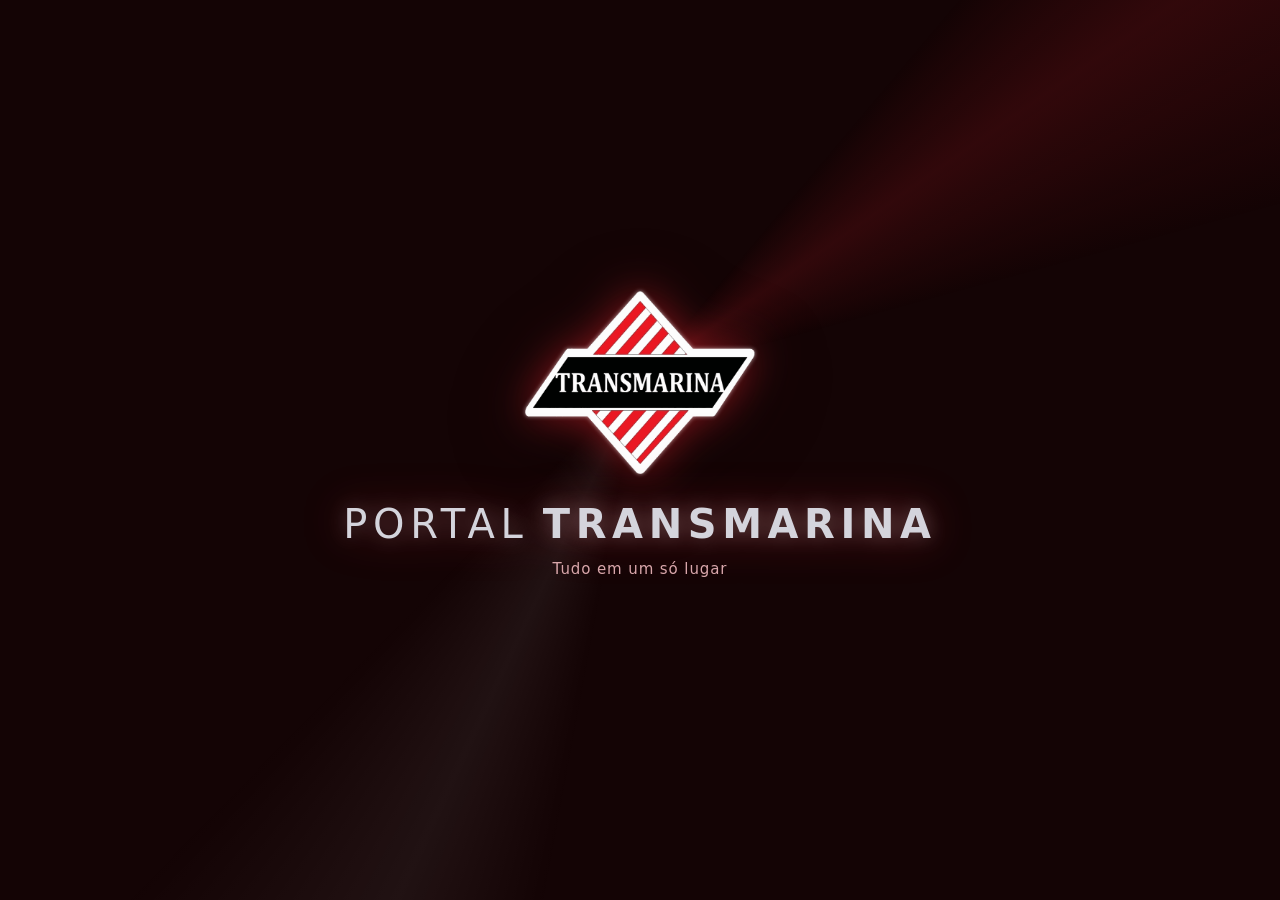
<file: index.html>
<!DOCTYPE html>
<html lang="pt-BR">
<head>
<meta charset="utf-8">
<meta name="viewport" content="width=device-width, initial-scale=1, viewport-fit=cover">
<title>Transmarina</title>
<meta name="theme-color" content="#140405">
<!-- Scripts só do próprio site; chamadas só ao Apps Script. 'unsafe-inline' em script existe porque as telas do GF usam onclick=""; por isso todo texto digitado é limpo no servidor e no navegador (ver ponte.js). -->
<meta http-equiv="Content-Security-Policy" content="default-src 'self'; script-src 'self' 'unsafe-inline' https://ajax.googleapis.com; style-src 'self' https://fonts.googleapis.com 'unsafe-inline'; font-src https://fonts.gstatic.com; img-src 'self' data: blob: https://drive.google.com https://drive.usercontent.google.com https://*.googleusercontent.com; worker-src 'self' blob:; connect-src 'self' blob: data: https://www.gstatic.com https://script.google.com https://script.googleusercontent.com; base-uri 'none'; form-action 'none'; object-src 'none'">
<link rel="preconnect" href="https://script.google.com" crossorigin>
<link rel="preconnect" href="https://script.googleusercontent.com" crossorigin>
<link rel="manifest" href="manifest.json?v=50">
<link rel="preload" as="image" href="logotrm.png?v=50" fetchpriority="high">
<link rel="icon" type="image/png" href="logotrm-192.png?v=50">
<link rel="shortcut icon" type="image/png" href="logotrm-192.png?v=50">
<link rel="apple-touch-icon" href="icons/trm-180.png?v=50">
<meta name="apple-mobile-web-app-capable" content="yes">
<meta name="mobile-web-app-capable" content="yes">
<link rel="stylesheet" href="css/gf.css?v=50">
<link rel="stylesheet" href="css/hub.css?v=50">
<style>/* antes do CSS chegar: a abertura já nasce escura (nada de tela branca ou de outra cor) */ .splash{position:fixed;inset:0;z-index:10000;background:#140405}</style>
</head>
<body>

<div id="splash" class="splash" role="status" aria-label="Abrindo o Portal Transmarina">
  <div class="sp-luz" aria-hidden="true"></div>
  <div class="sp-centro">
    <div class="sp-logo"><img src="logotrm.png?v=50" alt="" decoding="async" onload="this.parentNode.classList.add('pronta')" onerror="this.parentNode.classList.add('sem-img')"><span class="sp-t" aria-hidden="true">TRANSMARINA</span></div>
    <h1 class="sp-tit"><span>PORTAL</span> <span>TRANSMARINA</span></h1>
    <p class="sp-sub">Tudo em um só lugar</p>
    <div class="sp-barra" aria-hidden="true"><i></i></div>
  </div>
</div>
<div id="auth" class="auth-wrap"><div id="authBox"></div></div>
<div id="carregando" class="auth-wrap" hidden><b>Carregando…</b></div>

<div id="app" class="hub" hidden>
  <aside class="hub-side">
    <div class="hub-brand"><img src="logotrm.png?v=50" alt="Transmarina" class="logo-img"><span class="logo-txt" hidden>TRANSMARINA</span></div>
    <button class="side-toggle" id="sideToggle" type="button" aria-label="Recolher menu lateral" title="Recolher menu">«</button>
    <div id="sideNav"></div>
    <button class="side-user" id="sideUser" type="button"></button>
  </aside>
  <div class="hub-col">
    <div class="hub-head">
      <div class="hub-top" hidden><h1 id="tituloTopo"></h1><button class="avatar" id="topUser" type="button" aria-label="Perfil"></button></div>
      <div class="hub-bar" hidden>
        <nav id="subTabs" class="sub-tabs" hidden></nav>
        <div class="hub-acoes">
          <button id="chipPontos" class="chip-pontos" type="button" onclick="Pontos.abrirMotorista()" hidden></button>
          <button id="btnImprimir" class="btn secondary small acao-ic" type="button" onclick="imprimirRelatorioMecanico()" aria-label="Imprimir ordem" hidden><span class="ic">🖨️</span><span class="lb">Imprimir ordem</span></button>
          <button id="btnAtualizar" class="btn secondary small acao-ic" type="button" onclick="atualizarManualmente()" aria-label="Atualizar dados"><span class="ic">🔄</span><span class="lb">Atualizar dados</span></button>
        </div>
      </div>
    </div>
    <div class="hub-body">
      <div id="leituraFaixa" class="leitura-faixa" role="status">👁️ <b>Modo visualização</b> — você vê tudo, mas não altera nada.</div>
      <div id="hubConteudo"></div>
      <div id="pontoRoot" hidden></div>
      <div id="finRoot" hidden></div>
      <div id="escRoot" hidden></div>
      <div id="gfRoot" hidden>
<section id="tab-manutencao" class="tab active">
  <div id="manutListaWrap">
    <div class="card">
      <h2>Veículos da Frota</h2>
      <div id="chipsVeiculos"></div>
    </div>
  </div>
  <div id="manutDetalheWrap" style="display:none;"></div>
</section>

<section id="tab-dashboard" class="tab">
  <div class="card">
    <div class="row" style="align-items: center;">
      <div class="field">
        <label>Veículo</label>
        <select id="dashVeiculo" onchange="renderDashboard()"><option value="todos">Todos os veículos</option></select>
      </div>
      <div class="field">
        <label>Data Início</label>
        <input type="date" id="dashDataInicio" onchange="renderDashboard()">
      </div>
      <div class="field">
        <label>Data Fim</label>
        <input type="date" id="dashDataFim" onchange="renderDashboard()">
      </div>
      <div class="field" style="margin-bottom: 2px;">
        <button class="btn secondary" style="padding: 10px 14px;" onclick="limparFiltroDatasDashboard()">Limpar Período</button>
      </div>
      <div class="field" style="margin-bottom: 2px; margin-left:auto;">
        <button class="btn" style="padding: 10px 14px;" onclick="abrirRelatorioCusto()" title="Relatório de custo por caminhão para imprimir ou mandar no WhatsApp">📄 Relatório de custo</button>
      </div>
    </div>
  </div>
  
  <div class="grid-cards" id="dashKpis"></div>
  
  <div class="dash-duo dash-duo-custo">
  <div class="dash-col-custo" id="dashColCusto">
  <div class="row" style="justify-content:space-between; align-items:center; margin-bottom: 10px;">
      <h2 style="margin:0;">Relação: Custo x Rodagem por Caminhão</h2>
      <div class="legenda-grafico" style="margin-left: auto;">
        <div class="legenda-item"><div class="legenda-cor fifa-office"></div>Oficina (R$)</div>
        <div class="legenda-item"><div class="legenda-cor fifa-fuel"></div>Combustível (R$)</div>
        <div class="legenda-item"><div class="legenda-cor fifa-km"></div>Rodagem (km)</div>
      </div>
  </div>

  <div class="card">
    <div id="dashChartVertical"></div>
  </div>

  </div>
  <div class="dash-col-dir">
  <div class="card">
    <h2 style="margin:0 0 12px;">Análises</h2>
    <div id="dashAnalises"></div>
  </div>

  </div>
  </div>
  <div class="dash-media">
  <div class="card">
    <div class="row" style="justify-content:space-between; align-items:center; margin-bottom: 15px;">
      <h2 style="margin:0;">Média de Repetição por Serviço / Peça</h2>
      <div class="field" style="min-width:260px; margin:0;">
        <select id="dashFiltroCiclo" onchange="calcularCicloServico(this.value)">
          <option value="">Selecione um serviço ou peça...</option>
        </select>
      </div>
    </div>
    <div id="dashCiclosTabela"></div>
  </div>
  </div>
</section>

<section id="tab-alertas" class="tab">
  
  <div class="card">
    <h2>Alertas ativos de manutenção</h2>
    <div id="alertasLista"></div>
  </div>
</section>

<section id="tab-ordens" class="tab"><div id="osPainel"></div></section>
<section id="tab-pneus" class="tab">
  <div class="card">
    <div class="row pn-topo">
      <div class="field" style="min-width:260px;">
        <label for="pneusVeiculo">Caminhão</label>
        <select id="pneusVeiculo" onchange="pneusTrocarVeiculo()"></select>
      </div>
      <div class="pn-resumo" id="pneusResumo"></div>
      <button class="btn" onclick="abrirModalPneu()" style="margin-left:auto;">+ Cadastrar pneu</button>
    </div>
  </div>

  <div class="pn-grid">
    <div class="card pn-viewer-card" id="pneusViewerCard">
      <div class="pn-viewer-bar">
        <div class="pn-seg" role="group" aria-label="Modo de exibição">
          <button type="button" data-modo3d="normal" aria-pressed="true" onclick="pneusDefinirModo(false)">Normal</button>
          <button type="button" data-modo3d="raiox" aria-pressed="false" onclick="pneusDefinirModo(true)">Raio-X</button>
        </div>
        <div class="pn-vistas" role="group" aria-label="Vistas">
          <button type="button" onclick="pneusIrParaVista('tresq')">3/4</button>
          <button type="button" onclick="pneusIrParaVista('esquerda')">Esquerda</button>
          <button type="button" onclick="pneusIrParaVista('direita')">Direita</button>
          <button type="button" onclick="pneusIrParaVista('frente')">Frente</button>
          <button type="button" onclick="pneusIrParaVista('traseira')">Traseira</button>
          <button type="button" onclick="pneusIrParaVista('topo')">Topo</button>
        </div>
      </div>
      <div class="pn-stage">
        <div id="pneusViewerSlot"></div>
        <div class="pn-erro" id="pneusViewerErro">Não foi possível carregar o modelo 3D. Confira se a pasta models/ está junto do index.html e se o site está aberto por http (Live Server).</div>
      </div>
      <div class="pn-legenda">
        <span>Novo</span><div class="pn-escala" id="pneusEscala"></div><span>Último uso</span>
        <span class="pn-legenda-info" id="pneusModeloInfo"></span>
      </div>
    </div>
    <div class="card" id="pneusPainel"></div>
  </div>

  <div class="pn-duo">
  <div class="card">
    <div class="header-tabela"><h2>Todos os pneus</h2><input type="text" id="pneusFiltro" placeholder="🔎 Pesquisar por código, marca, placa..." oninput="pneusRenderTabela()"></div>
    <div class="tabela-responsiva" id="pneusTabela"></div>
  </div>

  <div class="card">
    <div class="header-tabela"><h2>Movimentações</h2><input type="text" id="pneusFiltroMov" placeholder="🔎 Pesquisar movimentação..." oninput="pneusRenderMov()"></div>
    <div class="tabela-responsiva" id="pneusMov"></div>
  </div>
  </div>
</section>

</main>

<!-- Modais do sistema... -->
      </div>
    </div>
  </div>
  <div class="bottombar" id="bottombar"></div>
</div>

<div class="overlay" id="modalCadVeiculo">
  <div class="modal">
    <h3>Adicionar Novo Caminhão</h3>
    <div class="field" style="margin-bottom:20px; margin-top:15px;">
      <label>Placa do veículo *</label>
      <input id="inputPlaca" placeholder="Ex: ABC1234 ou ABC1D23" maxlength="8" onkeypress="if(event.key === 'Enter') cadastrarVeiculo()">
      <small class="errmsg" id="errPlaca"></small>
    </div>
    <div class="modal-actions">
      <button class="btn secondary" onclick="closeModal('modalCadVeiculo')">Cancelar</button>
      <button class="btn" onclick="cadastrarVeiculo()">Salvar Veículo</button>
    </div>
  </div>
</div>

<div class="overlay" id="modalConfirm">
  <div class="modal">
    <h3 id="confirmTitle">Confirmar</h3>
    <p id="confirmMsg" style="color:var(--dim); white-space: pre-wrap; margin-bottom: 15px; font-size: 14px;"></p>
    <div class="modal-actions">
      <button class="btn secondary" id="confirmCancelBtn">Cancelar</button>
      <button class="btn danger" id="confirmBtn">Confirmar</button>
    </div>
  </div>
</div>

<div class="overlay" id="modalPrompt">
  <div class="modal">
    <h3 id="promptTitle">Título</h3>
    <p id="promptMsg" style="color:var(--dim); white-space: pre-wrap; margin-bottom: 15px; font-size: 14px;"></p>
    <div class="field">
      <input type="text" inputmode="numeric" id="promptInput" placeholder="Digite o KM..." onkeypress="if(event.key === 'Enter') document.getElementById('promptBtnOk').click()">
    </div>
    <div class="modal-actions" style="margin-top: 20px;">
      <button class="btn secondary" id="promptBtnCancel">Cancelar</button>
      <button class="btn" id="promptBtnOk">Confirmar</button>
    </div>
  </div>
</div>

<div class="overlay" id="modalManut">
  <div class="modal">
    <h3 id="manutTitle">Marcar manutenção</h3>
    <div class="field">
      <label>Situação *</label>
      <select id="mModo" onchange="onModoChange()">
        <option value="realizada">Manutenção já realizada</option>
        <option value="agendar">Agendar para o futuro</option>
      </select>
    </div>
    
    <div class="manut-aviso" role="note">✍️ <b>Cada serviço vira um lançamento.</b> Escreveu "troca de óleo e filtro"? O sistema separa em dois e pede para dividir o valor. Nota da oficina com vários serviços? <button type="button" class="link-btn" id="mVirarNota" onclick="manutParaNota()">Lançar a nota inteira</button></div>
    <div class="field"> 
      <label>Qual serviço ou peça? *</label>
      <input type="text" id="mTipoInput" list="listaServicos" oninput="sugerirClasse()" placeholder="Ex: Alinhamento, Bomba D'água, Pastilha..." onkeypress="if(event.key === 'Enter') document.getElementById('mKm').focus()">
      <datalist id="listaServicos">
        <option value="Alinhamento">
        <option value="Engraxamento">
        <option value="Troca de óleo do motor">
        <option value="Troca de óleo da caixa">
        <option value="Troca de óleo do diferencial">
        <option value="Troca de óleo do freio">
        <option value="Troca de fluido da embreagem">
      </datalist>
    </div>

    <div class="row">
      <div class="field">
        <label>KM do caminhão <small style="font-weight:400;color:var(--dim)">(em branco: pega pela Sascar, do dia da manutenção)</small></label>
        <input type="text" inputmode="numeric" id="mKm" placeholder="Ex: 450.000" onkeypress="if(event.key === 'Enter') document.getElementById('mData').focus()">
        <small class="errmsg" id="errMKm"></small>
      </div>
      <div class="field" id="mDataRealizadaWrap">
        <label>Data *</label>
        <input type="date" id="mData" onkeypress="if(event.key === 'Enter') document.getElementById('mValor').focus()">
      </div>
      <div class="field" id="mDataPrevistaWrap" style="display:none;">
        <label>Data prevista</label>
        <input type="date" id="mDataPrevista" onkeypress="if(event.key === 'Enter') document.getElementById('mValor').focus()">
      </div>
    </div>
    <div class="row">
      <div class="field">
        <label>Tipo de manutenção</label>
        <select id="mClasse">
          <option value="PREV">PREV · Preventiva</option>
          <option value="CORR-PL">CORR-PL · Corretiva planejada</option>
          <option value="CORR-NP">CORR-NP · Corretiva não planejada (quebra)</option>
          <option value="PRED">PRED · Preditiva</option>
          <option value="DET">DET · Detectiva (inspeção)</option>
          <option value="SIN">SIN · Sinistro / avaria</option>
        </select>
      </div>
      <div class="field" id="mCritWrap" style="display:none;">
        <label>Criticidade</label>
        <select id="mCrit">
          <option value="P1">🔴 P1 · Parada imediata</option>
          <option value="P2">🟠 P2 · Urgente (até 24h)</option>
          <option value="P3">🟡 P3 · Programada (até 7 dias)</option>
          <option value="P4">🟢 P4 · Pode esperar (backlog)</option>
        </select>
      </div>
    </div>
    <div class="field">
      <label id="mValorRot">Valor gasto (R$)</label>
      <input type="text" inputmode="decimal" id="mValor" placeholder="Ex: 1500,50" oninput="manutTotalPecas()" onkeypress="if(event.key === 'Enter') document.getElementById('mObs').focus()">
    </div>
    <div class="field" id="mLojaWrap">
      <label id="mLojaRot">Loja / oficina (onde foi feito)</label>
      <input type="text" id="mLoja" maxlength="60" autocomplete="off" placeholder="Ex.: Autopeças Sul, Oficina do Zé">
    </div>
    <div class="field" id="mPecasWrap">
      <label>Peças usadas</label>
      <div id="mPecas"></div>
      <div class="manut-total" id="mTotalPecas" hidden></div>
    </div>
    <div class="field">
      <label>Observação</label>
      <input type="text" id="mObs" placeholder="Opcional" onkeypress="if(event.key === 'Enter') salvarManutencao()">
    </div>
    <div class="modal-actions" style="display: flex; align-items: center; justify-content: space-between; width: 100%; margin-top: 20px;">
      <div id="infoEdicao" style="font-size: 13px; color: var(--primary); font-weight: 600;"></div>
      <div style="display: flex; gap: 10px;">
        <button class="btn secondary" onclick="closeModal('modalManut')">Cancelar</button>
        <button class="btn" id="btnSalvarManut" onclick="salvarManutencao()">Salvar</button>
      </div>
    </div>
  </div>
</div>

<div class="overlay" id="modalKm">
  <div class="modal">
    <h3>Atualizar quilometragem atual</h3>
    <div class="field">
      <label>Quilometragem atual (km) *</label>
      <input id="kmAtualInput" type="text" inputmode="numeric" placeholder="Ex: 440.000" onkeypress="if(event.key === 'Enter') salvarKmAtual()">
      <small class="errmsg" id="errKmAtual"></small>
    </div>
    <div class="modal-actions">
      <button class="btn secondary" onclick="closeModal('modalKm')">Cancelar</button>
      <button class="btn" id="btnSalvarKm" onclick="salvarKmAtual()">Salvar</button>
    </div>
  </div>
</div>

<div class="overlay" id="modalPneu">
  <div class="modal">
    <h3 id="pnTitulo">Cadastrar pneu</h3>
    <div id="pnAviso" class="pn-aviso" hidden></div>
    <div class="row" style="margin-top:15px;">
      <div class="field"><label for="pnCodigo">Código do pneu (fogo)</label><input id="pnCodigo" placeholder="Opcional. Ex: 10234" autocomplete="off" oninput="pnDestinosMontar()"></div>
      <div class="field" id="pnQtdWrap"><label for="pnQtd">Quantidade</label><input id="pnQtd" type="number" min="1" max="50" value="1" inputmode="numeric" oninput="pnDestinosMontar()"></div>
    </div>
    <p class="pn-dim" id="pnCodDica" style="margin:6px 0 0;font-size:12px;">Sem código, o sistema numera sozinho (P-0001, P-0002…). Com código e mais de 1 pneu: CÓDIGO-1, CÓDIGO-2…</p>
    <div class="row" style="margin-top:12px;">
      <div class="field"><label for="pnMarca">Marca</label><input id="pnMarca" placeholder="Ex: Pirelli"></div>
      <div class="field"><label for="pnModelo">Modelo</label><input id="pnModelo" placeholder="Ex: FG01"></div>
    </div>
    <div class="row" style="margin-top:12px;">
      <div class="field"><label for="pnMedida">Medida</label><input id="pnMedida" placeholder="Ex: 215/75R17.5"></div>
      <div class="field"><label for="pnRecap">Recapagens já feitas</label><input id="pnRecap" type="number" min="0" value="0"></div>
    </div>
    <div id="pnNovoWrap">
      <div class="field" style="margin-top:12px;"><label for="pnKmRodado">KM já rodado (desde novo ou desde a última recapagem)</label><input id="pnKmRodado" type="text" inputmode="numeric" placeholder="Opcional. Ex: 25.000"></div>
      <div class="field" style="margin-top:12px;"><label>Onde está cada pneu agora</label><div id="pnDestinos" class="pn-dest"></div></div>
    </div>
    <div class="field" style="margin-top:12px;"><label for="pnObs">Observação</label><input id="pnObs" placeholder="Opcional"></div>
    <div class="modal-actions">
      <button class="btn secondary" onclick="closeModal('modalPneu')">Cancelar</button>
      <button class="btn" onclick="salvarPneuModal()">Salvar</button>
    </div>
  </div>
</div>

<div class="overlay" id="modalPneuMontar">
  <div class="modal">
    <h3>Montar pneu</h3>
    <div class="field" style="margin-top:15px;"><label for="pmPneu">Pneu (em estoque)</label><select id="pmPneu"></select></div>
    <div class="row" style="margin-top:12px;">
      <div class="field"><label for="pmPlaca">Caminhão</label><select id="pmPlaca" onchange="pmPlacaChange()"></select></div>
      <div class="field"><label for="pmPosicao">Posição</label><select id="pmPosicao"></select></div>
    </div>
    <div class="row" style="margin-top:12px;">
      <div class="field"><label for="pmKm">KM atual do caminhão *</label><input id="pmKm" type="text" inputmode="numeric"></div>
      <div class="field"><label for="pmData">Data</label><input id="pmData" type="date"></div>
    </div>
    <div class="modal-actions">
      <button class="btn secondary" onclick="closeModal('modalPneuMontar')">Cancelar</button>
      <button class="btn" onclick="confirmarMontar()">Montar</button>
    </div>
  </div>
</div>

<div class="overlay" id="modalPneuDesmontar">
  <div class="modal">
    <h3>Desmontar pneu</h3>
    <p id="pdInfo" style="color:var(--dim); font-size:14px; margin:10px 0 0;"></p>
    <div class="field" style="margin-top:12px;"><label for="pdDestino">Para onde vai o pneu?</label>
      <select id="pdDestino"><option value="estoque">Estoque (vai ser montado em outro lugar)</option><option value="recapagem">Recapagem</option><option value="descartado">Descarte</option></select></div>
    <div class="row" style="margin-top:12px;">
      <div class="field"><label for="pdKm">KM atual do caminhão *</label><input id="pdKm" type="text" inputmode="numeric"></div>
      <div class="field"><label for="pdData">Data</label><input id="pdData" type="date"></div>
    </div>
    <div class="modal-actions">
      <button class="btn secondary" onclick="closeModal('modalPneuDesmontar')">Cancelar</button>
      <button class="btn danger" onclick="confirmarDesmontar()">Desmontar</button>
    </div>
  </div>
</div>

<div class="overlay" id="modalPneuMover">
  <div class="modal">
    <h3>Trocar de posição</h3>
    <p id="pvInfo" style="color:var(--dim); font-size:14px; margin:10px 0 0;"></p>
    <div class="field" style="margin-top:12px;"><label for="pvPosicao">Nova posição</label><select id="pvPosicao"></select></div>
    <div class="modal-actions">
      <button class="btn secondary" onclick="closeModal('modalPneuMover')">Cancelar</button>
      <button class="btn" onclick="confirmarMover()">Trocar</button>
    </div>
  </div>
</div>

<div class="toast" id="toast"></div>
<div class="loading-overlay" id="loadingOverlay">Carregando dados…</div>

<script src="js/config.js?v=50"></script>
<script src="js/ui.js?v=50"></script>
<script src="js/api.js?v=50"></script>
<script src="js/cripto.js?v=50"></script>
<script src="js/gf/ponte.js?v=50"></script>
<script src="js/servicos.js?v=50"></script>
<script src="js/gf/script.js?v=50"></script>
<script src="js/gf/pneus.js?v=50"></script>
<script src="js/gf/os.js?v=50"></script>
<script src="js/gf/fleet.js?v=50"></script>
<script src="js/gf/graficos.js?v=50"></script>
<script src="js/auth.js?v=50"></script>
<script src="js/inicio.js?v=50"></script>
<script src="js/perfil.js?v=50"></script>
<script src="js/motoristas.js?v=50"></script>
<script src="js/pontos.js?v=50"></script>
<script src="js/motorista.js?v=50"></script>
<script src="js/escalas-hub.js?v=50"></script>
<script src="js/financeiro-hub.js?v=50"></script>
<script src="js/financeiro-comb.js?v=50"></script>
<script src="js/almoxarifado.js?v=50"></script>
<script src="js/ajuda.js?v=50"></script>
<script src="js/ponto-hub.js?v=50"></script>
<script src="js/ponto-painel.js?v=50"></script>
<script src="js/usuarios.js?v=50"></script>
<script src="js/pendencias.js?v=50"></script>
<script src="js/app.js?v=50"></script>
</body>
</html>
</file>
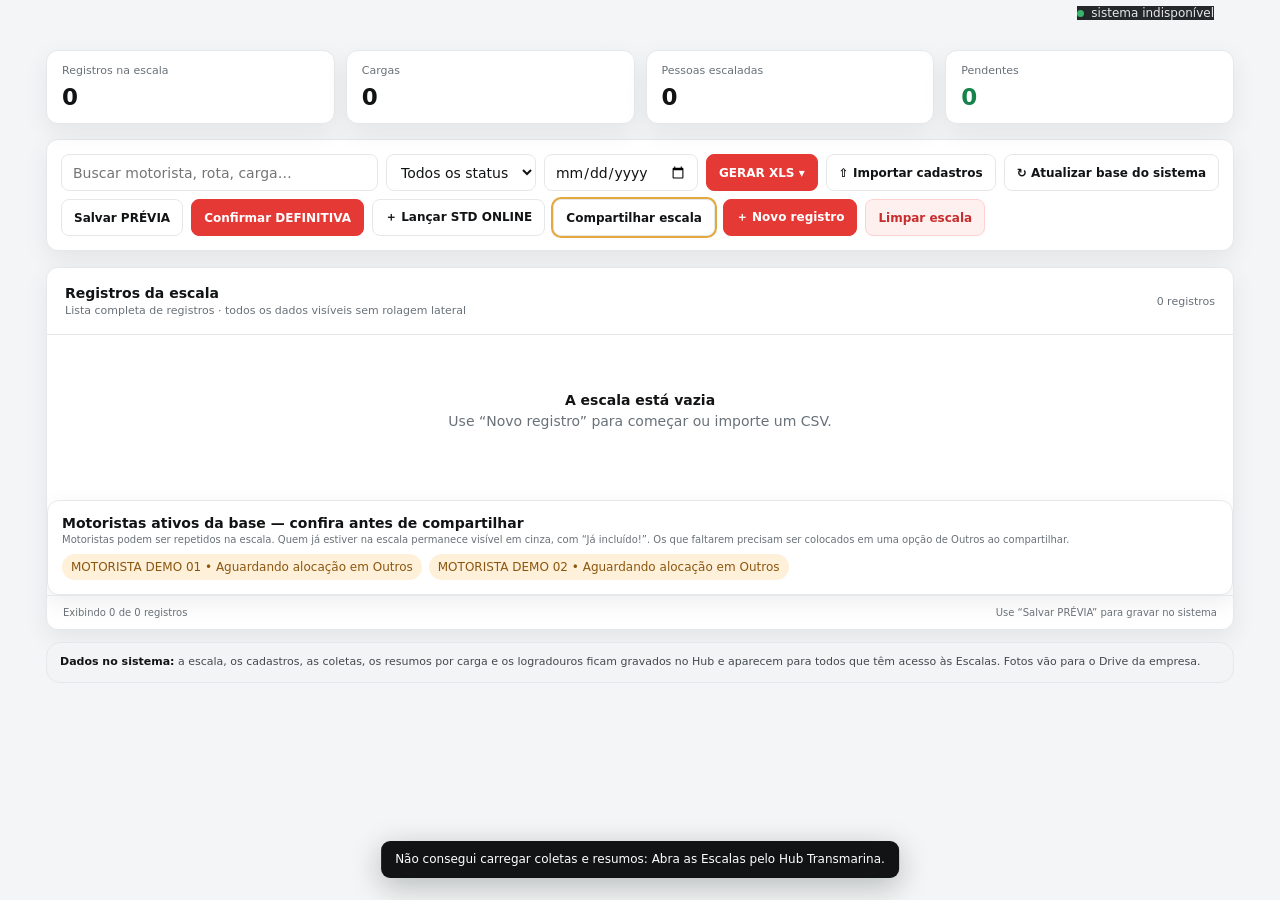
<file: escalas/index.html>
<!doctype html>
<html lang="pt-BR">
<head>
<meta charset="utf-8">
<meta name="viewport" content="width=device-width,initial-scale=1">
<title>Escalas</title>
<link rel="stylesheet" href="escalas.css?v=50">
</head>
<body>
<div class="app">
<header class="top"><div class="brand"><div class="logo">ST</div><div><b>SR TRANSMARINA</b><small>Operação de entregas</small></div></div><div class="saved" id="saveState">Conectando…</div></header>
<section class="heading"><div><div class="eyebrow">Operação de entregas</div><h1 id="pageTitle">Planejamento de rotas</h1><p id="pageDescription">Edite a escala, organize equipes e acompanhe as cargas.</p></div><div class="datebox" id="todayLabel"></div></section>
<nav class="mainnav" aria-label="Navegação principal"><button class="navtab active" id="scaleTab" type="button">Escala</button><button class="navtab" id="catalogTab" type="button">Cadastros</button><button class="navtab" id="financeTab" type="button">Financeiro</button><button class="navtab" id="historyTab" type="button">Histórico</button></nav>
<div id="scaleView">
<section class="stats"><div class="stat"><div class="statlabel">Registros na escala</div><div class="statvalue" id="totalCount">0</div></div><div class="stat"><div class="statlabel">Cargas</div><div class="statvalue" id="loadCount">0</div></div><div class="stat"><div class="statlabel">Pessoas escaladas</div><div class="statvalue" id="teamCount">0</div></div><div class="stat"><div class="statlabel">Pendentes</div><div class="statvalue green" id="pendingCount">0</div></div></section>
<section class="toolbar"><div class="search"><input id="search" placeholder="Buscar motorista, rota, carga…" aria-label="Buscar na escala"></div><select class="select" id="statusFilter"><option value="">Todos os status</option><option>EM ENTREGA</option><option>PENDENTE</option><option>CONFIRMADA</option><option>AGUARDANDO</option></select><input class="select" id="dateFilter" type="date" aria-label="Filtrar por data"><details class="xls-menu" id="xlsMenu"><summary class="btn primary" aria-label="Abrir menu de importação e geração XLS">GERAR XLS ▾</summary><div class="xls-dropdown"><button class="btn" type="button" id="scaleImportBtn">Importar escala (com ou sem BOX)</button><input class="hidden" type="file" id="scaleImportInput" accept=".xlsx,.xlsm,.csv,application/vnd.openxmlformats-officedocument.spreadsheetml.sheet,application/vnd.ms-excel.sheet.macroEnabled.12,text/csv"><div class="menu-separator"></div><button class="btn" type="button" id="exportBtn">Gerar XLS da escala</button></div></details><button class="btn" id="catalogImportBtn">⇧ Importar cadastros</button><button class="btn" id="syncSheetsBtn" type="button">↻ Atualizar base do sistema</button><button class="btn" id="savePreviewBtn" type="button">Salvar PRÉVIA</button><button class="btn primary" id="confirmDefinitiveBtn" type="button">Confirmar DEFINITIVA</button><input class="hidden" type="file" id="catalogInput" accept=".xlsx,.xlsm,application/vnd.openxmlformats-officedocument.spreadsheetml.sheet,application/vnd.ms-excel.sheet.macroEnabled.12"><button class="btn" id="collectionBtn">＋ Lançar STD ONLINE</button><button class="btn" id="shareScaleBtn" type="button">Compartilhar escala</button><button class="btn primary" id="newBtn">＋ Novo registro</button><button class="btn danger" id="clearScaleBtn" title="Apagar todos os registros da escala e coletas vinculadas">Limpar escala</button></section>
<section class="panel"><div class="boardhead"><div><strong>Registros da escala</strong><div class="sub">Lista completa de registros · todos os dados visíveis sem rolagem lateral</div></div><span id="resultCount">0 registros</span></div><div id="rows" class="scale-cards" aria-live="polite"></div><section class="panel driver-alloc-panel" id="driverAllocations"></section><div class="foot"><span id="footCount">Nenhum registro</span><span id="storageHint">Use “Salvar PRÉVIA” para gravar no sistema</span></div></section>
<div class="notice"><strong>Dados no sistema:</strong> a escala, os cadastros, as coletas, os resumos por carga e os logradouros ficam gravados no Hub e aparecem para todos que têm acesso às Escalas. Fotos vão para o Drive da empresa.</div>
</div>
<div id="catalogView" class="hidden">
<section class="panel cadastro-groups" aria-label="Bases permanentes">
<div class="cadastro-group"><h3>Base de logradouros</h3><p>Endereços e CEPs usados para localizar microzonas. A base integrada continua disponível; esta seção recebe manutenção e fica preparada para sincronização online.</p><div class="cadastro-actions"><button class="btn" id="manageStreetsBtn" type="button">Gerenciar logradouros</button><button class="btn" id="exportStreetsBtn" type="button">Exportar alterações</button></div><div id="streetsEditor" class="base-section hidden"><div class="formgrid"><div class="field"><label for="streetCep">CEP</label><input id="streetCep" inputmode="numeric" maxlength="9"></div><div class="field"><label for="streetName">Logradouro</label><input id="streetName"></div><div class="field"><label for="streetDistrict">Bairro</label><input id="streetDistrict"></div><div class="field"><label for="streetMgm">MGM / microzona</label><input id="streetMgm" placeholder="Ex.: MGM0059"></div></div><div class="cadastro-actions"><button class="btn primary" id="saveStreetBtn" type="button">＋ Salvar logradouro</button><button class="btn" id="cancelStreetBtn" type="button">Fechar</button></div><div class="catalogSearch" style="padding:10px 0"><input id="streetSearch" placeholder="Buscar CEP, logradouro, bairro ou MGM"><span id="streetCount"></span></div><div class="base-card-list" id="streetRows"></div></div></div>
<div class="cadastro-group"><h3>Tabela de frete</h3><p>As tarifas por MGM já estão na aba Financeiro → Microzonas. Esta base separada fica preparada para edição completa e sincronização online.</p><div class="cadastro-actions"><button class="btn" id="manageFreightBtn" type="button">Abrir tabela de frete</button><button class="btn" id="exportFreightBtn" type="button">Exportar tarifas</button></div><div id="freightEditor" class="base-section hidden"><div class="catalogSearch"><input id="freightSearch" placeholder="Buscar tarifa por MGM"><span id="freightCount"></span></div><div class="base-card-list" id="freightRows"></div></div></div>
</section>
<section class="catalogIntro"><div class="catalogSubnav" role="tablist" aria-label="Tipos de cadastro"><button class="subtab active" id="driversTab" type="button" role="tab">Motoristas</button><button class="subtab" id="helpersTab" type="button" role="tab">Ajudantes</button></div><div class="catalogToolbar"><div><h2 id="catalogTitle">Motoristas</h2><p id="catalogDescription">Cadastro de motoristas, aniversário, WhatsApp e placa vinculada.</p></div><div style="display:flex;gap:8px;flex-wrap:wrap"><button class="btn" id="syncCatalogBtn" type="button">↻ Atualizar base</button><button class="btn primary" id="addPersonBtn" type="button">＋ Novo motorista</button></div></div></section>
<section class="panel catalogPanel"><div class="catalogSearch"><input id="catalogSearch" placeholder="Buscar cadastro…" aria-label="Buscar cadastros"><span id="catalogCount">0 cadastros</span></div><div class="tablewrap"><table class="catalogTable"><thead id="catalogHead"></thead><tbody id="catalogRows"></tbody></table></div><div class="empty hidden" id="catalogEmpty"><strong>Nenhum cadastro ainda</strong>Use o botão acima para adicionar o primeiro.</div></section>
<div class="notice"><strong>Base compartilhada:</strong> o cadastro é gravado no sistema ao salvar ou inativar. O CPF é guardado só de forma protegida (aparece mascarado); para trocar, digite o CPF completo.</div>
</div>
<div id="financeView" class="hidden">
<section class="catalogIntro"><div class="catalogToolbar"><div><h2>Financeiro por carga</h2><p>Abra uma carga para revisar entregas, paradas e valores de frete.</p></div><button class="btn" id="addMgmBtn" type="button">＋ Configurar MGM</button></div></section>
<div class="finance-subnav" role="tablist" aria-label="Seções do Financeiro"><button class="subtab active" id="financeDashboardTab" type="button" role="tab" aria-selected="true">Dashboard</button><button class="subtab" id="financeLoadsTab" type="button" role="tab" aria-selected="false">Cargas e faturamento</button><button class="subtab" id="microzonesTab" type="button" role="tab" aria-selected="false">Microzonas</button><button class="subtab" id="regionRouteTab" type="button" role="tab" aria-selected="false">Por rota</button></div><div id="financeDashboardContent"><div class="dash-wrap">
  <div class="dash-head"><div><h2>Dashboard operacional e financeiro</h2><p>Comparativo automático por vínculo cadastrado, região, equipe escalada e volume de paradas.</p></div><input id="dashDate" class="dash-filter" type="date" aria-label="Filtrar Dashboard por data da operação"><button class="btn" id="dashAllDates" type="button">Todas as datas</button></div>
  <div class="dash-stats"><div class="dash-stat"><small>ESTIMATIVA DE FATURAMENTO</small><strong id="dashRevenue">—</strong></div><div class="dash-stat"><small>CUSTO DO MODELO ESCALADO</small><strong id="dashActualCost">—</strong></div><div class="dash-stat"><small>CENÁRIO CLT · TODAS AS ROTAS</small><strong id="dashFleetCost">—</strong></div><div class="dash-stat"><small>CENÁRIO AGREGADO · TODAS AS ROTAS</small><strong id="dashAggregateCost">—</strong></div></div>
  <div class="dash-panels"><section class="dash-panel"><h3>Resumo da operação</h3><div class="dash-insights"><div class="dash-insight"><small>FAIXA DE PARADAS MAIS TRABALHADA</small><strong id="dashCommonBand">—</strong></div><div class="dash-insight"><small>MAIOR FATURAMENTO PREVISTO</small><strong id="dashHighRegion">—</strong></div><div class="dash-insight"><small>MENOR FATURAMENTO PREVISTO</small><strong id="dashLowRegion">—</strong></div><div class="dash-insight"><small>MENOR CUSTO ESTIMADO GLOBAL</small><strong id="dashCheaperScenario">—</strong></div></div></section><section class="dash-panel"><h3>Faturamento previsto por região</h3><div class="dash-table-wrap"><table class="dash-table"><thead><tr><th>Região</th><th>Cargas</th><th>Paradas</th><th>Estimativa</th></tr></thead><tbody id="dashRegionRows"></tbody></table></div></section></div>
  <div class="dash-note" id="dashDataNote">Os cálculos são estimativas operacionais. A classificação CLT/agregado vem do cadastro do motorista; para comparar, confira o vínculo no cadastro. Custos considerados: equipe CLT escalada, encarregado rateado pela operação do dia, dobra CLT quando aplicável; ou tarifa pesada regional por parada + descarga para agregado. Não inclui custos sem valor informado, como combustível e manutenção.</div>
  <section class="dash-panel"><h3>Comparativo automático por registro da escala</h3><div class="dash-table-wrap"><table class="dash-table"><thead><tr><th>Data / carga</th><th>Região</th><th>Paradas</th><th>Cadastro</th><th>Custo CLT</th><th>Custo agregado</th><th>Menor cenário estimado</th></tr></thead><tbody id="dashComparisonRows"></tbody></table></div></section>
</div></div><div id="microzonesContent" class="hidden"><section class="panel" style="padding:16px;margin-bottom:14px"><strong>Faixas de tarifa por MGM</strong><div class="sub" style="margin:4px 0 10px">A faixa é definida pelo total de paradas da carga: de 0 a 24 ou de 25 a 40. Acima de 40 paradas, o frete fica pendente de uma faixa cadastrada.</div><div class="tablewrap"><table><thead><tr><th>MGM</th><th>0 a 24 paradas</th><th>25 a 40 paradas</th><th></th></tr></thead><tbody id="mgmRates"></tbody></table></div></section></div><div id="regionRouteContent" class="hidden"><section class="panel" style="padding:16px;margin-bottom:14px"><div class="boardhead" style="padding:0 0 10px"><div><strong>Microzonas agrupadas por região e rota</strong><div class="sub">Rotas da Braulio Cesar · Transmarina · Transportes Marina primeiro; abaixo, a base completa de região → rota → MGM.</div></div><span id="regionRouteCount"></span></div><div class="catalogSearch" style="padding:8px 0"><input id="regionRouteSearch" placeholder="Buscar região, rota ou MGM" aria-label="Buscar por região, rota ou microzona"><span id="regionRouteMeta"></span></div><div class="tablewrap"><table class="catalogTable region-route-table"><thead><tr><th>Microzona / MGM</th><th>CEPs na base</th><th>0 a 24 paradas</th><th>25 a 40 paradas</th></tr></thead><tbody id="regionRouteRows"></tbody></table></div><div class="priority-source">As tarifas das rotas prioritárias são as informadas para a transportadora; as tarifas por MGM vêm da base financeira.</div></section></div><div id="financeLoadsContent" class="hidden"><section class="panel"><div class="boardhead"><div><strong>Cargas</strong><div class="sub">Selecione uma carga para abrir o relatório financeiro.</div></div><span id="financeLoadCount">0 cargas</span></div><div id="financeLoadList" class="finance-load-list"></div></section>
<section class="panel hidden" id="financeReport" style="margin-top:14px"><div class="boardhead"><div><strong id="financeTitle">Relatório da carga</strong><div class="sub" id="financeSubtitle"></div></div><div class="summary-tools"><label class="btn summary-file-btn">Anexar foto<input id="summaryPhotoInput" type="file" accept="image/*" aria-label="Escolher foto do resumo"></label><button class="btn primary" id="scanSummaryBtn" type="button">Digitalizar</button><input id="scannerFallbackInput" class="hidden" type="file" accept="image/*" capture="environment" aria-label="Fotografar resumo"></div></div><div class="finance-stats"><div><small>ENTREGAS</small><strong id="financeDeliveryCount">0</strong></div><div><small>PARADAS</small><strong id="financeStopCount">0</strong></div><div><small>VALOR TOTAL DO FRETE</small><strong id="financeFreightTotal">R$ 0,00</strong></div></div><div class="finance-photo-area" id="financePhotoArea"></div><div class="modalactions" style="justify-content:flex-start"><button class="btn primary" id="addDeliveryBtn" type="button">＋ Adicionar entrega</button><span class="muted">Revise os dados antes de confirmar para a carga.</span></div><div id="financeReviewActions" class="modalactions hidden"><span class="finance-review-hint" id="financeReviewHint">Revisão pendente — os totais mostrados são uma prévia.</span><div><button class="btn" id="cancelFinanceReview" type="button">Descartar revisão</button><button class="btn primary" id="confirmFinanceReview" type="button">Confirmar e salvar na carga</button></div></div><div class="tablewrap"><table class="finance-table"><thead><tr><th>NF</th><th>Cliente</th><th>CEP</th><th>Endereço</th><th>Nº</th><th>Bairro</th><th>MGM</th><th>Valor da MGM</th><th></th></tr></thead><tbody id="financeDeliveries"></tbody></table></div></section>
<div class="notice"><strong>Importante:</strong> a foto é lida neste aparelho por OCR para apoiar a revisão; confira e complete os campos de cada entrega antes de salvar. A foto fica guardada no Drive da empresa e os dados no sistema.</div>
</div>
</div>
<div id="historyView" class="hidden">
  <section class="catalogIntro"><div class="catalogToolbar"><div><h2>Histórico de cargas</h2><p>Os registros existentes são carregados ao abrir esta aba. Consulte em lista e abra “Ver detalhes” por carga.</p></div><button class="btn" id="historyRefreshBtn" type="button">↻ Consultar histórico</button></div></section>
  <section class="panel history-panel">
    <div class="history-filters">
      <div class="field history-query"><label for="historyQuery">Busca única: carga, BOX, COLETA ONLINE, motorista, NF ou placa</label><input id="historyQuery" type="search" placeholder="Digite carga, BOX ou COLETA ONLINE"></div>
      <div class="field"><label for="historyFrom">Data de</label><input id="historyFrom" type="date"></div>
      <div class="field"><label for="historyTo">Até</label><input id="historyTo" type="date"></div>
      <div class="field"><label for="historyRegion">Região</label><input id="historyRegion" placeholder="Código ou nome"></div>
      <div class="field"><label for="historyRoute">Rota</label><input id="historyRoute" placeholder="Rota"></div>
      <div class="field"><label for="historyVersion">Versão</label><input id="historyVersion" inputmode="numeric" placeholder="Ex.: 2"></div>
    </div>
    <div class="history-actions"><button class="btn primary" id="historySearchBtn" type="button">Filtrar histórico</button><button class="btn" id="historyClearBtn" type="button">Limpar filtros</button><button class="btn" id="historyExportBtn" type="button" disabled>Exportar para Excel</button><span class="muted" id="historyStatus" aria-live="polite">Use “Consultar histórico” para carregar os registros.</span></div>
    <div class="history-metrics"><div><small>CARGAS ENCONTRADAS</small><strong id="historyLoadCount">0</strong></div><div><small>DIAS / VERSÕES</small><strong id="historyVersionCount">0</strong></div><div><small>SOMA DE TARIFAS REGISTRADAS</small><strong id="historyTariffTotal">—</strong></div></div>
    <div id="historyResults" class="history-grid-wrap" aria-live="polite"><div class="history-grid-empty"><strong>Histórico ainda não carregado</strong><br>Ao abrir esta aba, os registros existentes serão consultados.</div></div>
  </section>
  <div class="notice"><strong>Somente consulta:</strong> esta tela não altera nem exclui o histórico. Os resultados vêm de HISTORICO_CARGAS e são complementados por HISTORICO_DEFINITIVAS.</div>
</div>
<div class="overlay" id="historyOverlay" role="dialog" aria-modal="true" aria-labelledby="historyModalTitle"><div class="modal history-modal"><div class="modalhead"><h2 id="historyModalTitle">Detalhes do histórico</h2><button class="close" id="historyModalClose" type="button" aria-label="Fechar">×</button></div><div id="historyModalBody"></div><div class="modalactions"><span class="muted">Registro imutável · somente leitura</span><button class="btn" id="historyModalDone" type="button">Fechar</button></div></div></div>

<div class="overlay" id="summaryScannerOverlay" aria-hidden="true"><div class="modal scanner-modal"><div class="modalhead"><h2>Digitalizar resumo</h2><button class="close" id="closeSummaryScanner" type="button" aria-label="Fechar">×</button></div><p class="help">Enquadre a folha na câmera. Se a câmera não iniciar, permita o acesso ou use a câmera do aparelho.</p><div class="scanner-preview"><video id="summaryCameraVideo" autoplay playsinline muted></video><div id="cameraMessage" class="camera-message">Iniciando câmera…</div></div><div class="modalactions scanner-actions"><button type="button" class="btn" id="scannerFallbackBtn">Usar câmera do aparelho</button><div><button type="button" class="btn" id="cancelSummaryScanner">Cancelar</button><button type="button" class="btn primary" id="captureSummaryBtn" disabled>Capturar foto</button></div></div></div></div>
<div class="overlay" id="overlay"><div class="modal"><div class="modalhead"><h2 id="modalTitle">Novo registro da escala</h2><button class="close" id="closeModal" aria-label="Fechar">×</button></div><p class="help">Preencha os campos correspondentes à aba “FAZER ESCALA AQUI”. Campos de documentos pessoais não são incluídos.</p><form id="recordForm"><div class="formgrid">
<div class="field"><label for="box">BOX</label><input id="box" autocomplete="off"></div><div class="field"><label for="driver">MOTORISTA</label><input id="driver" list="driverOptions" autocomplete="off"><datalist id="driverOptions"></datalist></div><div class="field"><label for="vehicle">VEÍCULO / PLACA</label><input id="vehicle" list="vehicleOptions" autocomplete="off"><datalist id="vehicleOptions"></datalist></div><div class="field"><label for="helper1">AJUDANTE 1</label><input id="helper1" list="helperOptions" autocomplete="off"><datalist id="helperOptions"></datalist></div><div class="field"><label for="helper2">AJUDANTE 2</label><input id="helper2" list="helperOptions" autocomplete="off"></div><div class="field"><label for="load">CARGA</label><input id="load" autocomplete="off"></div><div class="field"><label for="status">STATUS</label><select id="status"><option value="">Selecione</option><option>EM ENTREGA</option><option>PENDENTE</option><option>CONFIRMADA</option><option>AGUARDANDO</option><option>FINALIZADA</option></select></div><div class="field"><label for="std">STD ONLINE</label><input id="std" autocomplete="off"></div><div class="field"><label for="collect">COLETA (opcional)</label><input id="collect" autocomplete="off"></div><div class="field"><label for="route">ROTA</label><input id="route" placeholder="Ex.: MG 260" autocomplete="off"></div><div class="field"><label for="qty">QTD P</label><input id="qty" type="number" min="0" step="1"></div><div class="field"><label for="cub">CUB</label><input id="cub" inputmode="decimal" placeholder="Ex.: 9,5"></div><div class="field"><label for="route2">REGIÃO</label><input id="route2" placeholder="Nome da região" autocomplete="off"></div><div class="field"><label for="routeCode">CÓD. REGIÃO</label><input id="routeCode" placeholder="Ex.: 96" inputmode="numeric" autocomplete="off"></div><div class="field"><label for="date">DATA</label><input id="date" type="date"></div><div class="field"><label for="transpo">TRANSPO</label><input id="transpo" autocomplete="off"></div><div class="field"><label for="period">PERÍODO</label><input id="period" placeholder="Ex.: manhã / tarde" autocomplete="off"></div><div class="field"><label for="stopped">MOTORISTAS PARADOS</label><input id="stopped" autocomplete="off"></div><div class="field wide"><label for="reason">MOTIVO</label><input id="reason" autocomplete="off"></div>
</div><div class="modalactions"><div><button type="button" class="btn danger hidden" id="deleteBtn">Excluir registro</button></div><div><button type="button" class="btn" id="cancelBtn">Cancelar</button><button class="btn primary" type="submit">Salvar registro</button></div></div></form></div></div>
<div class="overlay" id="collectionOverlay"><div class="modal"><div class="modalhead"><h2>Lançamento de STD ONLINE</h2><button class="close" id="closeCollection" aria-label="Fechar">×</button></div><p class="help">A coleta fica vinculada à carga e ao motorista. Cada nota fiscal tem seu próprio CEP (extraído da nota) e sua Microzona, pois notas da mesma coleta podem pertencer a microzonas diferentes. Importe um PDF ou envie/fotografe as páginas em sequência — capa, motivo e notas fiscais — e confira/edite os dados antes de salvar.</p><div id="savedCollections" style="margin-bottom:12px"></div><form id="collectionForm"><div class="formgrid"><div class="field"><label for="collectionLoad">CARGA DA ESCALA</label><select id="collectionLoad" required></select></div><div class="field"><label for="collectionDriver">MOTORISTA</label><input id="collectionDriver" required autocomplete="off"></div><div class="field"><label for="collectionDate">DATA DA COLETA</label><input id="collectionDate" type="date"></div><div class="field"><label for="collectionIssueDate">DATA DE EMISSÃO</label><input id="collectionIssueDate" type="date"></div><div class="field"><label for="collectionFolio">FOLHA DE CARGA</label><input id="collectionFolio" autocomplete="off"></div><div class="field"><label for="collectionRoute">CÓDIGO DO ROTEIRO</label><input id="collectionRoute" autocomplete="off"></div><div class="field"><label for="collectionBranch">FILIAL</label><input id="collectionBranch" autocomplete="off"></div><div class="field"><label for="collectionVolumes">TOTAL DE VOLUMES</label><input id="collectionVolumes" type="number" min="0"></div><div class="field"><label for="collectionCarrier">TRANSPORTADORA</label><input id="collectionCarrier" autocomplete="off"></div><div class="field"><label for="collectionBox">BOX (se houver)</label><input id="collectionBox" autocomplete="off"></div><div class="field"><label for="collectionPdf">IMPORTAR PDF DE COLETA</label><input id="collectionPdf" type="file" accept="application/pdf,.pdf"></div><div class="field wide"><label for="collectionPhotos">FOTOS DA COLETA — selecione na ordem das páginas</label><input id="collectionPhotos" type="file" accept="image/*" multiple></div><div class="field wide"><label for="collectionCamera">OU FOTOGRAFAR PÁGINAS EM SEQUÊNCIA</label><input id="collectionCamera" type="file" accept="image/*" capture="environment" multiple><small class="muted">Tire/adicione as páginas na ordem do documento. Você poderá reorganizar e remover fotos antes de importar.</small></div></div><div id="photoQueue" style="display:grid;gap:7px;margin-top:8px"></div><div class="modalactions" style="justify-content:flex-start;margin-top:8px"><button type="button" class="btn primary" id="extractPhotosBtn">Ler sequência de fotos</button><span class="muted" id="photoStatus">A capa, a página de justificativas e as páginas das notas podem ser enviadas juntas.</span></div><div style="display:flex;justify-content:space-between;align-items:center;margin:16px 0 8px"><div><strong style="font-size:12px">Notas fiscais e motivos da coleta</strong><div class="sub">A importação preenche a justificativa de cada nota; revise antes de salvar.</div></div><button type="button" class="btn" id="addCollectionItem">＋ Adicionar nota</button></div><div id="collectionItems" style="display:grid;gap:10px"></div><div class="modalactions"><div></div><div><button type="button" class="btn" id="cancelCollection">Cancelar</button><button class="btn primary" type="submit">Salvar coleta</button></div></div></form></div></div><div class="overlay" id="personOverlay"><div class="modal"><div class="modalhead"><h2 id="personModalTitle">Novo cadastro</h2><button class="close" id="closePerson" aria-label="Fechar">×</button></div><p class="help">Cadastros são enviados à base do sistema ao salvar. A edição de motorista ou ajudante altera a linha correspondente.</p><form id="personForm"><div class="formgrid" id="personFields"></div><div class="modalactions"><div><button type="button" class="btn danger hidden" id="deletePersonBtn">Inativar cadastro</button></div><div><button type="button" class="btn" id="cancelPerson">Cancelar</button><button class="btn primary" type="submit">Salvar cadastro</button></div></div></form></div></div><div class="overlay" id="shareOverlay" role="dialog" aria-modal="true" aria-labelledby="shareTitle">
<div class="modal share-modal"><div class="modalhead"><h2 id="shareTitle">Compartilhar imagem da escala</h2><button class="close" id="closeShare" type="button" aria-label="Fechar">×</button></div>
<p class="help">Prévia simplificada para o grupo: mostra somente BOX, carga, rota e motorista. Os demais dados internos não entram na imagem.</p><div class="driver-review hidden" id="shareDriverReview"></div>
<div class="share-fields"><div class="field"><label for="shareFolga">Folga (opcional)</label><textarea id="shareFolga" placeholder="Nomes ou observações"></textarea></div><div class="field"><label for="shareManutencao">Manutenção (opcional)</label><textarea id="shareManutencao" placeholder="Nomes ou observações"></textarea></div><div class="field"><label for="shareDisponiveis">Disponíveis (opcional)</label><textarea id="shareDisponiveis" placeholder="Nomes ou observações"></textarea></div><div class="field"><label for="shareFalta">Falta (opcional)</label><textarea id="shareFalta" placeholder="Nomes ou observações"></textarea></div></div>
<img class="share-preview-image" id="shareImagePreview" alt="Prévia da imagem simplificada da escala"><div class="share-note">Em celulares compatíveis, “Compartilhar imagem” abre as opções para escolher o WhatsApp e o grupo. Se não estiver disponível, baixe a imagem e anexe-a no grupo.</div>
<div class="modalactions share-actions"><button type="button" class="btn" id="refreshShareBtn">Atualizar prévia</button><div><button type="button" class="btn" id="cancelShare">Voltar</button><button type="button" class="btn" id="downloadShareBtn">Baixar imagem</button><button type="button" class="btn primary" id="sendShareBtn">Compartilhar imagem</button></div></div></div></div>
<div class="toast" id="toast" role="status"></div>
<script src="escalas.js?v=50"></script>
</body></html>
</file>
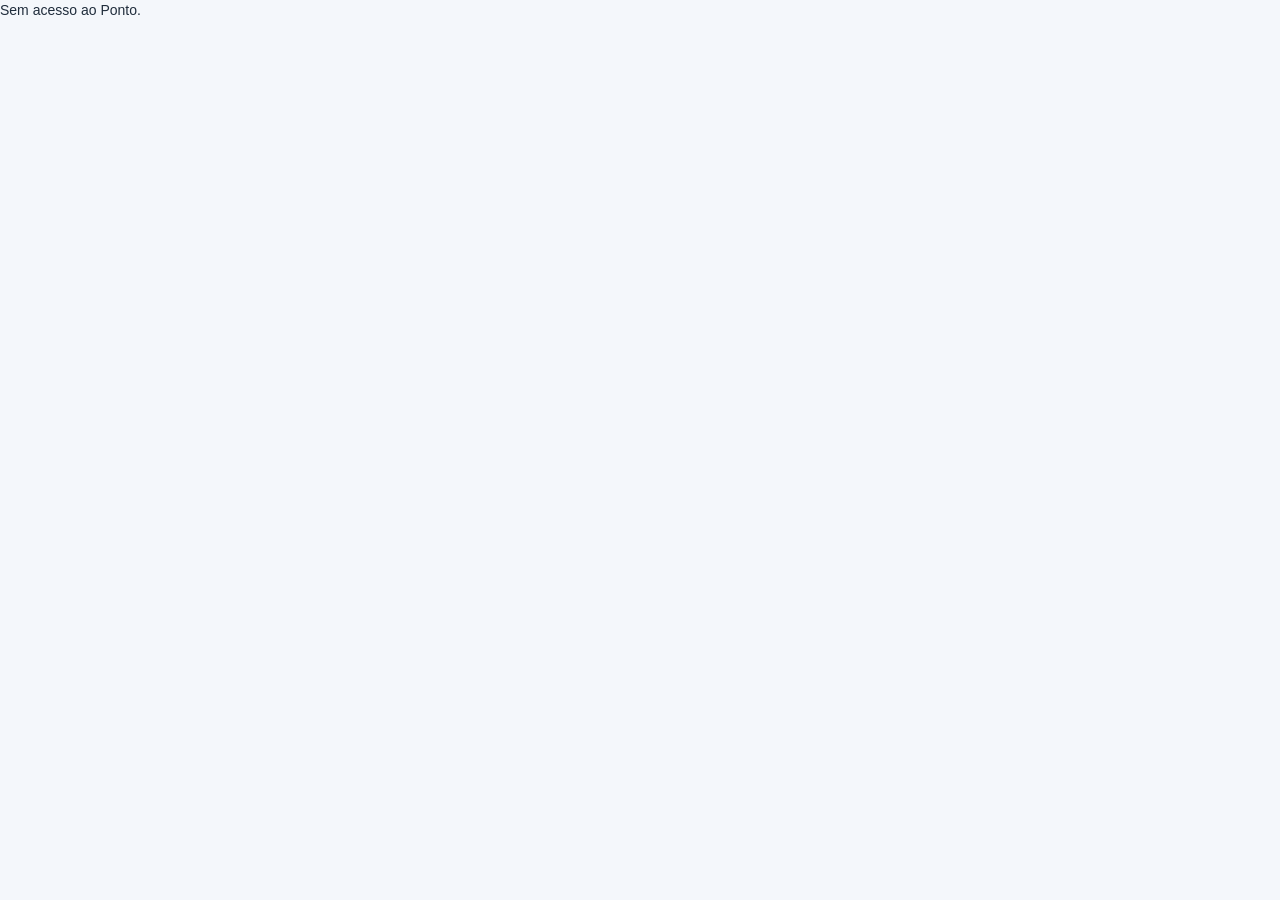
<file: ponto/index.html>
<!DOCTYPE html>
<html lang="pt-BR">
<head>
  <meta charset="UTF-8">
  <meta name="viewport" content="width=device-width,initial-scale=1,viewport-fit=cover">
  <meta name="theme-color" content="#1f4e78">
  <title>Gestão de Ponto | Transmarina</title>
  <link rel="stylesheet" href="ponto.css?v=50">
</head>
<body class="embed">
  <div class="modal-overlay" id="modal-login" aria-modal="true" role="dialog">
    <div class="login-card">
      <div class="login-brand"><img src="../logotrm.png?v=50" alt="" onerror="if(!this.dataset.t){this.dataset.t=1;this.src='logotrm.png'}else{this.style.display='none'}"><div><strong>GESTÃO DE PONTO</strong><small>Transmarina • Acesso restrito</small></div></div>
      <h1 id="auth-titulo">Bem-vindo de volta</h1>
      <p id="auth-subtitulo">Entre com seu usuário e senha para acessar seu painel.</p>
      <section id="auth-painel-login" aria-label="Acessar conta">
        <form id="form-login">
          <label for="login-usuario">Usuário</label>
          <input id="login-usuario" name="username" autocomplete="username" required>
          <label for="login-senha">Senha</label>
          <div class="tm-senha-campo">
            <input id="login-senha" type="password" autocomplete="current-password" required>
            <button type="button" class="tm-mostrar-senha" data-olho="login-senha" aria-label="Mostrar senha" aria-pressed="false" title="Mostrar senha">
              <svg aria-hidden="true" viewBox="0 0 24 24" fill="none" stroke="currentColor" stroke-width="2" stroke-linecap="round" stroke-linejoin="round"><path d="M2 12s3.6-6.5 10-6.5S22 12 22 12s-3.6 6.5-10 6.5S2 12 2 12Z"/><circle cx="12" cy="12" r="3"/></svg>
            </button>
          </div>
          <p class="error" id="login-erro" hidden role="alert"></p>
          <button class="btn primary full" type="submit" id="botao-login">Entrar no sistema</button>
        </form>
        <div class="tm-auth-links">
          <button type="button" class="tm-auth-link" id="auth-abrir-recuperar">Esqueceu a senha?</button>
          <button type="button" class="tm-auth-link" id="auth-abrir-cadastro">Criar uma conta</button>
        </div>
      </section>
      <section id="auth-painel-recuperar" aria-label="Recuperar senha" hidden>
        <form id="form-recuperar">
          <label for="recuperar-email">E-mail cadastrado</label>
          <input id="recuperar-email" type="email" autocomplete="email" maxlength="254" placeholder="seuemail@empresa.com" required>
          <button type="button" class="btn secondary full tm-enviar-codigo" id="recuperar-enviar">Enviar código por e-mail</button>
          <div id="recuperar-etapa2" hidden>
            <label for="recuperar-codigo">Código recebido (6 dígitos)</label>
            <input id="recuperar-codigo" type="text" inputmode="numeric" maxlength="6" pattern="[0-9]{6}" autocomplete="one-time-code" placeholder="000000" required>
            <label for="recuperar-senha">Nova senha (mínimo de 8 caracteres)</label>
            <div class="tm-senha-campo">
              <input id="recuperar-senha" type="password" minlength="8" maxlength="128" autocomplete="new-password" required>
              <button type="button" class="tm-mostrar-senha" data-olho="recuperar-senha" aria-label="Mostrar senha" aria-pressed="false" title="Mostrar senha">
                <svg aria-hidden="true" viewBox="0 0 24 24" fill="none" stroke="currentColor" stroke-width="2" stroke-linecap="round" stroke-linejoin="round"><path d="M2 12s3.6-6.5 10-6.5S22 12 22 12s-3.6 6.5-10 6.5S2 12 2 12Z"/><circle cx="12" cy="12" r="3"/></svg>
              </button>
            </div>
            <label for="recuperar-confirmar">Confirmar nova senha</label>
            <input id="recuperar-confirmar" type="password" minlength="8" maxlength="128" autocomplete="new-password" required>
            <button type="submit" class="btn primary full" id="recuperar-confirmar-botao">Redefinir senha</button>
          </div>
          <p class="tm-auth-info" id="recuperar-info" hidden role="status" aria-live="polite"></p>
          <p class="error" id="recuperar-erro" hidden role="alert"></p>
        </form>
        <button type="button" class="tm-auth-link tm-voltar-login" id="recuperar-voltar">← Voltar para o login</button>
      </section>
      <section id="auth-painel-cadastro" aria-label="Criar conta" hidden>
        <form id="form-cadastro">
          <label for="cadastro-email">Seu e-mail</label>
          <input id="cadastro-email" type="email" autocomplete="email" maxlength="254" placeholder="seuemail@empresa.com" required>
          <button type="button" class="btn secondary full tm-enviar-codigo" id="cadastro-enviar">Enviar código por e-mail</button>
          <div id="cadastro-etapa2" hidden>
            <label for="cadastro-codigo">Código recebido (6 dígitos)</label>
            <input id="cadastro-codigo" type="text" inputmode="numeric" maxlength="6" pattern="[0-9]{6}" autocomplete="one-time-code" placeholder="000000" required>
            <label for="cadastro-nome">Nome completo</label>
            <input id="cadastro-nome" autocomplete="name" minlength="3" maxlength="100" required>
            <label for="cadastro-cpf">CPF do funcionário</label>
            <input id="cadastro-cpf" type="text" inputmode="numeric" autocomplete="off" maxlength="14" placeholder="000.000.000-00" required>
            <p class="tm-auth-dica">O nome e o CPF precisam conferir com o cadastro de funcionários do MobPonto. Seu usuário será gerado automaticamente, como Joao.417427.</p>
            <label for="cadastro-senha">Criar senha (mínimo de 8 caracteres)</label>
            <div class="tm-senha-campo">
              <input id="cadastro-senha" type="password" minlength="8" maxlength="128" autocomplete="new-password" required>
              <button type="button" class="tm-mostrar-senha" data-olho="cadastro-senha" aria-label="Mostrar senha" aria-pressed="false" title="Mostrar senha">
                <svg aria-hidden="true" viewBox="0 0 24 24" fill="none" stroke="currentColor" stroke-width="2" stroke-linecap="round" stroke-linejoin="round"><path d="M2 12s3.6-6.5 10-6.5S22 12 22 12s-3.6 6.5-10 6.5S2 12 2 12Z"/><circle cx="12" cy="12" r="3"/></svg>
              </button>
            </div>
            <label for="cadastro-confirmar">Confirmar senha</label>
            <input id="cadastro-confirmar" type="password" minlength="8" maxlength="128" autocomplete="new-password" required>
            <button type="submit" class="btn primary full" id="cadastro-confirmar-botao">Solicitar acesso</button>
          </div>
          <p class="tm-auth-info" id="cadastro-info" hidden role="status" aria-live="polite"></p>
          <p class="error" id="cadastro-erro" hidden role="alert"></p>
        </form>
        <div id="cadastro-concluido" class="tm-cadastro-concluido" hidden role="status" aria-live="polite">
          <strong>Solicitação enviada!</strong>
          <p>Seu usuário de acesso foi gerado:</p>
          <div class="tm-usuario-gerado">
            <input id="cadastro-usuario-gerado" type="text" readonly aria-label="Seu novo usuário">
            <button type="button" class="btn secondary" id="cadastro-copiar-usuario">Copiar</button>
          </div>
          <p>Aguarde a aprovação do administrador. Você também receberá seu usuário por e-mail quando a conta for aprovada.</p>
          <button type="button" class="btn primary full" id="cadastro-ir-login">Voltar ao login</button>
        </div>
        <button type="button" class="tm-auth-link tm-voltar-login" id="cadastro-voltar">← Voltar para o login</button>
      </section>
      <p class="login-foot">A sessão termina à meia-noite. Acesso restrito a usuários autorizados.</p>
    </div>
  </div>

  <div class="modal-overlay" id="modal-mensagem" hidden aria-modal="true" role="dialog">
    <div class="message-card"><div class="message-icon" id="msg-icon">i</div><h2 id="msg-titulo">Aviso</h2><p id="msg-texto"></p><button class="btn primary" id="msg-fechar">Entendi</button></div>
  </div>

  <!-- Confirmação própria do site: sem alertas do navegador ou textos de auditoria. -->
  <dialog id="modal-excluir-carta" class="tm-modal-excluir" aria-labelledby="tm-confirma-exclusao-texto">
    <p id="tm-confirma-exclusao-texto">Certeza que deseja excluir esta carta?</p>
    <div class="tm-exclusao-acoes">
      <button id="tm-cancelar-exclusao" type="button" class="btn secondary">Cancelar</button>
      <button id="tm-confirmar-exclusao" type="button" class="btn tm-btn-danger">Excluir</button>
    </div>
  </dialog>

  <dialog id="modal-decisao-usuario" class="tm-modal-excluir" aria-labelledby="tm-pergunta-usuario">
    <p id="tm-pergunta-usuario">Confirmar esta decisão?</p>
    <p id="tm-erro-usuario" class="tm-erro-usuario" role="alert" hidden></p>
    <div class="tm-exclusao-acoes">
      <button id="tm-cancelar-decisao" type="button" class="btn secondary">Cancelar</button>
      <button id="tm-confirmar-decisao" type="button" class="btn primary">Confirmar</button>
    </div>
  </dialog>

  <div class="shell" id="shell" hidden>
    <aside class="sidebar">
      <div class="brand"><img src="../logotrm.png?v=50" alt="" onerror="if(!this.dataset.t){this.dataset.t=1;this.src='logotrm.png'}else{this.style.display='none'}"><div><strong>GESTÃO DE PONTO</strong><small>Painel corporativo</small></div></div>
      <div class="sidebar-label">GERENCIAMENTO</div>
      <nav class="main-nav" aria-label="Menu principal">
        <button class="nav-button active" data-tab="horas"><span class="nav-icon">◷</span> Horas extras</button>
        <button class="nav-button" data-tab="folgas"><span class="nav-icon">▣</span> Controle de folgas</button>
        <button class="nav-button" data-tab="cartas" data-admin><span class="nav-icon">▤</span> Cartas de ponto</button>
        <button class="nav-button" data-tab="pendentes"><span class="nav-icon">✓</span> Cartas pendentes <span id="badge-pendentes" class="count-badge">0</span></button>
        <button class="nav-button" data-tab="usuarios" data-admin><span class="nav-icon">♙</span> Gerenciar usuários <span id="badge-usuarios" class="count-badge">0</span></button>
      </nav>
      <div class="sidebar-bottom"><span id="perfil-tag">Perfil</span><button class="logout" id="btn-sair">Sair da conta</button></div>
    </aside>

    <div class="content">
      <header class="topbar"><div><span class="eyebrow">TRANSMARINA / RH E OPERAÇÕES</span><h1 id="titulo-pagina">Supervisão de horas extras</h1></div><div class="topright"><span class="pill" id="data-hoje"></span><span class="avatar" id="avatar">GP</span><span id="usuario-nome" class="username"></span></div></header>
      <main>
        <section id="sec-horas" class="page active">
          <div id="visao-horas-encarregado" class="visao-horas-encarregado" hidden>
            <div class="section-header"><div><h2>Dias de folga por funcionário</h2><p>Consulta rápida do banco de horas dos últimos três meses, ordenada pelos dias de folga disponíveis.</p></div><button type="button" class="btn secondary" id="enc-recarregar-horas">Atualizar lista</button></div>
            <div class="panel painel-dias-folga"><label class="sr-only" for="enc-busca-funcionario">Buscar funcionário</label>
              <input id="enc-busca-funcionario" class="enc-busca-funcionario" type="search" placeholder="Buscar funcionário…" autocomplete="off">
              <div class="enc-lista-cabecalho"><span>Funcionário</span><span>Dias de folga*</span></div>
              <div id="enc-lista-folgas" class="enc-lista-folgas" aria-live="polite"><p class="empty">Carregando funcionários…</p></div>
            </div>
            <p class="enc-aviso-validacao" role="note">Cálculo dos dias baseado nos saldos da API. <strong>Em validação:</strong> foram encontradas divergências com a planilha de referência; confirme os saldos antes de conceder folgas.</p>
          </div>
          <div id="visao-horas-adm" class="visao-horas-adm">
          <div class="section-header"><div><h2 class="sr-only">Banco de horas — 3 meses</h2><p>Saldos mensais calculados a partir das medidas do MobPonto. Banco móvel = mês atual + dois anteriores. O mês atual pode mudar quando o ponto é corrigido.</p></div><div class="actions"><button class="btn secondary" id="btn-recarregar-horas">Recarregar painel</button><button class="btn primary" id="btn-sincronizar" data-admin>Sincronizar MobPonto</button></div></div>
          <div id="tm-estado-sincronizacao" class="tm-estado-sincronizacao" role="status" aria-live="polite" data-admin hidden></div>
          <div class="stat-grid"><div class="stat-card"><span>Funcionários ativos</span><strong id="stat-ativos">—</strong><small>última sincronização</small></div><div class="stat-card"><span>Saldo de banco positivo</span><strong id="stat-positivos">—</strong><small>últimos 3 meses</small></div><div class="stat-card"><span>Horas disponíveis (soma dos positivos)</span><strong id="stat-horas">—</strong><small>não equivale a folgas autorizadas</small></div><div class="stat-card"><span>Última atualização</span><strong class="stat-date" id="stat-atualizacao">—</strong><small>capturada pelo servidor</small></div></div>
          <div class="panel"><div class="panel-top"><div><h3>Saldo de horas por funcionário</h3><p class="muted" id="periodo-saldos">Período do banco: —</p></div><div class="filter-row"><input id="filtro-horas" type="search" placeholder="Buscar funcionário…" aria-label="Filtrar funcionários"><select id="filtro-empresa-horas" aria-label="Filtrar empresa"><option value="">Todas as empresas</option></select><select id="filtro-saldo"><option value="todos">Todos</option><option value="positivo">Saldo positivo</option><option value="negativo">Saldo negativo</option><option value="zero">Saldo zerado</option><option value="sem-dados">Histórico incompleto</option></select></div></div>
            <div class="table-scroll" role="region" aria-label="Tabela de saldos mensais com rolagem horizontal" tabindex="0"><table class="tabela-horas tabela-cartoes"><colgroup><col><col><col><col><col><col><col><col><col><col><col><col><col></colgroup><thead><tr><th>Funcionário</th><th>Empresa</th><th>Banco 3 meses</th><th id="horas-mes-0">Mês atual</th><th id="horas-mes-1">Mês anterior</th><th id="horas-mes-2">Há 2 meses</th><th>Horas trabalhadas</th><th>Extras normais</th><th>Extras FDS/feriado</th><th>Total extras mês</th><th>Atrasos/faltas</th><th>Adicional noturno</th><th>Planejamento</th></tr></thead><tbody id="tbody-horas"><tr><td colspan="13" class="empty">Carregando…</td></tr></tbody></table></div>
          </div>
          <p class="footnote"><b>Regra do banco de horas:</b> saldo mensal = horas trabalhadas + extras − horas previstas. No mês em andamento, o corte até ontem depende de jornada compatível e de sincronização antes do expediente. O banco é a soma dos últimos três meses, mas compensações e prescrições ainda não estão validadas; confira a folha antes de autorizar folgas. <b>SEM DADOS</b> indica um ou mais meses sem informação. O botão “Recarregar painel” lê o último resultado salvo; somente a sincronização consulta o MobPonto novamente.</p>
          </div>
        </section>
        <section id="sec-folgas" class="page">
          <div class="section-header"><div><h2 class="sr-only">Planejamento de folgas</h2><p>Registre a decisão do encarregado. Este controle não lança automaticamente abonos ou compensações no MobPonto.</p></div></div>
          <div class="two-columns">
            <div class="panel"><h3>Programar folga</h3><form id="form-folga" class="form-grid">
              <div class="wide carta-campo-autocomplete">
                <label for="folga-funcionario">Colaborador</label>
                <div class="carta-autocomplete-relativo"><input id="folga-funcionario" autocomplete="off" required placeholder="Nome do colaborador" role="combobox" aria-autocomplete="list" aria-controls="folga-sugestoes-funcionario" aria-expanded="false"><div id="folga-sugestoes-funcionario" class="carta-sugestoes" role="listbox" hidden></div></div>
              </div>
              <input id="folga-empresa" type="hidden">
              <p class="wide carta-empresa-identificada carta-empresa-aviso" id="folga-empresa-info" role="status" aria-live="polite">Selecione um colaborador cadastrado para identificar a empresa.</p>
              <label>Data da folga <input id="folga-data" type="text" inputmode="numeric" autocomplete="off" maxlength="10" placeholder="DD/MM/AAAA" required></label>
              <label>Horas previstas <input id="folga-horas" type="text" value="07:20" pattern="[0-9]{1,2}:[0-5][0-9]" required placeholder="07:20" inputmode="numeric"></label>
              <small class="wide carta-dica-data">A data pode ser alterada. Se o ano for digitado como 26, será ajustado para 2026.</small>
              <label class="wide">Justificativa / observações <textarea id="folga-obs" rows="3" maxlength="500" placeholder="Banco de Horas"></textarea></label>
              <div class="wide carta-form-acoes"><button class="btn primary" type="submit" id="salvar-folga">Registrar planejamento</button></div>
            </form></div>
            <div class="panel"><h3>Critérios para avaliação</h3><div class="info-row"><span>01</span><div><b>Conferir o banco de horas compensável</b><p>Horas extras do mês não provam um saldo disponível para folga.</p></div></div><div class="info-row"><span>02</span><div><b>Verificar a escala</b><p>Planeje a folga sem comprometer a cobertura do setor.</p></div></div><div class="info-row"><span>03</span><div><b>Validar a compensação</b><p>Alinhe com RH e política da empresa antes de marcar como concedida.</p></div></div></div>
          </div>
          <div class="panel tm-folgas-historico"><div class="panel-top"><h3>Histórico de decisões</h3><select id="filtro-folga-status"><option value="">Todos os status</option><option value="PLANEJADA">Planejadas</option><option value="CONCEDIDA">Concedidas</option><option value="CANCELADA">Canceladas</option></select></div><div class="table-scroll" role="region" aria-label="Histórico de decisões sobre folgas" tabindex="0"><table class="tm-tabela-folgas tabela-cartoes"><colgroup><col class="tm-col-folga-pessoa"><col class="tm-col-folga-data"><col class="tm-col-folga-horas"><col class="tm-col-folga-status"><col class="tm-col-folga-responsavel"><col class="tm-col-folga-obs"><col class="tm-col-folga-acoes"></colgroup><thead><tr><th>Colaborador</th><th>Data</th><th>Horas</th><th>Status</th><th>Responsável</th><th>Observação</th><th class="tm-folga-acoes-titulo">Ações</th></tr></thead><tbody id="tbody-folgas"></tbody></table></div></div>
        </section>

        <section id="sec-cartas" class="page">
          <div class="section-header"><div><h2>Gestão: Pontos e Horas</h2><p>Controle de entrega, correção e assinatura inspirado no arquivo Excel.</p></div></div>
          <nav class="subnav" aria-label="Subabas de cartas de ponto"><button class="subnav-btn active" data-sub="controle">Controle de cartas</button><button class="subnav-btn" data-sub="capa">Capa e impressão</button><button class="subnav-btn" data-sub="relatorios">Ranking e gráficos</button><button class="subnav-btn" data-sub="resumo">Saldo de Horas</button><button class="subnav-btn" data-sub="banco">Banco de Horas</button></nav>

          <div class="subpage active" id="sub-controle">
            <div class="two-columns">
              <div class="panel"><h3 id="titulo-form-carta">Registrar nova carta</h3><form id="form-carta" class="form-grid">
                <div class="wide carta-campo-autocomplete">
                  <label for="carta-funcionario">Colaborador</label>
                  <div class="carta-autocomplete-relativo"><input id="carta-funcionario" autocomplete="off" required placeholder="Nome do colaborador" role="combobox" aria-autocomplete="list" aria-controls="carta-sugestoes-funcionario" aria-expanded="false"><div id="carta-sugestoes-funcionario" class="carta-sugestoes" role="listbox" hidden></div></div>
                </div>
                <p class="wide carta-empresa-identificada" id="carta-empresa-info" role="status" aria-live="polite">Selecione um colaborador cadastrado para identificar a empresa.</p>
                <label>Data da ocorrência <input id="carta-ocorrencia" type="text" inputmode="numeric" autocomplete="off" maxlength="10" placeholder="DD/MM/AAAA" required></label>
                <label>Data de conferência / correção <input id="carta-correcao" type="text" inputmode="numeric" autocomplete="off" maxlength="10" placeholder="DD/MM/AAAA"></label>
                <small class="wide carta-dica-data">Os campos de data podem ser alterados. Se o ano for digitado como 26, será ajustado para 2026.</small>
                <div class="carta-campo-autocomplete">
                  <label for="carta-responsavel">Entregue ao responsável</label>
                  <div class="carta-autocomplete-relativo"><input id="carta-responsavel" autocomplete="off" placeholder="Ex.: PEDRINHO" role="combobox" aria-autocomplete="list" aria-controls="carta-sugestoes-responsavel" aria-expanded="false"><div id="carta-sugestoes-responsavel" class="carta-sugestoes" role="listbox" hidden></div></div>
                  <small id="carta-responsavel-aprendizado" class="carta-aprendizado" aria-live="polite" hidden></small>
                </div>
                <label>Assinado <select id="carta-assinado"><option value="NÃO">NÃO</option><option value="SIM">SIM</option></select></label>
                <label class="wide">Observações / adicional <textarea id="carta-obs" rows="2" maxlength="2000" placeholder="Informações complementares"></textarea></label>
                <div class="wide carta-form-acoes"><button class="btn primary" type="submit" id="btn-salvar-carta">Salvar carta</button><button class="btn subtle" type="button" id="btn-cancelar-edicao-carta" hidden>Cancelar edição</button></div>
                <div class="wide tm-fila-cartas" id="tm-fila-cartas" role="status" aria-live="polite" hidden></div>
              </form></div>
              <div class="panel tm-resumo-cartas"><h3>Resumo das cartas</h3><div class="mini-metrics"><div><strong id="cartas-total">0</strong><span>Registradas</span></div><div><strong id="cartas-pendentes">0</strong><span>Sem assinatura</span></div><div><strong id="cartas-assinadas">0</strong><span>Assinadas</span></div></div>
              <section class="tm-avisos-cartas" aria-label="Ações dos encarregados">
                <div class="tm-avisos-cabecalho"><h4>Ações dos encarregados</h4><span class="tm-avisos-contador" id="tm-total-acoes-cartas">0</span></div>
                <div class="tm-avisos-colunas" aria-hidden="true"><span>Colaborador / carta</span><span>Marcado por</span><span>Status</span></div>
                <div id="tm-lista-acoes-cartas" class="tm-avisos-lista" aria-live="polite"><p class="empty">Carregando movimentações…</p></div>
              </section>
            </div>
            </div>
            <div class="panel"><div class="panel-top"><h3>Histórico e controle</h3><div class="filter-row"><input type="search" id="filtro-cartas" placeholder="Buscar nome ou responsável…"><select id="filtro-cartas-status"><option value="">Todos os status</option><option value="NÃO">Não assinadas</option><option value="SIM">Assinadas</option></select><input type="month" id="filtro-cartas-mes" aria-label="Mês das cartas"><button class="btn subtle" id="limpar-filtro-cartas" type="button">Limpar</button></div></div><div class="table-scroll"><table class="tabela-cartoes"><thead><tr><th>Ocorrência</th><th>Colaborador</th><th>Entregue ao responsável</th><th>Correção</th><th>Assinado</th><th>Observações</th><th>Ações</th></tr></thead><tbody id="tbody-cartas"></tbody></table></div></div>
          </div>

          <div class="subpage" id="sub-capa">
            <div class="capa-abas" role="tablist" aria-label="O que imprimir"><button class="capa-aba active" type="button" role="tab" aria-selected="true" data-capa="cartas">Cartas</button><button class="capa-aba" type="button" role="tab" aria-selected="false" data-capa="cartoes">Cartões do mês</button></div>
            <div class="capa-painel" id="capa-cartas">
            <div class="section-header"><div><h3>Selecionar cartas não assinadas</h3><p>Apenas cartas com status <strong>NÃO</strong> aparecem para seleção e impressão. Cartas já assinadas não entram na capa.</p></div><div class="actions"><button class="btn subtle" id="selecionar-visiveis" type="button">Selecionar visíveis</button><button class="btn subtle" id="limpar-selecao" type="button">Limpar seleção</button><button class="btn primary" id="imprimir-capa" type="button">Imprimir capa (<span id="total-selecionadas">0</span>)</button></div></div>
            <div class="panel"><div class="filter-row mb"><input type="search" id="filtro-capa" placeholder="Buscar colaborador ou responsável…"><input type="month" id="filtro-capa-mes" aria-label="Filtrar mês"></div><div class="table-scroll"><table><thead><tr><th class="check-col"><input id="check-todas-capa" type="checkbox" aria-label="Selecionar todas as visíveis"></th><th>Ocorrência</th><th>Colaborador</th><th>Responsável</th><th>Correção</th><th>Assinado</th></tr></thead><tbody id="tbody-capa"></tbody></table></div></div>
            </div>
            <div class="capa-painel" id="capa-cartoes" hidden>
            <div class="section-header"><div><h3>Cartões de ponto do mês</h3><p>Todos os funcionários ativos e se o cartão do mês foi assinado. Toque em <strong>Assinado / Não assinado</strong> para trocar; fica salvo na hora. Desmarque a caixinha de quem não precisa sair na impressão — o sistema lembra nos próximos meses.</p></div><div class="actions"><button class="btn subtle" id="cartoes-todos" type="button">Marcar todos como assinados</button><button class="btn primary" id="imprimir-cartoes" type="button">Imprimir selecionados (<span id="cartoes-sel">0</span>)</button></div></div>
            <div class="panel"><div class="filter-row mb"><label class="inline-label" for="cartoes-mes">Mês</label><input type="month" id="cartoes-mes" aria-label="Mês dos cartões"><input type="search" id="cartoes-busca" placeholder="Buscar funcionário…"><select id="cartoes-filtro" aria-label="Mostrar"><option value="">Todos</option><option value="NAO">Só não assinados</option><option value="SIM">Só assinados</option></select><span class="pill" id="cartoes-cont">—</span></div>
              <div class="table-scroll"><table class="cartoes-tab"><thead><tr><th class="check-col"><input id="check-todos-cartoes" type="checkbox" aria-label="Imprimir todos os visíveis"></th><th class="num-col">Nº</th><th>Funcionário</th><th class="emp-col">Empresa</th><th>Cartão</th></tr></thead><tbody id="tbody-cartoes"><tr><td colspan="5" class="empty">Escolha o mês.</td></tr></tbody></table></div></div>
            </div>
          </div>

          <div class="subpage" id="sub-relatorios">
            <div class="section-header"><div><h3>Quantidade de cartas por funcionário</h3><p>Ranking das ocorrências de correção de ponto, com nomes destacados e gráfico compacto. Não equivale necessariamente a faltas ao trabalho.</p></div><div class="filter-row"><label class="inline-label" for="filtro-relatorio-mes">Período</label><input type="month" id="filtro-relatorio-mes"><button class="btn subtle" id="relatorio-todos" type="button">Todo o período</button></div></div>
            <div class="report-actions"><button class="btn secondary" type="button" id="compartilhar-ranking">Compartilhar imagem do ranking</button><button class="btn subtle" type="button" id="baixar-ranking">Baixar PNG do ranking</button></div>
            <div class="report-grid">
              <div class="panel"><h3 id="titulo-ranking">Ranking de colaboradores</h3><div class="table-scroll"><table><thead><tr><th>Pos.</th><th>Colaborador</th><th>Cartas</th></tr></thead><tbody id="tbody-ranking"></tbody></table></div></div>
              <div class="panel"><h3 id="titulo-barras">QUANTIDADE DE CARTAS DE PONTO POR FUNCIONÁRIO</h3><div class="bar-chart" id="grafico-barras" role="img" aria-label="Gráfico de barras horizontais com a contagem de cartas por funcionário"></div></div>
            </div>
            <div class="panel linhas-panel"><h3>Cartas de ponto por mês: 2025 × 2026</h3><div id="grafico-linhas" class="linhas-chart"></div><p class="footnote">Contagem pela data da ocorrência. O mês atual aparece até hoje; meses futuros ficam em branco.</p></div>
            <div class="panel pie-panel"><h3>Percentual de cartas por responsável</h3><div class="pie-container"><div id="grafico-pizza" class="pie-chart" role="img" aria-label="Gráfico de pizza da porcentagem de cartas por responsável"></div><div id="legenda-pizza" class="pie-legend"></div></div><p class="footnote">Assim como o gráfico de pizza do Excel, os valores são apresentados em porcentagem. Registros sem responsável são exibidos separadamente, sem serem atribuídos a outra pessoa.</p></div>
          </div>

          <div class="subpage" id="sub-resumo">
            <div class="section-header"><div><h3>Saldo de Horas</h3><p>O resumo considera os últimos três meses sincronizados. No mês atual, considera até ontem quando a leitura permite o corte diário. Sem filtro manual.</p></div><div class="actions"><button type="button" class="btn primary" id="compartilhar-resumo">Compartilhar imagem</button><button type="button" class="btn secondary" id="baixar-resumo">Baixar PNG</button></div></div>
            <div class="panel">
              <div class="resumo-filtros">
                <label>Empresa <select id="resumo-empresa"><option value="">Todas as empresas</option></select></label>
                <label>Buscar nome <input id="resumo-busca" type="search" placeholder="Nome do funcionário"></label>
              </div>
              <div class="resumo-periodo-fixo" id="resumo-periodo-automatico" role="status">Período de referência: calculando…</div>
              <div class="aviso-corte" id="aviso-corte-resumo" role="status"></div>
              <div class="relatorio-resumo-cabecalho"><h3 id="resumo-titulo-meses">Banco dos últimos 3 meses</h3><span id="resumo-atualizado" class="muted"></span></div>
              <div class="table-scroll" tabindex="0" role="region" aria-label="Resumo de banco de horas e equivalência em folgas">
                <table class="tabela-resumo-grupo tabela-cartoes"><thead><tr><th>FUNCIONÁRIO</th><th id="resumo-mes-2">Mês -2</th><th id="resumo-mes-1">Mês -1</th><th id="resumo-mes-0">Mês atual</th><th id="resumo-total-titulo">BANCO NO PERÍODO</th><th>DIAS EQUIVALENTES*</th></tr></thead><tbody id="tbody-resumo-grupo"><tr><td colspan="6" class="empty">Carregando saldos…</td></tr></tbody></table>
              </div>
              <p class="footnote"><b>*Dias equivalentes (regra do Excel):</b> some os saldos dos três meses sincronizados; arredonde os minutos do total para horas inteiras (30 minutos ou mais arredondam a hora para cima); divida pela jornada de 07:20, exceto os três funcionários cadastrados com jornada 08:48; depois arredonde a fração de dia (0,5 ou mais sobe). Saldos negativos ou nulos resultam em 0 dia disponível; se faltar algum mês, exibimos um traço, nunca zero inventado. A equivalência em dias é apenas uma simulação, sujeita à conferência e aprovação. <b>Atenção:</b> o período de 01 até ontem é uma referência visual do mês mais recente; os valores são os saldos mensais da última sincronização, sem recorte diário. Compensações e prescrições serão configuradas em outra etapa.</p>
            </div>
          </div>
          <div class="subpage" id="sub-banco">
            <div class="section-header">
              <div><h3>Banco de Horas</h3><p>Consulte o demonstrativo mensal dos funcionários ativos e ex-funcionários arquivados, no formato do MobPonto, sem alterar o ponto ou seus saldos.</p></div>
            </div>
            <div class="panel eb-filtros">
              <div class="eb-filtros-linha">
                <label>Empresa<select id="eb-empresa"><option value="">Todas as empresas</option></select></label>
                <label>Ano inicial<input id="eb-ano-inicial" type="number" min="2000" max="2100" step="1" aria-label="Ano inicial do extrato"></label>
                <label>Ano final<input id="eb-ano-final" type="number" min="2000" max="2100" step="1" aria-label="Ano final do extrato"></label>
              </div>
              <div class="eb-selecao-cabecalho">
                <div><strong>Selecionar funcionários</strong><small>Escolha 1, vários ou todos os funcionários da empresa selecionada.</small></div>
                <span id="eb-contador" aria-live="polite">0 selecionados</span>
              </div>
              <div class="eb-controles">
                <input id="eb-busca" type="search" placeholder="Buscar funcionário..." aria-label="Buscar funcionário">
                <button class="btn subtle" type="button" id="eb-selecionar-todos">Selecionar todos</button>
                <button class="btn subtle" type="button" id="eb-limpar">Limpar seleção</button>
              </div>
              <div id="eb-lista" class="eb-lista" role="group" aria-label="Funcionários disponíveis"><p class="empty">Carregando funcionários...</p></div>
              <div class="eb-acoes">
                <button id="eb-carregar" class="btn primary" type="button">Carregar bancos de horas</button>
                <button id="eb-csv" class="btn secondary" type="button" disabled>Exportar CSV</button>
                <button id="eb-imprimir" class="btn secondary" type="button" disabled>Imprimir / PDF</button>
              </div>
              <p class="footnote">A consulta utiliza os dados registrados nas leituras do MobPonto e a sincronização mais recente. Não faz abatimentos ou pagamentos. Os meses sem leitura aparecerão como <b>SEM DADOS</b>. Selecione até 6 anos consecutivos; a consulta não inicia uma nova captura do MobPonto.</p>
            </div>
            <div id="eb-estado" class="eb-estado" role="status" aria-live="polite">Selecione os funcionários e clique em Carregar bancos de horas.</div>
            <div id="eb-resultados" class="eb-resultados" aria-live="polite"></div>
          </div>
        </section>

        <section id="sec-pendentes" class="page"><div class="section-header"><div><h2>Controle de cartas do encarregado</h2><p id="descricao-cartas-pendentes">Registre assinaturas e pedidos de reimpressão para seu controle. Somente o administrador confirma ou altera as cartas oficiais.</p></div><button class="btn secondary" id="btn-recarregar-pendentes">Atualizar</button></div>
          <div class="panel">
            <div class="tm-pendentes-filtros tm-pendentes-filtros-v2" role="search" aria-label="Pesquisar e ordenar cartas de ponto">
              <div class="tm-pendente-campo tm-pendente-busca">
                <label for="busca-cartas-pendentes">Buscar por nome</label>
                <div class="tm-pendente-busca-caixa">
                  <svg aria-hidden="true" viewBox="0 0 24 24" fill="none" stroke="currentColor" stroke-width="2" stroke-linecap="round" stroke-linejoin="round"><circle cx="11" cy="11" r="7"/><path d="m20 20-4-4"/></svg>
                  <input id="busca-cartas-pendentes" type="search" placeholder="Digite o nome do colaborador" autocomplete="off" aria-controls="lista-pendentes">
                </div>
              </div>
              <div class="tm-pendente-campo tm-pendente-status">
                <label for="filtro-controle-enc">Exibir cartas</label>
                <select id="filtro-controle-enc"><option value="PENDENTE">Ainda pendentes / reimpressão</option><option value="ASSINADA">Assinadas</option><option value="TODAS">Todas</option></select>
              </div>
              <div class="tm-pendente-campo tm-pendente-ordem">
                <label for="ordenar-cartas-pendentes">Ordenar por</label>
                <select id="ordenar-cartas-pendentes">
                  <option value="DATA_ASC">Data: mais antiga primeiro</option>
                  <option value="DATA_DESC">Data: mais nova primeiro</option>
                  <option value="NOME_ASC">Nome: A–Z</option>
                  <option value="NOME_DESC">Nome: Z–A</option>
                </select>
              </div>
            </div>
            <p class="tm-pendentes-contador" id="contador-cartas-pendentes" aria-live="polite" aria-atomic="true"></p>
            <div id="lista-pendentes" class="pending-list"></div>
          </div>
        </section>
        <section id="sec-usuarios" class="page" data-admin aria-labelledby="titulo-usuarios">
          <div class="section-header">
            <div><h2 id="titulo-usuarios" class="sr-only">Gerenciar usuários</h2><p>Os cadastros só recebem acesso após a confirmação do e-mail e sua aprovação.</p></div>
            <button class="btn secondary" type="button" id="btn-atualizar-usuarios">Atualizar solicitações</button>
          </div>
          <div class="tm-usuarios-resumo" aria-live="polite">
            <div class="tm-usuarios-stat"><span>Aguardando aprovação</span><strong id="quantidade-usuarios-pendentes">0</strong></div>
            <div class="tm-usuarios-stat"><span>Contas ativas</span><strong id="quantidade-usuarios-ativos">0</strong></div>
          </div>
          <div class="panel tm-usuarios-painel">
            <h3>Solicitações pendentes</h3>
            <div id="usuarios-pendentes" class="tm-usuarios-lista" aria-live="polite"><p class="empty">Carregando solicitações…</p></div>
          </div>
          <div class="panel tm-usuarios-painel">
            <h3>Usuários com acesso</h3>
            <p class="tm-usuarios-nota">Cadastros novos começam como Encarregado. O administrador pode alterar o perfil de contas ativas; a mudança exige um novo login.</p>
            <div id="usuarios-ativos" class="tm-usuarios-lista"><p class="empty">Carregando usuários…</p></div>
          </div>
          <details class="panel tm-usuarios-recusados"><summary>Solicitações recusadas (<span id="quantidade-usuarios-recusados">0</span>)</summary>
            <div id="usuarios-recusados" class="tm-usuarios-lista"><p class="empty">Nenhuma solicitação recusada.</p></div>
          </details>
        </section>
        <datalist id="lista-funcionarios"></datalist><datalist id="lista-responsaveis"></datalist>
      </main>
    </div>
  </div>
  <script src="ponto.js?v=50"></script>
</body>
</html>
</file>
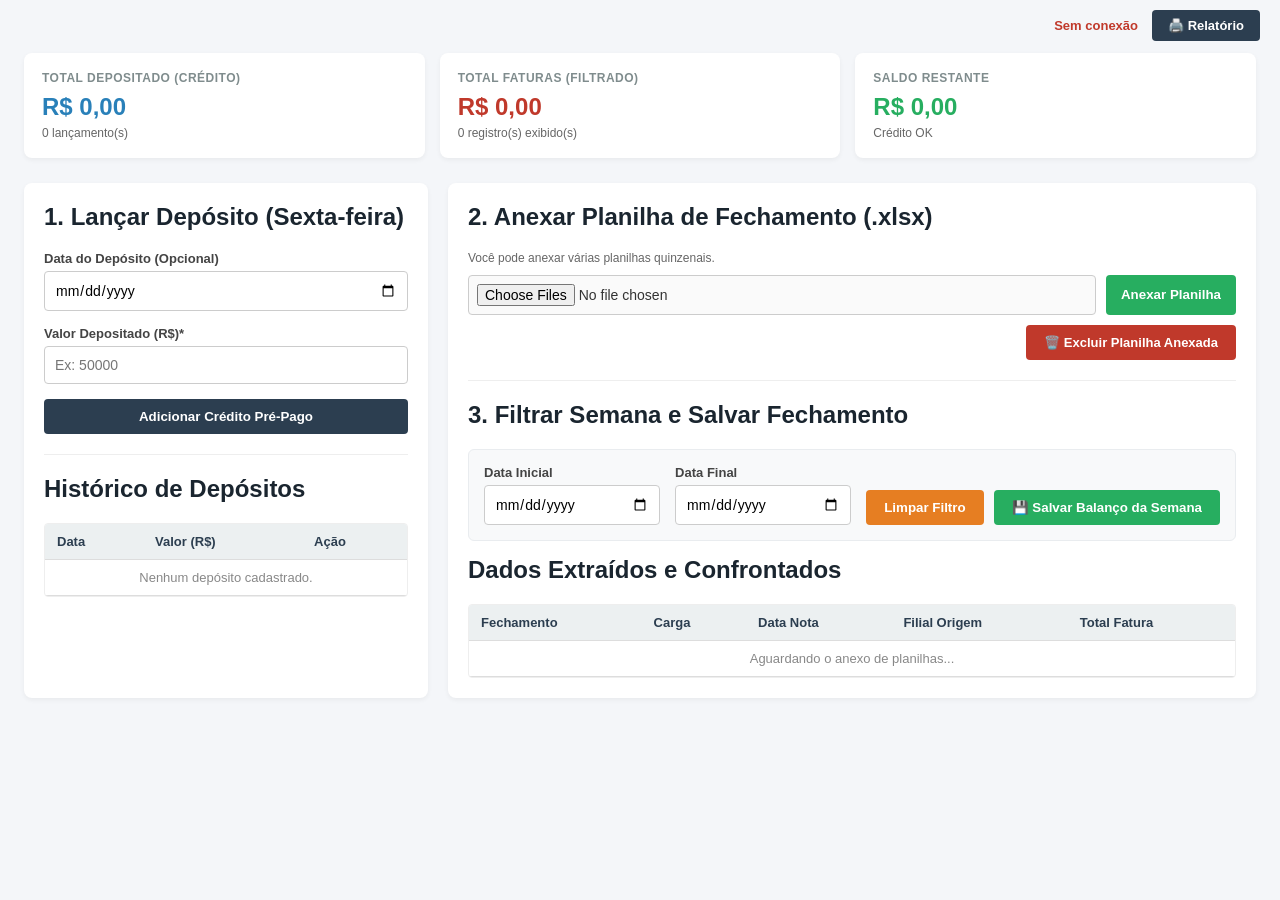
<file: financeiro/rota.html>
<!DOCTYPE html>
<html lang="pt-BR">
<head>
  <meta charset="UTF-8">
  <meta name="viewport" content="width=device-width, initial-scale=1.0">
  <title>Financeiro › Rota</title>
  <script src="https://cdn.sheetjs.com/xlsx-0.20.1/package/dist/xlsx.full.min.js"></script>
  <link rel="stylesheet" href="rota.css?v=50">
</head>
<body>

<div class="fin-barra"><span id="finStatus"></span><button type="button" class="btn-padrao" onclick="imprimirRelatorio()">🖨️ Relatório</button></div>

<div class="main-container">

  <div id="alertaCorte" class="alerta-corte">
    ⚠️ ATENÇÃO: O total das faturas do período filtrado ultrapassou o crédito antecipado disponível! Risco de prejuízo/corte de cargas.
  </div>

  <!-- ABA 1: ÁREA DE LANÇAMENTO E CONFRONTO -->
  <div id="abaDashboard" class="tab-content active">
    <div class="cards">
      <div class="card azul">
        <h3>Total Depositado (Crédito)</h3>
        <div class="valor" id="txtTotalDepositado">R$ 0,00</div>
        <div class="resumo-info" id="qtdDepositos">0 lançamento(s)</div>
      </div>
      <div class="card vermelho">
        <h3>Total Faturas (Filtrado)</h3>
        <div class="valor" id="txtCustoTotal">R$ 0,00</div>
        <div class="resumo-info" id="qtdLinhasPlanilha">0 registro(s) exibido(s)</div>
      </div>
      <div class="card verde" id="cardSaldo">
        <h3>Saldo Restante</h3>
        <div class="valor" id="txtSaldoDisponivel">R$ 0,00</div>
        <div class="resumo-info" id="statusSaldo">Crédito OK</div>
      </div>
    </div>

    <div class="grid">
      <div class="panel">
        <h2>1. Lançar Depósito (Sexta-feira)</h2>
        <form id="formDeposito" onsubmit="adicionarDeposito(event)">
          <label>Data do Depósito (Opcional)</label>
          <input type="date" id="dataDeposito">
          
          <label>Valor Depositado (R$)*</label>
          <input type="number" step="0.01" id="valorDeposito" placeholder="Ex: 50000" required>
          
          <button type="submit" class="btn-padrao">Adicionar Crédito Pré-Pago</button>
        </form>

        <hr style="margin: 20px 0; border: 0; border-top: 1px solid #eee;">

        <h2>Histórico de Depósitos</h2>
        <div class="table-container" style="max-height: 220px;">
          <table id="tabelaDepositos">
            <thead>
              <tr><th>Data</th><th>Valor (R$)</th><th>Ação</th></tr>
            </thead>
            <tbody>
              <tr id="linhaVaziaDepositos"><td colspan="3" style="text-align:center; color:#888;">Nenhum depósito cadastrado.</td></tr>
            </tbody>
          </table>
        </div>
      </div>

      <div class="panel">
        <h2>2. Anexar Planilha de Fechamento (.xlsx)</h2>
        <p style="font-size: 12px; color: #666; margin-bottom: 10px;">Você pode anexar várias planilhas quinzenais.</p>
        
        <div style="display: flex; gap: 10px; margin-bottom: 10px; flex-wrap: wrap;">
          <input type="file" id="inputArquivoExcel" accept=".xlsx, .xls" multiple style="margin-bottom: 0; flex: 1; min-width: 220px;">
          <button type="button" class="btn-sucesso" onclick="processarArquivoExcel()" style="width: auto; white-space: nowrap; margin-bottom: 0;">Anexar Planilha</button>
        </div>

        <div style="text-align: right; margin-bottom: 15px;">
          <button type="button" class="btn-perigo" onclick="limparPlanilhasAnexadas()" style="width: auto; padding: 10px 18px; font-size: 13px; margin: 0;">🗑️ Excluir Planilha Anexada</button>
        </div>

        <hr style="margin: 20px 0; border: 0; border-top: 1px solid #eee;">

        <h2>3. Filtrar Semana e Salvar Fechamento</h2>
        <div class="filtro-container">
          <div class="filtro-group">
            <label>Data Inicial</label>
            <input type="date" id="filtroDataInicio" onchange="aplicarFiltros()">
          </div>
          <div class="filtro-group">
            <label>Data Final</label>
            <input type="date" id="filtroDataFim" onchange="aplicarFiltros()">
          </div>
          <div class="filtro-acoes">
            <button type="button" class="btn-alerta" onclick="limparFiltros()">Limpar Filtro</button>
            <button type="button" class="btn-sucesso" onclick="salvarFechamentoSemanal()">💾 Salvar Balanço da Semana</button>
          </div>
        </div>

        <h2>Dados Extraídos e Confrontados</h2>
        <div class="table-container">
          <table id="tabelaCargas">
            <thead>
              <tr>
                <th>Fechamento</th>
                <th>Carga</th>
                <th>Data Nota</th>
                <th>Filial Origem</th>
                <th>Total Fatura</th>
              </tr>
            </thead>
            <tbody>
              <tr><td colspan="5" style="text-align:center; color:#888;">Aguardando o anexo de planilhas...</td></tr>
            </tbody>
          </table>
        </div>
      </div>
    </div>
  </div>

  <!-- ABA UNIFICADA: BALANÇOS SEMANAIS & ESCALAS DIÁRIAS (CORRIGIDA) -->
  <div id="abaBalancosEscalas" class="tab-content">
    <div class="grid">
      
      <!-- LADO ESQUERDO: Balanços Semanais Salvos -->
      <div class="panel">
        <h2>Histórico de Balanços Semanais</h2>
        <p style="font-size: 13px; color: #666;">Confronto de créditos pré-pagos vs faturas.</p>

        <div class="cards" style="margin-top: 15px; margin-bottom: 15px;">
          <div class="card roxo">
            <h3>Total Geral (Déficit / Superávit)</h3>
            <div class="valor" id="txtSomatoriaGeralBalanços">R$ 0,00</div>
            <div class="resumo-info" id="statusSomatoriaGeral">Saldo Geral Acumulado</div>
          </div>
        </div>

        <div class="table-container" style="max-height: 400px;">
          <table id="tabelaFechamentosSalvos">
            <thead>
              <tr>
                <th>Data Registro</th>
                <th>Depósito e Período</th>
                <th>Crédito (R$)</th>
                <th>Faturas (R$)</th>
                <th>Saldo (R$)</th>
                <th>Ação</th>
              </tr>
            </thead>
            <tbody>
              <tr id="linhaVaziaBalanços"><td colspan="6" style="text-align:center; color:#888;">Nenhum balanço salvo.</td></tr>
            </tbody>
          </table>
        </div>
      </div>

      <!-- LADO DIREITO: Consolidado Semanal das Escalas -->
      <div class="panel">
        <h2>Consolidado Semanal das Escalas</h2>
        <p style="font-size: 13px; color: #666;">Gasto diário das escalas abatido do Crédito Pré-Pago. Abre na semana atual; para ver outra, troque as datas. O crédito vem do Histórico de Depósitos (o depósito de sexta paga a semana seguinte).</p>

        <!-- Filtro de Período para as Escalas e Depósitos -->
        <div style="background: #f1f5f9; padding: 15px; border: 1px solid #cbd5e1; border-radius: 8px; margin: 15px 0; display: flex; gap: 15px; align-items: flex-end; border-left: 4px solid #64748b; flex-wrap: wrap;">
          <div style="flex: 1; min-width: 130px;">
            <label style="font-size: 12px; font-weight: bold; color: #555; display:block; margin-bottom: 5px;">Data Inicial:</label>
            <input type="date" id="filtroEscalaInicio" onchange="renderizarTabelaEscalasSalvas()" style="margin-bottom: 0; width: 100%;">
          </div>
          <div style="flex: 1; min-width: 130px;">
            <label style="font-size: 12px; font-weight: bold; color: #555; display:block; margin-bottom: 5px;">Data Final:</label>
            <input type="date" id="filtroEscalaFim" onchange="renderizarTabelaEscalasSalvas()" style="margin-bottom: 0; width: 100%;">
          </div>
          <div style="display: flex; gap: 10px;">
            <button type="button" class="btn-alerta" onclick="definirSemanaAtual()" style="padding: 10px 15px; margin: 0; white-space: nowrap;">Semana atual</button>
            <button type="button" class="btn-sucesso" onclick="salvarFechamentoEscalas()" style="padding: 10px 15px; margin: 0; white-space: nowrap;">💾 Salvar Balanço Semanal</button>
          </div>
        </div>

        <!-- Formulário de Lançamento de Depósito Direto na Aba de Escalas -->
        <div style="background: #fdfdfd; padding: 15px; border: 1px solid #ddd; border-radius: 8px; margin: 15px 0; display: flex; gap: 15px; align-items: flex-end; border-left: 4px solid #27ae60;">
          <div style="flex: 1;">
            <label style="font-size: 12px; font-weight: bold; color: #555; display:block; margin-bottom: 5px;">Data do Depósito (Opcional):</label>
            <input type="date" id="dataDepositoEscala" style="margin-bottom: 0; width: 100%;">
          </div>
          <div style="flex: 1;">
            <label style="font-size: 12px; font-weight: bold; color: #555; display:block; margin-bottom: 5px;">Valor do Depósito (R$)*:</label>
            <input type="number" step="0.01" id="valorDepositoEscala" placeholder="Ex: 50000" style="margin-bottom: 0; width: 100%;">
          </div>
          <div>
            <button type="button" class="btn-sucesso" onclick="adicionarDepositoPelaEscala()" style="padding: 10px 20px; white-space: nowrap;">Adicionar Depósito</button>
          </div>
        </div>

        <div class="cards">
          <div class="card azul">
            <h3>Crédito Semanal</h3>
            <div class="valor" id="txtSemanaCreditoTotal">R$ 0,00</div>
            <small id="txtSemanaCreditoDet" style="display:block;font-size:11px;color:#64748b;margin-top:4px"></small>
          </div>
          <div class="card vermelho">
            <h3>Gasto Semanal</h3>
            <div class="valor" id="txtSemanaCustoTotal">R$ 0,00</div>
          </div>
          <div class="card verde" id="cardSemanaSaldoCredito">
            <h3>Balanço Escalas</h3>
            <div class="valor" id="txtSemanaSaldoCredito">R$ 0,00</div>
          </div>
          <div class="card roxo">
            <h3>Ticket Médio</h3>
            <div class="valor" id="txtSemanaTicketMedioGeral">R$ 0,00</div>
          </div>
        </div>

        <hr style="margin: 15px 0; border: 0; border-top: 1px solid #eee;">

        <div class="table-container" style="max-height: 250px; overflow-x: auto;">
          <table id="tabelaEscalasDiariasSalvas" style="min-width: 600px;">
            <thead>
              <tr>
                <th>Data</th>
                <th>Período Coberto</th>
                <th>Entregas</th>
                <th>Custo Previsto</th>
                <th>Ticket Médio</th>
                <th>Ação</th>
              </tr>
            </thead>
            <tbody>
              <tr id="linhaVaziaEscalasSalvas"><td colspan="6" style="text-align:center; color:#888;">Nenhuma escala salva.</td></tr>
            </tbody>
          </table>
        </div>
      </div>
    </div>
  </div>

  <!-- ABA 3: RESUMO DAS PLANILHAS LANÇADAS -->
  <div id="abaResumoPlanilhas" class="tab-content">
    <div class="panel">
      <h2>Histórico de Planilhas Anexadas</h2>
      <p style="font-size: 13px; color: #666;">Lista de todas as planilhas quinzenais importadas para o sistema.</p>
      <div class="table-container" style="max-height: 550px;">
        <table id="tabelaPlanilhasLancadas">
          <thead>
            <tr>
              <th>#</th>
              <th>Nome do Arquivo</th>
              <th>Data do Import</th>
              <th>Fechamento</th>
              <th>Qtd Registros</th>
              <th>Valor Total (R$)</th>
              <th>Ação</th>
            </tr>
          </thead>
          <tbody>
            <tr><td colspan="7" style="text-align:center; color:#888;">Nenhuma planilha foi lançada ainda.</td></tr>
          </tbody>
        </table>
      </div>
    </div>
  </div>

  <!-- ABA 4: TICKET MÉDIO E ESCALA DO DIA -->
  <div id="abaTicketEscala" class="tab-content">
    <div class="grid">
      <div class="panel">
        <h2>1. Cadastrar / Editar Tarifas por Região</h2>
        <p style="font-size: 12px; color: #666;">Defina o valor por entrega para a faixa de <b>Até 24 Paradas</b> e <b>Acima de 25 Paradas</b>.</p>
        
        <form id="formTarifaCodigo" onsubmit="salvarTarifaCodigo(event)">
          <label>Código da Região*</label>
          <input type="text" id="inputCodRegiao" placeholder="Ex: 69, 1195, 96, 387" required>
          
          <label>Nome / Descrição da Região (Opcional)</label>
          <input type="text" id="inputNomeCodRegiao" placeholder="Ex: DIVINOPOLIS - COD 69">

          <div style="display: flex; gap: 10px;">
            <div style="flex: 1;">
              <label>Até 24 Paradas (R$)*</label>
              <input type="number" step="0.01" id="inputValorAte24" placeholder="Ex: 72.91" required>
            </div>
            <div style="flex: 1;">
              <label>Acima 25 Paradas (R$)*</label>
              <input type="number" step="0.01" id="inputValorAcima25" placeholder="Ex: 69.41" required>
            </div>
          </div>
          <button type="submit" class="btn-sucesso">Salvar Tarifa por Faixa</button>
        </form>

       <hr style="margin: 20px 0; border: 0; border-top: 1px solid #eee;">

        <h2>Tarifas Cadastradas (<span id="qtdTarifasBadge">0</span>)</h2>
        
        <div style="margin-bottom: 15px; display: flex; align-items: center; gap: 10px; background: #fff; padding: 10px; border: 1px solid #ddd; border-radius: 6px;">
          <span style="font-size: 16px;">🔍</span>
          <input type="text" id="inputPesquisaTarifa" placeholder="Pesquisar por Código ou Nome..." onkeyup="filtrarTarifas()" style="margin-bottom: 0; flex: 1; border: none; outline: none; background: transparent; font-size: 14px;">
        </div>

        <div class="table-container" style="max-height: 320px;">
          <table id="tabelaTarifasCodigo">
            <thead>
              <tr><th>Código</th><th>Descrição</th><th>Até 24 Paradas</th><th>Acima 25 Paradas</th><th>Ações</th></tr>
            </thead>
            <tbody>
              <tr id="linhaVaziaTarifas"><td colspan="5" style="text-align:center; color:#888;">Nenhuma tarifa cadastrada.</td></tr>
            </tbody>
          </table>
        </div>
      </div>

      <div class="panel">
        <h2>2. Anexar Escala Definitiva do Dia (.xlsx)</h2>
        <p style="font-size: 12px; color: #666;">Selecione um ou múltiplos arquivos de escala diária (Segure <code>Ctrl</code> para selecionar vários).</p>

        <div style="display: flex; gap: 10px; margin-bottom: 15px;">
          <input type="file" id="inputEscalaExcel" accept=".xlsx, .xls" multiple style="margin-bottom: 0;">
          <button type="button" class="btn-sucesso" onclick="processarEscalasDefinitivas()" style="width: auto; white-space: nowrap; margin-bottom: 0;">Processar Escala(s)</button>
        </div>

        <div class="cards" style="margin-bottom: 15px;">
          <div class="card azul">
            <h3>Data da Escala</h3>
            <div class="valor" id="txtDataEscala" style="font-size: 20px;">-</div>
            <div class="resumo-info" id="txtQtdCargasEscala">0 carga(s)</div>
          </div>
          <div class="card azul">
            <h3>Total de Entregas</h3>
            <div class="valor" id="txtTotalEntregasEscala">0</div>
            <div class="resumo-info">Soma das paradas</div>
          </div>
          <div class="card vermelho">
            <h3>Custo Previsto Escala</h3>
            <div class="valor" id="txtCustoTotalEscala">R$ 0,00</div>
            <div class="resumo-info">Tarifa da Faixa x Entregas</div>
          </div>
          <div class="card verde">
            <h3>Ticket Médio do Dia</h3>
            <div class="valor" id="txtTicketMedioGeralEscala">R$ 0,00</div>
            <div class="resumo-info">Custo Total / Entregas</div>
          </div>
        </div>

        <div style="margin-bottom: 15px; display: flex; gap: 10px; justify-content: flex-end; flex-wrap: wrap;">
          <button type="button" class="btn-perigo" onclick="limparEscalaAtual()" style="width: auto; padding: 12px 20px; font-size: 14px; margin: 0;">🗑️ Excluir Lançamentos da Escala</button>
          <button type="button" class="btn-sucesso" onclick="salvarEscalaDiariaNoHistorico()" style="width: auto; padding: 12px 25px; font-size: 15px; margin: 0;">💾 Salvar Escala do Dia no Histórico</button>
        </div>

        <h2>Detalhamento Carga por Carga da Escala</h2>
        <div class="table-container" style="max-height: 380px;">
          <table id="tabelaEscalaDetalhada">
            <thead>
              <tr>
                <th>Box</th>
                <th>F. Carga</th>
                <th>Cód. Região</th>
                <th>Região de Entrega</th>
                <th>Entregas</th>
                <th>Faixa Aplicada</th>
                <th>Motorista</th>
                <th>Tarifa Un.</th>
                <th>Custo Previsto</th>
                <th>Ticket Médio</th>
              </tr>
            </thead>
            <tbody>
              <tr><td colspan="10" style="text-align:center; color:#888;">Aguardando o anexo da escala do dia...</td></tr>
            </tbody>
          </table>
        </div>
      </div>
    </div>
  </div>

  <!-- ABA 5: HISTÓRICO SEMANAL DA EQUIPE DE ESCALAS -->
  <div id="abaHistoricoSemanalEscalas" class="tab-content">
    <div class="panel">
      <h2>Histórico Semanal das Escalas (Rotas)</h2>
      <p style="font-size: 13px; color: #666;">Registros fechados da semana. Os valores aqui já foram processados e zerados do painel ativo.</p>
      <div class="table-container" style="max-height: 550px;">
        <table id="tabelaHistoricoEscalas">
          <thead>
            <tr>
              <th>Data do Fechamento</th>
              <th>Período Filtrado</th>
              <th>Crédito Utilizado</th>
              <th>Valor Gasto</th>
              <th>Saldo Final</th>
              <th>Ticket Médio</th>
              <th>Ação</th>
            </tr>
          </thead>
          <tbody>
            <tr><td colspan="7" style="text-align:center; color:#888;">Nenhum balanço semanal de rotas foi salvo ainda.</td></tr>
          </tbody>
        </table>
      </div>
    </div>
  </div>

  <!-- CÓDIGO DO MODAL PERSONALIZADO -->
  <div id="customModalOverlay" class="modal-overlay">
    <div class="modal-box">
      <h3 id="modalTitle">Título</h3>
      <p id="modalMessage">Mensagem</p>

      <div id="modalSelectContainer" style="display:none; text-align: left; margin-bottom: 20px;">
        <label id="modalSelectLabel" style="font-weight: 600; font-size: 13px; margin-bottom: 5px; display: block; color: #444;">Selecione:</label>
        <select id="modalSelect" style="width: 100%; padding: 10px; border: 1px solid #ccc; border-radius: 4px; font-size: 14px;"></select>
      </div>

      <div id="modalInputs" style="display:none; text-align: left; margin-bottom: 20px;">
        <div style="display: flex; gap: 15px;">
          <div style="flex: 1;">
            <label id="modalLabel1" style="font-weight: 600; font-size: 13px; margin-bottom: 5px; display: block; color: #444;">Valor 1</label>
            <input type="text" id="modalInput1" style="width: 100%; padding: 10px; border: 1px solid #ccc; border-radius: 4px; font-size: 14px;">
          </div>
          <div style="flex: 1;">
            <label id="modalLabel2" style="font-weight: 600; font-size: 13px; margin-bottom: 5px; display: block; color: #444;">Valor 2</label>
            <input type="text" id="modalInput2" style="width: 100%; padding: 10px; border: 1px solid #ccc; border-radius: 4px; font-size: 14px;">
          </div>
        </div>
      </div>

      <div class="modal-actions">
        <button id="modalBtnCancel" class="modal-btn-cancelar" style="display:none;">Cancelar</button>
        <button id="modalBtnOk" class="modal-btn-ok">OK</button>
      </div>
    </div>
  </div>

  <div id="relatorioImpressao" style="display:none;"></div>

</div>

<script src="rota.js?v=50"></script>
</body>
</html>
</file>
<file: css/gf.css>
@import url('https://fonts.googleapis.com/css2?family=Inter:wght@400;500;600;700&display=swap');

:root {
  --bg: #f3f4f6; 
  --card: #ffffff; 
  --border: #e5e7eb; 
  --text: #1f2937; 
  --dim: #6b7280; 
  --primary: #4f46e5; 
  --success: #10b981; 
  --warning: #ffa201; 
  --danger: #f13636; 
}

* { box-sizing: border-box; }

body {
  margin: 0;
  font-family: 'Inter', system-ui, sans-serif;
  background: var(--bg);
  color: var(--text);
  -webkit-font-smoothing: antialiased;
}

header {
  background: var(--card);
  padding: 20px 24px;
  display: flex;
  justify-content: space-between;
  align-items: center;
  box-shadow: 0 1px 3px rgba(0, 0, 0, 0.05);
  border-bottom: 1px solid var(--border);
}

.header-left { display: flex; align-items: center; }
.header-right { display: flex; align-items: center; gap: 14px; font-size: 13px; }
.header-logo { height: 60px; margin: 0; mix-blend-mode: multiply; }
.header-title { font-size: 20px; font-weight: 600; color: var(--text); margin: 0 0 0 15px; }

nav { display: flex; background: var(--card); border-bottom: 1px solid var(--border); flex-wrap: wrap; }
nav button { background: none; border: none; color: var(--dim); padding: 14px 20px; font-size: 14px; cursor: pointer; border-bottom: 3px solid transparent; font-weight: 600; transition: color 0.2s; }
nav button:hover { color: var(--text); }
nav button.active { color: var(--primary); border-bottom-color: var(--primary); }

main { padding: 24px; max-width: 1300px; margin: 0 auto; }
.tab { display: none; }
.tab.active { display: block; }

.card {
  background: var(--card);
  border: 1px solid var(--border);
  border-radius: 12px;
  padding: 22px;
  margin-bottom: 18px;
  box-shadow: 0 1px 3px rgba(0, 0, 0, 0.05);
}

.card h2 { margin-top: 0; font-size: 16px; font-weight: 600; color: #111827; }
.row { display: flex; gap: 12px; flex-wrap: wrap; align-items: end; }
.field { display: flex; flex-direction: column; gap: 6px; min-width: 150px; }
.field label { font-size: 12px; color: var(--dim); font-weight: 600; }

input, select {
  background: #ffffff;
  border: 1px solid var(--border);
  color: var(--text);
  padding: 10px 12px;
  border-radius: 8px;
  font-size: 14px;
  width: 100%;
  transition: border-color 0.2s, box-shadow 0.2s;
}

input:focus, select:focus {
  outline: none;
  border-color: var(--primary);
  box-shadow: 0 0 0 3px rgba(79, 70, 229, 0.15);
}

input.err, select.err { border-color: var(--danger); }
small.errmsg { color: var(--danger); font-size: 12px; margin-top: 4px; }

button.btn {
  background: var(--primary); color: #fff; border: none; padding: 10px 18px;
  border-radius: 8px; cursor: pointer; font-size: 13px; font-weight: 600; transition: all 0.2s ease;
}
button.btn:hover { transform: translateY(-1px); box-shadow: 0 4px 12px rgba(79, 70, 229, 0.25); }
button.btn:disabled { opacity: 0.5; cursor: not-allowed; transform: none; box-shadow: none; }
button.btn.secondary { background: #e5e7eb; color: #374151; }
button.btn.secondary:hover { background: #d1d5db; box-shadow: 0 4px 12px rgba(0,0,0,0.08); }
button.btn.danger { background: var(--danger); }
button.btn.danger:hover { box-shadow: 0 4px 12px rgba(239, 68, 68, 0.25); }
button.btn.success { background: var(--success); }
button.btn.success:hover { box-shadow: 0 4px 12px rgba(16, 185, 129, 0.25); }
button.btn.small { padding: 6px 12px; font-size: 12px; }

table { width: 100%; border-collapse: collapse; font-size: 14px; }
th, td { text-align: left; padding: 10px 12px; border-bottom: 1px solid var(--border); }
th { color: var(--dim); font-size: 11px; text-transform: uppercase; font-weight: 600; }

.dash-table-wrap { overflow-x: auto; margin-top: 10px; }
.dash-table { width: 100%; border-collapse: collapse; font-size: 13px; }
.dash-table th { background: #f9fafb; color: var(--dim); padding: 12px 10px; font-weight: 600; text-transform: uppercase; font-size: 11px; }
.dash-table td { padding: 14px 10px; border-bottom: 1px solid var(--border); color: var(--text); }
.dash-table tr:hover td { background-color: #f8fafc; }

.empty { color: var(--dim); padding: 24px; text-align: center; }
.badge { display: inline-block; padding: 4px 10px; border-radius: 20px; font-size: 11px; font-weight: bold; }
.badge.red { background: rgba(239, 68, 68, 0.1); color: #b91c1c; }

.grid-cards { display: grid; grid-template-columns: repeat(auto-fit, minmax(200px, 1fr)); gap: 14px; margin-bottom: 18px; }
.kpi { background: var(--card); border: 1px solid var(--border); border-radius: 12px; padding: 16px; box-shadow: 0 1px 3px rgba(0,0,0,0.05); }
.kpi .label { color: var(--dim); font-size: 11px; text-transform: uppercase; margin-bottom: 8px; font-weight: 600; }
.kpi .value { font-size: 24px; font-weight: bold; color: #111827; }

.overlay { display: none; position: fixed; inset: 0; background: rgba(17, 24, 39, 0.6); align-items: center; justify-content: center; z-index: 999; backdrop-filter: blur(2px); }
.overlay.show { display: flex; }
.modal { background: var(--card); border: 1px solid var(--border); border-radius: 12px; padding: 24px; width: 100%; max-width: 440px; max-height: 88vh; overflow: auto; box-shadow: 0 20px 25px -5px rgba(0,0,0,0.1); }
.modal-actions { display: flex; gap: 10px; justify-content: flex-end; margin-top: 20px; }

#modalConfirm, #modalPrompt { z-index: 10000 !important; }

.login-overlay { display: flex; background: rgba(17, 24, 39, 0.95); z-index: 9999; }
.caixa-login { background: var(--card); padding: 40px; border-radius: 12px; width: 100%; max-width: 360px; text-align: center; box-shadow: 0 20px 25px -5px rgba(0,0,0,0.2); }
.caixa-login h2 { color: #111827; margin-top: 0; }

/* O NOVO BOTÃO DE VOLTAR DESTAQUE */
.back-btn {
  display: inline-flex; align-items: center; gap: 8px;
  background: #374151; color: #ffffff; padding: 12px 20px;
  border-radius: 8px; font-size: 14px; font-weight: 600;
  cursor: pointer; margin-bottom: 20px; transition: all 0.2s;
  border: none; box-shadow: 0 4px 6px rgba(0,0,0,0.1);
}
.back-btn:hover { background: #1f2937; transform: translateY(-2px); box-shadow: 0 6px 12px rgba(0,0,0,0.15); }

.limitbox { background: #f9fafb; border: 1px solid var(--border); border-radius: 8px; padding: 14px; margin-bottom: 10px; }

.alertcard { background: var(--card); border-left: 5px solid var(--danger); border-radius: 8px; padding: 16px; margin-bottom: 12px; box-shadow: 0 1px 3px rgba(0,0,0,0.05); }
.alertcard.analise { border-left-color: var(--warning); }
.alertcard.resolvido { border-left-color: var(--success); }
.alertcard.agendado { border-left-color: var(--warning); }

.toast { position: fixed; bottom: 20px; right: 20px; background: #1f2937; color: #fff; border-left: 4px solid var(--success); padding: 14px 20px; border-radius: 8px; display: none; z-index: 2000; max-width: 400px; box-shadow: 0 10px 15px -3px rgba(0,0,0,0.2); font-weight: 500; }
.toast.show { display: block; animation: slideUp 0.3s ease; }
.toast.err { border-left-color: var(--danger); }

@keyframes slideUp { from { transform: translateY(20px); opacity: 0; } to { transform: translateY(0); opacity: 1; } }

.loading-overlay { display: none; position: fixed; inset: 0; background: rgba(255, 255, 255, 0.8); align-items: center; justify-content: center; z-index: 3000; font-size: 16px; color: var(--text); font-weight: 600; backdrop-filter: blur(2px); }
.loading-overlay.show { display: flex; }

.alert-secao { margin-bottom: 16px; border: 1px solid var(--border); border-radius: 10px; overflow: hidden; background: var(--card); box-shadow: 0 1px 3px rgba(0,0,0,0.05); }
.alert-secao-header { display: flex; align-items: center; gap: 12px; padding: 14px 16px; font-weight: 600; cursor: pointer; user-select: none; color: #111827; transition: background 0.2s; }
.alert-secao-header:hover { background: #f9fafb; }
.alert-secao-count { background: rgba(0,0,0,0.05); border-radius: 12px; padding: 2px 10px; font-size: 13px; font-weight: bold; color: var(--dim); }
.alert-secao-seta { margin-left: auto; color: var(--dim); }
.alert-secao.atrasado .alert-secao-header { background: rgba(239, 68, 68, 0.05); }
.alert-secao.pendente .alert-secao-header { background: rgba(245, 158, 11, 0.05); }
.alert-secao.andamento .alert-secao-header { background: rgba(249, 115, 22, 0.05); }
.alert-secao.resolvido .alert-secao-header { background: rgba(16, 185, 129, 0.05); }
.alert-secao-corpo { padding: 12px; background: #f9fafb; border-top: 1px solid var(--border); }

.alert-card { display: flex; justify-content: space-between; align-items: center; gap: 12px; padding: 14px 16px; border: 1px solid var(--border); border-left-width: 5px; border-radius: 8px; margin-bottom: 10px; background: var(--card); color: var(--text); box-shadow: 0 1px 2px rgba(0,0,0,0.05); }
.alert-card.atrasado { border-left-color: var(--danger); }
.alert-card.pendente { border-left-color: var(--warning); }
.alert-card.andamento { border-left-color: #f97316; }
.alert-card.resolvido { border-left-color: var(--success); }
.alert-card .alert-title { font-weight: 600; color: #111827; font-size: 14px; }
.alert-card .alert-sub { font-size: 13px; color: var(--dim); margin-top: 4px; }
.alert-card .alert-actions { display: flex; gap: 8px; flex-wrap: wrap; justify-content: flex-end; }

.header-tabela { display: flex; justify-content: space-between; align-items: center; margin-bottom: 12px; flex-wrap: wrap; gap: 10px; }
.header-tabela h2 { margin: 0; }
#filtroHistorico { max-width: 260px; margin: 0; }

/* ================= PLACAS VISUAIS ================= */
#chipsVeiculos { display: flex; flex-wrap: wrap; gap: 16px; padding: 10px; justify-content: flex-start; }

.placa-veiculo {
  position: relative; border: 2px solid #333; border-radius: 6px; width: 140px;
  cursor: pointer; box-shadow: 0 4px 6px rgba(0,0,0,0.1); display: flex;
  flex-direction: column; transition: transform 0.1s; overflow: hidden;
}
.placa-veiculo:active { transform: scale(0.95); }

.placa-veiculo.mercosul { background: #ffffff; }
.placa-veiculo.mercosul .placa-topo { background-color: #003399; color: #ffffff; }
.placa-veiculo.mercosul .placa-numero { color: #000000; }

.placa-veiculo.antiga { background: #cfd2d6; }
.placa-veiculo.antiga .placa-topo { background-color: #333333; color: #ffffff; }
.placa-veiculo.antiga .placa-numero { color: #333333; }

.placa-veiculo.add-btn {
  background: rgba(79, 70, 229, 0.03); border: 2px dashed #9ca3af; color: var(--primary);
  justify-content: center; align-items: center; box-shadow: none; height: 65px;
}
.placa-veiculo.add-btn:hover { background: rgba(79, 70, 229, 0.08); border-color: var(--primary); transform: scale(0.98); }
.placa-veiculo.add-btn .add-icon { font-size: 26px; margin-bottom: -2px; }
.placa-veiculo.add-btn .add-text { font-size: 11px; font-weight: 700; text-transform: uppercase; color: var(--dim); }

.placa-topo { text-align: center; font-size: 10px; font-weight: bold; padding: 3px 0; letter-spacing: 1px; }
.placa-numero { text-align: center; font-size: 22px; font-weight: 900; font-family: "Arial Black", sans-serif; padding: 8px 0; letter-spacing: 2px; }
.placa-status-dot {
  position: absolute; top: -6px; right: -6px; width: 18px; height: 18px;
  border-radius: 50%; border: 2px solid white; box-shadow: 0 2px 4px rgba(0,0,0,0.3); z-index: 2;
}

.veiculo-header-info { display: flex; align-items: center; gap: 24px; flex-wrap: wrap; }
.veiculo-km-box { font-size: 25px; }
.veiculo-km-label { color: #000000; font-family: "Arial", sans-serif; font-size: 23px; font-weight: bold; }
.veiculo-km-valor { color: var(--text); font-size: 17px; display: block; margin-top: 2px; font-weight: bold; }
.alert-config-container { display: grid; grid-template-columns: repeat(auto-fit, minmax(260px, 1fr)); gap: 12px; }

/* ================= GRÁFICO PADRÃO FIFA (LADO A LADO + HOVER) ================= */
.chart-header {
  display: flex;
  justify-content: space-between;
  align-items: flex-start;
  flex-wrap: wrap;
  gap: 12px;
  margin-bottom: 15px;
}

.chart-header h3 {
  flex: 1 1 260px;
  min-width: 0;
}

.legenda-grafico {
  display: flex;
  flex-wrap: wrap;
  gap: 8px 15px;
  align-items: center;
  min-width: 0;
}

@media (max-width: 700px) {
  .legenda-grafico {
    flex-basis: 100%;
  }
}
.legenda-item { display: flex; align-items: center; gap: 6px; }
.legenda-cor { width: 12px; height: 12px; border-radius: 3px; }

.chart-vertical-container {
  display: flex; align-items: flex-end; justify-content: flex-start;
  height: 380px; padding-top: 130px; padding-bottom: 0;
  border-bottom: 2px solid var(--border); border-left: 2px dashed var(--border);
  margin-bottom: 10px; gap: 24px;
  overflow-x: auto; scroll-snap-type: x mandatory;
  background-image: linear-gradient(to bottom, #e5e7eb 1px, transparent 1px);
  background-size: 100% 40px; 
}

.bar-group-wrapper { display: flex; flex-direction: column; align-items: center; justify-content: flex-end; height: 100%; min-width: 70px; scroll-snap-align: start; }
.bar-group { display: flex; gap: 4px; height: 100%; width: 100%; justify-content: center; }

.bar-track {
  width: 32px; height: 100%; background: #f9fafb; border: 1px solid var(--border); 
  border-bottom: none; border-radius: 4px 4px 0 0;
  display: flex; flex-direction: column; justify-content: flex-end; align-items: center; position: relative;
}

.bar-col-fill { width: 100%; transition: opacity 0.3s, filter 0.3s; cursor: crosshair; }
.fifa-fuel { background: #F59E0B; } /* Amarelo Fixo */
.fifa-office { background: #10B981; } /* Verde Fixo */
.fifa-km { background: #3B82F6; } /* Azul Puro Fixo */

/* Efeito de "Acender" a barra (Hover inteligente) */
.bar-track:hover .bar-col-fill { opacity: 0.5; } /* Apaga as outras partes levemente */
.bar-track .bar-col-fill:hover { opacity: 1; filter: brightness(1.2); box-shadow: 0 0 10px rgba(0,0,0,0.3); z-index: 10; position: relative; } /* Destaca onde o mouse está */

.bar-col-val {
  position: absolute; writing-mode: vertical-rl; transform: rotate(180deg);
  color: #111827; font-size: 13px; font-weight: 800; white-space: nowrap; z-index: 5; pointer-events: none;
}
.bar-col-label { margin-top: 10px; font-size: 12px; font-weight: 700; text-align: center; color: var(--text); }

/* ================= AJUSTES DE RESPONSIVIDADE E MOBILE ================= */

/* Força as placas a ficarem sempre centralizadas, independente da tela */
#chipsVeiculos {
  display: flex;
  flex-wrap: wrap;
  justify-content: center;
  gap: 15px;
}

@media (max-width: 768px) {
  /* 1. Organiza o Cabeçalho */
  header {
    flex-direction: column;
    align-items: center;
    text-align: center;
    padding: 15px 10px;
    gap: 12px;
  }
  
  .header-left {
    flex-direction: column;
    justify-content: center;
    width: 100%;
  }
  
  .header-logo {
    margin-right: 0;
    margin-bottom: 8px;
    height: 35px; /* Ajuste se a logo ficar muito grande */
  }
  
  .header-right {
    width: 100%;
    justify-content: center;
    flex-wrap: wrap;
    gap: 10px;
  }
  
  /* Esconde a hora no mobile para economizar espaço valioso */
  #dateNow {
    display: none; 
  }
  
  /* 2. Menu em Carrossel (Scroll Lateral) */
  nav {
    display: flex;
    flex-wrap: nowrap;
    overflow-x: auto;
    padding: 10px;
    gap: 8px;
    /* Suaviza o deslizar no touch */
    -webkit-overflow-scrolling: touch; 
    /* Esconde a barra de rolagem (Chrome/Safari) */
    scrollbar-width: none; 
  }
  nav::-webkit-scrollbar {
    display: none;
  }
  
  .navbtn {
    flex: 0 0 auto; /* Impede os botões de encolherem */
    font-size: 13px;
    padding: 10px 16px;
    white-space: nowrap;
  }

  /* 3. Ajustes de Tela (Card e Espaçamentos) */
  main {
    padding: 10px;
  }
  
  .card {
    padding: 15px;
  }
  
  /* Centraliza botões e inputs de formulário no mobile */
  .modal-actions {
    flex-direction: column;
    gap: 10px;
  }
  .modal-actions .btn {
    width: 100%;
    margin: 0;
  }
}

/* ==============================================
   AJUSTES: TABELA RESPONSIVA E BOTÃO DE IMPRESSÃO
   ============================================== */

.tabela-responsiva {
  width: 100%;
  overflow-x: auto;
  -webkit-overflow-scrolling: touch; /* Rolagem suave no celular */
  margin-top: 10px;
}

/* Força a quebra de texto longo (como a coluna de Observação) para não esticar a tela */
td {
  word-wrap: break-word;
  word-break: break-word;
  white-space: normal;
}

/* Garante que a coluna de Observação tenha um espaço mínimo agradável */
td:nth-child(5) {
  min-width: 180px;
}

/* Estilização para o novo botão de imprimir do cabeçalho */
.btn-imprimir {
  background: #4B5563; /* Cinza elegante, destaca sem brigar com os azuis */
  color: #ffffff;
  border: none;
  padding: 10px 14px;
  border-radius: 8px;
  font-size: 13px;
  font-weight: 600;
  cursor: pointer;
  transition: all 0.2s ease;
  display: flex;
  align-items: center;
  gap: 6px;
  box-shadow: 0 2px 4px rgba(0,0,0,0.1);
}

.btn-imprimir:hover {
  background: #374151;
  transform: translateY(-2px);
  box-shadow: 0 4px 6px rgba(0,0,0,0.15);
}

@media (max-width: 768px) {
  .btn-imprimir {
    width: 100%;
    justify-content: center;
    margin-bottom: 5px;
  }
}

/* ================= CONTROLE DE PNEUS ================= */
.pn-topo { align-items: flex-end; gap: 18px; }
.pn-resumo { display: flex; flex-wrap: wrap; gap: 10px 26px; }
.pn-resumo-item { display: flex; flex-direction: column; }
.pn-resumo-item b { font-size: 18px; color: #111827; font-variant-numeric: tabular-nums; }
.pn-resumo-item span { font-size: 11px; color: var(--dim); text-transform: uppercase; font-weight: 600; }
.pn-grid { display: grid; grid-template-columns: minmax(0, 1.6fr) minmax(300px, 1fr); gap: 18px; align-items: start; }
.pn-grid > .card { margin-bottom: 0; min-width: 0; }
.pn-viewer-card { padding: 0; overflow: hidden; }
.pn-viewer-bar { display: flex; flex-wrap: wrap; gap: 8px 14px; justify-content: space-between; align-items: center; padding: 12px 14px; border-bottom: 1px solid var(--border); background: var(--card); }
.pn-seg { display: inline-flex; border: 1px solid var(--border); border-radius: 8px; overflow: hidden; }
.pn-seg button, .pn-vistas button { font: 600 12px 'Inter', system-ui, sans-serif; border: none; cursor: pointer; padding: 8px 14px; background: #fff; color: var(--text); }
.pn-seg button[aria-pressed="true"] { background: var(--primary); color: #fff; }
.pn-vistas { display: flex; flex-wrap: wrap; gap: 6px; }
.pn-vistas button { border: 1px solid var(--border); border-radius: 999px; padding: 6px 12px; }
.pn-vistas button:hover { border-color: var(--primary); color: var(--primary); }
.pn-stage { position: relative; height: 460px; background: radial-gradient(ellipse at 50% 38%, #ffffff 0%, #e3e6ea 70%, #cfd4da 100%); transition: background 0.3s; }
.pn-viewer-card.raiox .pn-stage { background: radial-gradient(ellipse at 50% 30%, #2f6fb3 0%, #17497f 60%, #0b2a4a 100%); }
#pneusViewerSlot, #pneusViewerSlot model-viewer { width: 100%; height: 100%; display: block; --poster-color: transparent; --progress-bar-color: var(--primary); }
#pneusViewerSlot model-viewer:not(:defined) > * { display: none; }
.pn-erro { display: none; position: absolute; inset: 0; align-items: center; justify-content: center; text-align: center; padding: 24px; color: var(--dim); font-size: 14px; }
.pn-legenda { display: flex; flex-wrap: wrap; align-items: center; gap: 6px 10px; padding: 12px 14px; border-top: 1px solid var(--border); font-size: 12px; font-weight: 600; color: var(--dim); }
.pn-escala { width: 160px; height: 10px; border-radius: 5px; border: 1px solid var(--border); }
.pn-legenda-info { margin-left: auto; font-weight: 500; }

.pn-swatch { display: inline-block; width: 14px; height: 14px; border-radius: 50%; border: 1px solid rgba(0,0,0,0.25); vertical-align: -2px; flex: 0 0 auto; }
.pn-swatch.vazio { border-style: dashed; background: transparent !important; }
.pn-linhas { display: flex; flex-direction: column; gap: 6px; margin-bottom: 16px; }
.pn-linha { display: flex; align-items: center; gap: 12px; width: 100%; text-align: left; padding: 9px 12px; border: 1px solid var(--border); border-radius: 8px; background: #fff; cursor: pointer; font-family: inherit; color: var(--text); }
.pn-linha:hover { border-color: var(--primary); }
.pn-linha.sel { border-color: var(--primary); box-shadow: 0 0 0 3px rgba(79, 70, 229, 0.15); }
.pn-linha-txt { display: flex; flex-direction: column; min-width: 0; }
.pn-linha-nome { font-size: 13px; font-weight: 600; }
.pn-linha-sub { font-size: 12px; color: var(--dim); }
.pn-detalhe, .pn-detalhe-vazio { border-top: 1px solid var(--border); padding-top: 14px; }
.pn-detalhe-tit { font-size: 15px; font-weight: 600; color: #111827; margin-bottom: 10px; }
.pn-dl { display: grid; grid-template-columns: auto minmax(0, 1fr); gap: 6px 14px; margin: 0 0 14px; font-size: 13px; }
.pn-dl dt { color: var(--dim); font-weight: 600; font-size: 11px; text-transform: uppercase; padding-top: 2px; }
.pn-dl dd { margin: 0; overflow-wrap: anywhere; }
.pn-dim { color: var(--dim); font-size: 12px; }
.pn-acoes { display: flex; flex-wrap: wrap; gap: 8px; }
.pn-hist-tit { margin-top: 14px; font-size: 11px; font-weight: 600; color: var(--dim); text-transform: uppercase; }
.pn-hist { margin: 6px 0 0; padding-left: 18px; font-size: 12px; color: var(--dim); }
.pn-td-acoes { display: flex; flex-wrap: wrap; gap: 6px; }
#tab-pneus td:nth-child(5) { min-width: 0; }

.hotspot { position: relative; display: block; width: 24px; height: 24px; padding: 0; border-radius: 50%; border: 3px solid #fff; box-shadow: 0 2px 6px rgba(0,0,0,0.45); cursor: pointer; transition: opacity 0.25s, transform 0.15s; }
.hotspot:not([data-visible]) { opacity: 0; pointer-events: none; }
.hotspot.vazio { border-style: dashed; border-color: #64748b; }
.hotspot.sel { transform: scale(1.35); box-shadow: 0 0 0 3px var(--primary), 0 2px 8px rgba(0,0,0,0.5); }
.hotspot .hs-label { position: absolute; left: 32px; top: 50%; transform: translateY(-50%); background: #1f2937; color: #fff; font: 600 12px 'Inter', system-ui, sans-serif; padding: 5px 9px; border-radius: 6px; white-space: nowrap; opacity: 0; pointer-events: none; transition: opacity 0.15s; }
.hotspot:hover .hs-label, .hotspot:focus .hs-label, .hotspot.sel .hs-label { opacity: 1; }

@media (max-width: 960px) { .pn-grid { grid-template-columns: minmax(0, 1fr); } }
@media (max-width: 768px) { .pn-stage { height: 340px; } .pn-legenda-info { margin-left: 0; flex-basis: 100%; } }

/* ==========================================================================
   RESPONSIVIDADE SAMSUNG GALAXY A07 (Viewport CSS: 360px x 800px)
   ========================================================================== */
@media screen and (max-width: 412px) {
  html, body {
    overflow-x: hidden;
  }

  /* 1. Cabeçalho compacto */
  header {
    padding: 12px 10px;
    gap: 8px;
    flex-direction: column;
    align-items: center;
    text-align: center;
  }
  .header-left {
    flex-direction: column;
    justify-content: center;
    width: 100%;
  }
  .header-logo {
    margin-right: 0;
    margin-bottom: 6px;
    height: 40px;
  }
  .header-title {
    font-size: 17px;
    margin: 0;
  }
  .header-right {
    width: 100%;
    justify-content: center;
    flex-wrap: wrap;
    gap: 6px;
  }
  .header-right #dateNow {
    display: none;
  }
  .header-right #nomeUsuarioTopo,
  .header-right #btnSair,
  .header-right #btnAtualizar,
  .header-right .btn-imprimir {
    margin-left: 0 !important;
  }
  .header-right #btnAtualizar,
  .header-right .btn-imprimir {
    width: 100%;
    justify-content: center;
  }

  /* 2. Placas em 2 colunas cravadas para 360px */
  #chipsVeiculos {
    display: grid;
    grid-template-columns: repeat(2, 1fr);
    gap: 10px;
    padding: 4px 0;
    justify-content: stretch;
  }
  .placa-veiculo {
    width: 100%;
  }
  .placa-numero {
    font-size: 19px;
    padding: 6px 0;
  }

  /* 3. Topo do detalhe do caminhão */
  #manutDetalheWrap .card > .row {
    flex-direction: column;
    align-items: stretch !important;
    gap: 12px;
  }
  .veiculo-header-info {
    justify-content: space-between;
    gap: 12px;
    width: 100%;
    flex-direction: row !important;
  }
  .veiculo-header-info .placa-veiculo {
    width: 125px !important;
  }
  .veiculo-km-label { font-size: 17px; }
  .veiculo-km-valor { font-size: 15px; }

  #manutDetalheWrap .card > .row > div:last-child {
    display: flex;
    flex-wrap: wrap;
    width: 100%;
    gap: 6px !important;
  }
  #manutDetalheWrap .card > .row > div:last-child .btn {
    flex: 1 1 calc(50% - 6px);
    padding: 10px 8px;
    font-size: 12px;
    text-align: center;
    justify-content: center;
  }
  #manutDetalheWrap .card > .row > div:last-child .btn:last-child {
    flex: 1 1 100%;
  }

  /* 4. KPIs em 2 colunas */
  .grid-cards {
    grid-template-columns: repeat(2, 1fr);
    gap: 8px;
  }
  .kpi {
    padding: 12px 10px;
  }
  .kpi .value {
    font-size: 17px;
    word-break: break-word;
  }

  /* 5. Inputs e Linhas de Formulários */
  .row > .field {
    flex: 1 1 100%;
    min-width: 0 !important;
    width: 100%;
  }
  #filtroHistorico {
    max-width: 100%;
    width: 100%;
  }
  input, select {
    font-size: 16px; /* Evita zoom automático no Android */
  }

  /* 6. Tabelas e Alertas */
  .tabela-responsiva table {
    min-width: 500px;
    font-size: 12px;
  }
  th, td {
    padding: 8px 6px;
  }
  .alert-card {
    flex-direction: column;
    align-items: flex-start;
  }
  .alert-card .alert-actions {
    width: 100%;
    justify-content: stretch;
  }
  .alert-card .alert-actions .btn {
    flex: 1;
    text-align: center;
  }

  /* 7. Controle de Pneus 3D no Mobile */
  .pn-topo {
    flex-direction: column;
    align-items: stretch;
    gap: 12px;
  }
  .pn-topo > .btn {
    margin-left: 0 !important;
    width: 100%;
  }
  .pn-resumo {
    display: grid;
    grid-template-columns: repeat(2, 1fr);
    gap: 8px 12px;
  }
  .pn-viewer-bar {
    flex-direction: column;
    align-items: stretch;
    padding: 10px;
  }
  .pn-seg {
    display: flex;
    width: 100%;
  }
  .pn-seg button {
    flex: 1;
  }
  .pn-vistas {
    flex-wrap: nowrap;
    overflow-x: auto;
    padding-bottom: 4px;
    -webkit-overflow-scrolling: touch;
    scrollbar-width: none;
  }
  .pn-vistas::-webkit-scrollbar {
    display: none;
  }
  .pn-vistas button {
    flex: 0 0 auto;
  }
  .pn-stage {
    height: 270px;
  }

  /* 8. Modais adaptados para 360px */
  .modal, .caixa-login {
    width: 94vw;
    max-width: 340px;
    padding: 18px 14px;
  }
}

/* ================= NOTIFICAÇÃO DE NOVO ALERTA (POP-UP) ================= */
.notificacao-alerta {
  position: fixed;
  top: 90px;
  right: 24px;
  background: linear-gradient(135deg, #f59e0b, #d97706);
  color: white;
  padding: 16px;
  border-radius: 10px;
  box-shadow: 0 10px 25px rgba(245, 158, 11, 0.4);
  z-index: 9999;
  width: 320px;
  animation: slideInRight 0.4s ease-out, piscarAlerta 2s infinite alternate;
  display: flex;
  flex-direction: column;
  gap: 8px;
}

.notificacao-alerta .fechar-btn {
  position: absolute; top: 10px; right: 12px;
  background: none; border: none; color: rgba(255,255,255,0.8);
  font-size: 16px; cursor: pointer;
}
.notificacao-alerta .fechar-btn:hover { color: white; }

@keyframes slideInRight {
  from { transform: translateX(120%); opacity: 0; }
  to { transform: translateX(0); opacity: 1; }
}

@keyframes piscarAlerta {
  from { box-shadow: 0 0 10px rgba(245, 158, 11, 0.4); }
  to { box-shadow: 0 0 25px rgba(245, 158, 11, 0.95); }
}

@media (max-width: 768px) {
  .notificacao-alerta { top: 20px; right: 5%; width: 90%; }
}
/* ================= MENU DE PERFIL ================= */
.perfil-dropdown-container {
  position: relative;
  display: inline-block;
  margin-left: 10px;
}

.perfil-icone {
  width: 44px;
  height: 44px;
  border-radius: 50%;
  cursor: pointer;
  position: relative;
  border: 2px solid var(--border);
  transition: border-color 0.2s;
  display: flex;
  align-items: center;
  justify-content: center;
  background: #fff;
}
.perfil-icone:hover { border-color: var(--primary); }
.perfil-icone svg { width: 100%; height: 100%; border-radius: 50%; }

.badge-perfil {
  position: absolute;
  top: -2px;
  right: -2px;
  width: 12px;
  height: 12px;
  background-color: var(--danger);
  border: 2px solid #fff;
  border-radius: 50%;
}

.perfil-menu {
  position: absolute;
  top: 55px;
  right: 0;
  background: var(--card);
  border: 1px solid var(--border);
  border-radius: 10px;
  box-shadow: 0 10px 25px rgba(0,0,0,0.1);
  min-width: 180px;
  z-index: 9999;
  overflow: hidden;
  display: none;
  flex-direction: column;
}

.perfil-menu.show { display: flex; animation: slideDown 0.2s ease; }

.perfil-nome { padding: 12px 16px; font-weight: 600; color: #111827; font-size: 14px; background: #f9fafb; }
.perfil-menu hr { margin: 0; border: 0; border-top: 1px solid var(--border); }
.perfil-menu button {
  background: none; border: none; padding: 12px 16px; text-align: left;
  font-size: 13px; font-weight: 500; color: var(--text); cursor: pointer;
  transition: background 0.2s; display: flex; align-items: center; justify-content: space-between;
}
.perfil-menu button:hover { background: #f3f4f6; color: var(--primary); }
.badge-menu { background: var(--danger); color: #fff; padding: 2px 6px; border-radius: 12px; font-size: 11px; font-weight: bold; }
</file>
<file: css/hub.css>
/* Hub Transmarina — só o que é do Hub. O visual das telas de Frota vem do gf.css (design do GF). */
:root{--bar-h:64px;--side-w:248px}
[hidden]{display:none!important}
button{font-family:inherit}
.hub{display:flex;min-height:100vh}

/* ---------- barra lateral (PC) ---------- */
.hub-side{width:var(--side-w);flex:0 0 var(--side-w);background:var(--card);border-right:1px solid var(--border);display:flex;flex-direction:column;position:sticky;top:0;height:100vh;padding:16px 12px;overflow-y:auto}
.hub-brand{display:flex;align-items:center;gap:10px;padding:4px 8px 16px}
.hub-brand img{height:40px;mix-blend-mode:multiply}
.hub-brand b{font-size:17px;letter-spacing:.02em}
.logo-txt{font-weight:800;letter-spacing:.14em;color:var(--primary);font-size:18px}
.side-sec{font-size:11px;font-weight:600;color:var(--dim);text-transform:uppercase;letter-spacing:.06em;padding:16px 10px 6px}
.side-item{display:flex;align-items:center;gap:10px;width:100%;background:none;border:none;text-align:left;padding:10px;border-radius:10px;font-size:14px;font-weight:600;color:var(--text);cursor:pointer;position:relative}
.side-item:hover{background:#f3f4f6}
.side-item.active{background:rgba(79,70,229,.1);color:var(--primary)}
.side-item .ic{width:22px;text-align:center;font-size:17px}
.side-item .n{margin-left:auto;min-width:22px;height:22px;padding:0 7px;border-radius:11px;background:rgba(241,54,54,.12);color:#b91c1c;font-size:12px;font-weight:700;display:flex;align-items:center;justify-content:center}
.side-item.futuro{opacity:.55;cursor:default}.side-item .tag{margin-left:auto;font-size:10px;font-weight:600;color:var(--dim)}
.side-user{margin-top:auto;display:flex;align-items:center;gap:10px;padding:12px 8px 0;border-top:1px solid var(--border);cursor:pointer;background:none;border-left:0;border-right:0;border-bottom:0;text-align:left;width:100%}
.avatar{width:40px;height:40px;border-radius:50%;background:#eef2ff;border:2px solid var(--border);display:flex;align-items:center;justify-content:center;font-size:21px;flex:0 0 auto;position:relative}
.side-user .nm{font-size:13px;font-weight:600;line-height:1.2;min-width:0;overflow:hidden;text-overflow:ellipsis;white-space:nowrap}
.side-user small{display:inline-block;margin-top:3px;font-size:10px;font-weight:700;padding:2px 8px;border-radius:10px;background:rgba(79,70,229,.1);color:var(--primary);text-transform:uppercase}
.avatar .dot{position:absolute;top:-3px;right:-3px;min-width:16px;height:16px;padding:0 4px;background:var(--danger);color:#fff;border:2px solid #fff;border-radius:10px;font-size:9px;font-weight:700;display:flex;align-items:center;justify-content:center}

.hub-col{flex:1;min-width:0;display:flex;flex-direction:column}
.hub-head{position:sticky;top:0;z-index:50;background:var(--card);border-bottom:1px solid var(--border)}
.hub-top{padding:12px 24px;display:flex;align-items:center;justify-content:space-between;gap:12px}
.hub-top h1{margin:0;font-size:18px;font-weight:600}
.hub-top .acoes{display:flex;align-items:center;gap:10px}
.hub-top .avatar{cursor:pointer;display:none;background:#eef2ff}
.hub-body{padding:24px;max-width:1800px;width:100%;margin:0 auto}

/* menu do perfil */
.pop{position:fixed;background:var(--card);border:1px solid var(--border);border-radius:10px;box-shadow:0 10px 25px rgba(0,0,0,.14);min-width:230px;z-index:9999;overflow:hidden;display:flex;flex-direction:column}
.pop .nome{padding:12px 16px;font-weight:600;font-size:14px;background:#f9fafb}
.pop .nome small{display:block;color:var(--dim);font-weight:500;font-size:11px;text-transform:uppercase;margin-top:2px}
.pop hr{margin:0;border:0;border-top:1px solid var(--border)}
.pop button{background:none;border:none;padding:12px 16px;text-align:left;font-size:13px;font-weight:500;color:var(--text);cursor:pointer;display:flex;align-items:center;justify-content:space-between}
.pop button:hover{background:#f3f4f6;color:var(--primary)}

/* ---------- Início: "Precisa de você" ---------- */
.saudacao h2{margin:0;font-size:24px}.saudacao p{margin:4px 0 14px;color:var(--dim)}
.chips{display:flex;gap:8px;flex-wrap:wrap;margin-bottom:18px}
.chip{background:#fff;border:1px solid var(--border);border-radius:20px;padding:7px 14px;font-size:13px;font-weight:600;color:var(--dim);cursor:pointer}
.chip.active{background:rgba(79,70,229,.1);border-color:rgba(79,70,229,.3);color:var(--primary)}
.sec-t{font-size:14px;font-weight:600;margin:20px 0 4px;padding-bottom:8px;border-bottom:1px solid var(--border)}
.item{display:flex;align-items:center;gap:14px;padding:14px 4px;border-bottom:1px solid var(--border)}
.item .ico{width:44px;height:44px;border-radius:12px;display:flex;align-items:center;justify-content:center;font-size:20px;flex:0 0 auto}
.item .ico.bad{background:rgba(241,54,54,.1)}.item .ico.warn{background:rgba(255,162,1,.14)}.item .ico.info{background:rgba(79,70,229,.1)}.item .ico.ok{background:rgba(16,185,129,.12)}
.item .tx{flex:1;min-width:0}.item .tx b{display:block;font-size:15px}.item .tx p{margin:2px 0;color:var(--dim);font-size:13px}.item .tx small{color:var(--dim);font-size:12px}
.item button.btn{white-space:nowrap}
.vazio-ok{text-align:center;padding:36px 12px;color:var(--dim)}

/* ---------- acesso ---------- */
.auth-wrap{min-height:100vh;display:flex;align-items:center;justify-content:center;padding:20px;background:linear-gradient(160deg,#eef2ff,#f3f4f6 60%)}
.auth-card{background:var(--card);border:1px solid var(--border);border-radius:16px;padding:28px;width:100%;max-width:420px;box-shadow:0 20px 40px -12px rgba(30,41,59,.18)}
.auth-card .brand{text-align:center;margin-bottom:18px}.auth-card .brand img{height:56px;mix-blend-mode:multiply}
.auth-card h1{font-size:20px;margin:6px 0 2px;text-align:center}
.auth-card p.sub{color:var(--dim);text-align:center;font-size:13px;margin:0 0 18px}
.auth-links{display:flex;justify-content:space-between;margin-top:14px;flex-wrap:wrap;gap:4px}
.regras{font-size:11px;color:var(--dim);margin:-6px 0 10px;line-height:1.5}
.hint{font-size:11px;color:var(--dim);margin-top:-6px;margin-bottom:10px}
.msg{font-size:13px;padding:10px 12px;border-radius:8px;margin:10px 0;display:none}.msg.show{display:block}.msg.err{background:#fef2f2;color:#b91c1c}.msg.ok{background:#ecfdf5;color:#047857}
button.btn.block{width:100%}
button.link{background:none;border:none;color:var(--primary);cursor:pointer;font-size:13px;font-weight:600;padding:4px}
.badge.green{background:rgba(16,185,129,.12);color:#047857}.badge.gray{background:#f3f4f6;color:#4b5563}.badge.amber{background:rgba(255,162,1,.15);color:#b45309}
.modal.wide{max-width:900px}
.modal h3{margin:0;font-size:18px}
.tabs-in{display:flex;gap:4px;border-bottom:1px solid var(--border);margin-bottom:16px;overflow-x:auto}
.tabs-in button{background:none;border:none;padding:10px 14px;font-weight:600;color:var(--dim);cursor:pointer;border-bottom:3px solid transparent;white-space:nowrap;font-size:14px}
.tabs-in button.active{color:var(--primary);border-bottom-color:var(--primary)}
.perfil-icone{width:44px;height:44px;border-radius:50%;cursor:pointer;border:2px solid var(--border);display:flex;align-items:center;justify-content:center;background:#eef2ff;font-size:22px;padding:0}
.dl{display:grid;grid-template-columns:auto minmax(0,1fr);gap:8px 16px;font-size:14px}.dl dt{color:var(--dim);font-weight:600}.dl dd{margin:0}
.soon{text-align:center;padding:48px 16px;color:var(--dim)}.soon b{display:block;color:var(--text);font-size:16px;margin-bottom:6px}
.veic-abas{display:flex;gap:6px;margin:0 0 14px}
.veic-abas button{background:#fff;border:1px solid var(--border);border-radius:20px;padding:8px 18px;font-weight:600;font-size:13px;color:var(--dim);cursor:pointer}
.veic-abas button.active{background:var(--primary);border-color:var(--primary);color:#fff}

/* ---------- barra inferior (celular) ---------- */
.bottombar{display:none;position:fixed;left:0;right:0;bottom:0;height:var(--bar-h);background:var(--card);border-top:1px solid var(--border);z-index:60;box-sizing:content-box;padding-bottom:env(safe-area-inset-bottom)}
.bottombar button{flex:1;background:none;border:none;color:var(--dim);display:flex;flex-direction:column;align-items:center;justify-content:center;gap:2px;font-size:10px;font-weight:600;cursor:pointer;position:relative}
.bottombar button .ic{font-size:21px;line-height:1}.bottombar button.active{color:var(--primary)}
.bottombar .n{position:absolute;top:6px;left:calc(50% + 6px);min-width:16px;height:16px;border-radius:8px;background:var(--danger);color:#fff;font-size:9px;display:flex;align-items:center;justify-content:center;padding:0 4px}
.mais-list{display:grid;grid-template-columns:repeat(3,1fr);gap:10px}
.mais-list button{background:#f9fafb;border:1px solid var(--border);border-radius:12px;padding:14px 6px;font-weight:600;font-size:12px;cursor:pointer;display:flex;flex-direction:column;align-items:center;gap:6px}
.mais-list .ic{font-size:24px}
.pers-item{display:flex;align-items:center;gap:10px;padding:10px 4px;border-bottom:1px solid var(--border)}.pers-item input{width:20px;height:20px}

@media (max-width:820px){
  .hub-side{display:none}
  .hub-top .avatar{display:flex}.hub-top .acoes .btn{display:none}
  .hub-body{padding:14px 12px calc(var(--bar-h) + 28px)}
  .bottombar{display:flex}
  .painel-cols{grid-template-columns:minmax(0,1fr);gap:8px}
  .sub-tabs{display:none}
  .hub-top{padding:10px 14px}
  .toast{bottom:calc(var(--bar-h) + 14px);left:12px;right:12px;max-width:none}
}

/* ---------- janelas ---------- */
body.sem-scroll{overflow:hidden}
.modal{position:relative}
.modal-cab{display:flex;align-items:flex-start;justify-content:space-between;gap:12px;margin-bottom:14px}
.modal-cab h3{margin:0}
.modal-x{flex:0 0 auto;width:34px;height:34px;border-radius:50%;border:1px solid var(--border);background:#fff;color:var(--dim);font-size:15px;cursor:pointer;line-height:1;position:sticky;top:0}
.modal-x:hover{background:#f3f4f6;color:var(--text)}
.kpis{display:grid;grid-template-columns:repeat(auto-fit,minmax(150px,1fr));gap:12px}
.kpi{background:#f9fafb;border:1px solid var(--border);border-radius:12px;padding:12px 14px}
.kpi small{display:block;color:var(--dim);font-weight:600;font-size:12px}.kpi b{display:block;font-size:20px;margin:2px 0}.kpi span{font-size:11px;color:var(--dim)}

/* ---------- abas do sistema (topo) ---------- */
.sub-tabs{display:flex;gap:2px;padding:0 24px;overflow-x:auto;border-top:1px solid var(--border)}
.subtab{background:none;border:none;padding:13px 16px;font-weight:600;font-size:14px;color:var(--dim);cursor:pointer;border-bottom:3px solid transparent;white-space:nowrap;display:flex;align-items:center;gap:8px}
.subtab:hover{color:var(--text)}.subtab.active{color:var(--primary);border-bottom-color:var(--primary)}
.subtab .n{min-width:20px;height:20px;padding:0 6px;border-radius:10px;background:rgba(241,54,54,.12);color:#b91c1c;font-size:11px;font-weight:700;display:flex;align-items:center;justify-content:center}

/* ---------- painel: duas colunas de cartões recolhíveis ---------- */
.painel-cols{display:grid;grid-template-columns:minmax(0,1fr) minmax(0,1fr) minmax(250px,320px);gap:24px;align-items:start}
.painel-cols .sec-t{margin-top:4px}
.grupo{background:var(--card);border:1px solid var(--border);border-radius:14px;margin-top:12px;overflow:hidden}
.grupo-cab{display:flex;align-items:center;gap:10px;width:100%;background:#f9fafb;border:0;padding:12px 16px;cursor:pointer;font-size:14px;font-weight:700;text-align:left;color:var(--text)}
.grupo-cab .gt{flex:1}.grupo-cab .cnt{background:rgba(79,70,229,.1);color:var(--primary);border-radius:10px;padding:2px 9px;font-size:12px}.grupo-cab .chev{color:var(--dim);width:14px}
.grupo-corpo{padding:0 12px}.grupo-corpo .item:last-child{border-bottom:0}
.item.click{cursor:pointer;border-radius:10px;padding-left:8px;padding-right:8px;margin:0 -8px}
.item.click:hover,.item.click:focus-visible{background:#f5f6ff;outline:none}
.item .seta{font-size:22px;color:var(--dim);flex:0 0 auto}
.item.click:hover .seta{color:var(--primary)}

@media (max-width:820px){
  .painel-cols{grid-template-columns:minmax(0,1fr);gap:8px}
  .sub-tabs{display:none}
  .item .tx b{font-size:14px}
}
.av-logo{width:78%;height:78%;object-fit:contain;mix-blend-mode:multiply}
.perfil-icone{overflow:hidden}

/* ---------- tela do caminhão (mecânico): pendências | ocorrências ---------- */
.pend-grid{display:grid;grid-template-columns:minmax(0,1fr) minmax(0,1fr);gap:16px;align-items:start;margin-bottom:16px}
.pend-grid>.card{margin-bottom:0}
.pend-grid .alert-card{justify-content:flex-start;gap:16px}
.pend-grid .alert-card .alert-info{flex:0 1 auto;min-width:0;max-width:62%}
.pend-grid .alert-card .alert-actions{justify-content:flex-start;margin-left:0;flex:0 0 auto}
@media (max-width:1000px){.pend-grid{grid-template-columns:minmax(0,1fr)}.pend-grid .alert-card{flex-wrap:wrap}.pend-grid .alert-card .alert-info{max-width:100%}}

/* ---------- aba Fleet do caminhão ---------- */
.fleet-grid{display:grid;grid-template-columns:minmax(0,1fr) minmax(0,1fr);gap:16px;align-items:start;margin-bottom:16px}
.fleet-grid>.card{margin-bottom:0}
.fleet-dados .dl{font-size:15px;gap:12px 20px}
.fleet-dados .dl dt{font-size:14px}
.fleet-dados .dl dd{font-weight:700;font-size:17px;color:#111827}
.mot-lista{display:flex;flex-direction:column}
.mot{padding:10px 0;border-bottom:1px solid var(--border)}.mot:last-child{border-bottom:0}
.mot b{display:block;font-size:15px}.mot span{font-size:13px;color:var(--dim)}
@media (max-width:1000px){.fleet-grid{grid-template-columns:minmax(0,1fr)}}

/* ---------- pódio (top 3 do mês) ---------- */
.podio-card{padding:16px 14px 6px}
.podio{display:flex;align-items:flex-end;justify-content:center;gap:8px;min-height:210px}
.degrau{flex:1;display:flex;flex-direction:column;align-items:center;text-align:center;min-width:0}
.degrau .medalha{font-size:26px;line-height:1}.degrau b{font-size:13px;max-width:100%;overflow:hidden;text-overflow:ellipsis;white-space:nowrap;margin-top:2px}.degrau small{color:var(--dim);font-size:11px;margin-bottom:6px}
.degrau .bloco{width:100%;border-radius:10px 10px 0 0;display:flex;align-items:flex-start;justify-content:center;padding-top:8px;font-weight:800;font-size:20px;color:#fff}
.degrau.p1 .bloco{background:linear-gradient(180deg,#f5b301,#d98e04)}.degrau.p2 .bloco{background:linear-gradient(180deg,#9ca3af,#6b7280)}.degrau.p3 .bloco{background:linear-gradient(180deg,#c9803c,#9a5b1f)}
.podio-lista{list-style:none;margin:12px 0 4px;padding:0}.podio-lista li{display:flex;justify-content:space-between;padding:8px 2px;border-top:1px solid var(--border);font-size:13px}
@media (max-width:1300px){.painel-cols{grid-template-columns:minmax(0,1fr) minmax(0,1fr)}.col-podio{grid-column:1 / -1}}
@media (max-width:820px){.painel-cols{grid-template-columns:minmax(0,1fr)!important}}

/* ---------- dashboard: análises ---------- */
.dash-duo{display:grid;grid-template-columns:minmax(0,1fr);gap:16px;align-items:start}
.dash-duo>.card,.dash-col-custo>.card,.dash-col-dir>.card{margin-bottom:0}
.dash-col-custo,.dash-col-dir{min-width:0}
.dash-media{margin-top:16px}
@media (max-width:1100px){.dash-duo{grid-template-columns:minmax(0,1fr)}}
.g-abas{display:flex;gap:6px;flex-wrap:wrap;margin-bottom:12px}
.g-abas button{border:1px solid var(--border);background:#fff;border-radius:999px;padding:7px 14px;font-weight:600;font-size:13px;color:var(--dim);cursor:pointer}
.g-abas button.active{background:var(--primary);border-color:var(--primary);color:#fff}
.g-corpo{border-radius:14px;padding:6px}
.g-corpo.g-escuro{background:#0b1020;padding:14px 14px 10px;color:#e2e8f0}
.g-svg{width:100%;height:auto;display:block}.g-svg-pizza{max-width:240px}
.g-lbl{font-size:12px;fill:var(--text)}.g-val{font-size:12px;font-weight:700;fill:var(--text)}.g-tot{font-size:30px;font-weight:800;fill:var(--text)}
.g-f1 .g-grade{stroke:#1e293b;stroke-width:1}.g-f1 .g-eixo{fill:#64748b;font-size:10px}.g-f1 .g-hoje{stroke:#475569;stroke-dasharray:3 4}
.g-kpi{display:flex;flex-direction:column;margin:0 4px 8px}.g-kpi span{font-size:12px;color:#94a3b8;font-weight:600}.g-kpi b{font-size:28px;color:#f8fafc;letter-spacing:-.5px}.g-kpi small{font-size:11px;color:#64748b}
.g-leg-f1{display:flex;gap:18px;flex-wrap:wrap;font-size:12px;color:#94a3b8;margin:6px 4px 0}.g-leg-f1 i{display:inline-block;width:22px;height:4px;border-radius:2px;margin-right:6px;vertical-align:middle}
.g-pizza{display:flex;gap:20px;align-items:center;flex-wrap:wrap;justify-content:center}.g-legs{flex:1;min-width:200px}
.g-leg{display:flex;align-items:center;gap:8px;padding:5px 0;font-size:13px;border-bottom:1px solid var(--border)}.g-leg i{width:12px;height:12px;border-radius:3px;flex:0 0 auto}.g-leg span{flex:1}.g-leg b{font-size:12px;color:var(--dim)}

/* ---------- previsão por caminhão ---------- */
.g-f1-corpo{display:flex;gap:14px;align-items:flex-start}
.g-f1-graf{flex:1;min-width:0}
.g-legs-f1{display:flex;flex-direction:column;gap:5px;flex:0 0 112px;max-height:300px;overflow:auto}
.g-legs-f1 button{display:flex;align-items:center;gap:7px;background:#111a33;border:1px solid #1e293b;border-radius:9px;padding:6px 8px;color:#e2e8f0;font-size:12px;font-weight:700;cursor:pointer;text-align:left}
.g-legs-f1 button i{width:10px;height:10px;border-radius:50%;flex:0 0 auto}
.g-legs-f1 button small{margin-left:auto;color:#64748b;font-weight:600;font-size:10px}
.g-legs-f1 button.off{opacity:.38}
@media (max-width:640px){.g-f1-corpo{flex-direction:column}.g-legs-f1{flex-direction:row;flex-wrap:wrap;flex:none;max-height:none}}
/* ---------- Pneus: tabelas lado a lado ---------- */
.pn-duo{display:grid;grid-template-columns:minmax(0,1fr) minmax(0,1fr);gap:16px;align-items:start}
.pn-duo>.card{margin-bottom:0;min-width:0}
@media (max-width:1100px){.pn-duo{grid-template-columns:minmax(0,1fr)}}
/* ---------- Dashboard do mecânico: só o gráfico de serviços ---------- */
#tab-dashboard.dash-mec>.card,#tab-dashboard.dash-mec #dashKpis,#tab-dashboard.dash-mec .dash-col-custo,#tab-dashboard.dash-mec .dash-media{display:none}
#tab-dashboard.dash-mec .dash-duo{grid-template-columns:minmax(0,1fr)}
#tab-dashboard.dash-mec .g-abas button[data-modo="previsao"]{display:none}
/* ---------- olho da senha ---------- */
.senha-box{position:relative;display:block}.senha-box input{padding-right:46px;width:100%}
.senha-olho{position:absolute;right:6px;top:50%;transform:translateY(-50%);width:36px;height:36px;border:none;background:none;cursor:pointer;color:var(--dim);border-radius:8px;display:grid;place-items:center;padding:0}.senha-olho[aria-pressed=true]{color:var(--primary)}.senha-olho:focus-visible{outline:2px solid var(--primary);outline-offset:1px}
.senha-olho:hover{background:rgba(0,0,0,.06)}
/* ---------- celular: abas do sistema em faixa rolável ---------- */
@media (max-width:820px){
  .sub-tabs{display:flex!important;overflow-x:auto;gap:6px;padding:8px 12px;margin:0 -12px 10px;scrollbar-width:none;-webkit-overflow-scrolling:touch}
  .sub-tabs[hidden]{display:none!important}
  .sub-tabs::-webkit-scrollbar{display:none}
  .sub-tabs .subtab{flex:0 0 auto;white-space:nowrap}
}

.item-ocultar{background:none;border:1px solid var(--border);font-size:12px;font-weight:600;color:var(--dim);cursor:pointer;padding:5px 9px;border-radius:999px;white-space:nowrap;flex:0 0 auto}.item-ocultar:hover{opacity:1;background:rgba(0,0,0,.06)}

/* ---------- Fleet: motoristas ---------- */
.mot-topo{display:flex;gap:12px;align-items:center;flex-wrap:wrap}
.mot-grid{display:grid;grid-template-columns:repeat(auto-fill,minmax(270px,1fr));gap:12px}
.mot-card{display:flex;align-items:center;gap:12px;background:var(--card);border:1px solid var(--border);border-radius:14px;padding:12px 14px;cursor:pointer;text-align:left;font:inherit;color:inherit}
.mot-card:hover{border-color:var(--primary);box-shadow:0 4px 14px rgba(79,70,229,.12)}.mot-card.inativo{opacity:.55}
.mot-av{width:44px;height:44px;flex:0 0 auto;display:flex;align-items:center;justify-content:center;border-radius:50%;overflow:hidden;font-size:22px}.mot-av.grande{width:68px;height:68px;font-size:34px}
.mot-tx{flex:1;min-width:0}.mot-tx b{display:block;font-size:15px}.mot-tx small{color:var(--dim)}
.mot-pts{text-align:right}.mot-pts b{display:block;font-size:20px;color:var(--primary)}.mot-pts small{color:var(--dim);font-size:11px}
.mot-cab{display:flex;gap:14px;align-items:center;margin-bottom:12px}.mot-cab h3{margin:0 0 4px}
.mot-kpis{display:grid;grid-template-columns:1fr 1fr;gap:10px;margin-bottom:12px}.mot-kpis div{background:rgba(79,70,229,.07);border-radius:12px;padding:12px;text-align:center}.mot-kpis b{display:block;font-size:26px;color:var(--primary)}.mot-kpis small{color:var(--dim)}
.mot-lin{display:flex;justify-content:space-between;gap:10px;padding:8px 0;border-bottom:1px solid var(--border);font-size:14px}.mot-lin span{color:var(--dim)}
.mot-perfil h4{margin:16px 0 6px}.mot-lanc>div{display:flex;justify-content:space-between;gap:10px;padding:7px 0;border-bottom:1px solid var(--border);font-size:13px}.mot-lanc .pos{color:#059669}.mot-lanc .neg{color:#dc2626}
.degrau .mot-av{width:38px;height:38px;font-size:19px;margin:0 auto 4px}
.modal .side-sec{margin:14px 0 8px;color:var(--text)}

.acoes-user{display:grid;grid-template-columns:118px 92px;gap:6px;justify-content:start;align-items:center}.acoes-user .btn{width:100%;white-space:nowrap}
.mais-item{display:flex;align-items:center;gap:12px;width:100%;padding:13px 12px;margin-bottom:6px;background:#f9fafb;border:1px solid var(--border);border-radius:12px;font:inherit;font-weight:600;cursor:pointer;text-align:left}
.mais-item:disabled{opacity:.5;cursor:default}.mais-item .ic{font-size:22px}.mais-item .tx{flex:1}.mais-item small{color:var(--dim);font-weight:500}

/* Ponto (iframe do sistema original) */
#pontoRoot { margin: 0 -2px; }
.ponto-frame { width: 100%; border: 0; display: block; border-radius: 12px; background: #fff; min-height: 360px; }
.pers-item.ponto-perfil { margin-top: 8px; gap: 8px; flex-wrap: wrap; }
.pers-item.ponto-perfil select { max-width: 100%; }

/* ---------- cor de cada sistema (acento em abas, botões, contornos e linhas) ---------- */
body[data-sis="ponto"] { --primary: #173a57; --acento-fundo: rgba(23,58,87,.10); }
body[data-sis="fleet"] { --primary: #c0262d; --acento-fundo: rgba(192,38,45,.09); }
body[data-sis="financeiro"] { --primary: #1e7a4c; --acento-fundo: rgba(30,122,76,.10); }
body[data-sis="ponto"] .side-item.active, body[data-sis="fleet"] .side-item.active , body[data-sis="financeiro"] .side-item.active { background: var(--acento-fundo); }
body[data-sis="ponto"] .grupo-cab .cnt, body[data-sis="fleet"] .grupo-cab .cnt , body[data-sis="financeiro"] .grupo-cab .cnt { background: var(--acento-fundo); }
body[data-sis="ponto"] .hub-head, body[data-sis="fleet"] .hub-head , body[data-sis="financeiro"] .hub-head { border-top: 4px solid var(--primary); }
body[data-sis="ponto"] .grupo, body[data-sis="fleet"] .grupo, body[data-sis="financeiro"] .grupo,
body[data-sis="ponto"] .card, body[data-sis="fleet"] .card , body[data-sis="financeiro"] .card { border-top: 3px solid var(--primary); }
body[data-sis="ponto"] .hub-side .side-item.active::before, body[data-sis="fleet"] .hub-side .side-item.active::before , body[data-sis="financeiro"] .hub-side .side-item.active::before { content: ''; position: absolute; left: -12px; top: 8px; bottom: 8px; width: 4px; border-radius: 0 4px 4px 0; background: var(--primary); }

/* pontos do motorista */
.chip-pontos{background:#fff7e0;border:1px solid #f1d58a;color:#8a5a00;font-weight:700;font-size:13px;border-radius:999px;padding:6px 12px;cursor:pointer}
.pt-card{display:flex;align-items:center;gap:10px;width:100%;margin:0 0 12px;background:linear-gradient(135deg,#fff7e0,#fff);border:1px solid #f1d58a;border-radius:14px;padding:14px 16px;cursor:pointer;text-align:left;font-size:15px}
.pt-card span{font-size:24px}.pt-card b{font-size:20px}.pt-card small{margin-left:auto;color:var(--dim);font-size:12px;text-align:right}
.pt-saldo b{font-size:44px;line-height:1}.pt-saldo span{color:var(--dim);font-size:16px}
.pt-barra{height:10px;background:#eee;border-radius:99px;overflow:hidden;margin:10px 0 6px}.pt-barra i{display:block;height:100%;background:#f5a524;border-radius:99px}
.pt-modal .btn{width:100%;margin:12px 0}.pt-lin{display:flex;justify-content:space-between;gap:10px;padding:8px 0;border-bottom:1px solid var(--border);font-size:13px}.pt-lin b.pos{color:#15803d}.pt-lin b.neg{color:#b91c1c}
@media (min-width:781px){ .hub-top.vazio{ display:none } }

/* ---------- barra de abas do sistema: mais alta e sem tira acima ---------- */
.hub-bar{display:flex;align-items:stretch;justify-content:space-between;gap:12px}
.hub-bar[hidden]{display:none!important}
.hub-bar .sub-tabs{flex:1 1 auto;border-top:0;padding:0 16px;gap:4px;min-width:0}
.hub-acoes{display:flex;align-items:center;gap:10px;padding:0 20px;flex:0 0 auto}
.subtab{padding:20px 22px;font-size:15px;font-weight:700;gap:9px;border-bottom-width:4px}
.subtab .st-ic{font-size:18px;line-height:1}
.hub-head{box-shadow:0 1px 0 var(--border)}
@media (max-width:820px){
  .hub-acoes .btn{display:none}
  .hub-acoes{padding:0 10px}
  .hub-bar .sub-tabs{margin:0;padding:6px 10px}
  .subtab{padding:11px 16px;font-size:14px;border-bottom-width:3px}
}
.saudacao{position:relative}.sau-atualizar{position:absolute;right:0;top:0}
.g-outros summary{cursor:pointer;list-style:none}.g-outros summary::-webkit-details-marker{display:none}.g-sub{padding-left:22px;font-size:12px;opacity:.9}
.pt-pedidos{display:grid;gap:8px;margin:12px 0}.pt-pedidos .btn{width:100%;margin:0}.pt-dia{display:grid;gap:4px;margin-top:6px}.pt-dia label{font-size:12px;color:var(--dim);font-weight:600}.pt-dia input,.pt-modal input[type=date]{padding:10px;border:1px solid var(--border);border-radius:10px;font-size:15px}
.hub-bar .sub-tabs{flex-wrap:nowrap;overflow-x:auto;scrollbar-width:none}.hub-bar .sub-tabs::-webkit-scrollbar{display:none}
.subtab{padding:19px 18px;flex:0 0 auto}
.hub-acoes .btn{white-space:nowrap}
.hub-acoes .btn{font-size:17px;padding:8px 12px;line-height:1}.subtab{padding:19px 15px}

/* ---- Motorista: checklist, histórico, caminhão do dia ---- */
.ck-cat h3{margin:0 0 6px;font-size:13px;letter-spacing:.06em;color:var(--primary)}
.ck-lin{padding:10px 0;border-top:1px solid #eef0f3}.ck-lin:first-of-type{border-top:0}
.ck-lin.falta{background:rgba(239,68,68,.08);border-radius:8px;padding-left:8px}
.ck-topo{display:flex;align-items:center;justify-content:space-between;gap:10px}.ck-nome{font-size:15px}
.ck-ops{display:flex;gap:8px;flex-shrink:0}
.ck-op{width:46px;height:44px;border-radius:10px;border:2px solid #d9dde3;background:#fff;font-size:20px;font-weight:700;color:#9aa3af;cursor:pointer}
.ck-op.ok.on{background:#10b981;border-color:#10b981;color:#fff}.ck-op.warn.on{background:#f59e0b;border-color:#f59e0b;color:#fff}.ck-op.bad.on{background:#ef4444;border-color:#ef4444;color:#fff}
.ck-obs{margin-top:8px}.ck-obs input{width:100%}.ck-qtd input{width:90px;text-align:center}
.ck-rodape{position:sticky;bottom:calc(64px + env(safe-area-inset-bottom));display:flex;align-items:center;gap:12px;flex-wrap:wrap;background:#fff;border:1px solid #e5e7eb;border-radius:14px;padding:12px 14px;box-shadow:0 -4px 14px rgba(0,0,0,.06);margin-top:8px}
.ck-rodape .msg{flex:1 1 100%;order:3}.ck-prog{font-weight:600;color:var(--dim);margin-right:auto}
@media(min-width:900px){.ck-rodape{bottom:12px}}
.ck-aviso{background:#ecfdf5;color:#047857;border-radius:10px;padding:10px 12px;margin:8px 0;font-size:14px}.ck-pts{font-size:20px;font-weight:700;color:#047857}
.hist-lin{display:flex;align-items:center;justify-content:space-between;gap:12px;padding:12px 0;border-top:1px solid #eef0f3}.hist-lin:first-child{border-top:0}
.hist-lin small{display:block;color:var(--dim);font-size:12px;margin-top:2px}.hist-lin.click{cursor:pointer}.hist-lin.meu{background:rgba(23,58,87,.06);border-radius:8px;padding-left:8px;padding-right:8px}
.hist-lin .pos{color:#047857}.hist-lin .neg{color:#b91c1c}
.hoje-linha{display:flex;align-items:center;gap:16px;flex-wrap:wrap;margin-bottom:12px}.hoje-linha small{display:block;color:var(--dim);margin-top:4px}
.chip.on{background:var(--primary);color:#fff;border-color:var(--primary)}

/* Botões de ação do GF: ícone grande; parado o mouse em cima, o nome desliza para fora */
.hub-acoes .acao-ic{display:inline-flex;align-items:center;gap:0;padding:10px 14px;border-radius:12px;overflow:hidden}
.hub-acoes .acao-ic .ic{font-size:26px;line-height:1}
.hub-acoes .acao-ic .lb{max-width:0;opacity:0;white-space:nowrap;font-size:14px;font-weight:600;transition:max-width .25s ease,opacity .2s ease,margin .25s ease;transition-delay:0s}
.hub-acoes .acao-ic:hover .lb,.hub-acoes .acao-ic:focus-visible .lb{max-width:160px;opacity:1;margin-left:8px;transition-delay:.45s}

#finRoot, #escRoot { margin: 0 -2px; }
.esc-frame { background: #f4f7f5; }
.fin-frame { width: 100%; border: 0; display: block; border-radius: 12px; background: #f4f6f9; min-height: 360px; }
.fo-grade{display:grid;grid-template-columns:minmax(0,1.55fr) minmax(0,1fr);gap:20px;align-items:stretch}
@media(max-width:860px){.fo-grade{grid-template-columns:minmax(0,1fr)}}
.fo-painel{position:relative;overflow:hidden;border-radius:20px;padding:34px 36px;display:flex;flex-direction:column;gap:6px;min-height:380px}
.fo-painel h2{margin:0;font-size:38px;line-height:1.05;letter-spacing:-.02em}
.fo-sub{margin:6px 0 0;max-width:46ch;line-height:1.5}
.fo-rota{background:#0d2f22 url("data:image/svg+xml,%3Csvg xmlns='http://www.w3.org/2000/svg' viewBox='0 0 520 260'%3E%3Cpath d='M20 230 C120 230 110 120 220 130 S330 210 400 120 S470 40 500 30' fill='none' stroke='%231e7a4c' stroke-width='3' stroke-dasharray='2 12' stroke-linecap='round'/%3E%3Cg fill='%23f2b84b'%3E%3Ccircle cx='20' cy='230' r='7'/%3E%3Ccircle cx='220' cy='130' r='7'/%3E%3Ccircle cx='400' cy='120' r='7'/%3E%3C/g%3E%3Ccircle cx='500' cy='30' r='11' fill='none' stroke='%23f2b84b' stroke-width='3'/%3E%3C/svg%3E") no-repeat right -10px bottom -6px/62% auto;color:#eaf5ee;box-shadow:0 14px 34px rgba(13,47,34,.28)}
.fo-rota .fo-sub{color:#a9cdb9}
.fo-num{margin-top:26px}.fo-saldo{font-size:clamp(40px,6vw,64px);font-weight:700;letter-spacing:-.03em;line-height:1;font-variant-numeric:tabular-nums;color:#b8f0cf}
.fo-saldo.neg{color:#ffb9a8}.fo-nota{margin-top:8px;color:#a9cdb9;font-size:15px}
.fo-stats{display:flex;flex-wrap:wrap;gap:12px 34px;margin-top:22px}.fo-stats small{display:block;color:#8fb8a1;font-size:13px}.fo-stats b{font-size:19px;font-variant-numeric:tabular-nums;font-weight:600}
.fo-pe{margin-top:16px;color:#8fb8a1;font-size:13px;max-width:52ch;min-height:1.3em}
.fo-abrir{margin-top:auto;align-self:flex-start;background:#f2b84b;color:#1b2a21;border:0;border-radius:12px;padding:14px 28px;font:inherit;font-size:16px;font-weight:700;cursor:pointer;position:relative;z-index:1;transition:transform .15s,background .15s}
.fo-abrir:hover{background:#ffc965;transform:translateY(-2px)}.fo-abrir:focus-visible{outline:3px solid #fff;outline-offset:3px}
.fo-loja{background:#f7f1e6;color:#2b2416;border:1px solid #e6d8bd}
.fo-loja .fo-sub{color:#6d5f45}.fo-loja .fo-saldo{color:#7a4b0c;font-size:clamp(34px,4.6vw,48px)}.fo-loja .fo-nota{color:#6d5f45}
.fo-loja .fo-stats small{color:#8a7a5c}.fo-loja .fo-pe{color:#8a7a5c}
.fo-loja .fo-abrir{background:#2b2416;color:#fbe9c8}.fo-loja .fo-abrir:hover{background:#43381f}
.fin-frame[hidden]{display:none}
/* ---- Financeiro › Combustível ---- */
@media(min-width:1440px){.fo-grade.tres{grid-template-columns:minmax(0,1.35fr) minmax(0,1fr) minmax(0,1fr)}}
@media(min-width:861px) and (max-width:1439px){.fo-grade.tres{grid-template-columns:minmax(0,1fr) minmax(0,1fr)}.fo-grade.tres .fo-rota{grid-column:1/-1;min-height:320px}}
.fo-comb{background:#13233a url("data:image/svg+xml,%3Csvg xmlns='http://www.w3.org/2000/svg' viewBox='0 0 240 140'%3E%3Cpath d='M30 125 A90 90 0 0 1 210 125' fill='none' stroke='%232c4766' stroke-width='14' stroke-linecap='round'/%3E%3Cpath d='M30 125 A90 90 0 0 1 150 40' fill='none' stroke='%23e9a23b' stroke-width='14' stroke-linecap='round' stroke-dasharray='2 9'/%3E%3Cline x1='120' y1='125' x2='168' y2='62' stroke='%23e9a23b' stroke-width='5' stroke-linecap='round'/%3E%3Ccircle cx='120' cy='125' r='9' fill='%23e9a23b'/%3E%3C/svg%3E") no-repeat right -14px bottom -8px/44% auto;color:#e8eef6;box-shadow:0 14px 34px rgba(19,35,58,.28)}
.fo-comb .fo-sub,.fo-comb .fo-nota{color:#a8bad0}.fo-comb .fo-saldo{color:#ffd28a;font-size:clamp(34px,4.6vw,48px)}.fo-comb .fo-stats small,.fo-comb .fo-pe{color:#8ea3bd}
.fo-comb .fo-abrir{background:#e8eef6;color:#13233a}.fo-comb .fo-abrir:hover{background:#fff}
.cb{--cb-ink:#13233a;--cb-amb:#b86e0c;display:flex;flex-direction:column;gap:14px;font-variant-numeric:tabular-nums}
.cb-carr{padding:40px;text-align:center;color:var(--dim)}
.cb-topo{display:flex;flex-wrap:wrap;align-items:center;justify-content:space-between;gap:12px 24px;background:#fff;border:1px solid var(--border);border-radius:16px;padding:14px 18px}
.cb-pag{display:flex;align-items:center;gap:10px;flex-wrap:wrap}.cb-pag-acoes{display:flex;gap:6px}
.cb-sel{font:inherit;font-weight:700;font-size:15px;border:1px solid var(--border);border-radius:10px;padding:8px 10px;background:#fff;max-width:100%}
.cb-status{font-size:12px;font-weight:700;border-radius:999px;padding:3px 10px}.cb-status.ab{background:#e8f5ee;color:#16603b}.cb-status.fe{background:#eef1f5;color:#4b5563}
.cb-sts{display:flex;gap:10px 30px;flex-wrap:wrap}.cb-st small{display:block;color:var(--dim);font-size:12px}.cb-st b{font-size:21px;letter-spacing:-.01em}.cb-st span{display:block;font-size:12px;color:var(--dim);max-width:34ch}
.cb-st.ag b{color:var(--cb-amb)}.cb-st.fr b{color:var(--cb-ink)}
.cb-fats{display:flex;gap:8px;overflow-x:auto;padding-bottom:2px;scrollbar-width:thin}
.cb-fat{flex:0 0 auto;text-align:left;border:1px solid var(--border);background:#fff;border-radius:12px;padding:9px 14px;cursor:pointer;font:inherit;display:grid;gap:1px;min-width:150px}
.cb-fat b{font-size:14px}.cb-fat span{font-size:12px;color:var(--dim)}.cb-fat em{font-style:normal;font-weight:700;font-size:13px;color:var(--cb-ink)}
.cb-fat.on{border-color:var(--cb-ink);box-shadow:inset 0 0 0 1px var(--cb-ink);background:#f3f6fa}.cb-fat.nova{border-style:dashed;color:var(--primary);align-content:center}.cb-fat:focus-visible,.cb-posto:focus-visible,.cb-v:focus-visible{outline:3px solid var(--primary);outline-offset:2px}
.cb-fat-cab{display:flex;align-items:baseline;gap:12px;flex-wrap:wrap}.cb-fat-cab h3{margin:0;font-size:20px}
.cb-form{background:var(--cb-ink);color:#e8eef6;border-radius:16px;padding:16px 18px;display:grid;gap:10px}
.cb-postos{display:flex;gap:6px;flex-wrap:wrap}
.cb-posto{border:1px solid #cfd8e3;background:#fff;color:#1f2937;border-radius:10px;padding:8px 16px;cursor:pointer;font:inherit;display:flex;align-items:baseline;gap:8px}
.cb-posto small{color:#6b7280;font-size:11px}.cb-posto.on{background:#ffd28a;border-color:#ffd28a;color:#13233a}.cb-posto.on small{color:#6a4a12}
.cb-form .cb-posto{background:transparent;color:#e8eef6;border-color:#3a5574}.cb-form .cb-posto small{color:#8ea3bd}.cb-form .cb-posto.on{background:#ffd28a;color:#13233a;border-color:#ffd28a}.cb-form .cb-posto.on small{color:#6a4a12}
.cb-campos{display:grid;grid-template-columns:minmax(0,1.3fr) minmax(0,1fr) auto;gap:10px;align-items:end}
.cb-l{display:grid;gap:4px}.cb-l span{font-size:12px;color:#a8bad0}
.cb-in{font:inherit;font-size:18px;padding:11px 12px;border-radius:10px;border:1px solid #cfd8e3;background:#fff;color:#111;width:100%;min-width:0}
.cb-in.placa{text-transform:uppercase;letter-spacing:.04em;font-weight:700}.cb-in.valor{text-align:right;font-weight:700}
.cb-form .cb-lancar{height:48px;padding:0 26px;font-size:16px;background:#ffd28a;color:#13233a}
.cb-quem{min-height:1.3em;font-size:14px;color:#a8bad0}.cb-quem.ok{color:#b6f0cf}.cb-quem.nao{color:#ffb4a2}
.cb-msg{font-size:13px}.cb-msg.msg.show{background:#fde8e4;color:#9b1c1c;border-radius:8px;padding:6px 10px}
.cb-rec{display:flex;flex-wrap:wrap;gap:6px 14px;align-items:center;font-size:13px;color:#cbd6e4;border-top:1px solid #2c4766;padding-top:8px}.cb-rec small{color:#8ea3bd}.cb-rec .btn-link{color:#ffd28a;margin-left:6px;font-size:12px}
.cb-aviso{background:#f3f4f6;border-radius:12px;padding:10px 14px;color:#374151}
.cb-todos{display:flex;align-items:center;gap:8px;font-size:13px;color:var(--dim);cursor:pointer;width:fit-content}.cb-todos input{width:auto;flex:0 0 auto;margin:0;min-height:0}
.cb-ver{display:flex;align-items:center;gap:10px;flex-wrap:wrap;font-size:13px;color:var(--dim)}
.cb-seg{display:inline-flex;border:1px solid var(--border);border-radius:10px;overflow:hidden;background:#fff}.cb-seg button{border:0;background:none;font:inherit;font-size:13px;padding:7px 12px;cursor:pointer;color:#374151}.cb-seg button+button{border-left:1px solid var(--border)}.cb-seg button.on{background:var(--cb-ink,#13233a);color:#fff}
.cb-grade{display:grid;grid-template-columns:minmax(0,.8fr) minmax(0,1.2fr);gap:14px;align-items:start}
@media(max-width:1499px){.cb-grade{grid-template-columns:minmax(0,1fr)}}
.cb-bloco{background:#fff;border:1px solid var(--border);border-radius:14px;overflow:hidden}
.cb-bloco-cab{display:flex;align-items:baseline;justify-content:space-between;gap:10px;padding:10px 14px;border-bottom:1px solid var(--border)}.cb-bloco-cab h4{margin:0;font-size:15px}.cb-bloco-cab span{font-size:12px;color:var(--dim)}
.cb-bloco.ag .cb-bloco-cab{border-top:4px solid var(--cb-amb)}.cb-bloco.fr .cb-bloco-cab{border-top:4px solid var(--cb-ink)}
.cb-tab{overflow-x:auto}.cb-tab table{width:100%;border-collapse:collapse;font-size:13px}
.cb-tab th{text-align:left;font-size:11px;color:var(--dim);font-weight:700;padding:7px 10px;border-bottom:1px solid var(--border);white-space:nowrap;background:#fafbfc}
.cb-tab td{padding:5px 10px;border-bottom:1px solid #f0f2f5}.cb-tab .n{text-align:right;white-space:nowrap}.cb-tab td.z{color:#c3c9d1}.cb-tab .t{font-weight:700}.cb-tab td.pl{white-space:nowrap;color:#374151}.cb-tab td.nm{max-width:220px}
.cb-tab td.r{color:var(--dim)}.cb-tab td.e{color:#16603b;font-weight:600}.cb-tab td.vazio{color:var(--dim);text-align:center;padding:16px}
.cb-tab tfoot td{font-weight:700;border-top:2px solid #d5dbe3;border-bottom:0;background:#fafbfc}
.cb-v{border:0;background:none;font:inherit;color:inherit;cursor:pointer;padding:2px 4px;border-radius:6px}.cb-v:hover{background:#eef2f7}
.cb-lista{display:grid;gap:8px}.cb-lista-i{display:flex;align-items:center;gap:10px;border:1px solid var(--border);border-radius:10px;padding:8px 10px}.cb-lista-i .hint{flex:1}
.cb-vazio{background:#fff;border:1px dashed #cfd8e3;border-radius:16px;padding:34px;text-align:center}.cb-vazio h3{margin:0 0 6px}.cb-vazio p{color:var(--dim);max-width:60ch;margin:0 auto 14px}.cb-vazio.mini{padding:20px}
.cb-acoes{display:flex;gap:8px;flex-wrap:wrap;justify-content:center;margin-top:10px}.modal .cb-acoes{justify-content:flex-start}
.cb-2{display:grid;grid-template-columns:1fr 1fr;gap:10px}
.cb-rel{display:grid;gap:14px}.cb-rel-cab{display:flex;justify-content:space-between;align-items:center;gap:10px;flex-wrap:wrap}.cb-rel-cab h3{margin:0}.cb-rel-cab .cb-acoes{margin:0}
.cb-res{background:#fff;border:1px solid var(--border);border-radius:14px}
.cb-etq-tela{display:grid;gap:14px}.cb-etq-cab{display:flex;gap:10px;align-items:center;flex-wrap:wrap}
.cb-etqs{display:grid;grid-template-columns:repeat(auto-fill,minmax(210px,1fr));gap:10px}
.cb-etq{background:#fff;border:1px dashed #9aa6b5;border-radius:10px;padding:10px 12px;display:grid;gap:4px}.cb-etq small{display:block;font-size:11px;color:var(--dim)}.cb-etq b{font-size:14px}.cb-etq b.v{font-size:17px;color:var(--cb-ink)}
.cb-cadastro{display:grid;gap:14px}.cb-cad-cab{display:flex;gap:10px;align-items:center;flex-wrap:wrap}.cb-cad-cab h3{margin:0 auto 0 0}.cb-cad-cab .cb-in{font-size:15px;padding:8px 12px;width:240px}
.cb-cad{background:#fff}.cb-cad tr.inativo td{color:#9ca3af}
.cb-cad-pe{display:grid;grid-template-columns:1fr 1fr;gap:14px}.cb-box{background:#fff;border:1px solid var(--border);border-radius:14px;padding:14px 16px}.cb-box h4{margin:0 0 4px}
@media(max-width:700px){
  .cb-topo{padding:12px}.cb-sts{gap:8px 18px}.cb-st b{font-size:18px}
  .cb-campos{grid-template-columns:minmax(0,1fr) minmax(0,1fr)}.cb-form .cb-lancar{grid-column:1/-1;width:100%}
  .cb-form{padding:14px}.cb-in{font-size:16px}.cb-posto small{display:none}
  .cb-cad-cab .cb-in{width:100%}.cb-cad-cab h3{width:100%}.cb-cad-pe{grid-template-columns:1fr}
  .cb-tab td.nm{max-width:130px;overflow:hidden;text-overflow:ellipsis;white-space:nowrap}
  .cb-etqs{grid-template-columns:1fr 1fr}
}
@media(prefers-reduced-motion:reduce){.fo-abrir{transition:none}}

/* ---- Ajuda e Relatar problema ---- */
.aj-bloco{border:1px solid var(--border);border-radius:12px;margin-bottom:8px;overflow:hidden;background:#fff}
.aj-cab{display:flex;align-items:center;gap:10px;width:100%;background:none;border:0;padding:14px;font:inherit;cursor:pointer;text-align:left}
.aj-cab .ic{font-size:20px}.aj-cab b{flex:1}.aj-cab .chev{color:var(--dim)}
.aj-det{padding:0 16px 14px 44px}.aj-det ol{margin:0 0 8px;padding-left:18px}.aj-det li{margin:6px 0;line-height:1.4}.aj-dica{background:#fff8e1;border-radius:8px;padding:8px 10px;margin:8px 0 0;font-size:13px}
.aj-contato{margin-top:14px;padding:14px;border-radius:12px;background:#ecfdf5}.aj-contato .btn{display:inline-block;text-decoration:none;background:#25d366;color:#fff}
.aj-prob{margin:6px 0;white-space:pre-wrap}.rel-prob-linha{display:flex;justify-content:flex-end;align-items:center;gap:8px;margin-bottom:6px}
.ck-leg{display:flex;flex-wrap:wrap;gap:8px 16px;align-items:center;background:#f8fafc;border:1px solid var(--border);border-radius:12px;padding:10px 12px;margin:10px 0;font-size:13px}
.ck-leg span{display:inline-flex;align-items:center;gap:6px}.ck-leg i{display:inline-flex;align-items:center;justify-content:center;width:22px;height:22px;border-radius:6px;font-style:normal;font-weight:700;color:#fff}
.ck-leg .ok i{background:#10b981}.ck-leg .warn i{background:#f59e0b}.ck-leg .bad i{background:#ef4444}.ck-leg .btn{margin-left:auto}
.ck-cols{display:flex;justify-content:flex-end;gap:8px;font-size:11px;font-weight:700;color:var(--dim);margin:-2px 0 2px}.ck-cols span{width:46px;text-align:center}

/* barra fina de progresso (qualquer chamada ao servidor) */
#apiBarra{position:fixed;top:0;left:0;height:3px;width:100%;z-index:9999;pointer-events:none;opacity:0;background:linear-gradient(90deg,transparent,#1e7a4c,#4cc38a,transparent);background-size:40% 100%;background-repeat:no-repeat;transition:opacity .15s}
#apiBarra.on{opacity:1;animation:apiBarra 1s linear infinite}
@keyframes apiBarra{from{background-position:-40% 0}to{background-position:140% 0}}
.btn:active,button:active{transform:scale(.97);transition:transform .05s}
@media (prefers-reduced-motion:reduce){#apiBarra.on{animation:none}}

/* menu lateral recolhido: só os símbolos */
.side-toggle{margin:0 8px 8px auto;display:block;width:28px;height:28px;border:1px solid var(--border);border-radius:8px;background:var(--card);color:var(--dim);font-size:15px;font-weight:700;line-height:1;cursor:pointer;padding:0}
.side-toggle:hover{background:#f3f4f6;color:var(--primary)}
.hub-side,.hub-col{transition:width .18s ease,flex-basis .18s ease}
@media (min-width:821px){
  body.side-min{--side-w:72px}
  body.side-min .hub-side{padding-left:8px;padding-right:8px;overflow:hidden}
  body.side-min .hub-brand{justify-content:center;padding:4px 0 8px}
  body.side-min .hub-brand .logo-img,body.side-min .hub-brand .logo-txt,body.side-min .side-sec{display:none}
  body.side-min .side-toggle{margin:0 auto 8px}
  body.side-min .side-item{font-size:0;justify-content:center;gap:0;padding:11px 0;position:relative}
  body.side-min .side-item .ic{font-size:20px;width:auto}
  body.side-min .side-item .tag{display:none}
  body.side-min .side-item .n{position:absolute;top:1px;right:4px;min-width:16px;height:16px;padding:0 4px;font-size:10px;margin:0}
  body.side-min .side-user{justify-content:center;padding:12px 0 0}
  body.side-min .side-user .nm,body.side-min .side-user small,body.side-min .side-user>div{display:none}
}
@media (max-width:820px){.side-toggle{display:none}}

/* fotos do checklist */
.ckf-grid{display:grid;grid-template-columns:repeat(auto-fill,minmax(92px,1fr));gap:8px;margin:8px 0}
.ckf-pneus{display:grid;grid-template-columns:repeat(2,minmax(0,1fr));gap:10px}
@media (min-width:700px){.ckf-pneus{grid-template-columns:repeat(5,minmax(0,1fr))}}
.ckf-slot{display:flex;flex-direction:column;gap:6px;max-width:200px}
.ckf-rot{font-size:12.5px;font-weight:600;color:var(--dim);min-height:2.6em;display:flex;align-items:flex-end}
.ckf-add{display:flex;flex-direction:column;align-items:center;justify-content:center;gap:2px;aspect-ratio:1;min-height:92px;border:2px dashed #b9c2d0;border-radius:12px;background:#f8fafc;color:var(--primary);font-size:12px;font-weight:600;cursor:pointer}
.ckf-add b{font-size:22px;line-height:1}
.ckf-add:active{transform:scale(.97)}
.ckf-mini{position:relative;aspect-ratio:1;border-radius:12px;overflow:hidden;border:2px solid #cbd5e1;background:#000}
.ckf-mini img{width:100%;height:100%;object-fit:cover;display:block}
.ckf-mini.ok{border-color:#1e7a4c}.ckf-mini.erro{border-color:#c0392b}.ckf-mini.enviando img{opacity:.6}
.ckf-st{position:absolute;left:6px;bottom:6px;min-width:22px;height:22px;border-radius:11px;background:rgba(0,0,0,.65);color:#fff;font-size:13px;font-weight:700;display:flex;align-items:center;justify-content:center;padding:0 5px}
.ckf-mini.ok .ckf-st{background:#1e7a4c}.ckf-mini.erro .ckf-st{background:#c0392b}
.ckf-x{position:absolute;top:4px;right:4px;width:24px;height:24px;border-radius:12px;border:0;background:rgba(0,0,0,.65);color:#fff;font-size:16px;line-height:1;cursor:pointer;padding:0}
.ckf-gal{display:flex;flex-direction:column;gap:4px;text-decoration:none;color:inherit}
.ckf-gal img{width:100%;aspect-ratio:4/3;object-fit:contain;border-radius:10px;border:1px solid var(--border);background:#1b1b1f}   /* a foto inteira, sem cortar */
.ckf-gal small{font-size:11px;color:var(--dim);line-height:1.2}

/* ======== celular: mais compacto (fim do arquivo para vencer as regras anteriores) ======== */
@media (max-width:820px){
  :root{--bar-h:54px}
  .bottombar button{font-size:9.5px;gap:1px}.bottombar button .ic{font-size:18px}.bottombar .n{top:3px;min-width:14px;height:14px;font-size:8px}
  .hub-top{padding:6px 12px}
  .hub-body{padding:10px 10px calc(var(--bar-h) + 20px)}
  .card{padding:12px;margin-bottom:10px}.card h2{font-size:16px;margin:0 0 8px}
  /* faixa de abas e ações */
  .hub-acoes{padding:0 6px;gap:2px}
  .hub-acoes .acao-ic{padding:6px 8px;border-radius:10px}.hub-acoes .acao-ic .ic{font-size:17px}.hub-acoes .acao-ic .lb{display:none}
  .hub-bar .sub-tabs,.sub-tabs{padding:2px 8px;gap:2px}
  .subtab,.hub-bar .subtab{padding:9px 11px;font-size:13px;gap:6px;border-bottom-width:3px}
  .subtab .st-ic{font-size:14px}.subtab .n{min-width:17px;height:17px;font-size:10px}
  /* dica de que dá para deslizar: borda esmaecida do lado em que ainda há abas */
  .sub-tabs.rola-dir,.chips.rola-dir{-webkit-mask-image:linear-gradient(90deg,#000 calc(100% - 34px),transparent);mask-image:linear-gradient(90deg,#000 calc(100% - 34px),transparent)}
  .sub-tabs.rola-esq{-webkit-mask-image:linear-gradient(270deg,#000 calc(100% - 34px),transparent);mask-image:linear-gradient(270deg,#000 calc(100% - 34px),transparent)}
  .sub-tabs.rola-esq.rola-dir{-webkit-mask-image:linear-gradient(90deg,transparent,#000 30px,#000 calc(100% - 34px),transparent);mask-image:linear-gradient(90deg,transparent,#000 30px,#000 calc(100% - 34px),transparent)}
  /* Painel: duas colunas, filtros numa linha, pódio pequeno em cima */
  .saudacao h2{font-size:19px}.saudacao p{margin:2px 0 8px;font-size:13px}
  .sau-atualizar{padding:4px 8px;font-size:12px}
  .chips{flex-wrap:nowrap;overflow-x:auto;gap:6px;margin:0 -10px 8px;padding:0 10px;scrollbar-width:none;-webkit-overflow-scrolling:touch}
  .chips::-webkit-scrollbar{display:none}
  .chip{flex:0 0 auto;padding:5px 11px;font-size:12px}
  .painel-cols{display:grid!important;grid-template-columns:minmax(0,1fr) minmax(0,1fr)!important;gap:8px;align-items:start}
  .col-podio{order:-1;grid-column:1 / -1}
  .col .sec-t{margin:6px 0 2px;padding-bottom:4px;font-size:12px}
  .col-podio .sec-t{display:none}
  .col-podio .grupo{margin-top:0}
  .podio-card{padding:6px 10px 0}.podio-lista{display:none}
  .col-podio .podio{min-height:0;gap:6px}
  .col-podio .degrau .medalha{font-size:16px}.col-podio .degrau b{font-size:11px}.col-podio .degrau small{font-size:10px;margin-bottom:3px}
  .col-podio .degrau .bloco{height:10px!important;padding-top:0;font-size:0;border-radius:6px 6px 0 0}
  .col-podio .degrau .avatar{width:26px;height:26px;font-size:11px}
  .grupo{margin-top:6px}.grupo-cab{padding:7px 9px;font-size:12px}.grupo-corpo{padding:0 6px}
  .item{position:relative;gap:7px;padding:8px 2px}
  .item.click{margin:0 -4px;padding-left:4px;padding-right:4px}
  .item .ico{width:28px;height:28px;border-radius:8px;font-size:14px}
  .item .tx{padding-right:18px}.item .tx b{font-size:12.5px;line-height:1.2}.item .tx p{font-size:11px;margin:1px 0;display:-webkit-box;-webkit-line-clamp:2;-webkit-box-orient:vertical;overflow:hidden}.item .tx small{font-size:10px}
  .item .seta{display:none}
  .item-ocultar{position:absolute;top:4px;right:0;font-size:0;padding:3px 6px;border-color:transparent}.item-ocultar::before{content:'🔕';font-size:12px}
  .item .btn.small{padding:4px 8px;font-size:11px}
  .col-podio .vazio-ok{padding:8px;font-size:12px;min-height:0}
  .saudacao .btn.small,.btn.small{padding:4px 9px;font-size:12px}
}
@media (max-width:360px){.painel-cols{grid-template-columns:minmax(0,1fr)!important}}

/* ---------- OS: seleção ---------- */
.os-sel{display:flex;flex-direction:column;gap:12px;min-width:0}
.os-seg{display:grid;grid-template-columns:1fr 1fr;gap:8px}
.os-seg-b{display:flex;flex-direction:column;align-items:flex-start;gap:2px;padding:10px 14px;border:1.5px solid var(--border);border-radius:12px;background:#fff;cursor:pointer;text-align:left;font:inherit;color:var(--text)}
.os-seg-b b{font-size:14px}.os-seg-b small{font-size:12px;color:var(--dim)}
.os-seg-b.on{border-color:var(--primary);background:rgba(79,70,229,.07);box-shadow:inset 0 0 0 1px var(--primary)}.os-seg-b.on b{color:var(--primary)}
.os-seg-b:focus-visible{outline:2px solid var(--primary);outline-offset:2px}
.os-externa{display:grid;grid-template-columns:1fr 1fr;gap:10px}.os-externa[hidden]{display:none}
.os-externa label{display:flex;flex-direction:column;gap:4px;min-width:0}.os-externa label span{font-size:12px;font-weight:600;color:var(--dim)}
.os-externa textarea{width:100%;box-sizing:border-box;border:1px solid var(--border);border-radius:8px;padding:9px 12px;font:inherit;font-size:14px;resize:vertical;min-height:42px}
.os-barra{display:flex;gap:8px}
.os-lista{max-height:min(52vh,460px);overflow:auto;border:1px solid var(--border);border-radius:12px;background:#fff}
.os-grupo+.os-grupo{border-top:1px solid var(--border)}
.os-placa{display:flex;align-items:center;gap:10px;padding:9px 14px;background:#f6f7f9;position:sticky;top:0;z-index:1;cursor:pointer}
.os-placa b{font-size:14px;letter-spacing:.04em}.os-placa span{font-size:12px;color:var(--dim)}
.os-item{display:flex;align-items:flex-start;gap:10px;padding:9px 14px 9px 38px;border-top:1px solid #eef0f3;cursor:pointer}
.os-item:hover{background:#fafbff}
.os-sel input[type=checkbox]{width:18px;height:18px;margin:1px 0 0;padding:0;flex:0 0 auto;accent-color:var(--primary);cursor:pointer}
.os-tx{flex:1;min-width:0;display:flex;flex-direction:column;gap:2px}.os-tx b{font-size:13.5px;font-weight:600;line-height:1.3}.os-tx small{font-size:12px;color:var(--dim);line-height:1.35}
.os-item .badge{flex:0 0 auto;align-self:center}
.os-rodape{display:flex;align-items:center;justify-content:space-between;gap:12px}
.os-cont{font-size:13px;color:var(--dim)}
.os-rodape .btn{min-width:140px}.os-rodape .btn:disabled{opacity:.5;cursor:not-allowed}
@media (max-width:640px){
  .os-externa{grid-template-columns:minmax(0,1fr)}
  .os-seg-b{padding:8px 10px}
  .os-item{padding-left:14px}
  .os-lista{max-height:46vh}
  .os-rodape{position:sticky;bottom:0;background:var(--card);padding-top:8px}
  .os-rodape .btn{min-width:0;flex:1}
}
.aviso-aprov{background:rgba(255,162,1,.14);border-radius:10px;padding:8px 12px;font-weight:600;font-size:13px;margin-bottom:8px}
.sem-ck{cursor:default}

/* ---------- quem está online ---------- */
.online-ind{display:inline-flex;align-items:flex-end;gap:5px;background:none;border:1px solid var(--border);border-radius:999px;padding:4px 9px 5px;cursor:pointer;color:var(--dim);font:inherit;line-height:1;flex:0 0 auto}
.online-ind:hover{background:#f6f7f9}.online-ind:focus-visible{outline:2px solid var(--primary);outline-offset:2px}
.on-barras{display:inline-flex;align-items:flex-end;gap:2px;height:13px}
.on-barras i{display:block;width:3px;border-radius:1px;background:#d6d9de}
.on-barras i:nth-child(1){height:4px}.on-barras i:nth-child(2){height:7px}.on-barras i:nth-child(3){height:10px}.on-barras i:nth-child(4){height:13px}
.online-ind[data-nivel="1"] .on-barras i:nth-child(-n+1),.online-ind[data-nivel="2"] .on-barras i:nth-child(-n+2),.online-ind[data-nivel="3"] .on-barras i:nth-child(-n+3),.online-ind[data-nivel="4"] .on-barras i{background:#16a34a}
.on-n{font-size:12px;font-weight:700;color:var(--text)}
/* PC: na linha do botão de recolher o menu; celular: no topo do Painel e na barra de ações dos sistemas */
.side-linha{display:flex;align-items:center;justify-content:space-between;gap:8px;padding:0 8px 10px}
.side-linha .side-toggle{margin:0}
body.side-min .side-linha{flex-direction:column;padding:0 0 8px}
body.side-min .side-linha .online-ind{padding:4px 6px}
.rel-prob-linha .online-ind{margin-right:auto}
.hub-acoes .online-ind{align-self:center;margin-right:4px}
.on-lista{display:flex;flex-direction:column;gap:2px;min-width:240px}
.on-pessoa{display:flex;align-items:center;gap:10px;padding:8px 2px;border-bottom:1px solid var(--border)}.on-pessoa b{flex:1;font-size:14px;font-weight:600}.on-pessoa small{color:var(--dim);font-size:12px}
.on-ponto{width:8px;height:8px;border-radius:50%;background:#16a34a;flex:0 0 auto}
@media (max-width:820px){.online-ind{padding:3px 7px 4px}}
@media (min-width:821px){.rel-prob-linha .online-ind,.hub-acoes .online-ind{display:none}}

/* ---------- Pódio (Fleet, gestão) ---------- */
.pd{max-width:860px}
.pd-cab{display:flex;align-items:center;justify-content:space-between;gap:12px;padding:10px 14px}.pd-cab h2{margin:0;font-size:18px}
.pd-nav{width:36px;height:36px;border:1px solid var(--border);border-radius:10px;background:var(--card);font-size:20px;line-height:1;cursor:pointer;color:var(--text)}.pd-nav:disabled{opacity:.35;cursor:default}
.pd-palco{padding:16px 16px 0}.pd-palco .podio{max-width:420px;margin:0 auto}
.pd-lista{padding:4px 0}
.pd-lin{display:grid;grid-template-columns:44px minmax(0,1fr) 72px 112px;align-items:center;gap:10px;padding:10px 16px;border-top:1px solid var(--border)}
.pd-lin:first-child{border-top:0}.pd-lin.click{cursor:pointer}.pd-lin.click:hover{background:#fafbff}
.pd-th{font-size:12px;color:var(--dim);font-weight:600;padding-top:8px;padding-bottom:8px}
.pd-pos{font-weight:700;font-size:15px;color:var(--dim)}.pd-lin.top .pd-pos{color:var(--primary)}
.pd-nome{display:flex;flex-direction:column;min-width:0}.pd-nome b{font-size:14px;overflow:hidden;text-overflow:ellipsis;white-space:nowrap}.pd-nome small{font-size:12px;color:var(--dim);overflow:hidden;text-overflow:ellipsis;white-space:nowrap}
.pd-pts{font-weight:700;font-size:16px;text-align:right;font-variant-numeric:tabular-nums}
.pd-lin.zero .pd-pts,.pd-lin.zero .pd-nome b{color:var(--dim);font-weight:500}
.pd-ant{display:flex;align-items:center;justify-content:flex-end;gap:6px}.pd-ant small{font-size:11px;color:var(--dim);font-variant-numeric:tabular-nums}
.pd-seta{font-size:12px;font-weight:700;border-radius:6px;padding:2px 6px}
.pd-seta.sobe{color:#15803d;background:rgba(22,163,74,.12)}.pd-seta.desce{color:#b91c1c;background:rgba(220,38,38,.1)}.pd-seta.igual{color:var(--dim)}.pd-seta.novo{color:var(--primary);background:rgba(79,70,229,.1)}
.pd-nota{margin:4px 2px 16px}
@media (max-width:640px){
  .pd-lin{grid-template-columns:30px minmax(0,1fr) 52px 64px;gap:6px;padding:9px 10px}
  .pd-ant small{display:none}.pd-pts{font-size:15px}
  .pd-th-ant{font-size:0}.pd-th-ant::after{content:'Antes';font-size:12px}
  .pd-palco{padding:10px 10px 0}.pd-palco .podio{min-height:0}.pd-palco .degrau .medalha{font-size:20px}
  .pd-cab{padding:8px 10px}.pd-nav{width:32px;height:32px}
}

/* ---------- abertura (estilo PS2): logo girando, título com brilho que passa, saída com zoom para dentro da logo ---------- */
:root{--trm-vermelho:#d0202a;--trm-preto:#0b0b0c}
.splash{position:fixed;inset:0;z-index:10000;display:grid;place-items:center;padding:24px;color:#fff;overflow:hidden;
  background:radial-gradient(70% 55% at 50% 42%,#3a0a0e 0%,#140405 55%,#050505 100%)}
.sp-luz{position:absolute;left:50%;top:42%;width:120vmax;height:120vmax;pointer-events:none;
  background:conic-gradient(from 0deg,transparent 0 40deg,rgba(208,32,42,.16) 55deg,transparent 75deg 190deg,rgba(255,255,255,.06) 205deg,transparent 225deg);animation:sp-luz 7s .2s linear infinite both}
@keyframes sp-luz{from{opacity:0;transform:translate(-50%,-50%) rotate(0)}12%{opacity:1}to{opacity:1;transform:translate(-50%,-50%) rotate(360deg)}}
.sp-centro{position:relative;display:flex;flex-direction:column;align-items:center;text-align:center;gap:14px;transform-origin:50% 90px}
.sp-logo{width:min(230px,58vw);aspect-ratio:640/509;display:grid;place-items:center;position:relative;animation:sp-gira 1.15s cubic-bezier(.2,.8,.2,1) both}
.sp-logo img{width:100%;height:100%;object-fit:contain;opacity:0;transition:opacity .25s;
  filter:drop-shadow(0 0 2px rgba(255,255,255,.55)) drop-shadow(0 0 22px rgba(208,32,42,.65)) drop-shadow(0 14px 30px rgba(0,0,0,.6))}
.sp-logo.pronta img{opacity:1}                                      /* só aparece inteira, nunca "em faixas" */
.sp-t{position:absolute;font:900 26px/1 system-ui,sans-serif;letter-spacing:.06em;color:#fff;transition:opacity .25s}
.sp-logo.pronta .sp-t{opacity:0}.sp-logo.sem-img img{display:none}
@keyframes sp-gira{0%{opacity:0;transform:scale(.4) rotateY(-720deg)}55%{opacity:1}100%{opacity:1;transform:scale(1) rotateY(0)}}
.sp-tit{position:relative;margin:14px 0 0;font-size:clamp(24px,5.6vw,40px);font-weight:800;letter-spacing:.14em;line-height:1.1;display:flex;flex-wrap:wrap;justify-content:center;gap:.36em;
  color:#d4d4dc;filter:drop-shadow(0 0 10px rgba(255,255,255,.28)) drop-shadow(0 0 22px rgba(208,32,42,.45))}
.sp-tit span{display:inline-block;color:transparent;-webkit-background-clip:text;background-clip:text;background-size:300% 100%;background-position:100% 0;
  background-image:linear-gradient(105deg,#d4d4dc 0%,#d4d4dc 40%,#fff 47%,#fff 49%,#ffc9ce 53%,#d4d4dc 60%,#d4d4dc 100%);
  animation:sp-letra .9s cubic-bezier(.2,.8,.2,1) both,sp-brilho 1.1s ease-in-out both}
.sp-tit span:first-child{animation-delay:.75s,1.6s;font-weight:500}.sp-tit span:last-child{animation-delay:.9s,1.75s}
@keyframes sp-letra{from{opacity:0;letter-spacing:.6em;filter:blur(8px)}to{opacity:1;letter-spacing:.14em;filter:blur(0)}}
/* o brilho que atravessa o texto, como no PS2 */
@keyframes sp-brilho{from{background-position:100% 0}to{background-position:0 0}}
.sp-sub{margin:0;font-size:15px;letter-spacing:.06em;color:#d9a7ab;animation:sp-sobe .7s 1.7s ease both}
@keyframes sp-sobe{from{opacity:0;transform:translateY(8px)}to{opacity:1;transform:none}}
.sp-barra{width:140px;height:3px;border-radius:3px;background:rgba(255,255,255,.12);overflow:hidden;margin-top:14px;opacity:0;transition:opacity .3s}
.splash.carregando .sp-barra{opacity:1}
.sp-barra i{display:block;width:40%;height:100%;border-radius:3px;background:var(--trm-vermelho);animation:sp-vai 1.1s ease-in-out infinite}
@keyframes sp-vai{from{transform:translateX(-110%)}to{transform:translateX(260%)}}
/* saída: a câmera entra na logo e a tela de baixo chega */
.splash.sai{pointer-events:none;animation:sp-fundo .75s ease-in forwards}
.splash.sai .sp-centro{animation:sp-zoom .75s cubic-bezier(.6,0,.9,.4) forwards}
.splash.sai .sp-luz,.splash.sai .sp-barra{opacity:0;transition:opacity .2s}
@keyframes sp-zoom{to{transform:scale(9);opacity:0}}
@keyframes sp-fundo{0%,45%{opacity:1}100%{opacity:0}}
.chegando{animation:chega .6s .35s cubic-bezier(.2,.8,.2,1) both}
@keyframes chega{from{opacity:0;transform:scale(1.06)}to{opacity:1;transform:none}}
@media (prefers-reduced-motion:reduce){
  .sp-logo,.sp-tit span,.sp-sub{animation:sp-sobe .3s ease both}.sp-luz{display:none}.sp-barra i{animation:none;width:100%;opacity:.6}
  .splash.sai,.splash.sai .sp-centro{animation:sp-fundo .3s ease forwards}.chegando{animation:none}
}

/* ---------- tela de acesso: preto e vermelho da Transmarina, com a logo repetida ao fundo ---------- */
.auth-wrap{position:relative;isolation:isolate;overflow:hidden;overflow:clip;background:radial-gradient(90% 70% at 50% 40%,#5a0b12 0%,#1a0507 55%,#070707 100%)}
.auth-wrap::before{content:'';position:fixed;inset:-30%;z-index:-1;background:url("../logotrm.png") 0 0/150px auto space;transform:rotate(-14deg);
  filter:grayscale(1) invert(1);mix-blend-mode:screen;opacity:.1}            /* o fundo branco da logo some; o desenho fica como marca d'água clara */
.auth-wrap::after{content:'';position:absolute;inset:0;z-index:-1;pointer-events:none;background:radial-gradient(60% 50% at 50% 45%,transparent 0%,rgba(5,5,5,.55) 100%)}
#auth .auth-card{border:0;box-shadow:0 30px 70px -20px rgba(0,0,0,.75),0 0 0 1px rgba(208,32,42,.25);position:relative;overflow:hidden}
#auth .auth-card::before{content:'';position:absolute;left:0;right:0;top:0;height:4px;background:linear-gradient(90deg,var(--trm-vermelho),#ff4a55,var(--trm-vermelho))}
#auth .auth-card .brand img{opacity:0;transition:opacity .25s}#auth .auth-card .brand img.pronta{opacity:1}
#auth button.btn:not(.secondary){background:var(--trm-vermelho);border-color:var(--trm-vermelho)}#auth button.btn:not(.secondary):hover{background:#b0141e}
#auth button.link{color:var(--trm-vermelho)}
#auth input:focus{border-color:var(--trm-vermelho);box-shadow:0 0 0 3px rgba(208,32,42,.15);outline:none}
.hist-mais{display:flex;justify-content:center;padding:10px 0 2px}
#app.chegando{animation-name:chega-op}                                   /* no app só o fade: transformar o #app soltaria a barra de baixo */
@keyframes chega-op{from{opacity:0}to{opacity:1}}

/* ---------- escala do motorista ---------- */
.esc-cab{display:flex;align-items:flex-start;justify-content:space-between;gap:10px;margin-bottom:10px}.esc-cab small{color:var(--dim);font-size:12px}.esc-cab h2{margin:2px 0 0}
.esc-bloco{border:1px solid var(--border);border-radius:12px;padding:12px;margin-bottom:10px;background:#fafbff}
.esc-topo{display:flex;align-items:center;gap:12px;margin-bottom:10px}.esc-topo .placa-veiculo{transform:scale(.8);transform-origin:left center;margin-right:-24px}
.esc-topo b{display:block;font-size:15px}.esc-topo small{color:var(--dim);font-size:12px}
.esc-grade{display:grid;grid-template-columns:repeat(auto-fill,minmax(110px,1fr));gap:8px}
.esc-campo{background:#fff;border:1px solid var(--border);border-radius:10px;padding:7px 10px}.esc-campo small{display:block;font-size:11px;color:var(--dim)}.esc-campo b{font-size:14px}
.esc-folga{border:1px dashed var(--border);border-radius:12px;padding:14px;text-align:center}.esc-folga b{display:block}.esc-folga small{color:var(--dim)}
.esc-equipe{margin-top:6px}.esc-equipe summary{cursor:pointer;font-weight:600;font-size:13px;color:var(--primary);padding:6px 0}
.esc-placa{font-weight:700;font-size:13px;letter-spacing:.04em}
.aviso-ab p{font-size:15px;line-height:1.5;margin:0 0 6px}

/* ---------- celular: abas do sistema embaixo, logo acima da barra de sistemas (o topo fica livre) ---------- */
@media (max-width:820px){
  #subTabs:not([hidden]){position:fixed;left:0;right:0;bottom:calc(var(--bar-h) + env(safe-area-inset-bottom));z-index:59;margin:0;padding:3px 8px;
    background:var(--card);border-top:1px solid var(--border);box-shadow:0 -6px 16px rgba(15,23,42,.06)}
  #subTabs .subtab{border-bottom:0;border-top:3px solid transparent;padding:8px 11px 9px}
  #subTabs .subtab.active{border-top-color:var(--primary)}
  .hub-bar{justify-content:flex-end;min-height:0}
  .hub-body{padding-bottom:calc(var(--bar-h) + var(--abas-h,0px) + 20px)}
  .ck-rodape{bottom:calc(var(--bar-h) + var(--abas-h,0px) + 10px + env(safe-area-inset-bottom))}
}

/* ---------- visor de fotos (checklist) ---------- */
button.ckf-gal{border:0;padding:0;background:none;cursor:zoom-in;font:inherit;color:inherit;text-align:left}
.visor{position:fixed;inset:0;z-index:9000;background:rgba(6,6,8,.94);display:flex;flex-direction:column}
.vs-topo{display:flex;align-items:center;gap:12px;padding:10px 14px;color:#fff}.vs-leg{flex:1;font-weight:600;font-size:14px}.vs-cont{font-size:12px;color:#bbb;min-width:44px}
.vs-x{width:40px;height:40px;border-radius:50%;border:0;background:rgba(255,255,255,.12);color:#fff;font-size:18px;cursor:pointer}
.vs-palco{flex:1;min-height:0;position:relative}
.vs-img{position:absolute;inset:0 12px 16px;width:calc(100% - 24px);height:calc(100% - 16px);object-fit:contain;opacity:0;transition:opacity .2s}.vs-img.ok{opacity:1}   /* cabe inteira na tela */
.vs-carr{position:absolute;inset:0;display:grid;place-items:center;color:#aaa;font-size:14px}
.vs-seta{position:absolute;top:50%;transform:translateY(-50%);width:48px;height:64px;border:0;border-radius:12px;background:rgba(255,255,255,.1);color:#fff;font-size:34px;cursor:pointer}
.vs-seta.esq{left:10px}.vs-seta.dir{right:10px}.vs-seta:hover,.vs-x:hover{background:rgba(255,255,255,.2)}
@media (max-width:640px){.vs-seta{width:40px;height:52px;font-size:28px;background:rgba(255,255,255,.08)}}

/* ---------- pendente/resolvido, gravidade e campo aberto ---------- */
.oc-lin{align-items:center}
.oc-seg{display:inline-flex;border:1px solid var(--border);border-radius:10px;overflow:hidden;flex:0 0 auto}
.oc-op{border:0;background:#fff;padding:7px 12px;font:inherit;font-size:12.5px;font-weight:600;color:var(--dim);cursor:pointer}
.oc-op+.oc-op{border-left:1px solid var(--border)}
.oc-op.pendente.on{background:rgba(245,158,11,.16);color:#92400e}.oc-op.resolvido.on{background:rgba(22,163,74,.14);color:#166534}.oc-op.ruim.on{background:rgba(220,38,38,.12);color:#991b1b}
.ck-outro textarea,.card textarea{width:100%;box-sizing:border-box;border:1px solid var(--border);border-radius:10px;padding:10px 12px;font:inherit;font-size:14px;resize:vertical}
.ck-outro .oc-seg{margin-top:8px}
.df-seg{display:flex;width:100%}.df-seg .oc-op{flex:1;padding:10px 8px}
.df-parado{display:flex;align-items:center;gap:8px;font-size:14px;margin:8px 0;font-weight:600;color:#991b1b}.df-parado[hidden]{display:none}
@media (max-width:640px){.oc-lin{flex-wrap:wrap}.oc-lin .oc-seg{width:100%}.oc-lin .oc-op{flex:1}}
.pr-lin{align-items:flex-start}.pr-acoes{display:flex;flex-direction:column;align-items:flex-end;gap:6px;flex:0 0 auto}.pr-resp{display:block;color:#92400e;margin:2px 0}
@media (max-width:640px){.pr-lin{flex-wrap:wrap}.pr-acoes{flex-direction:row;width:100%;justify-content:flex-end;flex-wrap:wrap}}

/* ---------- ocorrências no Fleet ---------- */
.oc-chips{margin:4px 0 8px}
.chip .n{display:inline-block;min-width:18px;margin-left:6px;padding:0 5px;border-radius:9px;background:var(--danger,#dc2626);color:#fff;font-size:11px;line-height:18px;text-align:center}
.oc-st{display:inline-flex;flex-wrap:wrap;border:1px solid var(--border);border-radius:10px;overflow:hidden;margin-bottom:10px}
.oc-st .oc-op.on{background:var(--primary);color:#fff}
.oc-linha{display:grid;grid-template-columns:minmax(0,1fr) auto;gap:12px;align-items:center;padding:11px 2px;border-top:1px solid var(--border)}
.oc-linha.grave{box-shadow:inset 3px 0 0 var(--danger,#dc2626);padding-left:10px}
.oc-tx{min-width:0}.oc-tx b{display:block;font-size:14px}.oc-tx p{margin:2px 0;font-size:13px;color:var(--text)}.oc-tx small{font-size:12px;color:var(--dim)}
.oc-lado{display:flex;flex-direction:column;align-items:flex-end;gap:6px}
.oc-lado .badge{white-space:nowrap}
@media (max-width:640px){.oc-linha{grid-template-columns:1fr}.oc-lado{flex-direction:row;justify-content:space-between;align-items:center}}
.oc-placa{display:inline-block;background:#111;color:#fff;border-radius:5px;padding:1px 6px;font-size:12px;letter-spacing:.04em;margin-right:4px;cursor:pointer}
/* cadastro de pneu: campos sempre lado a lado, em duas colunas */
#modalPneu .row{display:grid;grid-template-columns:minmax(0,1fr) minmax(0,1fr);gap:12px;align-items:end}
#modalPneu .row .field{min-width:0}

/* ---------- pneus: tabelas sem quebra de linha ---------- */
.pn-tab{width:100%;border-collapse:collapse;font-size:12.5px}
.pn-tab th{font-size:10.5px;padding:6px 6px;white-space:nowrap}
.pn-tab td{padding:6px 6px;white-space:nowrap;vertical-align:middle;word-break:normal;min-width:0}
.pn-tab th:first-child,.pn-tab td:first-child{padding-left:2px}.pn-tab th:last-child,.pn-tab td:last-child{padding-right:2px}
.pn-tab td b{display:block;font-size:13px}.pn-tab td small{display:block;font-size:11px;color:var(--dim);max-width:120px;overflow:hidden;text-overflow:ellipsis}
.pn-tab .num{text-align:right;font-variant-numeric:tabular-nums}
.pn-tab .pn-td-acoes>div{display:flex;gap:5px;justify-content:flex-end;align-items:center}
.pn-tab .btn.small{padding:5px 9px;font-size:12px}
.pn-tab .pn-mais{width:30px;height:28px;padding:0;font-size:16px;line-height:1;text-align:center;text-align-last:center;-webkit-appearance:none;appearance:none;border-radius:8px;border:1px solid var(--border);background:#f3f4f6;cursor:pointer;font-weight:700;color:var(--text)}
.pn-tab .pn-por{color:var(--dim)}
#pneusTabela,#pneusMov{container-type:inline-size}
.tabela-responsiva table.pn-tab{min-width:0}
/* Cartão estreito (celular ou tela média com as duas tabelas lado a lado): cada linha vira um bloco de 2 linhas, sem rolagem lateral */
@container (max-width:420px){
  #pneusTabela .pn-tab thead{display:none}
  #pneusTabela .pn-tab tbody tr{display:grid;grid-template-columns:auto minmax(0,1fr) auto;column-gap:10px;row-gap:2px;padding:8px 0;border-bottom:1px solid var(--border);align-items:center}
  #pneusTabela .pn-tab tbody td{padding:0;border:0}
  #pneusTabela .pn-tab td:nth-child(1){grid-column:1/3;grid-row:1;overflow:hidden;text-overflow:ellipsis;min-width:0}
  #pneusTabela .pn-tab td:nth-child(1) b,#pneusTabela .pn-tab td:nth-child(1) small{display:inline}
  #pneusTabela .pn-tab td:nth-child(1) small{margin-left:6px;max-width:none}
  #pneusTabela .pn-tab td:nth-child(3){grid-column:1;grid-row:2}
  #pneusTabela .pn-tab td:nth-child(2){grid-column:2;grid-row:2;color:var(--dim)}
  #pneusTabela .pn-tab td:nth-child(2) small{display:inline;margin-left:6px}
  #pneusTabela .pn-tab td:nth-child(4){grid-column:3;grid-row:1/3;min-width:0}
}
@container (max-width:430px){
  #pneusMov .pn-tab thead{display:none}
  #pneusMov .pn-tab tbody tr{display:grid;grid-template-columns:7.5em minmax(0,1fr) auto;column-gap:10px;row-gap:2px;padding:8px 0;border-bottom:1px solid var(--border);align-items:center}
  #pneusMov .pn-tab tbody td{padding:0;border:0;min-width:0}
  #pneusMov .pn-tab td:nth-child(2){grid-column:1;grid-row:1}
  #pneusMov .pn-tab td:nth-child(3){grid-column:2;grid-row:1;overflow:hidden;text-overflow:ellipsis}
  #pneusMov .pn-tab td:nth-child(1){grid-column:3;grid-row:1;color:var(--dim);text-align:right}
  #pneusMov .pn-tab td:nth-child(4){grid-column:1;grid-row:2;color:var(--dim);font-size:11.5px}
  #pneusMov .pn-tab td:nth-child(5){grid-column:2;grid-row:2;text-align:left;color:var(--dim);font-size:11.5px}
  #pneusMov .pn-tab td.pn-nada{visibility:hidden}
  #pneusMov .pn-tab td:nth-child(6){grid-column:3;grid-row:2;font-size:11.5px;text-align:right}
}

/* Caminhão parado: etiqueta nos alertas, faixa no caminhão, selo na placa e menu ao tocar na placa */
.tag-parado{display:inline-block;margin:0 6px 0 2px;padding:1px 7px;border-radius:999px;background:#fee2e2;color:#b91c1c;font-size:11px;font-weight:700;white-space:nowrap;vertical-align:1px}
.parado-faixa{margin-top:12px;padding:10px 12px;border-radius:10px;background:#fef2f2;border:1px solid #fecaca;color:#991b1b;font-size:13px;font-weight:600}
.placa-veiculo.parado{border-color:#dc2626}
.placa-veiculo .placa-parado{background:#dc2626;color:#fff;font-size:9.5px;font-weight:800;letter-spacing:.12em;text-align:center;padding:1px 0}
.btn-parar{color:#b91c1c}
.menu-placa{position:fixed;z-index:4000;min-width:220px;background:#fff;border:1px solid var(--border,#e5e7eb);border-radius:12px;box-shadow:0 12px 32px rgba(15,23,42,.18);padding:6px;display:flex;flex-direction:column}
.menu-placa-tit{font-size:11px;font-weight:700;color:#6b7280;padding:6px 10px 4px;letter-spacing:.04em}
.menu-placa button{all:unset;box-sizing:border-box;padding:10px 12px;border-radius:8px;font-size:14px;cursor:pointer;color:#111827}
.menu-placa button:hover,.menu-placa button:focus-visible{background:#f3f4f6}
.menu-placa button.par{color:#b91c1c}.menu-placa button.lib{color:#15803d}

/* Escolha dos atalhos da barra de baixo */
.atalhos-cfg .dim{color:var(--dim);font-size:13px;margin:0 0 8px}
.atalhos-conta{font-size:12px;font-weight:700;color:var(--primary);margin-bottom:6px}
.atalho-op{display:flex;align-items:center;gap:10px;padding:10px 12px;margin-bottom:6px;border:1px solid var(--border);border-radius:12px;background:#f9fafb;cursor:pointer;font-weight:600;font-size:14px}
.atalho-op.sis{background:#fff}
.atalho-op input{width:18px;height:18px;margin:0;flex:none;accent-color:var(--primary)}
.atalho-op input:disabled+.ic,.atalho-op input:disabled~.tx{opacity:.45}
.atalho-op .ic{font-size:20px;width:24px;text-align:center}
.atalhos-cfg .modal-actions{position:sticky;bottom:-24px;margin:8px -24px -24px;padding:12px 24px 16px;background:var(--card,#fff);border-top:1px solid var(--border)}

/* Criticidade (parar · cautela · normal) e classificação das manutenções */
.alert-crit{display:flex;flex-wrap:wrap;align-items:center;gap:6px;margin-top:6px}
.crit-chip{border:1px solid transparent;border-radius:999px;padding:2px 9px;font-size:11.5px;font-weight:700;cursor:pointer;line-height:1.5;font-family:inherit}
.crit-chip.parar{background:#fee2e2;color:#b91c1c;border-color:#fecaca}
.crit-chip.cautela{background:#ffedd5;color:#c2410c;border-color:#fed7aa}
.crit-chip.normal{background:#dcfce7;color:#15803d;border-color:#bbf7d0}
.crit-chip.sugerida{border-style:dashed;background:#fff}
.crit-chip:focus-visible{outline:2px solid var(--primary);outline-offset:2px}
.classe-tag{display:inline-block;font-size:11px;font-weight:600;color:#475569;background:#f1f5f9;border-radius:6px;padding:1px 7px}
.classe-tag.preventiva{color:#1d4ed8;background:#dbeafe}.classe-tag.corretiva{color:#92400e;background:#fef3c7}.classe-tag.preditiva{color:#6d28d9;background:#ede9fe}.classe-tag.emergencial{color:#b91c1c;background:#fee2e2}
.hist-tags{display:flex;gap:6px;align-items:center;margin-top:3px}
.btn-nota{border:1px solid var(--border);background:#fff;border-radius:6px;font-size:11px;font-weight:600;padding:1px 7px;cursor:pointer;font-family:inherit}
/* Manutenção lançada pelo motorista */
.mm-foto{display:flex;gap:10px;align-items:flex-start}
.mm-foto .ckf-mini{width:140px}
.mm-add{min-height:96px;width:100%;max-width:320px}
.mm-conferir .mm-nota{display:block;width:100%;border:1px solid var(--border);border-radius:12px;background:#f8fafc;padding:0;cursor:zoom-in;overflow:hidden;margin-bottom:10px}
.mm-conferir .mm-nota img{display:block;width:100%;max-height:260px;object-fit:contain}
.rel-seg{display:grid;grid-template-columns:repeat(auto-fit,minmax(150px,1fr));gap:8px;margin:10px 0 4px}.rel-cfg .modal-actions{flex-wrap:wrap}

/* P1–P4, tipos de manutenção, situação do caminhão e ordens de serviço */
.crit-chip.p1{background:#fee2e2;color:#b91c1c;border-color:#fecaca}
.crit-chip.p2{background:#ffedd5;color:#c2410c;border-color:#fed7aa}
.crit-chip.p3{background:#fef9c3;color:#854d0e;border-color:#fde68a}
.crit-chip.p4{background:#dcfce7;color:#15803d;border-color:#bbf7d0}
.crit-chip.sugerida{background:#fff}
.classe-tag.prev{color:#1d4ed8;background:#dbeafe}.classe-tag.corr-pl{color:#92400e;background:#fef3c7}.classe-tag.corr-np{color:#b91c1c;background:#fee2e2}
.classe-tag.pred{color:#6d28d9;background:#ede9fe}.classe-tag.det{color:#0f766e;background:#ccfbf1}.classe-tag.sin{color:#334155;background:#e2e8f0}
.tag-parado.restrita{background:#ffedd5;color:#c2410c}
.placa-veiculo.restrita{border-color:#ea580c}
.placa-veiculo .placa-parado.restrita{background:#ea580c}
.parado-faixa.restrita{background:#fff7ed;border-color:#fed7aa;color:#9a3412}
.oport-faixa{margin-top:10px;padding:9px 12px;border-radius:10px;background:#f0fdf4;border:1px solid #bbf7d0;color:#166534;font-size:13px}
.oport-faixa.mini{margin:8px 0 0;padding:6px 9px;font-size:12px}
.btn-link{border:0;background:none;color:var(--primary);font-weight:700;cursor:pointer;padding:0;font-size:inherit;text-decoration:underline;font-family:inherit}
.tag-os{display:inline-block;font-size:11px;font-weight:700;color:#334155;background:#e2e8f0;border-radius:6px;padding:1px 7px;white-space:nowrap}
.tag-oport{display:inline-block;font-size:11px;font-weight:700;color:#166534;background:#dcfce7;border-radius:6px;padding:1px 7px;white-space:nowrap}
.os-rod-bt{display:flex;gap:8px;flex-wrap:wrap;justify-content:flex-end}
.os-topo{display:flex;justify-content:space-between;align-items:flex-start;gap:12px;flex-wrap:wrap}
.os-topo h2{margin:0 0 4px}.os-topo .hint{margin:0;font-size:12px}
.os-topo-r{display:flex;gap:8px;flex-wrap:wrap;align-items:center}
.os-fchip{border:1px solid var(--border);background:#fff;border-radius:999px;padding:6px 12px;font-size:13px;font-weight:600;cursor:pointer;font-family:inherit;color:var(--text)}
.os-fchip.on{background:var(--primary);border-color:var(--primary);color:#fff}
.os-fchip b{font-weight:800;margin-left:2px}
.os-board{display:grid;grid-template-columns:repeat(3,minmax(0,1fr));gap:14px;align-items:start}
.os-col{background:#f8fafc;border:1px solid var(--border);border-radius:14px;padding:10px}
.os-col-tit{font-weight:700;font-size:14px;margin:2px 4px 10px;display:flex;justify-content:space-between}
.os-col-tit span{background:#e2e8f0;border-radius:999px;padding:0 9px;font-size:12px;line-height:20px}
.os-vazio{color:var(--dim);text-align:center;margin:8px 0}
.os-fechadas{display:grid;grid-template-columns:repeat(auto-fill,minmax(300px,1fr));gap:12px}
.os-card{background:#fff;border:1px solid var(--border);border-left:5px solid #94a3b8;border-radius:12px;padding:12px;margin-bottom:10px}
.os-card.p1{border-left-color:#dc2626}.os-card.p2{border-left-color:#ea580c}.os-card.p3{border-left-color:#ca8a04}.os-card.p4{border-left-color:#16a34a}
.os-card.fechada{opacity:.85}
.os-card-top{display:flex;flex-wrap:wrap;gap:6px;align-items:center}
.os-num{font-weight:800;font-size:13px;color:#334155}
.os-itens{margin:8px 0 0;padding-left:18px;font-size:13px;line-height:1.5}
.os-itens small{color:var(--dim)}
.os-peca{margin-top:6px;font-size:12.5px;font-weight:600;color:#9a3412}
.os-prazo{margin-top:8px;font-size:12px;color:#334155}
.os-sla-barra{height:6px;background:#e2e8f0;border-radius:4px;overflow:hidden;margin-bottom:4px}
.os-sla-barra i{display:block;height:100%;background:#16a34a}
.os-prazo.perto .os-sla-barra i{background:#f59e0b}.os-prazo.atrasada .os-sla-barra i{background:#dc2626}
.os-prazo.atrasada{color:#b91c1c;font-weight:700}.os-prazo.fim{color:var(--dim)}
.os-tri{margin-top:6px;font-size:12px;font-weight:600;color:#854d0e;background:#fef9c3;border-radius:6px;padding:4px 8px}
.os-tri.atrasada{color:#b91c1c;background:#fee2e2}
.os-meta{margin-top:6px;font-size:11.5px;color:var(--dim)}
.os-acoes{display:flex;flex-wrap:wrap;gap:6px;margin-top:10px}
.os-acoes .os-canc{color:#b91c1c}
.os-concluir .os-item{display:flex;align-items:center;gap:10px}
.os-concluir .os-val{width:120px;flex:none}
@media (max-width:900px){.os-board{grid-template-columns:1fr}}
/* checklist: foto por item, item impeditivo, aviso de bloqueio */
.ck-topo{gap:8px}
.ck-foto-cx{flex:none;display:inline-flex}
.ck-foto-cx.vazio{width:34px}
.ck-foto{width:34px;height:34px;border-radius:9px;border:1px dashed #cbd5e1;background:#f8fafc;font-size:16px;cursor:pointer;padding:0;position:relative;overflow:hidden;display:grid;place-items:center}
.ck-foto.tem{border-style:solid;border-color:#16a34a}
.ck-foto.tem.erro{border-color:#dc2626}
.ck-foto img{width:100%;height:100%;object-fit:cover}
.ck-foto i{position:absolute;right:1px;bottom:1px;font-style:normal;font-size:10px;font-weight:800;background:#16a34a;color:#fff;border-radius:6px;padding:0 3px;line-height:14px}
.ck-foto.erro i{background:#dc2626}.ck-foto.enviando i{background:#64748b}
.ck-imp{margin-left:5px;font-size:12px;vertical-align:1px}
.ck-imp-leg{display:block;width:100%;margin-top:8px;font-size:12px;color:#991b1b}
.ck-fotos-cont{display:block;width:100%;margin-top:8px;font-size:12.5px;font-weight:600;color:#334155}
.ck-bloq{margin:10px 0;padding:10px 12px;border-radius:10px;background:#fef2f2;border:1px solid #fecaca;color:#991b1b;font-size:13.5px;line-height:1.45}
.ck-bloq.gestao{display:flex;gap:10px;align-items:center;justify-content:space-between;flex-wrap:wrap}
.ck-nome{flex:1;min-width:0}
.os-concluir .os-item{display:grid;grid-template-columns:auto minmax(0,1fr) auto;gap:10px;align-items:center;padding:8px 0;margin:0;border-bottom:1px solid var(--border)}
.os-concluir textarea{font-family:inherit;font-size:14px;width:100%;box-sizing:border-box;border:1px solid var(--border);border-radius:10px;padding:10px}
@media (max-width:600px){.os-concluir .os-val{width:96px}}

/* Perfil CHEFE (só visualiza): faixa no topo e sem os botões que gravam */
.leitura-faixa{display:none}
body.so-leitura .leitura-faixa{display:block;margin:0 0 12px;padding:8px 14px;border-radius:10px;background:#eef2ff;border:1px solid #c7d2fe;color:#3730a3;font-size:13px}
body.so-leitura .alert-actions .btn:not(.ver), body.so-leitura .veiculo-acoes, body.so-leitura #tabelaHistorico td:last-child .btn,
body.so-leitura .placa-veiculo.add-btn, body.so-leitura .os-acoes .btn:not(.os-imp), body.so-leitura .os-topo-r .btn, body.so-leitura .btn-link,
body.so-leitura .pn-td-acoes, body.so-leitura #menuPlaca button[data-a=parado], body.so-leitura .os-rodape button:last-child,
body.so-leitura .oc-lado .btn, body.so-leitura .mot-acoes, body.so-leitura .pend-acoes, body.so-leitura .ck-bloq .btn { display:none !important }
body.so-leitura .crit-chip{pointer-events:none}
body.so-leitura .limitbox select, body.so-leitura .limitbox input{pointer-events:none;background:#f3f4f6}

/* ================= iPhone (14 e parecidos: 390×844, entalhe, barra de início) =================
   Vale para qualquer celular, mas resolve o que o Safari do iPhone faz diferente. */
html{-webkit-text-size-adjust:100%;text-size-adjust:100%;background:var(--bg,#f3f4f6)}
button,a,label,.placa-veiculo,.alert-card,.hist-lin{-webkit-tap-highlight-color:transparent}
.hub{min-height:100vh;min-height:100dvh}
.auth-wrap{min-height:100vh;min-height:100dvh}
/* deitado: nada fica embaixo do entalhe */
body{padding-left:env(safe-area-inset-left);padding-right:env(safe-area-inset-right)}
/* o Safari só não dá zoom ao tocar num campo se a letra for de 16px ou mais */
@media (max-width:820px){
  input:not([type=checkbox]):not([type=radio]):not([type=range]):not([type=file]), select, textarea{font-size:16px !important}
  input[type=text],input[type=number],input[type=email],input[type=password],input[type=search],input[type=tel],input[type=date],input[type=time],textarea{-webkit-appearance:none;appearance:none;border-radius:10px}
  input[type=date],input[type=time]{min-height:44px;line-height:1.25;display:block;width:100%;box-sizing:border-box;text-align:left}
  input[type=date]::-webkit-date-and-time-value,input[type=time]::-webkit-date-and-time-value{text-align:left}
  select{min-height:44px}
  .btn{min-height:40px}
  .btn.small{min-height:34px}
  /* barra de início do iPhone: aviso e conteúdo não ficam atrás dela nem da barra de abas */
  .toast{bottom:calc(var(--bar-h) + var(--abas-h,0px) + env(safe-area-inset-bottom) + 12px)}
  .hub-body{padding-bottom:calc(var(--bar-h) + var(--abas-h,0px) + env(safe-area-inset-bottom) + 20px)}
  .modal{max-height:calc(100dvh - 32px - env(safe-area-inset-top) - env(safe-area-inset-bottom))}
  .overlay{padding:calc(12px + env(safe-area-inset-top)) 12px calc(12px + env(safe-area-inset-bottom))}
  .hub-head{padding-top:env(safe-area-inset-top)}
  #subTabs:not([hidden]){-webkit-overflow-scrolling:touch;scrollbar-width:none}
  #subTabs::-webkit-scrollbar{display:none}
  .tabela-responsiva{-webkit-overflow-scrolling:touch}
}

/* checklist: retomado e item obrigatório (extintor) */
.ck-rasc{display:flex;flex-wrap:wrap;align-items:baseline;gap:4px 10px;margin-top:10px;padding:10px 12px;border-radius:10px;background:#eef6ff;border:1px solid #c9defa;font-size:14px}.ck-rasc .btn-link{margin-left:auto;font-size:13px}
.ck-lin.obrig{background:#fff6f5;border-radius:10px;box-shadow:inset 3px 0 0 #c0262d;padding-left:8px}
.ck-obr{display:inline-block;margin-left:6px;font-size:10px;font-weight:700;color:#fff;background:#c0262d;border-radius:999px;padding:1px 7px;vertical-align:2px;letter-spacing:.02em}
.ck-dica{font-size:12px;color:#5b2a26;margin:2px 0 6px;line-height:1.35}
.ck-foto.obrig:not(.tem){border:2px solid #c0262d;color:#c0262d;background:#fff}

/* GF: quem lançou e quando; nota + garantia lado a lado */
.quem-quando{font-size:11.5px;color:var(--dim);margin-top:3px;line-height:1.35}
.mm-fotos{display:grid;grid-template-columns:1fr 1fr;gap:8px}.mm-nota small{display:block;font-size:12px;color:var(--dim);margin-top:2px}
.manut-aviso{background:#fff7e6;border:1px solid #f3d28a;color:#6b4a07;border-radius:10px;padding:8px 10px;font-size:13px;line-height:1.4;margin:-2px 0 12px}

/* checklist: item que o caminhão não tem */
.ck-na{display:inline-block;margin:2px 0 4px;padding:3px 0;border:0;background:none;color:var(--dim);font:inherit;font-size:12.5px;text-decoration:underline;text-underline-offset:2px;cursor:pointer}
.ck-lin.na .ck-nome{color:var(--dim);text-decoration:line-through}.ck-lin.na .ck-ops,.ck-lin.na .ck-foto-cx{opacity:.35}.ck-lin.na .ck-na{color:var(--primary);font-weight:600;text-decoration:none}
/* aprovação do checklist: não se aplica, avaliação das fotos e pontos */
.na-box{display:grid;gap:6px;margin:12px 0;padding:10px 12px;border:1px solid var(--border);border-radius:12px;background:#fafbfc}
.na-chips{display:flex;flex-wrap:wrap;gap:6px}.na-chip{display:inline-flex;align-items:center;gap:4px;background:#eef1f5;border-radius:999px;padding:3px 4px 3px 10px;font-size:13px}
.na-chip.novo{background:#fff2d6;box-shadow:inset 0 0 0 1px #f0c36b}.na-chip button{border:0;background:none;width:22px;height:22px;border-radius:50%;cursor:pointer;font-size:15px;color:var(--dim)}.na-chip button:hover{background:#dde2e8}
.na-add{font:inherit;font-size:13px;padding:6px 8px;border-radius:8px;border:1px solid var(--border);background:#fff;max-width:100%}
.ckf-grid.aval{grid-template-columns:repeat(auto-fill,minmax(118px,1fr))}
.ckf-aval{display:grid;gap:4px;border-radius:10px;padding:3px;transition:background .15s}.ckf-aval[data-g=meia]{background:#fff2d6}.ckf-aval[data-g=ruim]{background:#fde3e1}
.ckf-aval .ckf-gal{width:100%}
.aval-seg{display:grid;grid-template-columns:repeat(3,1fr);gap:2px}
.aval-seg button{border:1px solid var(--border);background:#fff;font:inherit;font-size:11.5px;padding:5px 0;border-radius:6px;cursor:pointer;color:#374151}
.aval-seg button.on[data-v=boa]{background:#16a34a;border-color:#16a34a;color:#fff}.aval-seg button.on[data-v=meia]{background:#f59e0b;border-color:#f59e0b;color:#fff}.aval-seg button.on[data-v=ruim]{background:#dc2626;border-color:#dc2626;color:#fff}
.pts-prev{margin:12px 0 8px;padding:10px 12px;border-radius:10px;background:#eef8f1;color:#14532d;font-size:14px}.pts-prev b{font-size:16px}.pts-prev small{color:#6b4a07}
.mot-lista button.mot{width:100%;border:0;background:none;font:inherit;color:inherit;text-align:left;cursor:pointer}.mot-lista .mot.click:hover{background:#f6f7f9}
.login-oculto{position:absolute;width:1px;height:1px;opacity:0;pointer-events:none;overflow:hidden;clip:rect(0 0 0 0)}
.cb-robo{display:grid;gap:6px;max-height:260px;overflow:auto}.cb-robo-i{display:flex;gap:10px;align-items:flex-start;border:1px solid var(--border);border-radius:10px;padding:8px 10px;cursor:pointer}
.cb-robo-i input{width:auto;margin:3px 0 0;flex:0 0 auto;min-height:0}.cb-robo-i span{display:grid;gap:1px}.cb-robo-i small{color:var(--dim);font-size:12px}.cb-robo-i.off{opacity:.55;cursor:not-allowed}

/* motorista: caminhão do formulário (placa grande + trocar) */
.cam-campo{display:grid;gap:10px}
.cam-atual{display:flex;align-items:center;gap:14px;padding:12px 14px;border:1px solid var(--border);border-radius:14px;background:#fff}
.cam-atual .placa-mercosul,.cam-atual > :first-child{flex:0 0 auto}.cam-info{display:grid;gap:2px;min-width:0}.cam-info b{font-size:16px}.cam-info small{color:var(--dim);font-size:13px}
.cam-trocar{display:flex;flex-direction:column;align-items:center;gap:2px;width:100%;min-height:58px;padding:10px 14px;border:2px solid #b91c1c;border-radius:14px;background:#fff5f5;color:#991b1b;font:inherit;cursor:pointer}
.cam-trocar span{font-size:13.5px}.cam-trocar b{font-size:17px}.cam-trocar:active{transform:scale(.99)}.cam-trocar:focus-visible{outline:3px solid #fca5a5;outline-offset:2px}
.cam-esc-tit{font-weight:700;font-size:16px}
.cam-busca{font-size:17px;padding:12px;text-transform:uppercase}
.cam-lista{display:grid;grid-template-columns:repeat(auto-fill,minmax(140px,1fr));gap:8px;max-height:320px;overflow:auto;padding:2px}
.cam-op{display:grid;gap:2px;text-align:left;padding:12px;border:1px solid var(--border);border-radius:12px;background:#fff;font:inherit;cursor:pointer;min-height:56px}
.cam-op b{font-size:17px;letter-spacing:.03em}.cam-op small{color:var(--dim);font-size:12px}.cam-op.on{border-color:var(--primary);box-shadow:inset 0 0 0 1px var(--primary)}
.cam-cancela{justify-self:start;font-size:14px}
.cb-esc{color:var(--dim);font-size:11.5px;font-weight:400}
.cam-atual{flex-wrap:wrap}.cam-atual > :first-child{max-width:100%}
@media(max-width:520px){.cam-atual{flex-direction:column;align-items:center;text-align:center;gap:8px}.cam-info{justify-items:center}}

/* checklist: escolher diário ou semanal */
.ck-tipos h2{margin:0 0 10px;font-size:17px}
.ck-tipo-lista{display:grid;gap:8px}
.ck-tipo{display:grid;grid-template-columns:auto 1fr auto;align-items:center;gap:12px;width:100%;text-align:left;padding:12px 14px;border:2px solid var(--border);border-radius:14px;background:#fff;font:inherit;cursor:pointer;min-height:64px}
.ck-tipo.on{border-color:var(--primary);background:#fff7f7;box-shadow:0 0 0 3px rgba(185,28,28,.08)}
.ck-tipo-em{font-size:24px}.ck-tipo-tx{display:grid;gap:2px;min-width:0}.ck-tipo-tx b{font-size:16px}.ck-tipo-tx small{color:var(--dim);font-size:12.5px;line-height:1.3}
.ck-tipo-st{font-size:11.5px;font-weight:700;border-radius:999px;padding:3px 9px;white-space:nowrap}.ck-tipo-st.ok{background:#e8f5ee;color:#16603b}.ck-tipo-st.falta{background:#fff2d6;color:#7a4b00}
.ck-tipo-dica{margin:10px 0 0;font-size:13px;color:#7a4b00;background:#fff8e6;border-radius:10px;padding:8px 10px}
.ck-semana-falta{display:grid;gap:2px;width:100%;margin-top:10px;padding:10px 14px;border:2px dashed #d97706;border-radius:12px;background:#fffbeb;color:#7a4b00;font:inherit;font-weight:700;cursor:pointer;text-align:left}.ck-semana-falta small{font-weight:400}
.badge.tipo{background:#eef1f5;color:#374151}
@media(max-width:420px){.ck-tipo{grid-template-columns:auto 1fr}.ck-tipo-st{grid-column:2;justify-self:start}}

/* ---------- Almoxarifado ---------- */
.ax-topo{display:flex;justify-content:space-between;align-items:stretch;gap:16px;flex-wrap:wrap;margin-bottom:14px}
.ax-resumo{display:flex;gap:10px;flex-wrap:wrap}
.ax-resumo>div{background:var(--card);border:1px solid var(--border);border-radius:12px;padding:10px 16px;min-width:150px;display:flex;flex-direction:column;gap:2px}
.ax-resumo b{font-size:20px;font-weight:700;color:var(--text);font-variant-numeric:tabular-nums}
.ax-resumo span{font-size:12px;color:var(--dim)}
.ax-resumo .alerta{border-color:#fcd9a8;background:#fff8ec}.ax-resumo .alerta b{color:#b45309}
.ax-acoes{display:flex;gap:8px;align-items:center;flex-wrap:wrap}
.ax-barra{display:flex;gap:10px;align-items:center;flex-wrap:wrap;margin-bottom:12px}
.ax-busca{flex:1;min-width:220px;max-width:420px;padding:10px 12px;border:1px solid var(--border);border-radius:10px;font-size:14px;background:var(--card)}
.ax-barra select{padding:10px 12px;border:1px solid var(--border);border-radius:10px;font-size:14px;background:var(--card)}
.ax-filtros{display:inline-flex;gap:4px;padding:4px;background:#eceef3;border-radius:11px}
.ax-filtro{border:0;background:transparent;padding:7px 12px;border-radius:8px;font-size:13px;font-weight:600;color:#4b5563;cursor:pointer;display:inline-flex;gap:6px;align-items:center}
.ax-filtro b{font-size:11px;background:rgba(0,0,0,.07);border-radius:9px;padding:1px 7px}
.ax-filtro.on{background:var(--card);color:var(--primary);box-shadow:0 1px 2px rgba(17,24,39,.12)}
.ax-card{padding:6px 0 4px}
.ax-tab{overflow-x:auto}.ax-tab table{width:100%;border-collapse:collapse;font-size:14px}
.ax-tab th{text-align:left;font-size:11px;color:var(--dim);font-weight:700;padding:9px 14px;border-bottom:1px solid var(--border);white-space:nowrap}
.ax-tab td{padding:10px 14px;border-bottom:1px solid #f0f2f5;vertical-align:top}
.ax-tab tr:last-child td{border-bottom:0}
.ax-lin{cursor:pointer}@media (hover:hover){.ax-lin:hover td{background:#fafbff}}.ax-lin:focus-visible{outline:2px solid var(--primary);outline-offset:-2px}
.ax-nome b{display:block;font-weight:600}.ax-nome small,.ax-q small,.ax-ult small{display:block;color:var(--dim);font-size:12px;margin-top:2px}
.ax-q b{font-variant-numeric:tabular-nums;margin-right:6px}
.ax-n{text-align:right;white-space:nowrap;font-variant-numeric:tabular-nums}
.ax-ult small.sobe{color:#b91c1c}.ax-ult small.desce,.ax-n small.desce{color:#047857}.ax-n small.sobe{color:#b91c1c}.ax-n small{display:block;font-size:12px;color:var(--dim)}
.ax-dim{color:#c3c9d1}
.ax-tdacoes{white-space:nowrap;text-align:right}.ax-tdacoes .btn+.btn{margin-left:6px}
.ax-selo{display:inline-block;font-size:11px;font-weight:700;padding:2px 8px;border-radius:10px;vertical-align:middle}
.ax-selo.baixo{background:#fff1d6;color:#a15c00}.ax-selo.sem{background:#fde2e2;color:#b91c1c}
.ax-lin.sem .ax-q b{color:#b91c1c}.ax-lin.baixo .ax-q b{color:#a15c00}
.ax-lin.fora td{background:#fffaf0}
.ax-vazio{text-align:center;padding:32px 20px}.ax-vazio h3{margin:0 0 8px;font-size:17px}.ax-vazio p{margin:0 auto;max-width:560px;color:var(--dim);line-height:1.5}
.ax-vazio-l{text-align:center;color:var(--dim);padding:22px}
.ax-dica{padding:6px 14px 0;margin:0}
.ax-mais{margin:10px 14px}
.ax-mov{display:flex;gap:12px;align-items:center;padding:9px 14px;border-bottom:1px solid #f0f2f5}
.ax-mov:last-of-type{border-bottom:0}
.ax-mov-q{min-width:54px;text-align:right;font-weight:700;font-variant-numeric:tabular-nums}
.ax-mov.ent .ax-mov-q{color:#047857}.ax-mov.sai .ax-mov-q{color:#b45309}
.ax-mov-t{flex:1;min-width:0}.ax-mov-t b{display:block;font-size:14px;font-weight:600}.ax-mov-t small{color:var(--dim);font-size:12px}
.ax-del{border:1px solid var(--border);background:var(--card);border-radius:8px;padding:4px 9px;font-size:12px;color:#9ca3af;cursor:pointer}
.ax-del:hover,.ax-del.conf{color:#b91c1c;border-color:#fca5a5;background:#fff5f5}
.ax-form .row{gap:12px}.ax-form .row .field{flex:1}
.ax-form input,.ax-form select{padding:10px 12px;border:1px solid var(--border);border-radius:10px;font-size:14px;width:100%;background:#fff}
.ax-check{display:flex;gap:8px;align-items:center;font-size:14px;margin:6px 0 10px}.ax-check input{width:18px;height:18px}
.ax-sec{border-top:1px solid var(--border);margin-top:16px;padding-top:12px}.ax-sec h4{margin:0 0 8px;font-size:13px;color:var(--dim);font-weight:700}
.ax-sec .ax-mov{padding-left:0;padding-right:0}
.ax-grande b{font-size:22px}
.ax-precos{display:flex;flex-wrap:wrap;gap:8px;margin-bottom:6px}
.ax-preco{border:1px solid var(--border);border-radius:10px;padding:7px 10px;display:flex;flex-direction:column;font-size:12px;color:var(--dim)}
.ax-preco b{font-size:15px;color:var(--text)}.ax-preco.fora{border-color:#f5b971;background:#fff8ec}.ax-preco em{color:#a15c00;font-style:normal;font-weight:700}
.ax-dif{min-height:20px;margin:2px 0 8px;font-weight:600}.ax-dif.neg{color:#b45309}.ax-dif.pos{color:#047857}
.ax-ent-cab,.ax-ent-lin{display:grid;grid-template-columns:minmax(0,1fr) 80px 140px 110px 34px;gap:8px;align-items:center}
.ax-ent-cab{font-size:12px;color:var(--dim);font-weight:600;margin:10px 0 4px}
.ax-ent-lin{margin-bottom:8px}.ax-ent-lin .ax-aviso,.ax-ent-lin .ax-nova{grid-column:1/-1}
.ax-sub{font-size:13px;color:var(--dim);font-variant-numeric:tabular-nums}
.ax-ent-tot{font-weight:700;margin:10px 0;text-align:right}
.ax-x{border:0;background:transparent;color:#9ca3af;font-size:16px;cursor:pointer;width:32px;height:32px;border-radius:8px}.ax-x:hover{background:#fee2e2;color:#b91c1c}
.ax-aviso{background:#fff8ec;border:1px solid #f5c987;color:#7c4a03;border-radius:10px;padding:8px 10px;font-size:13px;display:flex;gap:10px;align-items:center;flex-wrap:wrap;line-height:1.35}
.ax-aviso[hidden]{display:none}
/* editor de peças (dentro do lançamento de manutenção) */
.ax-ed{margin:6px 0 2px}
.ax-ed-lin{border:1px solid var(--border);border-radius:12px;padding:10px;margin-bottom:8px;background:#fbfbfd;display:flex;flex-direction:column;gap:8px}
.ax-ed-l1{display:flex;gap:8px;align-items:flex-end}
.ax-ed-l1>input,.ax-ed-l1>.ax-ac{flex:1;min-width:0}
.ax-ed input{padding:9px 10px;border:1px solid var(--border);border-radius:9px;font-size:14px;background:#fff;width:100%;box-sizing:border-box}
.ax-ed label{display:flex;flex-direction:column;gap:3px;font-size:11px;font-weight:600;color:var(--dim)}
.ax-ed-q{width:74px;flex:0 0 74px}
.ax-seg{display:flex;gap:4px;padding:3px;background:#eceef3;border-radius:10px}
.ax-seg button{flex:1;border:0;background:transparent;padding:7px 6px;border-radius:8px;font-size:13px;font-weight:600;color:#4b5563;cursor:pointer}
.ax-seg button.on{background:#fff;color:var(--primary);box-shadow:0 1px 2px rgba(17,24,39,.14)}
.ax-ed-compra{display:grid;grid-template-columns:110px minmax(0,1fr) 140px;gap:8px}
.ax-ed-compra[hidden]{display:none}.ax-ed-compra label[hidden]{display:none}
.ax-ed-info{font-size:12px;color:var(--dim)}.ax-ed-info.ruim{color:#b91c1c;font-weight:600}
.ax-ed-add{margin-top:2px}
.ax-ed.vazio .ax-ed-add{width:100%;border-style:dashed;padding:11px}
@media (max-width:760px){
  .ax-resumo>div{min-width:0;flex:1 1 30%;padding:8px 10px}.ax-resumo b{font-size:16px}
  .ax-acoes{width:100%}.ax-acoes .btn{flex:1}.ax-acoes .btn:first-child{flex-basis:100%}
  .ax-busca{max-width:none;min-width:0;width:100%}
  .ax-filtros{width:100%}.ax-filtro{flex:1;justify-content:center;padding:8px 4px;font-size:12px}
  .ax-tab thead{display:none}
  .ax-tab table,.ax-tab tbody,.ax-tab tr,.ax-tab td{display:block;width:100%}
  .ax-tab tr{display:grid;grid-template-columns:repeat(3,minmax(0,1fr));gap:6px 10px;padding:12px 14px;border-bottom:1px solid #eef0f3}
  .ax-tab td{border:0;padding:0;text-align:left}
  .ax-tab td.ax-nome{grid-column:1/-1}
  .ax-tab td.ax-n{text-align:left;font-size:13px;color:#374151}
  .ax-tab td[data-rot]::before{content:attr(data-rot);display:block;font-size:11px;font-weight:600;color:var(--dim)}
  .ax-tab td.ax-n:empty{display:none}
  .ax-tab td.ax-tdacoes{grid-column:1/-1;text-align:left;margin-top:6px}.ax-tdacoes .btn{flex:1}
  .ax-tab td.ax-tdacoes{display:flex;gap:8px}
  .ax-ent-cab{display:none}
  .ax-ent-lin{grid-template-columns:1fr 1fr 34px;border:1px solid var(--border);border-radius:10px;padding:8px}
  .ax-ent-lin>:nth-child(1){grid-column:1/3;grid-row:1}.ax-ent-lin>:nth-child(2){grid-column:1;grid-row:2}.ax-ent-lin>:nth-child(3){grid-column:2/4;grid-row:2}
  .ax-ent-lin>.ax-sub{grid-column:1/-1;grid-row:3}.ax-ent-lin>.ax-sub:empty{display:none}.ax-ent-lin>.ax-x{grid-column:3;grid-row:1}.ax-ent-lin>.ax-aviso{grid-row:5}.ax-ent-lin>.ax-nova{grid-row:4}
  .ax-form .row{flex-direction:column;align-items:stretch;gap:0}
  .ax-ed-compra{grid-template-columns:1fr 1fr}.ax-ed-compra .ax-ed-forn{grid-column:1/-1;order:-1}
  .ax-seg button{font-size:12px;padding:8px 2px}
}

/* ---------- Nota com vários serviços / peças no lançamento ---------- */
.link-btn{border:0;background:none;padding:0;color:var(--primary);font:inherit;font-weight:700;text-decoration:underline;cursor:pointer}
.manut-total{margin-top:8px;font-weight:700;font-size:14px;color:var(--text);background:#f3f4ff;border-radius:10px;padding:8px 10px}
#mPecasWrap[hidden]{display:none}
.nt-cab{display:grid;grid-template-columns:repeat(4,minmax(0,1fr));gap:10px 12px}
.nt-cab .field{min-width:0}.nt-cab .field[hidden]{display:none}
.nt input,.nt select{padding:9px 10px;border:1px solid var(--border);border-radius:9px;font-size:14px;width:100%;box-sizing:border-box;background:#fff}
.nt-total input{font-weight:700}
.nt-val{position:relative;display:block}.nt-val span{position:absolute;left:10px;top:50%;transform:translateY(-50%);font-size:13px;color:var(--dim);pointer-events:none}.nt .nt-val input{padding-left:32px}
.nt-tit{display:flex;gap:10px;align-items:baseline;margin:16px 0 8px}.nt-tit small{color:var(--dim)}
.nt-linha{border:1px solid var(--border);border-radius:12px;padding:10px;margin-bottom:8px;background:var(--card)}
.nt-l1{display:grid;grid-template-columns:22px minmax(0,1fr) 130px 210px 34px;gap:8px;align-items:center}
.nt-n{color:var(--dim);font-weight:700;font-size:13px;text-align:right}
.nt-leitura{font-size:12px;color:var(--dim);margin:6px 0 0 30px;min-height:0}
.nt-leitura:empty{display:none}.nt-leitura.ok{color:#047857;font-weight:600}.nt-leitura.ruim{color:#b91c1c;font-weight:600}.nt-leitura.info{color:#4338ca;font-weight:600}
.nt-pc{color:var(--text);font-weight:600}
.nt-pecas{margin:8px 0 0 30px}.nt-pecas[hidden]{display:none}
.nt-pecas .ax-ed.vazio .ax-ed-add{width:auto;padding:2px 0;border:0;background:none;color:var(--primary);font-weight:600;font-size:13px;box-shadow:none}
.nt-pecas .ax-ed.vazio{margin:2px 0 0}
.nt-soma{margin:12px 0;padding:10px 12px;border-radius:10px;background:#f3f4f6;font-size:14px;display:flex;gap:10px;align-items:center;flex-wrap:wrap}
.nt-soma.ok{background:#ecfdf5;color:#065f46;font-weight:600}.nt-soma.ruim{background:#fff7e6;color:#7c4a03;font-weight:600}
.mm-divisao{background:#f3f4ff;border-radius:10px;padding:10px 12px;margin:8px 0}.mm-divisao p{margin:0 0 8px;font-weight:600;font-size:14px}
.mm-div-lin{display:flex;gap:10px;align-items:center;justify-content:space-between;margin-bottom:6px;font-size:14px}.mm-div-lin input{width:130px;padding:8px 10px;border:1px solid var(--border);border-radius:9px}
@media (max-width:760px){
  .nt-cab{grid-template-columns:1fr 1fr}
  .nt-l1{grid-template-columns:22px minmax(0,1fr) 34px;grid-template-areas:"n s x" ". v v" ". c c"}
  .nt-l1 .nt-n{grid-area:n}.nt-l1 .ax-ac{grid-area:s}.nt-l1 .nt-val{grid-area:v}.nt-l1 select{grid-area:c}.nt-l1 .ax-x{grid-area:x}
  .nt-leitura,.nt-pecas{margin-left:0}
  .nt-tit{flex-direction:column;gap:2px}
}
.ax-tab th.ax-n{text-align:right}

.ax-barra select{width:auto;flex:0 0 auto}
.ax-ed-info.falta{color:#a15c00;font-weight:600}
.ag-pecas{font-size:12px;color:#065f46;margin-top:3px}.ag-pecas.falta{color:#a15c00;font-weight:600}
/* lançar estoque atual (inventário) */
.ax-inv-lin{display:grid;grid-template-columns:minmax(0,1fr) 110px 190px 160px 34px;gap:8px;align-items:center;border:1px solid var(--border);border-radius:12px;padding:10px;margin-bottom:8px;background:#fbfbfd}
.ax-inv-l2{grid-column:1/-1;display:grid;grid-template-columns:repeat(4,minmax(0,1fr));gap:8px}
.ax-inv-lin .ax-ed-info{grid-column:1/-1}.ax-inv-lin .ax-ed-info:empty{display:none}
.ax-inv-lin select:disabled{background:#f3f4f6;color:#6b7280}
.ax-inv-rod{display:flex;gap:12px;align-items:center;margin:4px 0 10px}.ax-inv-cont{font-size:13px;color:var(--dim)}
@media (max-width:760px){
  .ax-inv-lin{grid-template-columns:1fr 1fr 34px}
  .ax-inv-lin>:nth-child(1){grid-column:1/3;grid-row:1}.ax-inv-lin>.ax-x{grid-column:3;grid-row:1}
  .ax-inv-lin>:nth-child(2){grid-column:1}.ax-inv-lin>select{grid-column:2/4}.ax-inv-lin>:nth-child(4){grid-column:1/-1}
  .ax-inv-l2{grid-template-columns:1fr 1fr}
}
/* sugestões enquanto digita (como no Ponto) */
.ax-ac{position:relative;min-width:0}
.ax-ac>input{width:100%}
.ax-ac-lista{position:absolute;z-index:60;left:0;right:0;top:calc(100% + 4px);max-height:260px;overflow-y:auto;padding:5px;background:#fff;border:1px solid #dce6ef;border-radius:11px;box-shadow:0 14px 35px rgba(15,43,72,.17)}
.ax-ac-lista[hidden]{display:none}
.ax-ac-item{padding:9px 11px;border-radius:7px;font-size:13px;color:#334b62;cursor:pointer;display:flex;flex-direction:column;gap:1px}
.ax-ac-item small{font-size:11px;color:#7b8a99;font-weight:500}
.ax-ac-item.ativa,.ax-ac-item:hover{background:#e9f2fc;color:#154f83;font-weight:650}
/* peça nova: unidade, área e marca */
.ax-nova{grid-column:1/-1;display:grid;grid-template-columns:repeat(auto-fit,minmax(150px,1fr));gap:8px;align-items:end;background:#f3f4ff;border-radius:10px;padding:8px 10px}
.ax-nova-t{grid-column:1/-1}.ax-nova label>*{width:100%;min-width:0}.ax-nova .ax-ac{display:block;width:100%}
.ax-nova[hidden]{display:none}
.ax-nova-t{font-size:12px;font-weight:700;color:#4338ca;align-self:center}
.ax-nova label{display:flex;flex-direction:column;gap:3px;font-size:11px;font-weight:600;color:var(--dim)}
.ax-nova select,.ax-nova input{padding:8px 10px;border:1px solid var(--border);border-radius:9px;font-size:14px;background:#fff;width:100%;box-sizing:border-box}
@media (max-width:760px){.ax-nova{grid-template-columns:1fr 1fr}.ax-nova label:nth-of-type(1){grid-column:1/-1}}
.oc-res-item{margin:0 0 12px;padding:10px 12px;background:#f8fafc;border-radius:10px;font-size:14px}
.oc-res .row .field{flex:1}
.oc-res input{padding:10px 12px;border:1px solid var(--border);border-radius:10px;font-size:14px;width:100%;box-sizing:border-box}
.oc-res-aviso{font-size:13px;color:#4338ca;font-weight:600;margin:6px 0 4px}
/* Fleet: lançamentos dos motoristas */
.lanc-barra{display:flex;gap:10px;align-items:center;flex-wrap:wrap;justify-content:space-between;margin-bottom:6px}
.lanc-barra .oc-st{margin:0}
.lanc-mot{padding:8px 10px;border:1px solid var(--border);border-radius:10px;font-size:13px;background:var(--card);width:auto;max-width:320px}
.lanc-tot{margin:4px 0 6px}
.hist-acoes{display:flex;gap:6px;align-items:center;flex-wrap:wrap;justify-content:flex-end}
.hist-gestao .chips{margin-bottom:10px}
@media (max-width:760px){.lanc-mot{width:100%;max-width:none}.hist-acoes{justify-content:flex-start}.hist-lin:has(.hist-acoes){flex-direction:column;align-items:stretch;gap:6px}}
/* OS: peças em espera */
.os-peca-mot{font-size:12px;color:#6b4a07;margin-top:3px}
.osp-cab,.osp-lin{display:grid;grid-template-columns:minmax(0,1fr) 90px 34px;gap:8px;align-items:center}
.osp-cab{font-size:12px;color:var(--dim);font-weight:600;margin:8px 0 4px}
.osp-lin{margin-bottom:6px}.osp-info{grid-column:1/-1;font-size:12px;color:var(--dim);margin-top:-2px}.osp-info:empty{display:none}.osp-info.ok{color:#047857;font-weight:600}
.osp input,.osp select{padding:9px 10px;border:1px solid var(--border);border-radius:9px;font-size:14px;width:100%;box-sizing:border-box;background:#fff}
.osp-item{border:1px solid var(--borda,#e5e7eb);border-radius:10px;padding:8px;margin-bottom:8px}.osp-item .osp-lin{margin-bottom:6px}
.osp-item.falta{border-color:#dc2626;box-shadow:0 0 0 2px rgba(220,38,38,.15)}
.osp-mot{display:grid;grid-template-columns:minmax(0,1fr) minmax(0,1fr);gap:8px}
@media(max-width:700px){.osp-mot{grid-template-columns:1fr}}
.os-peca-l{margin:4px 0 0;padding-left:18px}.os-peca-l li{margin:2px 0}.os-peca-l .os-peca-mot{display:inline;color:var(--dim)}

.ax-ac-item mark{background:none;color:inherit;font-weight:800;text-decoration:underline;text-decoration-color:#93b4dc;text-underline-offset:2px}
.cb-l .ax-ac{width:100%}.cb-l .ax-ac-lista{color:#1f2937;text-transform:none;letter-spacing:0}
.cb-l .ax-ac-item span{color:#1f2937;font-size:15px;font-weight:700;letter-spacing:.02em;text-transform:none}
.cb-l .ax-ac-item small{color:#5b6b7c;font-size:12px}
.cb-l .ax-ac-item.ativa span,.cb-l .ax-ac-item:hover span{color:#154f83}
.cb-rec-i.salvando{opacity:.75}.cb-rec-i em{font-style:normal;font-size:11px;color:#a8bad0}
/* Combustível: levar o desconto ao GF */
.cb-gf{border:1px solid #c7d2fe;background:#eef2ff;color:#3730a3;font-weight:700;font-size:12px;border-radius:8px;padding:5px 10px;cursor:pointer;white-space:nowrap}
.cb-gf:hover{background:#e0e7ff}.cb-gf:disabled{opacity:.5}
.cb-gf.ok{background:#ecfdf5;border-color:#a7f3d0;color:#047857}
.cb-gf.mudou{background:#fff7e6;border-color:#f5c987;color:#7c4a03}
.cb-gf.todas{margin-left:auto;background:#3730a3;color:#fff;border-color:#3730a3}
.cb-puladas ul{margin:6px 0 0;padding-left:18px;line-height:1.6}
.cb-vez{font-size:13px;font-weight:800;color:#fcd38a;margin-left:1px;vertical-align:super;line-height:0}
.cb-conf-tab{width:100%;border-collapse:collapse;font-size:14px}
.cb-conf-tab th{text-align:left;font-size:11px;color:var(--dim);padding:8px;border-bottom:1px solid var(--border)}.cb-conf-tab th.n,.cb-conf-tab td.n{text-align:right;white-space:nowrap}
.cb-conf-tab td{padding:8px;border-bottom:1px solid #f0f2f5}.cb-conf-tab select{padding:7px 9px;border:1px solid var(--border);border-radius:8px;font-size:14px;min-width:190px}
.cb-conf-d{color:#047857;font-weight:700}.cb-conf-tab tr.ruim td{background:#fff5f5}.cb-conf-tab tr.ruim .cb-conf-d{color:#b91c1c}
.cb-conf-aviso{background:#fff7e6;border:1px solid #f5c987;color:#7c4a03;border-radius:10px;padding:9px 12px;font-weight:600;font-size:13px}
.cb-conf-erro{color:#b91c1c;font-weight:700}
.cb-conf-cols{display:grid;grid-template-columns:1fr 1fr;gap:16px}.cb-conf-cols ul{margin:6px 0 0;padding-left:18px;line-height:1.6;font-size:13px}
.cb-conf-tab td:first-child{white-space:nowrap}
.cb-bate{display:flex;gap:10px;align-items:stretch;flex-wrap:wrap;margin:12px 0 4px}
.cb-bate-t{width:100%;font-size:12px;font-weight:700;color:var(--dim)}
.cb-bate-i{flex:1 1 200px;background:var(--card);border:1px solid var(--border);border-radius:12px;padding:10px 14px;display:flex;flex-direction:column;gap:2px}
.cb-bate-i span{font-size:13px;font-weight:700;color:#334155}.cb-bate-i b{font-size:20px;font-variant-numeric:tabular-nums}.cb-bate-i small{font-size:12px;color:var(--dim)}
.cb-bate-i.tot{background:#f1f5f9;border-color:#cbd5e1}
.cb-conf-tab td.cb-conf-d{white-space:normal;min-width:130px}.cb-conf-d small{display:block;font-size:11px;color:var(--dim);font-weight:600}
.cb-conf-tab select{min-width:0;width:100%;max-width:230px}

.cb-gf.salvando{opacity:.7;cursor:progress}
/* números ficam do tamanho deles; a sobra vai para o nome do motorista (não quebra à toa) */
/* a regra geral do GF (td:nth-child(5) com 180px e palavra quebrada no meio) não vale aqui */
.cb-tab td{min-width:0;word-break:normal;overflow-wrap:normal}
@media(min-width:701px){.cb-tab td.nm{max-width:none;min-width:120px}}

/* Histórico de manutenções no celular: cada linha vira um cartão (mais espaço para o texto, nada espremido em colunas) */
@media (max-width:760px){
  .tabela-responsiva #tabelaHistorico{min-width:0;font-size:14px}
  #tabelaHistorico thead{display:none}
  #tabelaHistorico,#tabelaHistorico tbody{display:block}
  #tabelaHistorico tr{display:grid;grid-template-columns:auto minmax(0,1fr) auto;grid-template-areas:"tipo tipo val" "data km km" "tags tags tags" "obs obs obs" "quem quem quem" "acao acao acao";gap:3px 8px;padding:12px 2px;border-bottom:1px solid #e5e7eb}
  #tabelaHistorico td{display:block;padding:0;border:0;min-width:0;word-break:normal;overflow-wrap:anywhere}
  #tabelaHistorico td.h-tipo{display:contents}
  #tabelaHistorico td.h-tipo .h-nome{grid-area:tipo;font-weight:700;font-size:15px;color:#111827}
  #tabelaHistorico td.h-tipo .hist-tags{grid-area:tags;margin:2px 0 0}
  #tabelaHistorico td.h-tipo .hist-tags:empty{display:none}
  #tabelaHistorico td.h-tipo .h-quem{grid-area:quem;font-size:12px}
  #tabelaHistorico td.h-val{grid-area:val;font-weight:800;font-size:15px;white-space:nowrap;text-align:right}
  #tabelaHistorico td.h-data{grid-area:data;color:var(--dim);font-size:13px;white-space:nowrap}
  #tabelaHistorico td.h-km{grid-area:km;color:var(--dim);font-size:13px}
  #tabelaHistorico td.h-km .h-km-rot{display:none}
  #tabelaHistorico td.h-km div{display:inline;font-weight:600!important}
  #tabelaHistorico td.h-km::before{content:"· "}
  #tabelaHistorico td.h-obs{grid-area:obs;font-size:13px;color:#374151;margin-top:2px}
  #tabelaHistorico td.h-acao{grid-area:acao;display:flex;gap:8px;margin-top:6px}
  #tabelaHistorico td.h-acao .btn{flex:1;max-width:160px}
}
.ax-ac-lista{min-width:190px}

/* Cadastro de pneus em lote: uma linha por pneu (código previsto, onde está, posição, KM) */
.pn-dest{display:flex;flex-direction:column;gap:6px;max-height:320px;overflow-y:auto}
.pn-dest-l{display:grid;grid-template-columns:70px minmax(0,1fr);gap:6px;align-items:center;padding:6px 8px;border:1px solid var(--border);border-radius:9px;background:#fafbfc}
.pn-dest-l.monta{grid-template-columns:70px minmax(0,1.4fr) minmax(0,1fr)}.pn-dest-l.monta select:first-of-type{grid-column:2/4}.pn-dest-l.monta select:nth-of-type(2){grid-column:2}.pn-dest-l.monta input{grid-column:3}
.pn-dest-c{font-size:13px;color:#173a57}
.pn-dest-l select,.pn-dest-l input{width:100%;min-width:0;padding:7px 8px;font-size:14px}
@media (max-width:600px){.pn-dest-l.monta{grid-template-columns:70px minmax(0,1fr)}.pn-dest-l.monta select:first-of-type,.pn-dest-l.monta select:nth-of-type(2),.pn-dest-l.monta input{grid-column:2}}
.pn-aviso{margin-top:10px;padding:10px 12px;border-radius:10px;background:#eef6ff;border:1px solid #bfdbfe;color:#1e3a8a;font-size:13px;line-height:1.4}

/* modo motorista (quem é ADM e também dirige) */
.faixa-modo{position:sticky;top:0;z-index:60;display:flex;align-items:center;justify-content:center;gap:12px;flex-wrap:wrap;padding:8px 12px;background:#173a57;color:#fff;font-size:14px;font-weight:600}
.faixa-modo button{background:#fff;color:#173a57;border:0;border-radius:999px;padding:6px 14px;font-weight:700;font-size:13px;cursor:pointer}

/* Usuários em cartões */
.us-cab{display:flex;align-items:center;justify-content:space-between;gap:10px;flex-wrap:wrap;margin:10px 0 8px}.us-cab h2{font-size:15px;margin:0}
.us-busca{flex:1;min-width:180px;max-width:300px;padding:8px 12px;border:1px solid var(--border);border-radius:10px;font-size:14px}
.us-grade{display:grid;grid-template-columns:repeat(auto-fill,minmax(300px,1fr));gap:10px}
.us-card{border:1px solid var(--border);border-radius:14px;padding:12px 14px;background:#fff;display:flex;flex-direction:column;gap:10px}
.us-card.off{background:#f9fafb;opacity:.85}
.us-top{display:flex;align-items:flex-start;gap:10px}.us-av{flex:none;width:38px;height:38px;font-size:20px}
.us-nm{flex:1;min-width:0}.us-nm b{font-size:15px}.us-nm small{display:block;color:var(--dim);font-size:12px;overflow:hidden;text-overflow:ellipsis;white-space:nowrap}
.us-edit{font-size:13px;margin-left:4px;padding:0 2px}
.us-meio{display:flex;align-items:center;gap:10px;flex-wrap:wrap}
.us-perfil{display:flex;align-items:center;gap:6px;font-size:12px;color:var(--dim);font-weight:600}.us-perfil select{padding:6px 8px;font-size:14px;border-radius:8px}
.us-dirige{display:inline-flex;align-items:center;gap:6px;font-size:13px;font-weight:600;color:#173a57;background:#eef6ff;border:1px solid #bfdbfe;border-radius:999px;padding:5px 10px;cursor:pointer}
.us-dirige input{margin:0}
.us-tag{font-size:12px;color:var(--dim)}
.us-acoes{display:flex;gap:8px;flex-wrap:wrap;border-top:1px solid var(--border);padding-top:10px}
@media (max-width:600px){.us-grade{grid-template-columns:1fr}.us-busca{max-width:none}}

/* Pódio ao vivo */
.pd-cab{position:relative}.pd-vivo{display:inline-flex;align-items:center;gap:5px;font-size:11px;font-weight:700;color:#15803d;background:rgba(22,163,74,.1);border-radius:999px;padding:3px 9px;margin-left:8px}
.pd-vivo i{width:7px;height:7px;border-radius:50%;background:#16a34a;animation:pdPulso 1.6s infinite}
@keyframes pdPulso{0%{box-shadow:0 0 0 0 rgba(22,163,74,.6)}70%{box-shadow:0 0 0 7px rgba(22,163,74,0)}100%{box-shadow:0 0 0 0 rgba(22,163,74,0)}}
.pd-nm{display:flex;align-items:center;gap:6px;flex-wrap:wrap}
.pd-mov{font-size:11px;font-weight:800;border-radius:999px;padding:1px 7px;line-height:1.5;white-space:nowrap}
.pd-mov.sobe{color:#fff;background:#16a34a}.pd-mov.desce{color:#fff;background:#dc2626}.pd-mov.novo{color:#4338ca;background:rgba(79,70,229,.12)}
.pd-lin.mexeu.subiu{animation:pdSubiu 2.4s ease-out}.pd-lin.mexeu.caiu{animation:pdCaiu 2.4s ease-out}
@keyframes pdSubiu{0%,30%{background:rgba(22,163,74,.18)}100%{background:transparent}}
@keyframes pdCaiu{0%,30%{background:rgba(220,38,38,.12)}100%{background:transparent}}
.podio .degrau.chegou{animation:pdChegou 1.1s cubic-bezier(.2,.8,.2,1)}
@keyframes pdChegou{0%{transform:translateY(30px) scale(.9);opacity:.3}60%{transform:translateY(-6px) scale(1.05);opacity:1}100%{transform:none}}
@media (prefers-reduced-motion: reduce){.pd-vivo i,.pd-lin.mexeu,.podio .degrau.chegou{animation:none}}
</file>
<file: escalas/escalas.css>
:root{--ink:#16332d;--muted:#718079;--line:#e1e9e4;--bg:#f4f7f5;--green:#176b53;--pale:#e8f3ec;--orange:#b86b22;--white:#fff;--shadow:0 8px 24px #153c320b}*{box-sizing:border-box}body{margin:0;background:var(--bg);color:var(--ink);font:14px Inter,ui-sans-serif,system-ui,-apple-system,"Segoe UI",sans-serif}.app{max-width:1240px;margin:auto;padding:22px 26px 72px}.top{display:flex;align-items:center;justify-content:space-between;margin-bottom:24px}.brand{display:flex;gap:11px;align-items:center}.logo{height:40px;width:40px;border-radius:11px;background:var(--ink);color:#d7efdf;display:grid;place-items:center;font-weight:850}.brand b{display:block;font-size:13px;letter-spacing:.04em}.brand small,.muted{color:var(--muted);font-size:12px}.saved{font-size:12px;color:var(--green);display:flex;gap:7px;align-items:center}.saved:before{content:"";height:7px;width:7px;border-radius:50%;background:#279566}.heading{display:flex;justify-content:space-between;align-items:end;gap:15px;margin-bottom:18px}.eyebrow{color:var(--green);font-size:10px;font-weight:800;text-transform:uppercase;letter-spacing:.13em;margin-bottom:6px}.heading h1{font-size:27px;letter-spacing:-.04em;margin:0}.heading p{margin:7px 0 0;color:var(--muted);font-size:13px}.datebox{border:1px solid var(--line);background:white;padding:9px 12px;border-radius:9px;font-weight:700;white-space:nowrap}.stats{display:grid;grid-template-columns:repeat(4,1fr);gap:11px;margin-bottom:15px}.stat,.panel{background:white;border:1px solid var(--line);border-radius:12px;box-shadow:var(--shadow)}.stat{padding:13px 15px}.statlabel{font-size:11px;color:var(--muted);margin-bottom:7px}.statvalue{font-size:23px;letter-spacing:-.04em;font-weight:760}.statvalue.green{color:var(--green)}.toolbar{display:flex;align-items:center;gap:8px;flex-wrap:wrap;padding:11px;background:white;border:1px solid var(--line);border-radius:12px;margin-bottom:12px}.search{flex:1;min-width:190px}.search input,.select,.btn{height:37px;border:1px solid var(--line);background:white;border-radius:8px;color:var(--ink);font:inherit}.search input{width:100%;padding:0 11px}.select{padding:0 10px}.btn{padding:0 12px;font-weight:650;font-size:12px;cursor:pointer}.btn.primary{background:var(--green);color:white;border-color:var(--green)}.btn.danger{color:#a64236}.btn:hover{filter:brightness(.97)}.board{overflow:hidden}.boardhead{display:flex;align-items:center;justify-content:space-between;padding:15px 17px;border-bottom:1px solid var(--line)}.boardhead strong{font-size:14px}.boardhead .sub{font-size:11px;color:var(--muted);margin-top:3px}.boardhead>span{font-size:11px;color:var(--muted)}.tablewrap{overflow:auto}table{border-collapse:collapse;width:100%;min-width:1050px}th{text-align:left;font-size:9px;text-transform:uppercase;letter-spacing:.07em;color:#75817b;background:#f9fbfa;padding:11px 10px;border-bottom:1px solid var(--line);white-space:nowrap}td{padding:11px 10px;border-bottom:1px solid #edf1ee;vertical-align:middle;font-size:12px;max-width:180px;overflow-wrap:anywhere}tbody tr:last-child td{border-bottom:0}tbody tr:hover{background:#fbfdfb}.mainval{font-weight:720}.sub{font-size:10px;color:var(--muted);margin-top:3px}.tag{display:inline-flex;align-items:center;gap:5px;font-size:10px;font-weight:750;border-radius:20px;padding:5px 8px;white-space:nowrap}.tag.confirmada{background:#e8f5ed;color:#18704e}.tag.pendente{background:#fff2e2;color:#a56220}.tag.entrega{background:#eaf0f7;color:#3d6181}.tag.outro{background:#eef1ef;color:#64716c}.rowactions{display:flex;gap:5px}.iconbtn{border:1px solid var(--line);background:white;border-radius:7px;height:29px;padding:0 8px;color:var(--ink);cursor:pointer}.empty{text-align:center;padding:45px 20px;color:var(--muted)}.empty strong{display:block;color:var(--ink);margin-bottom:5px}.foot{display:flex;justify-content:space-between;padding:11px 16px;color:var(--muted);font-size:10px;border-top:1px solid var(--line)}.notice{margin-top:12px;padding:11px 13px;background:#eff6f2;border:1px solid #dcebe1;border-radius:9px;color:#53675e;font-size:11px;line-height:1.5}.notice strong{color:#1d4938}.overlay{display:none;position:fixed;inset:0;background:#101d1b75;z-index:5;align-items:center;justify-content:center;padding:16px}.overlay.open{display:flex}.modal{background:white;border-radius:16px;padding:19px;width:min(100%,780px);box-shadow:0 24px 80px #0003;max-height:94vh;overflow:auto}.modalhead{display:flex;justify-content:space-between;align-items:center;margin-bottom:5px}.modalhead h2{font-size:18px;margin:0}.close{border:0;background:#f1f4f2;border-radius:50%;width:32px;height:32px;font-size:19px;cursor:pointer}.help{font-size:11px;color:var(--muted);margin:0 0 14px}.formgrid{display:grid;grid-template-columns:repeat(3,minmax(0,1fr));gap:11px}.field{display:flex;flex-direction:column;gap:5px;min-width:0}.field label{font-size:10px;font-weight:750;color:#617069}.field input,.field select{height:38px;border:1px solid var(--line);border-radius:7px;padding:0 9px;font:inherit;background:white;min-width:0}.field.wide{grid-column:span 2}.modalactions{display:flex;justify-content:space-between;gap:8px;margin-top:16px}.modalactions>div{display:flex;gap:8px}.toast{position:fixed;bottom:22px;left:50%;transform:translate(-50%,18px);opacity:0;pointer-events:none;background:#183a31;color:white;padding:10px 14px;border-radius:9px;font-size:12px;box-shadow:0 8px 30px #001b1444;transition:.2s;z-index:10}.toast.show{transform:translate(-50%,0);opacity:1}.summary-tools{display:flex;gap:8px;align-items:center}.summary-file-btn{position:relative;display:inline-flex;align-items:center;justify-content:center;overflow:hidden;white-space:nowrap}.summary-file-btn input{position:absolute;inset:0;width:100%;height:100%;opacity:0;cursor:pointer;font-size:100px}.scanner-modal{width:min(100%,680px)}.scanner-preview{position:relative;background:#101514;border-radius:12px;min-height:240px;display:flex;align-items:center;justify-content:center;overflow:hidden}.scanner-preview video{display:block;width:100%;max-height:65vh;object-fit:contain}.camera-message{position:absolute;left:12px;right:12px;bottom:12px;padding:9px 12px;border-radius:8px;background:#14201ddd;color:white;text-align:center;font-size:12px}.scanner-actions{justify-content:space-between}.scanner-actions>div{display:flex;gap:8px}@media(max-width:520px){.summary-tools{gap:5px}.summary-tools .btn{padding:0 8px;font-size:11px}.scanner-actions{flex-direction:column;align-items:stretch}.scanner-actions>div{justify-content:flex-end}}
.hidden{display:none!important}
.share-modal{width:min(100%,620px)}.share-preview{max-height:48vh;overflow:auto;white-space:pre-wrap;overflow-wrap:anywhere;background:#f4f8f5;border:1px solid #dce9e0;border-radius:10px;padding:14px;color:#183b30;font:13px/1.55 ui-sans-serif,system-ui,sans-serif}.share-note{margin-top:10px;padding:10px 12px;border-radius:8px;background:#edf6f0;color:#356047;font-size:11px;line-height:1.45}.share-actions{align-items:center}.share-actions .btn{min-height:38px}
@media(max-width:720px){.share-trigger{flex-basis:100%!important;order:5}.share-actions{align-items:stretch;flex-direction:column}.share-actions>div{justify-content:flex-end}.share-actions>button{width:100%}.share-preview{max-height:44vh;font-size:12px}}

.mainnav{display:flex;gap:6px;border-bottom:1px solid var(--line);margin:-4px 0 15px}.navtab,.subtab{border:0;background:transparent;color:var(--muted);padding:10px 15px;font:inherit;font-weight:700;cursor:pointer;border-bottom:2px solid transparent}.navtab.active,.subtab.active{color:var(--green);border-bottom-color:var(--green)}.catalogIntro{margin:3px 0 12px}.cadastro-groups{display:grid;gap:12px;margin:10px 0 14px}.cadastro-group{padding:14px 16px}.cadastro-group h3{margin:0 0 4px;font-size:15px}.cadastro-group p{margin:0;color:var(--muted);font-size:12px}.cadastro-actions{display:flex;gap:8px;flex-wrap:wrap;margin-top:10px}.record-included{opacity:.62;background:#f1f2f3}.needs-review{box-shadow:0 0 0 2px #e4a83d}.included-label{display:inline-block;margin-left:6px;padding:2px 6px;border-radius:10px;background:#e7e9eb;color:#646a70;font-size:10px;font-weight:800;white-space:nowrap}.record-driver-cell{min-width:140px}.driver-alloc-panel{margin-top:14px;padding:14px}.driver-alloc-list{display:flex;flex-wrap:wrap;gap:7px;margin-top:9px}.driver-chip{padding:6px 9px;border-radius:15px;background:#eef1f2;font-size:12px}.driver-chip.pending{background:#fff0d9;color:#8b5710}.driver-chip.allocated{background:#e5f2e9;color:#326241}.driver-review{border:1px solid #e1ae62;background:#fff8ec;border-radius:8px;padding:12px;margin:10px 0;color:#704b17}.driver-review strong{display:block;margin-bottom:5px}.person-status{font-weight:700}.person-inactive{color:#8b4444}.person-active{color:#33734b}.status-toggle{border:1px solid var(--line);border-radius:5px;background:white;padding:5px 8px;cursor:pointer;font-weight:700}.linked-helper-hint{grid-column:1/-1;color:var(--muted);font-size:12px}.base-section{border-top:1px solid var(--line);padding-top:13px;margin-top:12px}.base-card-list{display:grid;gap:8px;margin-top:10px}.base-card{display:grid;grid-template-columns:1fr auto;gap:8px;align-items:center;padding:10px 12px;border:1px solid var(--line);border-radius:7px}.base-card small{display:block;color:var(--muted)}@media(max-width:700px){.cadastro-groups{grid-template-columns:1fr}.base-card{grid-template-columns:1fr}.cadastro-actions .btn{flex:1}}.catalogSubnav{display:flex;gap:4px;border-bottom:1px solid var(--line);margin-bottom:15px}.subtab{font-size:12px}.catalogToolbar{display:flex;align-items:center;justify-content:space-between;gap:12px;padding:2px 0 12px}.catalogToolbar h2{font-size:19px;margin:0}.catalogToolbar p{font-size:12px;color:var(--muted);margin:5px 0 0}.catalogPanel{overflow:hidden}.catalogSearch{display:flex;align-items:center;justify-content:space-between;gap:10px;padding:11px 13px;border-bottom:1px solid var(--line)}.catalogSearch input{height:36px;max-width:340px;flex:1;border:1px solid var(--line);border-radius:8px;padding:0 10px;font:inherit}.catalogSearch span{font-size:11px;color:var(--muted)}.catalogTable{min-width:700px}.catalogTable th,.catalogTable td{padding:10px}.catalogTable .actions{text-align:right;white-space:nowrap}.catalogTable .actions button{margin-left:4px}.catalogPanel .empty{padding:32px 15px}.catalogPanel .empty strong{margin-bottom:5px}.catalogPanel .tablewrap:has(tbody:empty){display:none}
@media(max-width:720px){.collectionItem{grid-template-columns:repeat(2,minmax(0,1fr))!important}.collectionItem button{grid-column:span 2}.photoCard{grid-template-columns:56px 1fr auto!important}.photoCard img{width:56px;height:56px;object-fit:cover;border-radius:7px}.photoCard .photoControls{display:flex;gap:4px;align-items:center}.photoCard .photoControls button{padding:0 8px}.collectionSaved{padding:10px;border:1px solid var(--line);border-radius:9px;margin:8px 0}.collectionSavedHead{display:flex;justify-content:space-between;gap:8px;align-items:center}.collectionSaved small{display:block;color:var(--muted);margin-top:3px}.app{padding:15px 12px 38px}.top{margin-bottom:20px}.heading{align-items:flex-start;flex-direction:column}.heading h1{font-size:24px}.datebox{font-size:12px}.stats{grid-template-columns:repeat(2,1fr);gap:8px}.stat{padding:11px}.statvalue{font-size:21px}.toolbar{gap:7px;padding:9px}.search{flex-basis:100%}.select{flex:1;min-width:0;font-size:11px}.toolbar .btn{flex:1;padding:0 7px;font-size:11px}.tablewrap{overflow:visible}table{min-width:0}thead{display:none}tbody tr{display:block;padding:11px 13px;border-bottom:1px solid var(--line);position:relative}td{display:block;max-width:none;padding:4px 0;border:0;font-size:12px}td.hide-mobile{display:none}td.mobileline{display:inline-block;width:32%;padding-top:8px;color:var(--muted);font-size:10px}td.mobileline b{display:block;color:var(--ink);font-size:12px;margin-top:2px}.rowactions{position:absolute;right:12px;top:10px}.foot{padding:10px 12px}.foot span:last-child{display:none}.modal{border-radius:16px;padding:17px 14px;max-height:94dvh}.formgrid{grid-template-columns:repeat(2,minmax(0,1fr));gap:10px}.field.wide{grid-column:span 2}.overlay{padding:8px}}
@media(max-width:380px){.formgrid{grid-template-columns:1fr}.field.wide{grid-column:auto}.datebox{white-space:normal}}

.summary-status-btn{margin-top:6px;font-size:10px;min-height:30px;padding:5px 9px}.summary-status-btn.summary-red{background:#fff0f0;color:#ae2929;border-color:#ffd0d0}.summary-status-btn.summary-green{background:#e4f5e9;color:#176b3d;border-color:#bfe7c8}.finance-load-list{display:grid;gap:8px;padding:12px}.finance-load-card{display:flex;align-items:center;justify-content:space-between;gap:12px;padding:12px;border:1px solid var(--line);border-radius:10px;background:#fff;cursor:pointer}.finance-load-card:hover,.finance-load-card.selected{border-color:var(--green);background:#f3f8f4}.finance-load-card .finance-load-meta{display:flex;gap:12px;align-items:center;flex-wrap:wrap}.finance-badge{border-radius:999px;padding:5px 10px;font-size:11px;font-weight:800}.finance-badge.missing{background:#fff0f0;color:#ae2929}.finance-badge.ready{background:#e4f5e9;color:#176b3d}.finance-stats{display:grid;grid-template-columns:repeat(3,minmax(0,1fr));gap:10px;padding:12px 16px}.finance-stats>div{border:1px solid var(--line);border-radius:10px;padding:12px;background:#fbfcfb}.finance-stats small{display:block;color:var(--muted);font-size:10px;font-weight:800}.finance-stats strong{display:block;margin-top:6px;font-size:20px}.finance-table input,.finance-table select,.rate-input{width:100%;min-width:76px;padding:8px;border:1px solid var(--line);border-radius:7px;font:inherit;color:var(--ink)}.finance-table td{min-width:90px}.finance-table td:nth-child(4){min-width:170px}.finance-photo-area{padding:0 16px}.finance-photo-card{padding:12px;border:1px solid var(--line);border-radius:10px;background:#f6faf7;margin-bottom:10px}.finance-photo-card img{max-width:220px;max-height:170px;object-fit:contain;display:block;border-radius:6px;margin:8px 0}.finance-photo-card textarea{width:100%;min-height:100px;border:1px solid var(--line);border-radius:8px;padding:9px;font:12px/1.45 ui-monospace,monospace}.rate-row .rate-input{max-width:170px}.finance-empty{padding:20px;text-align:center;color:var(--muted)}@media(max-width:760px){.finance-stats{grid-template-columns:1fr}.finance-table{min-width:920px}.finance-load-card{align-items:flex-start}.finance-load-meta{flex-direction:column;align-items:flex-start!important}}

.finance-table tr.review-warning{background:#fffaf0}.finance-table input.needs-correction,.finance-table select.needs-correction{border-color:#d97706!important;background:#fff7ed;box-shadow:0 0 0 1px #fed7aa}.finance-review-hint{display:block;max-width:100%;padding:9px 12px;border:1px solid #fed7aa;border-radius:8px;background:#fff7ed;color:#9a3412;font-size:13px;line-height:1.45}.finance-review-hint.ok{border-color:#bbf7d0;background:#f0fdf4;color:#166534}

:root{--red:#e53935;--red2:#ff5b57;--ink:#111315;--muted:#697178;--bg:#f4f5f6;--line:#e5e8ea;--ok:#16834b;--warn:#c98700;--bad:#c72d2d;--blue:#316ce6;--shadow:0 14px 40px #11131512}
.app{max-width:none;margin:0;padding:0 0 72px}
.top{position:sticky;top:0;z-index:5;background:var(--ink);color:#fff;padding:16px max(20px,calc((100vw - 1120px)/2));margin:0;min-height:72px}
.top .brand b{color:#fff;font-size:16px;letter-spacing:.04em}
.top .brand small{color:#bfc3c7}
.logo{background:var(--red);color:#fff;border-radius:12px}
.saved{color:#e6e8e9;background:#24282b;border-radius:999px;padding:8px 12px;font-size:11px;font-weight:750}
.saved:before{background:#37b56a}
.heading,.mainnav,#scaleView,#catalogView{width:min(100%,1120px);margin-left:auto;margin-right:auto;padding-left:20px;padding-right:20px}
.heading{padding-top:28px;margin-bottom:20px}
.heading h1{color:var(--ink);font-size:32px;letter-spacing:-.035em}
.eyebrow{color:var(--red);font-size:11px;letter-spacing:.12em}
.datebox,.stat,.panel,.toolbar{border-color:var(--line);box-shadow:var(--shadow);border-radius:18px}
.stat{padding:16px 18px}
.statvalue{color:var(--ink)}
.statvalue.green{color:var(--ok)}
.toolbar{padding:14px;margin-bottom:16px}
.search input,.select,.btn,.catalogSearch input,.field input,.field select{border-radius:12px}
.btn{font-weight:800}
.btn.primary{background:var(--red);border-color:var(--red);color:#fff}
.btn.primary:hover{background:#c92b29}
.btn.danger{background:#fff0f0;color:var(--bad);border-color:#ffd0d0}
.xls-menu{position:relative;flex:0 0 auto}.xls-menu>summary{list-style:none;display:flex;align-items:center;justify-content:center}.xls-menu>summary::-webkit-details-marker{display:none}.xls-dropdown{position:absolute;top:calc(100% + 7px);right:0;z-index:8;min-width:240px;padding:7px;background:#fff;border:1px solid var(--line);border-radius:13px;box-shadow:0 14px 34px #11131520;display:grid;gap:5px}.xls-dropdown .btn{width:100%;height:auto;min-height:38px;text-align:left;justify-content:flex-start;white-space:normal}.xls-dropdown .menu-separator{height:1px;background:var(--line);margin:3px 2px}
.mainnav{gap:8px;border:0;margin-top:4px;margin-bottom:14px}
.navtab{border:1px solid var(--line);border-radius:999px;padding:10px 15px}
.navtab.active{background:var(--ink);color:#fff;border-color:var(--ink)}
.catalogSubnav{border-bottom-color:var(--line)}
.subtab.active{color:var(--red);border-bottom-color:var(--red)}
.boardhead{padding:17px 18px}
th{background:#f7f8f9;color:#697178}
td{padding:12px 10px}
.modal{border-radius:20px;box-shadow:0 20px 60px #11131533}
.field input:focus,.field select:focus,.catalogSearch input:focus,.search input:focus{outline:none;border-color:var(--red);box-shadow:0 0 0 3px #e5393520}
.notice{border-radius:14px}
@media(max-width:720px){
 .app{padding-bottom:42px}
 .top{padding:14px;min-height:64px}
 .top .brand b{font-size:14px}
 .heading,.mainnav,#scaleView,#catalogView{padding-left:14px;padding-right:14px}
 .heading{padding-top:22px;gap:12px}
 .heading h1{font-size:28px}
 .stat,.panel,.toolbar{border-radius:16px}
 .btn{border-radius:11px}
}

:root{--green:var(--red);--pale:#fbe9e9}
.share-trigger{background:var(--red)!important;border-color:var(--red)!important;color:#fff!important}
.share-modal{width:min(100%,900px)}.share-preview-image{display:block;width:100%;height:auto;max-height:52vh;object-fit:contain;background:#fff;border:1px solid var(--line);border-radius:12px}
.share-fields{display:grid;grid-template-columns:1fr 1fr;gap:12px;margin:12px 0}.share-fields .field.wide{grid-column:1/-1}.share-fields textarea{width:100%;min-height:60px;resize:vertical;border:1px solid var(--line);border-radius:10px;padding:10px;font:inherit;color:var(--ink)}
.share-note{margin-top:10px;padding:10px 12px;border-radius:10px;background:#f3f4f5;color:#43494e;font-size:12px;line-height:1.5}
@media(max-width:720px){.share-fields{grid-template-columns:1fr}.share-fields .field.wide{grid-column:auto}.share-actions{align-items:stretch;flex-direction:column}.share-actions>div{display:flex;justify-content:flex-end;gap:8px}.share-actions>div button{flex:1}.share-preview-image{max-height:45vh}}


.finance-subnav{display:flex;gap:5px;border-bottom:1px solid var(--line);margin:0 0 14px}
.finance-subnav .subtab{padding:9px 12px}
.finance-subnav .subtab.active{color:var(--red);border-bottom-color:var(--red)}
.microzone-status{display:block;margin-top:4px;font-size:10px;line-height:1.35;white-space:normal}
.microzone-status.ok{color:#176b3d}.microzone-status.warn{color:#a56220}
#financeView{width:min(100%,1120px);margin-left:auto;margin-right:auto;padding-left:20px;padding-right:20px}
@media(max-width:720px){#financeView{padding-left:14px;padding-right:14px}.finance-subnav .subtab{padding:8px 10px;font-size:11px}}


.departure-control{min-width:225px;display:grid;gap:7px}.departure-badge{display:inline-flex;width:max-content;max-width:260px;padding:6px 9px;border-radius:999px;font-size:10px;font-weight:850;line-height:1.35;white-space:normal}.dep-red{background:#fff0f0;color:#aa2929;border:1px solid #ffd0d0}.dep-orange{background:#fff4e5;color:#95520b;border:1px solid #f4d1a2}.dep-green{background:#e7f6eb;color:#176b3d;border:1px solid #bce4c7}.departure-actions{display:flex;gap:5px;flex-wrap:wrap}.departure-actions .btn{height:auto;min-height:31px;padding:6px 9px;font-size:10px}.departure-upload{position:relative;display:inline-flex;align-items:center;overflow:hidden;cursor:pointer}.departure-upload input{position:absolute;inset:0;width:100%;height:100%;opacity:0;cursor:pointer}.departure-control .sub{line-height:1.4;white-space:normal}
@media(max-width:720px){.departure-control{min-width:0;margin:5px 0 9px}.departure-badge{max-width:100%}.departure-actions{gap:5px}.departure-actions .btn{flex:1;white-space:normal}}


:root{--ink:#183a31;--muted:#65766e;--line:#dfe8e2;--bg:#f3f7f4;--green:#246b52;--red:#246b52;--ok:#176b3d;--warn:#92540b;--bad:#a83232;--shadow:0 8px 22px #123a2d0b}
body{background:var(--bg);color:var(--ink)}
.top{background:#17382f;color:#fff}.top .brand b{color:#fff}.top .brand small{color:#c5d6ce}.logo{background:#287557;color:#fff}.saved{background:#23483c;color:#edf7f0}.heading h1{color:var(--ink)}.eyebrow{color:#287557}.btn.primary{background:#287557;border-color:#287557}.btn.primary:hover{background:#205f47}.navtab.active,.subtab.active{color:#287557;border-bottom-color:#287557}
#scaleView .panel{overflow:hidden}.scale-cards{display:grid;grid-template-columns:repeat(auto-fit,minmax(min(100%,455px),1fr));gap:14px;padding:14px;align-items:start}
.scale-card{min-width:0;background:#fff;border:1px solid var(--line);border-radius:15px;padding:15px;box-shadow:0 4px 15px #15382f0a;display:flex;flex-direction:column;gap:12px}
.scale-card-heading{display:flex;justify-content:space-between;align-items:flex-start;gap:10px;padding-bottom:10px;border-bottom:1px solid #edf1ee}
.scale-card-id{display:grid;grid-template-columns:auto auto;column-gap:8px;align-items:center}.scale-kicker,.scale-field-label{font-size:9px;font-weight:850;letter-spacing:.09em;color:#718078}.scale-card-id strong{font-size:18px;line-height:1.2;overflow-wrap:anywhere}.scale-box{grid-column:1/-1;margin-top:4px;color:#4c6559;font-size:11px;font-weight:750}.scale-card-status{max-width:48%;text-align:right}.scale-card-status .tag{white-space:normal;justify-content:center;text-align:center}
.scale-card-grid{display:grid;grid-template-columns:repeat(2,minmax(0,1fr));gap:9px}.scale-field{min-width:0;padding:9px 10px;background:#f7faf8;border:1px solid #edf2ee;border-radius:9px;display:flex;flex-direction:column;gap:4px}.scale-field-wide{grid-column:1/-1}.scale-field strong{font-size:12px;line-height:1.4;overflow-wrap:anywhere}.scale-driver{font-size:13px!important}.scale-field-sub{font-size:10px;color:var(--muted);line-height:1.4;overflow-wrap:anywhere}
.scale-card-section{border:1px solid var(--line);border-radius:11px;padding:11px;display:flex;align-items:center;justify-content:space-between;gap:10px;min-width:0}.summary-state>div,.collection-summary{display:flex;flex-direction:column;gap:3px;min-width:0}.summary-state strong,.collection-summary strong{font-size:12px;line-height:1.35}.summary-missing{background:#fff7f6;border-color:#f2d5d2}.summary-missing .scale-field-label,.summary-missing strong{color:#a43c34}.summary-review{background:#fff8ec;border-color:#f0dfbd}.summary-review .scale-field-label,.summary-review strong{color:#8a570e}.summary-confirmed{background:#eff8f1;border-color:#cfe7d4}.summary-confirmed .scale-field-label,.summary-confirmed strong{color:#23643d}.summary-open-finance{flex:0 0 auto;height:auto;min-height:34px;padding:6px 10px;font-size:11px}
.departure-section{display:block;background:#fbfcfb}.departure-section>.scale-field-label{display:block;margin-bottom:8px}.departure-control{min-width:0;display:grid;gap:8px}.departure-badge{max-width:100%;width:fit-content;font-size:10px}.departure-actions{display:flex;gap:7px;flex-wrap:wrap}.departure-actions .btn,.departure-upload{min-height:34px;height:auto;padding:7px 10px;white-space:normal;text-align:center;line-height:1.25}.departure-control .sub{font-size:10px;line-height:1.45}.collection-section{background:#f8faf9}.collection-section>.btn{height:auto;min-height:34px;padding:7px 10px;font-size:11px;white-space:normal}.scale-card-footer{display:flex;justify-content:flex-end;padding-top:2px}.scale-card-footer .iconbtn{height:32px;padding:0 12px;font-weight:700}
.finance-badge.review{background:#fff3df;color:#8a570e}.finance-badge.ready{background:#e7f5eb;color:#176b3d}.finance-badge.missing{background:#fff0f0;color:#a83232}
#scaleView .tablewrap{overflow:visible}
@media(max-width:620px){.scale-cards{grid-template-columns:minmax(0,1fr);padding:10px;gap:10px}.scale-card{padding:12px;gap:10px}.scale-card-section{align-items:flex-start}.summary-open-finance{max-width:124px;white-space:normal}.departure-actions .btn,.departure-upload{flex:1 1 calc(50% - 5px)}.collection-section{flex-wrap:wrap}.collection-section>.btn{width:100%}.scale-card-status{max-width:46%}}


:root{--ink:#16332d;--muted:#718079;--line:#e1e9e4;--bg:#f4f7f5;--green:#176b53;--pale:#e8f3ec;--orange:#b86b22;--white:#fff;--shadow:0 8px 24px #153c320b;--red:#176b53;--red2:#279566;--ok:#16834b;--warn:#c98700;--bad:#a64236;--blue:#316ce6}
body{background:var(--bg);color:var(--ink)}
.app{max-width:1240px;margin:auto;padding:22px 26px 72px}
.top{position:static;z-index:auto;background:transparent;color:var(--ink);padding:0;margin:0 0 24px;min-height:0}
.top .brand b{color:var(--ink);font-size:13px;letter-spacing:.04em}.top .brand small{color:var(--muted)}
.logo{background:var(--ink);color:#d7efdf;border-radius:11px}.saved{background:transparent;color:var(--green);border-radius:0;padding:0;font-size:12px;font-weight:500}
.heading,.mainnav,#scaleView,#catalogView,#financeView{width:auto;max-width:1240px;margin-left:auto;margin-right:auto;padding-left:0;padding-right:0}
.heading{padding-top:0;margin-bottom:18px}.heading h1{color:var(--ink);font-size:27px;letter-spacing:-.04em}.eyebrow{color:var(--green)}
.datebox,.stat,.panel,.toolbar{border-color:var(--line);box-shadow:var(--shadow);border-radius:12px}.stat{padding:13px 15px}.statvalue{color:var(--ink)}.statvalue.green{color:var(--green)}
.btn.primary{background:var(--green);border-color:var(--green);color:#fff}.btn.primary:hover{background:#145b47}.btn.danger{background:#fff;color:#a64236;border-color:var(--line)}
.navtab.active,.subtab.active,.finance-subnav .subtab.active{color:var(--green);border-bottom-color:var(--green)}
.search input,.select,.btn,.catalogSearch input,.field input,.field select{border-radius:8px}
.scale-cards{display:grid;grid-template-columns:minmax(0,1fr);gap:10px;padding:12px}
.scale-list-item{min-width:0;background:#fff;border:1px solid var(--line);border-radius:12px;padding:14px;box-shadow:var(--shadow);display:flex;flex-direction:column;gap:10px}
.scale-list-heading{display:flex;align-items:center;justify-content:space-between;gap:10px;padding-bottom:9px;border-bottom:1px solid var(--line)}
.scale-list-heading>div:first-child{display:flex;flex-direction:column;gap:4px;min-width:0}.scale-list-title{font-size:16px;overflow-wrap:anywhere}
.scale-list-fields{display:grid;grid-template-columns:repeat(4,minmax(0,1fr));gap:7px}
.scale-list-field{min-width:0;padding:8px 9px;background:#f8faf9;border:1px solid #e8eeea;border-radius:8px;display:flex;flex-direction:column;gap:3px}
.scale-list-field strong{font-size:12px;line-height:1.35;overflow-wrap:anywhere;white-space:pre-wrap}
.scale-card-section{border:1px solid var(--line);border-radius:9px;padding:9px 11px;display:flex;align-items:center;justify-content:space-between;gap:10px;min-width:0}
.scale-card-section.summary-state.summary-missing{background:#fff7f6;border-color:#f2d5d2}.scale-card-section.summary-state.summary-review{background:#fff8ec;border-color:#f0dfbd}.scale-card-section.summary-state.summary-confirmed{background:#eff8f1;border-color:#cfe7d4}
.scale-card-footer{display:flex;justify-content:flex-end;padding-top:0}.scale-card-footer .iconbtn{height:34px;padding:0 16px;font-weight:750;background:var(--green);color:white;border-color:var(--green)}
.scale-card-status{max-width:48%;text-align:right}.scale-card-status .tag{white-space:normal;justify-content:center;text-align:center}
.departure-section{display:block;background:#fbfcfb}.departure-section>.scale-field-label{display:block;margin-bottom:7px}.departure-control{min-width:0;display:grid;gap:8px}.departure-badge{max-width:100%;width:fit-content;font-size:10px}.departure-actions{display:flex;gap:7px;flex-wrap:wrap}.departure-actions .btn,.departure-upload{min-height:34px;height:auto;padding:7px 10px;white-space:normal;text-align:center;line-height:1.25}.departure-control .sub{font-size:10px;line-height:1.45}.collection-section{background:#f8faf9}.collection-section>.btn{height:auto;min-height:34px;padding:7px 10px;font-size:11px;white-space:normal}
@media(max-width:900px){.scale-list-fields{grid-template-columns:repeat(3,minmax(0,1fr))}}
@media(max-width:620px){.app{padding:15px 12px 38px}.heading,.mainnav,#scaleView,#catalogView,#financeView{padding-left:0;padding-right:0}.heading{align-items:flex-start;flex-direction:column}.heading h1{font-size:24px}.stats{grid-template-columns:repeat(2,1fr);gap:8px}.stat{padding:11px}.statvalue{font-size:21px}.toolbar{gap:7px;padding:9px}.search{flex-basis:100%}.select{flex:1;min-width:0;font-size:11px}.toolbar .btn{flex:1;padding:0 7px;font-size:11px}.scale-cards{grid-template-columns:minmax(0,1fr);padding:9px;gap:9px}.scale-list-item{padding:11px;gap:9px}.scale-list-fields{grid-template-columns:repeat(2,minmax(0,1fr))}.scale-card-section{align-items:flex-start}.summary-open-finance{max-width:124px;white-space:normal}.departure-actions .btn,.departure-upload{flex:1 1 calc(50% - 5px)}.collection-section{flex-wrap:wrap}.collection-section>.btn{width:100%}.scale-card-status{max-width:46%}.modal{border-radius:16px;padding:17px 14px;max-height:94dvh}.formgrid{grid-template-columns:repeat(2,minmax(0,1fr));gap:10px}.field.wide{grid-column:span 2}.overlay{padding:8px}}
@media(max-width:380px){.scale-list-fields{grid-template-columns:1fr}.formgrid{grid-template-columns:1fr}.field.wide{grid-column:auto}.datebox{white-space:normal}}


/* Paleta transferida da referência; regras somente de cor, sem mudanças de layout. */
:root{--red:#e53935;--red2:#ff5b57;--ink:#111315;--muted:#697178;--line:#e5e8ea;--bg:#f4f5f6;--ok:#16834b;--warn:#c98700;--bad:#c72d2d;--blue:#316ce6;--green:var(--red);--pale:#fbe9e9;--orange:#c98700;--white:#fff;--shadow:0 8px 24px #11131512}
body{background:var(--bg);color:var(--ink)}
.top{background:var(--ink);color:#fff}
.top .brand b{color:#fff}.top .brand small{color:#bfc3c7}
.logo{background:var(--red);color:#fff}
.saved{background:#24282b;color:#e6e8e9}.saved:before{background:#37b56a}
.heading h1{color:var(--ink)}.eyebrow{color:var(--red)}
.statvalue{color:var(--ink)}.statvalue.green{color:var(--ok)}
.btn.primary{background:var(--red);border-color:var(--red);color:#fff}
.btn.primary:hover{background:#c92b29}
.btn.danger{background:#fff0f0;color:var(--bad);border-color:#ffd0d0}
.navtab.active{background:var(--ink);color:#fff;border-color:var(--ink)}
.subtab.active,.finance-subnav .subtab.active{color:var(--red);border-bottom-color:var(--red)}
.field input:focus,.field select:focus,.catalogSearch input:focus,.search input:focus{outline-color:var(--red);border-color:var(--red);box-shadow:0 0 0 3px #e5393520}
.scale-list-item{background:#fff;border-color:var(--line);box-shadow:var(--shadow)}
.scale-list-heading{border-bottom-color:var(--line)}
.scale-list-field{background:#f7f8f9;border-color:var(--line)}
.scale-card-footer .iconbtn{background:var(--red);color:#fff;border-color:var(--red)}
.departure-section,.collection-section{background:#f7f8f9}
.scale-card-section.summary-state.summary-missing{background:#fff0f0;border-color:#ffd0d0}
.scale-card-section.summary-state.summary-review{background:#fff4e5;border-color:#f0d3a4}
.scale-card-section.summary-state.summary-confirmed{background:#e8f5ed;border-color:#bfe3ca}
.summary-missing .scale-field-label,.summary-missing strong{color:var(--bad)}
.summary-review .scale-field-label,.summary-review strong{color:#95520b}
.summary-confirmed .scale-field-label,.summary-confirmed strong{color:#176b3d}
.dep-red{background:#fff0f0;color:var(--bad);border-color:#ffd0d0}
.dep-orange{background:#fff4e5;color:#95520b;border-color:#f0d3a4}
.dep-green{background:#e8f5ed;color:#176b3d;border-color:#bfe3ca}
.tag.confirmada{background:#e8f5ed;color:#176b3d}
.tag.pendente{background:#fff4e5;color:#95520b}
.tag.entrega{background:#eaf0f7;color:var(--blue)}
.tag.outro{background:#eef1f3;color:#697178}
.summary-status-btn.summary-red,.finance-badge.missing{background:#fff0f0;color:var(--bad);border-color:#ffd0d0}
.summary-status-btn.summary-green,.finance-badge.ready{background:#e8f5ed;color:#176b3d;border-color:#bfe3ca}
.finance-badge.review{background:#fff4e5;color:#95520b}
.notice{background:#f3f4f5;border-color:var(--line);color:#43494e}
.notice strong{color:var(--ink)}
.share-preview{background:#f4f5f6;border-color:var(--line);color:var(--ink)}
.share-note{background:#f3f4f5;color:#43494e}
.toast{background:#111315;color:#fff}

.microzone-group-row td{background:#e8f3ec;color:#176b53;font-size:11px;font-weight:800;letter-spacing:.02em;border-top:1px solid #d3e5d9;padding:10px}.microzone-route-label{display:inline-block;margin-left:8px;padding:3px 8px;border-radius:999px;background:#176b53;color:#fff;font-size:10px;letter-spacing:0}.microzone-group-row:hover{background:#e8f3ec}

.priority-rate-table{min-width:620px}.priority-rate-table th,.priority-rate-table td{padding:9px 10px}.priority-route-code{font-weight:800;color:var(--green);white-space:nowrap}.priority-route-name{font-weight:650}.priority-rate-value{font-weight:750;white-space:nowrap}.priority-source{margin:8px 0 0;color:var(--muted);font-size:10px}

.region-route-table{width:100%;min-width:0;table-layout:fixed}.region-route-table th,.region-route-table td{padding:9px 10px}.region-route-table th:nth-child(1){width:46%}.region-route-table th:nth-child(2){width:16%}.region-route-table th:nth-child(3),.region-route-table th:nth-child(4){width:19%}.region-route-table td:nth-child(1){overflow-wrap:anywhere}.region-route-table .priority-rate-value{white-space:nowrap;font-weight:700}.region-route-table .route-cep-count{color:#52625a}.region-route-table .priority-route-row{background:#fbfdfb}.region-route-table .priority-route-row:hover{background:#f2f8f4}@media(max-width:560px){.region-route-table th,.region-route-table td{padding:8px 5px;font-size:10px}.region-route-table th:nth-child(1){width:43%}.region-route-table th:nth-child(2){width:16%}.region-route-table th:nth-child(3),.region-route-table th:nth-child(4){width:20.5%}}

#toast.toast{z-index:100000;bottom:max(22px,env(safe-area-inset-bottom));max-width:calc(100vw - 28px);text-align:center;line-height:1.4}
#toast.toast.show.success{background:#176b53;color:#fff;border:1px solid #0e573f;font-weight:800;box-shadow:0 8px 28px #0e573f55}
#toast.toast.show.error{background:#a83232;color:#fff;border:1px solid #812424;font-weight:800}


#historyTab.active{background:#176b53!important;color:#fff!important;border-color:#176b53!important}
#historyView .catalogToolbar{align-items:center}.history-panel{padding:14px;overflow:hidden}
.history-filters{display:grid;grid-template-columns:minmax(240px,2fr) repeat(2,minmax(130px,1fr)) repeat(3,minmax(130px,1fr));gap:10px}
.history-filters .field input{height:38px;border:1px solid var(--line);border-radius:8px;padding:0 10px;font:inherit;min-width:0;width:100%;background:#fff;color:var(--ink)}
.history-actions{display:flex;align-items:center;gap:8px;flex-wrap:wrap;padding:12px 0;border-bottom:1px solid var(--line)}
.history-actions .btn.primary{background:#176b53!important;border-color:#176b53!important}
.history-metrics{display:grid;grid-template-columns:repeat(3,minmax(0,1fr));gap:9px;padding:12px 0}
.history-metrics>div{padding:11px 13px;border:1px solid var(--line);border-radius:10px;background:#f7faf8}
.history-metrics small{display:block;color:var(--muted);font-size:10px;font-weight:800}
.history-metrics strong{display:block;margin-top:5px;font-size:18px;color:#176b53;overflow-wrap:anywhere}
.history-groups{display:grid;gap:12px}.history-day{border:1px solid var(--line);border-radius:11px;overflow:hidden;background:#fff}
.history-day-head{display:flex;justify-content:space-between;align-items:center;gap:10px;padding:11px 13px;background:#e8f3ec;color:#176b53;font-weight:800}
.history-day-versions{display:grid;gap:10px;padding:10px}.history-version{border:1px solid var(--line);border-radius:9px;overflow:hidden}
.history-version-head{display:flex;justify-content:space-between;align-items:center;gap:8px;padding:9px 11px;background:#f6f9f7;font-size:12px;font-weight:800}
.history-records{display:grid;grid-template-columns:repeat(auto-fit,minmax(min(100%,300px),1fr));gap:8px;padding:9px}
.history-card{min-width:0;border:1px solid #e7ece8;border-radius:9px;padding:11px;background:white}
.history-card-title{display:flex;justify-content:space-between;gap:8px;align-items:flex-start;margin-bottom:8px}
.history-card-title strong{font-size:15px;overflow-wrap:anywhere}.history-badge{display:inline-flex;padding:4px 8px;border-radius:999px;background:#e8f5ed;color:#176b53;font-size:10px;font-weight:800;white-space:nowrap}
.history-fields{display:grid;grid-template-columns:repeat(2,minmax(0,1fr));gap:7px}
.history-field{min-width:0;padding:7px 8px;border-radius:7px;background:#f7f9f8;border:1px solid #edf1ee}
.history-field span{display:block;color:var(--muted);font-size:9px;font-weight:800;text-transform:uppercase;letter-spacing:.04em}
.history-field strong{display:block;margin-top:3px;font-size:11px;line-height:1.35;overflow-wrap:anywhere;white-space:pre-wrap}
.history-card-actions{display:flex;justify-content:flex-end;margin-top:8px}.history-compare-btn{border-color:#b9d8c4;color:#176b53}
.history-modal{width:min(100%,760px)}.history-detail-grid{display:grid;grid-template-columns:repeat(2,minmax(0,1fr));gap:8px;margin:12px 0}
.history-detail-item{padding:9px 10px;border:1px solid var(--line);border-radius:8px;background:#fbfcfb;min-width:0}
.history-detail-item small{display:block;color:var(--muted);font-weight:800;font-size:9px;text-transform:uppercase}
.history-detail-item div{margin-top:4px;overflow-wrap:anywhere;white-space:pre-wrap;font-size:12px}
.history-compare-table{width:100%;min-width:0;border-collapse:collapse}.history-compare-table th,.history-compare-table td{padding:9px;border-bottom:1px solid var(--line);text-align:left;font-size:11px;overflow-wrap:anywhere}
.history-compare-table th{background:#f4f8f5}.history-change{background:#fff8e8}.history-empty{padding:20px;text-align:center;color:var(--muted)}
@media(max-width:900px){.history-filters{grid-template-columns:repeat(3,minmax(0,1fr))}.history-query{grid-column:span 3}}
@media(max-width:600px){#historyView{padding:0 12px}.history-panel{padding:10px}.history-filters{grid-template-columns:repeat(2,minmax(0,1fr));gap:8px}.history-query{grid-column:span 2}.history-actions .btn{flex:1}.history-actions .muted{flex-basis:100%}.history-metrics{grid-template-columns:1fr}.history-day-head,.history-version-head{align-items:flex-start;flex-direction:column}.history-records{grid-template-columns:1fr;padding:7px}.history-detail-grid{grid-template-columns:1fr}.history-modal{padding:15px 12px}.history-compare-table th,.history-compare-table td{padding:7px 5px;font-size:10px}}

/* Histórico em Data Grid, alinhado à paleta vermelha, preta e branca */
#historyTab.active{background:var(--red)!important;color:#fff!important;border-color:var(--red)!important}
.history-actions .btn.primary{background:var(--red)!important;border-color:var(--red)!important}.history-metrics strong{color:var(--red)}
.history-grid-wrap{width:100%;overflow:auto;border:1px solid var(--line);border-radius:12px;background:#fff}
.history-grid{width:100%;min-width:900px;border-collapse:separate;border-spacing:0}
.history-grid thead th{position:sticky;top:0;z-index:1;background:#17191b;color:#fff;text-align:left;padding:12px 11px;font-size:10px;letter-spacing:.06em;border:0}
.history-grid tbody td{padding:12px 11px;border-bottom:1px solid #eceeef;font-size:12px;vertical-align:middle;background:#fff}
.history-grid tbody tr:last-child td{border-bottom:0}.history-grid tbody tr:hover td{background:#fff8f8}
.history-grid .load-cell{font-weight:850;color:#111315}.history-grid .grid-meta{display:block;color:var(--muted);font-size:10px;margin-top:4px;white-space:nowrap}
.history-grid .history-badge{background:#fff0f0;color:#b62828}.history-grid .grid-compare{margin-top:6px;padding:4px 7px;height:auto;font-size:10px;color:#a62b2b;border-color:#ffd0d0}
.history-grid .grid-action{text-align:right;white-space:nowrap}.history-grid .grid-action .btn{height:32px;border-color:#f1bcbc;color:#a52525;background:#fff;font-size:11px}.history-grid .grid-action .btn:hover{background:#fff2f2}
.history-grid-empty{padding:34px 15px;text-align:center;color:var(--muted)}
@media(max-width:720px){.history-grid-wrap{overflow:visible;border:0;background:transparent}.history-grid{min-width:0;border-collapse:separate;border-spacing:0 9px}.history-grid thead{display:none}.history-grid tbody tr{display:block;padding:10px 12px;border:1px solid var(--line);border-radius:12px;background:#fff;box-shadow:0 4px 14px #11131508}.history-grid tbody td{display:grid;grid-template-columns:minmax(100px,34%) minmax(0,1fr);gap:10px;align-items:center;max-width:none;padding:7px 0;border:0;border-bottom:1px solid #f0f1f2;font-size:12px;overflow-wrap:anywhere}.history-grid tbody td:last-child{border-bottom:0}.history-grid tbody td:before{content:attr(data-label);font-size:9px;font-weight:850;letter-spacing:.04em;color:var(--muted);text-transform:uppercase}.history-grid .grid-action{text-align:left;white-space:normal}.history-grid .grid-action .btn{justify-self:start}.history-grid .grid-compare{justify-self:start}.history-grid .grid-meta{white-space:normal}}


.scale-list-item{gap:9px}
.scale-summary-actions{display:flex;align-items:center;justify-content:flex-end;gap:8px;min-width:0}
.scale-summary-actions .departure-badge{max-width:260px}
.scale-edit-top{height:34px;padding:0 13px;background:var(--red);color:#fff;border-color:var(--red);font-weight:800;white-space:nowrap}
.scale-summary-meta{display:grid;grid-template-columns:minmax(0,.85fr) minmax(0,1.15fr);gap:8px}
.scale-summary-meta>div{display:grid;gap:4px;min-width:0;padding:8px 10px;border:1px solid var(--line);border-radius:9px;background:#f7f8f9}
.scale-summary-meta strong{font-size:12px;line-height:1.35;overflow-wrap:anywhere}
.scale-team-inline{display:flex;align-items:baseline;flex-wrap:wrap;gap:2px 8px;min-width:0}.scale-team-helper{font-size:11px;line-height:1.35;color:var(--muted);overflow-wrap:anywhere}.scale-team-label{font-size:9px;letter-spacing:.04em;font-weight:800;color:var(--ink)}.scale-team-sep{color:var(--red);font-weight:800}.scale-team-none{font-style:italic}
.scale-details{border-top:1px solid var(--line);padding-top:8px}
.scale-details>summary{display:flex;align-items:center;justify-content:space-between;gap:8px;cursor:pointer;list-style:none;padding:8px 10px;border:1px solid var(--line);border-radius:9px;background:#f7f8f9;color:var(--ink);font-size:11px;font-weight:800;user-select:none}
.scale-details>summary::-webkit-details-marker{display:none}
.scale-details>summary::marker{content:""}
.scale-details[open]>summary{border-color:var(--red);color:var(--red)}
.scale-details-chevron{font-size:16px;line-height:10px;transition:transform .18s}
.scale-details[open] .scale-details-chevron{transform:rotate(180deg)}
.scale-details-content{display:grid;gap:9px;padding-top:10px}
@media(max-width:620px){.scale-summary-meta{grid-template-columns:1fr 1fr}.scale-summary-actions{align-items:flex-end;flex-direction:column}.scale-summary-actions .departure-badge{max-width:175px;text-align:center}.scale-list-heading{align-items:flex-start}}
@media(max-width:380px){.scale-summary-meta{grid-template-columns:1fr}.scale-summary-actions .departure-badge{max-width:150px;font-size:9px}.scale-list-title{font-size:14px}}


/* Faixa superior: título e ações ocupam colunas estáveis, sem esmagar rótulos. */
#scaleView .scale-list-heading{display:grid;grid-template-columns:minmax(190px,.75fr) minmax(0,2fr);align-items:center;gap:14px}
#scaleView .scale-summary-actions{display:flex;align-items:center;justify-content:flex-end;flex-wrap:wrap;gap:8px;min-width:0;width:100%}
#scaleView .scale-summary-actions .departure-control{display:flex;align-items:center;justify-content:flex-end;flex-wrap:wrap;gap:7px;min-width:0;width:auto;max-width:100%;margin:0}
#scaleView .scale-summary-actions .departure-badge{width:auto;max-width:min(260px,100%);flex:0 1 auto;text-align:center}
#scaleView .scale-summary-actions .departure-actions{display:flex;align-items:center;justify-content:flex-end;flex-wrap:wrap;gap:6px;min-width:0}
#scaleView .scale-summary-actions .departure-actions .btn,#scaleView .scale-summary-actions .departure-upload{flex:0 0 auto;min-width:0;max-width:100%;white-space:nowrap;line-height:1.25}
#scaleView .scale-summary-actions .departure-control>.sub{flex:1 0 100%;margin:0;text-align:right}
#scaleView .scale-edit-top{flex:0 0 auto}
@media(max-width:900px){#scaleView .scale-list-heading{grid-template-columns:minmax(160px,.65fr) minmax(0,1.35fr);gap:10px}#scaleView .scale-summary-actions{justify-content:flex-start}#scaleView .scale-summary-actions .departure-control{justify-content:flex-start}#scaleView .scale-summary-actions .departure-actions{justify-content:flex-start}}
@media(max-width:620px){#scaleView .scale-list-heading{display:flex;flex-direction:column;align-items:stretch;gap:10px}#scaleView .scale-summary-actions{justify-content:flex-start;align-items:flex-start}#scaleView .scale-summary-actions .departure-control{width:100%;justify-content:flex-start;align-items:flex-start}#scaleView .scale-summary-actions .departure-badge{max-width:100%;text-align:left}#scaleView .scale-summary-actions .departure-actions{width:100%;justify-content:flex-start}#scaleView .scale-summary-actions .departure-actions .btn,#scaleView .scale-summary-actions .departure-upload{flex:1 1 145px;min-height:38px;white-space:normal}#scaleView .scale-summary-actions .departure-control>.sub{text-align:left}#scaleView .scale-edit-top{margin-left:auto}}
@media(max-width:390px){#scaleView .scale-summary-actions .departure-actions .btn,#scaleView .scale-summary-actions .departure-upload{flex-basis:100%}}


@media(min-width:901px){#scaleView .scale-summary-actions{display:grid;grid-template-columns:minmax(0,max-content) minmax(0,1fr) auto;justify-content:stretch;align-items:center}#scaleView .scale-summary-actions .departure-control{display:contents}#scaleView .scale-summary-actions .departure-badge{grid-column:1;grid-row:1}#scaleView .scale-summary-actions .departure-actions{grid-column:2;grid-row:1}#scaleView .scale-summary-actions .departure-control>.sub{grid-column:1/-1;grid-row:2}#scaleView .scale-summary-actions .scale-edit-top{grid-column:3;grid-row:1;align-self:center}}
@media(min-width:621px) and (max-width:900px){#scaleView .scale-list-heading{grid-template-columns:minmax(0,1fr)}#scaleView .scale-summary-actions{display:flex}#scaleView .scale-summary-actions .departure-control{display:flex}#scaleView .scale-summary-actions .departure-control>.sub{flex:1 0 100%;grid-column:auto;grid-row:auto}#scaleView .scale-summary-actions .departure-badge,#scaleView .scale-summary-actions .departure-actions,#scaleView .scale-summary-actions .scale-edit-top{grid-column:auto;grid-row:auto}}


.dash-wrap{width:min(100%,1120px);margin:0 auto;padding:0 20px 24px}.dash-head{display:flex;align-items:center;justify-content:space-between;gap:12px;margin-bottom:14px}.dash-head h2{margin:0;font-size:21px}.dash-head p{margin:5px 0 0;color:var(--muted);font-size:12px}.dash-filter{height:36px;border:1px solid var(--line);border-radius:10px;padding:0 10px;background:#fff;font:inherit;color:var(--ink)}.dash-stats{display:grid;grid-template-columns:repeat(4,minmax(0,1fr));gap:10px;margin-bottom:12px}.dash-stat{background:#fff;border:1px solid var(--line);border-radius:14px;padding:14px;box-shadow:var(--shadow);min-width:0}.dash-stat small{display:block;color:var(--muted);font-size:10px;font-weight:800;letter-spacing:.04em}.dash-stat strong{display:block;font-size:20px;margin-top:6px;overflow-wrap:anywhere}.dash-panels{display:grid;grid-template-columns:1fr 1fr;gap:12px;margin-bottom:12px}.dash-panel{background:#fff;border:1px solid var(--line);border-radius:14px;box-shadow:var(--shadow);overflow:hidden;min-width:0}.dash-panel h3{font-size:14px;margin:0;padding:14px 15px;border-bottom:1px solid var(--line)}.dash-insights{display:grid;grid-template-columns:repeat(2,minmax(0,1fr));gap:8px;padding:12px}.dash-insight{background:#f7f8f9;border:1px solid var(--line);border-radius:10px;padding:11px;min-width:0}.dash-insight small{display:block;color:var(--muted);font-size:10px;font-weight:800}.dash-insight strong{display:block;margin-top:5px;font-size:13px;overflow-wrap:anywhere}.dash-table-wrap{overflow:auto}.dash-table{width:100%;min-width:750px;border-collapse:collapse}.dash-table th,.dash-table td{padding:9px 10px;text-align:left;border-bottom:1px solid #edf0f1;font-size:11px;white-space:nowrap}.dash-table th{background:#f8f9fa;color:#667078;text-transform:uppercase;font-size:9px;letter-spacing:.04em}.dash-status{display:inline-flex;border-radius:999px;padding:4px 7px;font-size:10px;font-weight:800;background:#eef1f3;color:#46505a}.dash-status.clt{background:#fff0f0;color:#a92929}.dash-status.aggregate{background:#fff3df;color:#875300}.dash-status.ok{background:#e7f5eb;color:#176b3d}.dash-status.warn{background:#fff3df;color:#875300}.dash-note{margin:0 0 13px;padding:10px 12px;background:#fff8e9;border:1px solid #f0dfb5;border-radius:10px;color:#6f561d;font-size:11px;line-height:1.5}.scale-cost-indicator{margin-top:10px!important;width:100%;justify-content:flex-start;background:#fafbfc;border-color:#e4e7e9}.scale-cost-indicator strong{font-size:12px}.scale-cost-indicator .scale-field-sub{display:block;font-size:10px;color:var(--muted);margin-top:3px}.route-estimate{margin:12px 16px 0;padding:12px;border:1px solid #e2e6e8;border-radius:10px;background:#f8fafb}.route-estimate strong{font-size:13px}.route-estimate .sub{line-height:1.5}.type-badge{display:inline-flex;padding:3px 7px;border-radius:999px;font-size:10px;font-weight:800;background:#edf0f2;color:#45505a}.type-badge.clt{background:#fff0f0;color:#a92929}.type-badge.aggregate{background:#fff3df;color:#875300}
@media(max-width:760px){.dash-wrap{padding:0 14px 20px}.dash-stats{grid-template-columns:repeat(2,minmax(0,1fr))}.dash-panels{grid-template-columns:1fr}.dash-head{align-items:flex-start;flex-direction:column}.dash-filter{width:100%}}
@media(max-width:400px){.dash-insights{grid-template-columns:1fr}.dash-stat strong{font-size:17px}}

/* ---- modo embutido no Hub: o Hub já tem o menu e o título; aqui só o estado de gravação ---- */
.top .brand{display:none}
.top{justify-content:flex-end;padding:6px 20px;min-height:0;border:0;background:transparent;box-shadow:none}
.heading,.mainnav{display:none!important}
.app{padding-top:0}

.aviso-placa{margin:6px 0 10px;padding:8px 10px;border-radius:8px;font-size:13px;font-weight:600;line-height:1.4}.aviso-placa.bloq{background:#fee2e2;color:#991b1b;border:1px solid #fecaca}.aviso-placa.restr{background:#ffedd5;color:#9a3412;border:1px solid #fed7aa}
</file>
<file: ponto/ponto.css>
:root {
  --navy:#173a57;
  --blue:#1f4e78;
  --blue-2:#2e6894;
  --bg:#f4f7fb;
  --panel:#fff;
  --border:#e2e9f1;
  --text:#202d3c;
  --muted:#718096;
  --green:#16805f;
  --red:#c44d4d;
  --shadow:0 8px 25px rgba(25,55,88,.045)
}
* {
  box-sizing:border-box
}
html {
  scroll-behavior:smooth
}
body {
  margin:0;
  background:var(--bg);
  color:var(--text);
  font:14px/1.5 Inter,ui-sans-serif,-apple-system,BlinkMacSystemFont,"Segoe UI",Arial,sans-serif
}
button,input,select,textarea {
  font:inherit
}
[hidden] {
  display:none!important
}
.shell {
  min-height:100vh;
  display:grid;
  grid-template-columns:238px minmax(0,1fr)
}
.sidebar {
  background:var(--navy);
  color:#fff;
  min-height:100vh;
  padding:27px 16px;
  display:flex;
  flex-direction:column;
  position:sticky;
  top:0;
  height:100vh
}
.brand,.login-brand {
  display:flex;
  align-items:center;
  gap:13px
}
.brand {
  padding:0 10px 35px
}
.brand img {
  width:49px;
  height:49px;
  object-fit:contain;
  border-radius:10px;
  background:#fff;
  padding:4px
}
.brand strong {
  display:block;
  font-size:13px;
  letter-spacing:.6px;
  line-height:1.2
}
.brand small,.login-brand small {
  display:block;
  color:#b9cbe0;
  font-size:11px;
  margin-top:6px
}
.sidebar-label {
  font-size:10px;
  letter-spacing:1.2px;
  color:#93aeca;
  margin:0 10px 13px;
  font-weight:750
}
.main-nav {
  display:grid;
  gap:6px
}
.nav-button {
  padding:12px 13px;
  display:flex;
  align-items:center;
  text-align:left;
  gap:11px;
  background:transparent;
  color:#c6d8e7;
  border:0;
  border-radius:9px;
  cursor:pointer;
  font-weight:600;
  width:100%;
  transition:background .18s
}
.nav-button:hover {
  background:#ffffff14
}
.nav-button.active {
  color:#fff;
  background:#ffffff24
}
.nav-icon {
  font-size:20px;
  display:inline-flex;
  align-items:center;
  justify-content:center;
  width:22px
}
.count-badge {
  background:#ffffff20;
  padding:1px 8px;
  border-radius:12px;
  margin-left:auto;
  color:#fff;
  font-size:11px
}
.sidebar-bottom {
  margin-top:auto;
  padding:18px 9px 0;
  border-top:1px solid #ffffff24;
  display:grid;
  gap:9px;
  font-size:12px
}
#perfil-tag {
  color:#b8cce0;
  letter-spacing:1px;
  font-weight:700
}
.logout {
  border:1px solid #ffffff45;
  border-radius:8px;
  color:#fff;
  background:transparent;
  padding:10px;
  cursor:pointer;
  text-align:left
}
.logout:hover {
  background:#ffffff20
}
.content {
  min-width:0
}
.topbar {
  background:#fff;
  border-bottom:1px solid var(--border);
  display:flex;
  align-items:center;
  justify-content:space-between;
  gap:18px;
  padding:27px clamp(18px,3.4vw,48px)
}
.eyebrow {
  font-size:10px;
  font-weight:750;
  letter-spacing:1.5px;
  color:var(--blue-2)
}
.topbar h1 {
  font-size:clamp(19px,2.1vw,26px);
  line-height:1.2;
  margin:5px 0 0;
  letter-spacing:-.5px
}
.topright {
  display:flex;
  align-items:center;
  gap:12px
}
.pill {
  background:#edf4fb;
  border:1px solid #deebf5;
  color:var(--blue);
  border-radius:20px;
  padding:6px 12px;
  font-size:11px;
  white-space:nowrap
}
.avatar {
  display:grid;
  place-items:center;
  background:#d7e6f3;
  color:var(--blue);
  width:34px;
  height:34px;
  border-radius:50%;
  font-weight:800;
  font-size:12px
}
.username {
  font-weight:650;
  max-width:190px;
  overflow:hidden;
  white-space:nowrap;
  text-overflow:ellipsis
}
main {
  padding:28px clamp(18px,3.4vw,48px) 70px;
  max-width:1650px;
  margin:auto
}
.page,.subpage {
  display:none
}
.page.active,.subpage.active {
  display:block
}
.section-header {
  display:flex;
  justify-content:space-between;
  align-items:flex-start;
  gap:18px;
  margin-bottom:24px
}
.section-header h2 {
  font-size:22px;
  letter-spacing:-.4px;
  margin:0 0 5px
}
.section-header h3 {
  font-size:18px;
  margin:0 0 5px
}
.section-header p {
  margin:0;
  color:var(--muted);
  max-width:650px
}
.actions {
  display:flex;
  gap:9px;
  flex-wrap:wrap;
  align-items:center
}
.btn {
  border:1px solid transparent;
  padding:10px 15px;
  border-radius:8px;
  cursor:pointer;
  font-size:12px;
  font-weight:750;
  white-space:nowrap;
  transition:background .15s,transform .1s
}
.btn:hover {
  filter:brightness(.96)
}
.btn:active {
  transform:scale(.99)
}
.btn:disabled {
  cursor:not-allowed;
  opacity:.58
}
.btn.primary {
  background:var(--blue);
  color:white
}
.btn.secondary {
  background:white;
  border-color:var(--border);
  color:var(--blue)
}
.btn.subtle {
  background:#eff5fa;
  color:var(--blue);
  border-color:#ddeaf5
}
.btn.tiny {
  font-size:11px;
  padding:7px 9px
}
.btn.full {
  width:100%
}
.stat-grid {
  display:grid;
  grid-template-columns:repeat(4,minmax(0,1fr));
  gap:15px;
  margin-bottom:20px
}
.stat-card {
  background:var(--panel);
  border:1px solid var(--border);
  border-radius:12px;
  padding:20px 21px;
  box-shadow:var(--shadow);
  display:flex;
  flex-direction:column;
  gap:4px
}
.stat-card span {
  color:var(--muted);
  font-size:12px
}
.stat-card strong {
  color:var(--navy);
  font-size:30px;
  letter-spacing:-1px;
  line-height:1.3;
  overflow-wrap:anywhere
}
.stat-card strong.stat-date {
  font-size:15px;
  letter-spacing:0;
  padding:10px 0
}
.stat-card small {
  color:#8996a7;
  font-size:11px
}
.panel {
  background:var(--panel);
  border:1px solid var(--border);
  border-radius:12px;
  box-shadow:var(--shadow);
  padding:22px 23px;
  margin-bottom:20px;
  min-width:0
}
.panel h3 {
  font-size:16px;
  margin:0 0 19px;
  font-weight:750;
  letter-spacing:-.2px
}
.panel-top {
  display:flex;
  align-items:center;
  justify-content:space-between;
  gap:14px;
  flex-wrap:wrap;
  margin-bottom:15px
}
.panel-top h3 {
  margin:0
}
.filter-row {
  display:flex;
  align-items:center;
  gap:9px;
  flex-wrap:wrap
}
.filter-row input {
  width:210px
}
.filter-row select {
  max-width:220px
}
.filter-row.mb {
  margin-bottom:15px
}
.inline-label {
  margin:0;
  color:var(--muted)
}
input,select,textarea {
  border:1px solid #dce5ee;
  background:#fff;
  color:var(--text);
  border-radius:7px;
  padding:10px 11px;
  min-height:40px;
  outline:none;
  max-width:100%;
  width:100%
}
input:focus,select:focus,textarea:focus {
  border-color:#5c99c8;
  box-shadow:0 0 0 3px #c9e2f450
}
textarea {
  resize:vertical
}
input[type=checkbox] {
  width:16px;
  height:16px;
  min-height:auto;
  accent-color:var(--blue);
  cursor:pointer
}
.filter-row input,.filter-row select {
  width:auto
}
.form-grid {
  display:grid;
  grid-template-columns:repeat(2,minmax(0,1fr));
  column-gap:15px;
  row-gap:14px
}
.form-grid label {
  display:block;
  font-weight:650;
  color:#4d5c6b;
  font-size:12px
}
.form-grid input,.form-grid textarea,.form-grid select {
  display:block;
  margin-top:7px;
  font-weight:400
}
.form-grid .wide {
  grid-column:1/-1
}
.form-grid button.wide {
  margin-top:3px
}
.two-columns {
  display:grid;
  grid-template-columns:minmax(330px,1.3fr) minmax(260px,1fr);
  gap:18px
}
.two-columns .panel {
  align-self:start
}
.table-scroll {
  overflow:auto;
  max-width:100%;
  max-height:670px
}
table {
  border-collapse:collapse;
  width:100%;
  text-align:left
}
thead {
  position:sticky;
  top:0;
  z-index:1;
  background:#f7f9fc
}
th {
  white-space:nowrap;
  text-transform:uppercase;
  font-size:10px;
  letter-spacing:.6px;
  color:#6e8296;
  text-align:left;
  padding:13px 13px;
  border-bottom:1px solid var(--border);
  font-weight:800
}
td {
  padding:12px 13px;
  border-bottom:1px solid #ebeff5;
  font-size:12px;
  vertical-align:middle
}
tbody tr:hover {
  background:#f8fbfe
}
tbody tr:last-child td {
  border-bottom:0
}
td strong {
  font-weight:700
}
td .block {
  display:block;
  font-size:11px;
  color:#96a1ad;
  max-width:270px;
  overflow-wrap:anywhere
}
.empty {
  text-align:center!important;
  color:var(--muted);
  padding:32px!important
}
.empty.tall {
  padding:70px 25px!important
}
.mono {
  font-variant-numeric:tabular-nums;
  white-space:nowrap
}
.saldo {
  display:inline-block;
  font-weight:800;
  border-radius:6px;
  padding:5px 9px;
  white-space:nowrap
}
.saldo.positive {
  background:#e3f5ee;
  color:var(--green)
}
.saldo.negative {
  background:#ffeded;
  color:var(--red)
}
.saldo.neutral {
  background:#f0f3f6;
  color:#6e7d8c
}
.status {
  display:inline-block;
  padding:5px 9px;
  border-radius:5px;
  font-size:10px;
  font-weight:800;
  letter-spacing:.3px
}
.status.planejada {
  background:#fff2de;
  color:#ab711c
}
.status.concedida {
  background:#dcf4e7;
  color:#13754d
}
.status.cancelada {
  background:#f8e3e5;
  color:#b53d48
}
.cell-actions {
  display:flex;
  gap:5px
}
.footnote {
  color:var(--muted);
  font-size:11px;
  line-height:1.8;
  margin-top:6px
}
.info-row {
  display:flex;
  gap:14px;
  border-bottom:1px solid var(--border);
  padding:10px 0 14px;
  margin-bottom:10px
}
.info-row:last-child {
  border:0;
  margin:0
}
.info-row>span {
  flex:0 0 35px;
  display:grid;
  place-items:center;
  border-radius:10px;
  background:#eaf2f8;
  color:var(--blue);
  font-weight:800;
  font-size:13px;
  height:35px
}
.info-row b {
  font-size:13px
}
.info-row p {
  margin:4px 0;
  color:var(--muted);
  font-size:12px
}
.subnav {
  display:flex;
  gap:5px;
  border-bottom:1px solid var(--border);
  margin:0 0 23px;
  overflow:auto
}
.subnav-btn {
  border:0;
  border-bottom:3px solid transparent;
  background:transparent;
  color:#8c99a7;
  padding:13px 17px;
  font-weight:750;
  white-space:nowrap;
  cursor:pointer
}
.subnav-btn.active {
  border-bottom-color:var(--blue);
  color:var(--blue)
}
.mini-metrics {
  display:grid;
  grid-template-columns:repeat(3,1fr);
  gap:10px;
  margin:25px 0
}
.mini-metrics>div {
  background:#f5f9fc;
  border:1px solid #e7eff6;
  border-radius:10px;
  padding:19px 10px;
  display:flex;
  flex-direction:column;
  align-items:center
}
.mini-metrics strong {
  font-size:24px;
  color:var(--blue)
}
.mini-metrics span {
  font-size:11px;
  color:var(--muted);
  text-align:center
}
.note {
  background:#eef5fb;
  border-left:3px solid var(--blue);
  border-radius:3px;
  padding:15px;
  color:#4e6c84;
  font-size:12px
}
.check-col {
  width:25px
}
.report-grid {
  display:grid;
  grid-template-columns:minmax(260px,.9fr) minmax(390px,1.3fr);
  gap:18px
}
.report-grid .table-scroll {
  max-height:730px
}
.rank-num {
  color:var(--blue);
  font-weight:800
}
.bar-chart {
  min-height:240px;
  overflow-x:auto
}
.bars {
  display:grid;
  gap:12px;
  padding:6px 0 0
}
.bar-row {
  display:flex;
  align-items:center;
  gap:10px;
  min-width:410px
}
.bar-name {
  font-size:10px;
  width:180px;
  flex:0 0 180px;
  white-space:nowrap;
  text-overflow:ellipsis;
  overflow:hidden;
  color:#4b5969
}
.bar-track {
  background:#f2f6fa;
  border-radius:2px;
  height:16px;
  flex:1;
  overflow:hidden
}
.bar-fill {
  height:100%;
  border-radius:2px;
  min-width:3px
}
.bar-count {
  width:24px;
  font-size:11px;
  color:#44586e
}
.chart-caption {
  font-size:11px;
  color:var(--muted);
  margin:17px 0 0
}
.pie-panel h3 {
  text-transform:uppercase;
  letter-spacing:.35px
}
.pie-container {
  display:flex;
  align-items:center;
  justify-content:center;
  gap:40px;
  min-height:290px
}
.pie-chart {
  width:min(350px,100%);
  flex:0 1 360px
}
.pie-chart svg {
  display:block;
  width:100%;
  height:auto
}
.pie-legend {
  display:grid;
  gap:9px;
  max-width:360px;
  max-height:360px;
  overflow:auto
}
.legend-item {
  display:flex;
  gap:10px;
  align-items:center;
  font-size:12px
}
.legend-dot {
  width:12px;
  height:12px;
  flex:0 0 12px;
  border-radius:3px
}
.legend-name {
  flex:1;
  min-width:90px
}
.legend-item strong {
  margin-left:10px;
  font-variant-numeric:tabular-nums
}
.legend-item small {
  color:var(--muted)
}
.pending-list {
  display:grid;
  gap:3px
}
.pending-item {
  display:flex;
  align-items:center;
  justify-content:space-between;
  gap:15px;
  padding:17px 2px;
  border-bottom:1px solid var(--border)
}
.pending-item:last-child {
  border:0
}
.pending-item h4 {
  margin:2px 0;
  font-size:15px
}
.pending-item p {
  margin:3px 0;
  color:var(--muted);
  font-size:12px
}
.pending-date {
  font-size:11px;
  color:#879cb0
}
.modal-overlay {
  position:fixed;
  inset:0;
  z-index:99;
  background:#0c263baf;
  display:grid;
  place-items:center;
  padding:20px;
  backdrop-filter:blur(5px)
}
.login-card,.message-card {
  background:#fff;
  border-radius:15px;
  width:100%;
  max-width:430px;
  padding:32px;
  box-shadow:0 18px 70px #001c3044
}
.login-brand {
  margin-bottom:35px
}
.login-brand img {
  width:50px;
  height:50px;
  object-fit:contain
}
.login-brand strong {
  display:block;
  color:var(--blue);
  font-size:13px;
  letter-spacing:.4px
}
.login-brand small {
  color:#8a9bab
}
.login-card h1 {
  font-size:25px;
  letter-spacing:-.4px;
  margin:0
}
.login-card>p {
  color:var(--muted);
  margin:7px 0 25px
}
.login-card label {
  display:block;
  color:#485769;
  font-weight:650;
  margin:18px 0 7px;
  font-size:12px
}
.login-card form .btn {
  margin-top:26px;
  height:45px
}
.login-foot {
  text-align:center;
  font-size:11px;
  margin:25px 0 0!important
}
.error {
  color:#ad3540;
  background:#fff0f2;
  border-radius:7px;
  padding:11px;
  font-size:12px
}
.message-card {
  text-align:center;
  max-width:380px
}
.message-card h2 {
  font-size:21px;
  margin:10px 0
}
.message-card p {
  color:var(--muted);
  margin:0 0 24px;
  overflow-wrap:anywhere
}
.message-icon {
  background:#e1f5eb;
  color:var(--green);
  display:grid;
  place-items:center;
  margin:0 auto;
  border-radius:50%;
  width:45px;
  height:45px;
  font-weight:900;
  font-size:23px
}
.message-icon.is-error {
  background:#fce2e3;
  color:var(--red)
}
@media(max-width:1200px) {
  .stat-grid {
    grid-template-columns:repeat(2,minmax(0,1fr))
  }
  .report-grid {
    grid-template-columns:1fr
  }
  .report-grid .table-scroll {
    max-height:460px
  }
  .two-columns {
    grid-template-columns:1fr
  }
}
@media(max-width:780px) {
  .shell {
    display:block
  }
  .sidebar {
    position:relative;
    height:auto;
    min-height:auto;
    padding:14px;
    display:block
  }
  .brand {
    padding:0 0 14px
  }
  .brand img {
    height:35px;
    width:35px
  }
  .sidebar-label,.sidebar-bottom {
    display:none
  }
  .main-nav {
    display:flex;
    gap:5px;
    overflow:auto
  }
  .nav-button {
    white-space:nowrap;
    width:auto;
    flex:0 0 auto;
    font-size:11px;
    padding:10px 13px
  }
  .nav-icon {
    display:none
  }
  .topbar {
    padding:20px 15px;
    align-items:flex-start
  }
  .username,.pill {
    display:none
  }
  .topbar h1 {
    font-size:21px
  }
  main {
    padding:23px 13px 55px
  }
  .section-header {
    display:block
  }
  .section-header .actions,.section-header>.filter-row {
    margin-top:15px
  }
  .panel {
    padding:15px 14px
  }
  .panel-top {
    display:block
  }
  .panel-top .filter-row {
    margin-top:12px
  }
  .stat-grid {
    gap:9px
  }
  .stat-card {
    padding:15px
  }
  .stat-card strong {
    font-size:23px
  }
  .pie-container {
    gap:10px;
    flex-direction:column
  }
  .pie-chart {
    flex:auto;
    width:min(300px,100%)
  }
  .pie-legend {
    width:100%
  }
  .pending-item {
    align-items:flex-start;
    flex-direction:column
  }
  .cell-actions {
    flex-wrap:wrap
  }
}
@media(max-width:430px) {
  .stat-grid {
    grid-template-columns:1fr 1fr
  }
  .stat-card {
    padding:13px
  }
  .form-grid {
    grid-template-columns:1fr
  }
  .mini-metrics {
    gap:4px
  }
  .mini-metrics strong {
    font-size:20px
  }
  .filter-row input,.filter-row select {
    width:100%
  }
  .filter-row .btn {
    width:100%
  }
  .actions .btn {
    flex:1
  }
  .login-card {
    padding:22px
  }
  .topright {
    gap:0
  }
  .avatar {
    display:none
  }
}
.saldo.unknown {
  background:#f0f3f6;
  color:#6e7d8c;
  font-size:11px
}
@media(max-width:780px) {
  .sidebar-bottom {
    display:flex;
    align-items:center;
    justify-content:space-between;
    margin-top:12px;
    padding:10px 0 0
  }
  .logout {
    padding:7px 12px;
    font-size:11px
  }
  .sidebar-bottom #perfil-tag {
    font-size:10px
  }
}


/* Ajuste específico da tabela de horas extras (desktop + mobile).
   Priorizamos os nomes completos, já que os totais HH:MM são curtos. */
.tabela-horas {
  min-width: 1610px;
  table-layout: fixed;
}
.tabela-horas col:nth-child(1) { width: 23%; } /* nome em destaque */
.tabela-horas col:nth-child(2) { width: 12%; } /* empresa */
.tabela-horas col:nth-child(3) { width: 8%; }  /* banco 3 meses */
.tabela-horas col:nth-child(4) { width: 7%; }  /* atual */
.tabela-horas col:nth-child(5) { width: 7%; }  /* mês anterior */
.tabela-horas col:nth-child(6) { width: 7%; }  /* dois meses anteriores */
.tabela-horas col:nth-child(7) { width: 6%; }  /* trabalhadas */
.tabela-horas col:nth-child(8) { width: 6%; }  /* extras normais */
.tabela-horas col:nth-child(9) { width: 6%; }  /* extras FDS */
.tabela-horas col:nth-child(10) { width: 6%; } /* total extras */
.tabela-horas col:nth-child(11) { width: 6%; } /* atrasos */
.tabela-horas col:nth-child(12) { width: 6%; } /* adicional */
.tabela-horas col:nth-child(13) { width: 6%; } /* planejar */
.tabela-horas th,
.tabela-horas td {
  padding: 11px 8px;
}
.tabela-horas th {
  white-space: normal;
  line-height: 1.35;
  overflow-wrap: normal;
}
.tabela-horas th:nth-child(n + 3),
.tabela-horas td:nth-child(n + 3) {
  text-align: center;
}
.tabela-horas td:first-child strong {
  white-space: normal;
  overflow-wrap: break-word;
  word-break: normal;
}
.tabela-horas td:nth-child(2) {
  overflow-wrap: break-word;
}
.tabela-horas .acao-planejar {
  max-width: 100%;
  white-space: normal;
  line-height: 1.3;
}
/* Em telas menores a tabela inteira rola horizontalmente; os nomes não são cortados. */

/* Destaque do saldo de três meses e nomes legíveis com rolagem */
.tabela-horas td:nth-child(3),.tabela-horas th:nth-child(3){font-weight:800;background:rgba(31,78,120,.035)}
.tabela-horas td:first-child,.tabela-horas th:first-child{position:sticky;left:0;background:#fff;z-index:2;box-shadow:2px 0 5px rgba(20,35,58,.05)}
.tabela-horas th:first-child{background:#f7f9fc;z-index:3}


/* Ajuste extra para evitar sobreposição de horários e dar mais espaço visual. */
.tabela-horas {
  min-width: 1770px;
}
.tabela-horas col:nth-child(1) { width: 21%; }
.tabela-horas col:nth-child(2) { width: 13%; }
.tabela-horas col:nth-child(3),
.tabela-horas col:nth-child(4),
.tabela-horas col:nth-child(5),
.tabela-horas col:nth-child(6) { width: 7.5%; }
.tabela-horas col:nth-child(7),
.tabela-horas col:nth-child(8),
.tabela-horas col:nth-child(9),
.tabela-horas col:nth-child(10),
.tabela-horas col:nth-child(11),
.tabela-horas col:nth-child(12) { width: 6.5%; }
.tabela-horas col:nth-child(13) { width: 8%; }
.tabela-horas td.mono, .tabela-horas td .saldo {
  white-space: nowrap;
}
.tabela-horas td, .tabela-horas th {
  vertical-align: middle;
}
.tabela-horas td:last-child {
  min-width: 120px;
}


/* V4: Relatórios compactos, claros e próprios para compartilhamento */
.report-actions { display:flex;justify-content:flex-end;gap:10px;flex-wrap:wrap;margin:0 0 16px; }
.report-grid { grid-template-columns:minmax(310px,1fr) minmax(470px,1.18fr); }
.report-grid #tbody-ranking tr td { padding:12px 10px; }
.ranking-nome { font-size:13px;line-height:1.4;color:#19334c;letter-spacing:.01em; }
.ranking-quantidade { display:inline-flex;justify-content:center;align-items:center;min-width:44px;padding:5px 11px;border-radius:9px;background:#e2f3eb;color:#087654;font-size:17px;font-variant-numeric:tabular-nums; }
.bar-chart .bars { gap:10px; }
.bar-chart .bar-row { min-width:420px; }
.bar-chart .bar-name { font-size:11px;font-weight:700;color:#24435d;flex:0 0 195px;width:195px; }
.bar-chart .bar-track { height:14px;border-radius:8px; }
.bar-chart .bar-count { font-size:15px;min-width:35px;text-align:right;color:#173952; }
.resumo-filtros {display:grid;grid-template-columns:repeat(4,minmax(150px,1fr));gap:15px;margin-bottom:16px;}
.resumo-filtros label {font-weight:700;font-size:12px;color:#47637c;}
.resumo-filtros input,.resumo-filtros select{display:block;margin-top:6px;}
.aviso-corte {padding:13px 16px;border:1px solid #f1cf98;background:#fff8eb;color:#845112;font-size:12px;line-height:1.6;border-radius:8px;margin-bottom:18px;}
.aviso-corte.invalido{background:#fff0f0;border-color:#efb9b9;color:#982b34;}
.relatorio-resumo-cabecalho{display:flex;justify-content:space-between;gap:12px;align-items:center;flex-wrap:wrap;margin-bottom:12px;}
.relatorio-resumo-cabecalho h3{margin:0;}
.tabela-resumo-grupo{min-width:1040px;table-layout:fixed;}
.tabela-resumo-grupo th:first-child,.tabela-resumo-grupo td:first-child{width:32%;text-align:left;}
.tabela-resumo-grupo th:not(:first-child),.tabela-resumo-grupo td:not(:first-child){text-align:center;}
.tabela-resumo-grupo th{font-size:11px;white-space:normal;}
.tabela-resumo-grupo td {padding:12px 8px;white-space:nowrap;}
.tabela-resumo-grupo td:first-child {white-space:normal;font-size:12px;color:#19344c;}
.tabela-resumo-grupo td .saldo{white-space:nowrap;display:inline-block;min-width:75px;}
.folga-dia{font-size:18px;color:#087654;background:#e5f4eb;padding:7px 12px;border-radius:9px;display:inline-block;min-width:65px;font-variant-numeric:tabular-nums;}
.folga-dia.indefinido{background:#eef1f5;color:#66798c;}
@media(max-width:1050px){.report-grid{grid-template-columns:1fr;}.resumo-filtros{grid-template-columns:repeat(2,minmax(0,1fr));}}
@media(max-width:620px){.resumo-filtros{grid-template-columns:1fr;}.report-actions .btn{flex:1;}.bar-chart .bar-row{min-width:380px;}}


/* V7: visão exclusiva do ENCARREGADO, sem tabela larga, legível no celular. */
.visao-horas-encarregado { max-width: 1060px; margin: 0 auto; }
.visao-horas-encarregado .section-header { display:flex;align-items:center;gap:12px;justify-content:space-between;flex-wrap:wrap; }
.visao-horas-encarregado .section-header .btn {width:auto;margin:0;}
.painel-dias-folga { padding: clamp(12px, 2.2vw, 26px); }
.enc-busca-funcionario { display:block; width:100%; max-width:510px; margin:0 0 18px; min-height:44px; }
.enc-lista-cabecalho,.enc-linha-folga { display:grid;grid-template-columns:minmax(0, 1fr) minmax(112px, 170px);gap:12px;align-items:center; }
.enc-lista-cabecalho {padding:11px 16px; background:#eef3f8; color:#42627d;font-weight:800;font-size:11px;text-transform:uppercase;letter-spacing:.065em;border-radius:10px 10px 0 0;}
.enc-lista-cabecalho span:last-child,.enc-linha-folga .enc-dias {text-align:center;}
.enc-linha-folga {padding:12px 16px;min-height:60px;border-bottom:1px solid #e5edf5;}
.enc-linha-folga:nth-child(even) {background:#f8fafc;}
.enc-linha-folga .enc-nome {font-weight:750;line-height:1.38;color:#20364c;overflow-wrap:anywhere;}
.enc-linha-folga .enc-dias {font-size:19px;font-weight:850;color:#956420;font-variant-numeric:tabular-nums;white-space:nowrap;}
.enc-linha-folga .enc-dias.sem-dados {color:#718096;font-size:12px;}
.enc-aviso-validacao {margin-top:12px;padding:10px 14px;border-radius:9px;background:#fff7e8;border:1px solid #f0d9b4;color:#825a27;font-size:12px;line-height:1.5;}
.sr-only {position:absolute;width:1px;height:1px;padding:0;margin:-1px;overflow:hidden;clip:rect(0,0,0,0);white-space:nowrap;border:0;}
@media (max-width:780px) {
  .visao-horas-encarregado .section-header .btn {width:100%;}
  .enc-lista-cabecalho,.enc-linha-folga {grid-template-columns:minmax(0,1fr) 105px;gap:10px;}
  .enc-linha-folga {padding:13px 11px;min-height:62px;}
  .enc-lista-cabecalho {padding:10px 11px;}
  .enc-linha-folga .enc-nome {font-size:13px;}
  .enc-linha-folga .enc-dias {font-size:20px;}
}
@media (max-width:380px) {
  .enc-lista-cabecalho,.enc-linha-folga {grid-template-columns:minmax(0,1fr) 92px;gap:8px;}
  .enc-lista-cabecalho {font-size:10px;letter-spacing:0;}
  .enc-linha-folga .enc-nome {font-size:12px;}
  .enc-linha-folga .enc-dias {font-size:18px;}
}

/* V12 — filtro real por mês e colunas fora da seleção. */
.resumo-filtros input[type="month"] { min-height:44px; }
.tabela-resumo-grupo td.mes-excluido {color:#a2acb7;background:#f6f7f9;font-size:19px;font-weight:700;}
.resumo-filtros label {font-size:13px;}


/* V19 — animação de carregamento nos botões com a logo já utilizada no site. */
button.tm-carregando,
.btn.tm-carregando:disabled,
.logout.tm-carregando:disabled {
  position:relative;
  overflow:hidden;
  isolation:isolate;
  cursor:progress;
  opacity:1;
  min-height:44px;
  border-color:rgba(31,78,120,.28);
  box-shadow:inset 0 -3px 0 rgba(31,78,120,.09);
}
button.tm-carregando .tm-carregando-texto {
  display:block;
  position:relative;
  z-index:3;
  font-weight:800;
}
button.tm-carregando .tm-logo-pista {
  position:absolute;
  inset:0;
  pointer-events:none;
  z-index:1;
}
button.tm-carregando .tm-logo-pista::before {
  content:'';
  position:absolute;
  top:50%;
  left:8px;
  right:8px;
  height:22px;
  transform:translateY(-50%);
  border-radius:999px;
  background:linear-gradient(90deg,rgba(255,255,255,0),rgba(255,255,255,.10),rgba(255,255,255,0));
  opacity:.95;
  animation:tm-pista 1.6s linear infinite;
}
button.tm-carregando .tm-logo-viagem {
  position:absolute;
  top:50%;
  left:-72px;
  width:64px;
  height:30px;
  transform:translateY(-50%);
  display:flex;
  align-items:center;
  justify-content:center;
  animation:tm-logo-caminho 2.1s linear infinite;
  will-change:left;
  filter:drop-shadow(0 2px 6px rgba(0,25,60,.28));
}
button.tm-carregando .tm-logo-viagem img {
  max-width:64px;
  max-height:30px;
  width:auto;
  height:auto;
  object-fit:contain;
}
button.tm-carregando .tm-logo-indisponivel::before {
  content:'TM';
  font-size:10px;
  font-weight:900;
  color:#fff;
  background:#1f4e78;
  padding:4px 8px;
  border-radius:999px;
}
button.tm-carregando .tm-logo-indisponivel img {display:none}
@keyframes tm-logo-caminho {
  from {left:-72px}
  to {left:calc(100% + 10px)}
}
@keyframes tm-pista {
  from {opacity:.45;transform:translateY(-50%) scaleX(.96)}
  50% {opacity:.95;transform:translateY(-50%) scaleX(1)}
  to {opacity:.45;transform:translateY(-50%) scaleX(.96)}
}
.tm-feedback-atualizacao {
  position:fixed;
  right:20px;
  bottom:20px;
  max-width:min(460px,calc(100vw - 32px));
  z-index:1300;
  padding:13px 18px;
  border-radius:11px;
  border:1px solid #bde7d8;
  background:#f1fff9;
  color:#087253;
  box-shadow:0 10px 32px rgba(22,65,77,.16);
  font-size:13px;
  font-weight:700;
  opacity:0;
  transform:translateY(14px);
  pointer-events:none;
  transition:opacity .25s ease,transform .25s ease;
}
.tm-feedback-atualizacao.tm-feedback-visivel {opacity:1;transform:translateY(0)}
.tm-feedback-atualizacao.tm-feedback-erro {
  background:#fff5f5;
  border-color:#edc7c7;
  color:#a33737;
}
@media(max-width:620px) {
  .tm-feedback-atualizacao {right:12px;bottom:12px;max-width:calc(100vw - 24px)}
  #sec-cartas > .section-header .actions {width:100%}
  #btn-atualizar-cartas {width:100%}
}
@media(prefers-reduced-motion:reduce) {
  button.tm-carregando .tm-logo-viagem {animation:none;left:calc(50% - 32px)}
  button.tm-carregando .tm-logo-pista::before {animation:none}
  .tm-feedback-atualizacao {transition:none}
}


/* V21 — carta de ponto rápida, edição e ações com confirmação. */
.carta-empresa-identificada {
  margin:-2px 0 3px;
  color:#14684d;
  font-size:12px;
  font-weight:650;
  background:#ecfaf4;
  border:1px solid #d8eee5;
  border-radius:7px;
  padding:9px 10px;
}
.carta-empresa-identificada.carta-empresa-aviso {color:#95511e;background:#fff7e9;border-color:#f1dfc5}
.carta-dica-data {color:var(--muted);font-size:11px;line-height:1.4}
.carta-form-acoes {display:flex;flex-wrap:wrap;gap:10px}
.carta-form-acoes .btn {flex:1;min-width:145px}
.carta-acoes {display:flex;gap:6px;flex-wrap:wrap;min-width:195px}
.carta-acoes .carta-excluir {background:#fff0f0;border:1px solid #efc9c9;color:#ac3434}
.carta-acoes .carta-excluir:hover {background:#fde1e1}
@media(max-width:620px) {
  .carta-form-acoes .btn {min-width:100%}
  .carta-acoes {min-width:170px}
}

/* V22 — caixa de exclusão no padrão visual da aplicação. */
.tm-modal-excluir {
  border:1px solid rgba(218,226,234,.85);
  border-radius:18px;
  padding:32px 25px 26px;
  width:min(94vw,430px);
  max-width:430px;
  color:var(--text);
  background:var(--panel);
  box-shadow:0 24px 80px rgba(9,32,56,.27);
  text-align:center;
}
.tm-modal-excluir::backdrop {background:rgba(12,38,59,.62);backdrop-filter:blur(5px)}
.tm-modal-excluir p {margin:0 0 27px;color:#253b51;font-size:17px;font-weight:700;line-height:1.5;overflow-wrap:anywhere}
.tm-exclusao-acoes {display:flex;gap:10px;justify-content:center}
.tm-exclusao-acoes .btn {min-width:125px;min-height:43px}
.tm-btn-danger {background:#c94141;color:white;border:1px solid #bc3333}
.tm-btn-danger:hover {background:#ad2e2e}
.tm-btn-danger:focus-visible,.tm-exclusao-acoes .btn:focus-visible {outline:3px solid #96b6e4;outline-offset:3px}

/* Sugestões de colaborador/responsável controladas pelo teclado. */
.carta-campo-autocomplete > label {display:block;font-weight:650;color:#4d5c6b;font-size:12px}
.carta-autocomplete-relativo {position:relative}
.carta-autocomplete-relativo > input {width:100%}
.carta-sugestoes {
  position:absolute;z-index:30;left:0;right:0;top:calc(100% + 5px);
  max-height:250px;overflow-y:auto;
  padding:5px;background:#fff;border:1px solid #dce6ef;border-radius:11px;
  box-shadow:0 14px 35px rgba(15,43,72,.17);
}
.carta-sugestoes[hidden] {display:none}
.carta-sugestao-item {padding:10px 11px;border-radius:7px;font-size:13px;color:#334b62;cursor:pointer;overflow-wrap:anywhere}
.carta-sugestao-item.ativa,.carta-sugestao-item:hover {background:#e9f2fc;color:#154f83;font-weight:650}
@media(max-width:430px) {
  .tm-modal-excluir {padding:25px 18px 20px}
  .tm-exclusao-acoes .btn {flex:1;min-width:0}
}

/* V23 — acesso com recuperação/cadastro por e-mail e olhinho de senha. */
.login-card {max-height:min(95vh,850px);overflow-y:auto;overscroll-behavior:contain}
.login-card [hidden] {display:none!important}
.tm-senha-campo {position:relative}
.tm-senha-campo input {width:100%;padding-right:53px}
.login-card .tm-mostrar-senha {
  position:absolute;right:5px;top:50%;transform:translateY(-50%);
  width:42px;height:39px;border:0;border-radius:8px;
  background:transparent;color:#627b93;display:grid;place-items:center;cursor:pointer;
  margin:0;padding:8px;transition:background .18s,color .18s;
}
.login-card .tm-mostrar-senha:hover,.login-card .tm-mostrar-senha[aria-pressed="true"] {background:#eaf1f8;color:#1f4e78}
.tm-mostrar-senha svg {width:21px;height:21px;display:block}
.tm-auth-links {display:flex;justify-content:space-between;align-items:center;gap:12px;margin-top:17px;flex-wrap:wrap}
.login-card .tm-auth-link {
  border:0;background:transparent;color:#1f4e78;cursor:pointer;
  padding:5px 1px;text-decoration:underline;text-underline-offset:3px;
  font-weight:650;font-size:12px;
}
.login-card .tm-auth-link:hover {color:#0a70b4}
.login-card .tm-voltar-login {margin-top:15px}
.login-card .tm-enviar-codigo {margin-top:15px!important;height:42px!important}
.login-card .tm-auth-info {
  margin:14px 0 0!important;padding:11px 12px;
  font-size:12px;line-height:1.55;background:#eaf7f1;color:#17644e;border-radius:8px;
}
.login-card form .error {margin-top:14px}
.login-card #auth-painel-cadastro label,.login-card #auth-painel-recuperar label {margin-top:15px}
.login-card #auth-painel-cadastro .btn.primary,.login-card #auth-painel-recuperar .btn.primary {margin-top:20px}
.login-card button:focus-visible {outline:3px solid #82b7e6;outline-offset:2px}
@media(max-width:480px) {.login-card {padding:22px}.tm-auth-links {gap:6px}}


/* V24 — solicitações de acesso, visível somente aos administradores. */
.tm-usuarios-resumo {display:grid;grid-template-columns:repeat(2,minmax(0,1fr));gap:14px;margin-bottom:22px}
.tm-usuarios-stat {background:#fff;border:1px solid var(--border);border-radius:12px;padding:18px 20px;display:flex;align-items:center;justify-content:space-between;gap:15px}
.tm-usuarios-stat span {font-weight:650;color:#63748a;font-size:13px}
.tm-usuarios-stat strong {font-size:29px;color:var(--blue);line-height:1}
.tm-usuarios-painel {margin-bottom:19px}
.tm-usuarios-painel h3 {font-size:16px;margin:0 0 16px;color:#173a57}
.tm-usuarios-lista {display:grid;gap:10px}
.tm-usuario-card {padding:16px;display:flex;align-items:center;justify-content:space-between;gap:18px;background:#f9fbfd;border:1px solid #e2eaf3;border-radius:11px}
.tm-usuario-info {min-width:0;display:grid;gap:4px;overflow-wrap:anywhere}
.tm-usuario-nome {color:#1c364e;font-size:14px}
.tm-usuario-meta {display:flex;flex-wrap:wrap;gap:6px 17px;color:#617489;font-size:12px}
.tm-usuario-data {font-size:11px;color:#7f8c9a}
.tm-usuario-acoes {display:flex;gap:9px;flex-shrink:0}
.tm-usuario-acoes .btn {min-width:88px}
.tm-usuario-tag {border-radius:20px;background:#edf4fa;color:#1a567e;font-weight:700;font-size:11px;padding:6px 11px;white-space:nowrap}
.tm-usuario-tag.tm-usuario-recusado {background:#fff0f0;color:#a73b3b}
.tm-usuarios-recusados {padding:16px 20px;margin-top:18px}
.tm-usuarios-recusados summary {color:#4f6478;cursor:pointer;font-weight:700;list-style-position:inside}
.tm-usuarios-recusados .tm-usuarios-lista {margin-top:16px}
.tm-modal-excluir .tm-erro-usuario {font-size:12px;color:#ad3030;font-weight:650;margin:-5px 0 17px}
@media(max-width:650px) {
  .tm-usuarios-resumo {gap:10px}
  .tm-usuarios-stat {padding:13px 12px;display:grid;gap:7px}
  .tm-usuarios-stat strong {font-size:25px}
  .tm-usuario-card {align-items:stretch;flex-direction:column;gap:12px}
  .tm-usuario-acoes {width:100%}
  .tm-usuario-acoes .btn {flex:1}
  .tm-usuario-tag {align-self:flex-start}
}

.tm-usuarios-nota {color:var(--muted);font-size:12px;margin:-6px 0 14px}

/* V25 — CPF com máscara e apresentação do login gerado. */
.login-card .tm-auth-dica {font-size:12px;color:#718096;line-height:1.5;margin:8px 0 0}
.login-card .tm-cadastro-concluido {padding-top:14px}
.login-card .tm-cadastro-concluido strong {display:block;color:#16805f;font-size:18px}
.login-card .tm-cadastro-concluido p {font-size:13px;color:#526376;line-height:1.55;margin:12px 0}
.login-card .tm-usuario-gerado {display:flex;align-items:stretch;gap:8px;margin:12px 0 18px}
.login-card .tm-usuario-gerado input {width:100%;min-width:0;flex:1;font-size:19px;font-weight:750;letter-spacing:.2px;color:#1f4e78;background:#edf4fb}
.login-card .tm-usuario-gerado button {flex-shrink:0}
@media(max-width:420px){.login-card .tm-usuario-gerado {flex-wrap:wrap}.login-card .tm-usuario-gerado button {width:100%}}

/* V28 — edição de perfis na tela de Gerenciar usuários. */
.tm-usuario-perfil-edicao {display:flex;flex-wrap:wrap;align-items:center;justify-content:flex-end;gap:9px}
.tm-usuario-perfil-label {display:flex;align-items:center;gap:8px;font-size:12px;font-weight:650;color:#50647a}
.tm-usuario-perfil-select {min-width:132px;min-height:39px;max-width:100%;border:1px solid #d4e0ec;border-radius:8px;background:#fff;color:#213a52;padding:7px 9px}
.tm-usuario-perfil-edicao .btn {min-height:39px;white-space:nowrap}
.tm-usuario-perfil-edicao button:disabled,.tm-usuario-perfil-select:disabled {opacity:.5;cursor:not-allowed}
@media(max-width:650px) {
  .tm-usuario-perfil-edicao {width:100%;justify-content:flex-start}
  .tm-usuario-perfil-label {flex:1;justify-content:flex-start}
  .tm-usuario-perfil-select {flex:1;min-width:125px}
}

/* V30.1 — sugestão discreta de responsável, sem bloquear edição manual. */
.carta-aprendizado {
  display:block;
  margin-top:7px;
  color:#64788b;
  font-size:11px;
  line-height:1.45;
}
.carta-aprendizado[hidden] {display:none}
.carta-aprendizado.carta-aprendizado-confiavel {color:#177454}


/* V30.2 — lançamentos rápidos com fila durável e confirmação real do Google Sheets. */
.tm-fila-cartas {border:1px solid #dce7f1;background:#f5f9fd;border-radius:10px;padding:11px 13px;line-height:1.45}
.tm-fila-resumo {display:flex;align-items:center;gap:8px;color:#1f4e78;font-weight:700;font-size:12px}
.tm-fila-resumo .tm-spinner {width:13px;height:13px;border-radius:50%;border:2px solid #a7c5db;border-top-color:#1f4e78;animation:tm-giro .75s linear infinite;flex-shrink:0}
@keyframes tm-giro {to {transform:rotate(360deg)}}
.tm-fila-erro {margin-top:8px;padding:9px;background:#fff;border:1px solid #f2caca;border-radius:8px;display:flex;align-items:center;justify-content:space-between;gap:12px;flex-wrap:wrap}
.tm-fila-erro strong {font-size:12px;color:#982e2e;display:block}
.tm-fila-erro small {display:block;font-size:11px;color:#8a4850;max-width:48ch;overflow-wrap:anywhere}
.tm-fila-erro .btn {min-height:32px}
.tm-carta-linha-pendente {background:#f7faff}
.tm-carta-linha-pendente.tm-carta-com-erro {background:#fff6f6}
.tm-carta-linha-pendente .tm-situacao-envio {font-size:11px;font-weight:750;color:#356585}
.tm-carta-linha-pendente.tm-carta-com-erro .tm-situacao-envio {color:#aa3434}
@media(prefers-reduced-motion:reduce){.tm-fila-resumo .tm-spinner {animation:none}}


/* V30.15 — Histórico de folgas: dados destacados e observações visíveis. */
.tm-folgas-historico .table-scroll {padding:0 1px 4px;}
.tm-folgas-historico .tm-tabela-folgas {
  border-collapse:separate;
  border-spacing:0 9px;
  table-layout:fixed;
  min-width:1080px;
  width:100%;
}
.tm-tabela-folgas .tm-col-folga-pessoa {width:25%;}
.tm-tabela-folgas .tm-col-folga-data {width:10%;}
.tm-tabela-folgas .tm-col-folga-horas {width:8%;}
.tm-tabela-folgas .tm-col-folga-status {width:11%;}
.tm-tabela-folgas .tm-col-folga-responsavel {width:12%;}
.tm-tabela-folgas .tm-col-folga-obs {width:21%;}
.tm-tabela-folgas .tm-col-folga-acoes {width:13%;}
.tm-tabela-folgas thead {background:#f3f7fc;}
.tm-tabela-folgas thead th {border-bottom:1px solid #e5edf6;padding:12px 10px;font-size:10px;}
.tm-tabela-folgas thead th:first-child {border-radius:8px 0 0 8px;}
.tm-tabela-folgas thead th:last-child {border-radius:0 8px 8px 0;}
.tm-tabela-folgas tbody .tm-folga-linha td {
  background:#f8fafd;
  border-top:1px solid #e7edf5;
  border-bottom:1px solid #e7edf5;
  padding:12px 10px;
  vertical-align:middle;
}
.tm-tabela-folgas tbody .tm-folga-linha:hover td {background:#f1f7fd;}
.tm-tabela-folgas tbody .tm-folga-linha td:first-child {
  border-left:1px solid #e7edf5;
  border-radius:10px 0 0 10px;
  padding-left:14px;
}
.tm-tabela-folgas tbody .tm-folga-linha td:last-child {
  border-right:1px solid #e7edf5;
  border-radius:0 10px 10px 0;
  padding-right:14px;
}
.tm-tabela-folgas .tm-folga-pessoa strong {font-size:12px;color:#20344a;font-weight:800;}
.tm-tabela-folgas .tm-folga-pessoa .block {margin-top:3px;color:#6b8199;font-size:11px;}
.tm-folga-destaque {
  display:inline-block;
  max-width:100%;
  border-radius:7px;
  padding:7px 9px;
  font-size:12px;
  font-weight:800;
  line-height:1.35;
  overflow-wrap:anywhere;
}
.tm-folga-data {color:#1e527e;background:#e9f2fa;white-space:nowrap;}
.tm-folga-horas {color:#19765c;background:#e5f5ee;white-space:nowrap;font-size:13px;}
.tm-folga-responsavel {color:#334b63;background:#ebeff5;}
.tm-folga-observacao {
  color:#33495d;
  background:#fff;
  border:1px solid #e1eaf4;
  border-left:3px solid #80a9d2;
  border-radius:7px;
  padding:9px 10px;
  line-height:1.45;
  font-size:12px;
  white-space:pre-wrap;
  overflow-wrap:anywhere;
}
.tm-folga-sem-observacao {color:#8797aa;background:#f4f7fb;border-left-color:#d3dfeb;}
.tm-tabela-folgas .tm-folga-acoes-titulo {text-align:right;padding-right:16px;}
.tm-tabela-folgas .tm-folga-botoes {display:flex;justify-content:flex-end;gap:6px;flex-wrap:wrap;}
.tm-tabela-folgas .tm-folga-botoes .btn {white-space:nowrap;}
.tm-folga-concluida {color:#8797aa;}
@media(max-width:800px) {
  .tm-folgas-historico .table-scroll {overflow-x:auto;}
  .tm-folgas-historico .tm-tabela-folgas {min-width:1080px;}
}

/* V30.22 — permissões, avisos independentes e status de sincronização */
.tm-resumo-cartas {min-width:0;}
.tm-avisos-cartas {margin-top:20px;border-top:1px solid #e3ebf2;padding-top:16px;min-width:0;}
.tm-avisos-cabecalho {display:flex;justify-content:space-between;align-items:center;gap:10px;margin-bottom:13px;}
.tm-avisos-cabecalho h4 {margin:0;color:#153b5c;font-size:15px;}
.tm-avisos-contador {border-radius:999px;background:#eaf1f8;color:#244c6e;font-weight:800;padding:3px 10px;font-size:12px;}
.tm-avisos-colunas,.tm-aviso-carta {display:grid;grid-template-columns:minmax(120px,1.5fr) minmax(90px,.85fr) minmax(82px,.8fr);gap:8px;align-items:center;}
.tm-avisos-colunas {font-size:10px;letter-spacing:.04em;text-transform:uppercase;color:#708397;background:#f3f7fb;padding:9px 10px;font-weight:800;border-radius:8px;}
.tm-avisos-lista {max-height:305px;overflow-y:auto;overscroll-behavior:contain;}
.tm-aviso-carta {padding:11px 10px;border-bottom:1px solid #e8edf3;background:#fff;font-size:12px;}
.tm-aviso-carta:last-child {border-bottom:0;}
.tm-aviso-nome {min-width:0;}
.tm-aviso-nome strong {display:block;overflow-wrap:anywhere;font-size:11px;color:#173d5e;line-height:1.35;}
.tm-aviso-nome small {display:block;color:#738396;font-size:11px;margin-top:3px;}
.tm-aviso-quem {overflow-wrap:anywhere;font-weight:700;color:#344f68;}
.tm-aviso-situacao {display:inline-block;justify-self:start;border-radius:6px;padding:6px 7px;font-weight:800;font-size:10px;text-align:center;}
.tm-aviso-assinada {background:#e0f5e9;color:#146d41;}
.tm-aviso-reimpressao {background:#fff0d8;color:#8b5413;}
.tm-avisos-vazio {font-size:12px;color:#718297;background:#f7fafc;border-radius:8px;padding:16px;margin:0;}
.tm-folga-aguarda {font-weight:700;color:#5d6e83;font-size:11px;}
.tm-estado-sincronizacao {margin:0 0 15px;padding:11px 15px;font-size:12px;border:1px solid #cbddeb;border-radius:9px;line-height:1.5;}
.tm-estado-sincronizacao.tm-sync-ativo {background:#edf6ff;color:#174d7d;border-left:4px solid #2678b9;}
.tm-estado-sincronizacao.tm-sync-ok {background:#ebf7ee;color:#176544;border-left:4px solid #238351;}
.tm-estado-sincronizacao.tm-sync-falha {background:#fff4ec;color:#92500d;border-left:4px solid #de8e27;}
.tm-pendentes-filtros {display:flex;align-items:center;gap:10px;margin-bottom:14px;flex-wrap:wrap;}
.tm-pendentes-filtros label {font-weight:750;font-size:12px;color:#536a7e;}
.tm-pendentes-filtros select {min-height:38px;max-width:100%;border:1px solid #dae5ef;border-radius:8px;padding:6px 10px;}
.tm-pendente-info {min-width:0;flex:1;}
.tm-pendente-acoes {display:flex;gap:8px;flex-wrap:wrap;justify-content:flex-end;}
.tm-pendente-acoes .btn {font-size:12px;padding:9px 11px;white-space:normal;}
.tm-mov-status {display:inline-flex;align-items:center;padding:4px 8px;margin-top:7px;border-radius:6px;font-size:11px;font-weight:750;}
.tm-enc-assinada {background:#dcf4e5;color:#1b7547;}
.tm-enc-reimpressao {background:#fff1da;color:#935c14;}
.tm-enc-pendente {background:#eaf2fa;color:#345d83;}
@media(max-width:780px) { .tm-pendente-acoes {justify-content:flex-start;width:100%;} }
@media(max-width:420px) { .tm-avisos-colunas,.tm-aviso-carta {grid-template-columns:minmax(90px,1.3fr) minmax(75px,.8fr) minmax(76px,.8fr);gap:5px;} }

.tm-pendentes-filtros[hidden],.tm-estado-sincronizacao[hidden] {display:none!important;}


/* ======================================================================
   V31 — Responsividade (tablet e celular) + botão OK de reimpressão
   ====================================================================== */

/* Botão OK da 2ª via, na lista "Ações dos encarregados". */
.tm-aviso-acao {display:flex;flex-direction:column;align-items:flex-start;gap:6px;min-width:0;}
.tm-aviso-acao .tm-reimpressao-ok {min-width:64px;}

/* Base para todos os tamanhos */
html {-webkit-text-size-adjust:100%;text-size-adjust:100%;}
img,svg,canvas {max-width:100%;}
.btn,.nav-button,.subnav-btn {touch-action:manipulation;-webkit-tap-highlight-color:transparent;}
.two-columns {grid-template-columns:minmax(0,1.3fr) minmax(0,1fr);}
.table-scroll {-webkit-overflow-scrolling:touch;overscroll-behavior-x:contain;}

/* Tablet (até 1024px): menu lateral mais estreito */
@media (max-width:1024px) and (min-width:781px) {
  .shell {grid-template-columns:200px minmax(0,1fr);}
  .sidebar {padding:22px 12px;}
  .nav-button {padding:11px 10px;font-size:13px;}
  main {padding:22px 20px 60px;}
  .topbar {padding:22px 20px;}
  .stat-grid {grid-template-columns:repeat(2,minmax(0,1fr));}
  .two-columns,.report-grid {grid-template-columns:minmax(0,1fr);}
}

/* Celular e tablet pequeno (até 780px) */
@media (max-width:780px) {
  body {padding-bottom:0;}
  .two-columns,.report-grid {grid-template-columns:minmax(0,1fr);}

  /* Cabeçalho compacto: logo + "Sair". O menu vira barra inferior fixa. */
  .sidebar {
    position:relative;display:flex;flex-direction:row;align-items:center;justify-content:space-between;height:auto;min-height:0;
    gap:10px;padding:10px 14px;padding-top:calc(10px + env(safe-area-inset-top));
  }
  .brand {padding:0;gap:10px;min-width:0;}
  .brand img {width:36px;height:36px;padding:3px;}
  .brand strong {font-size:12px;white-space:nowrap;}
  .brand small {display:none;}
  .sidebar-bottom {display:flex;margin:0;padding:0;border:0;gap:8px;}
  #perfil-tag,.sidebar .sidebar-bottom #perfil-tag {display:none;}
  .logout {min-height:38px;padding:8px 14px;font-size:12px;}

  .main-nav {
    position:fixed;left:0;right:0;bottom:0;z-index:60;display:flex;gap:0;overflow:visible;
    background:var(--navy);border-top:1px solid #ffffff2e;
    padding:4px 4px calc(4px + env(safe-area-inset-bottom));
    box-shadow:0 -6px 22px rgba(10,30,52,.22);
  }
  .main-nav .nav-button {
    flex:1 1 0;min-width:0;width:auto;position:relative;
    flex-direction:column;justify-content:center;align-items:center;text-align:center;
    gap:2px;padding:7px 2px 6px;min-height:54px;border-radius:10px;
    font-size:10px;line-height:1.15;font-weight:650;white-space:normal;
  }
  .main-nav .nav-icon {display:inline-flex;font-size:20px;width:auto;height:22px;}
  .main-nav .count-badge {
    position:absolute;top:2px;left:calc(50% + 6px);margin:0;padding:0 5px;min-width:17px;
    height:17px;display:grid;place-items:center;font-size:10px;line-height:1;
    background:#e5484d;color:#fff;font-weight:800;
  }
  .main-nav .count-badge:empty,.main-nav .count-badge[data-zero="1"] {display:none;}

  .topbar {padding:14px 16px;gap:10px;}
  .topbar h1 {font-size:19px;margin-top:3px;}
  .eyebrow {font-size:9px;letter-spacing:1.1px;}
  main {padding:16px 12px calc(92px + env(safe-area-inset-bottom));}

  /* Cabeçalhos de seção e botões de ação */
  .section-header {margin-bottom:16px;}
  .section-header h2 {font-size:19px;}
  .section-header h3 {font-size:16px;}
  .section-header p {font-size:13px;}
  .section-header .actions,.section-header>.btn,.report-actions {width:100%;margin-top:12px;}
  .section-header .actions .btn,.section-header>.btn,.report-actions .btn {flex:1 1 150px;}
  .btn {min-height:44px;padding:11px 14px;font-size:13px;}
  .btn.tiny {min-height:40px;padding:9px 12px;font-size:12px;}

  /* Campos: 16px evita o zoom automático do iPhone */
  input,select,textarea {font-size:16px;min-height:46px;}
  input[type=checkbox] {width:22px;height:22px;min-height:22px;}
  .filter-row {flex-direction:column;align-items:stretch;width:100%;gap:8px;}
  .filter-row input,.filter-row select,.filter-row .btn {width:100%;max-width:none;}
  .panel-top {display:block;}
  .panel-top .filter-row {margin-top:12px;}
  .panel-top > select {width:100%;margin-top:10px;}
  .form-grid {grid-template-columns:minmax(0,1fr);}
  .carta-form-acoes .btn {min-width:100%;}
  .resumo-filtros {grid-template-columns:minmax(0,1fr);}

  .subnav {margin:0 -12px 18px;padding:0 12px;scroll-snap-type:x proximity;scrollbar-width:none;}
  .subnav::-webkit-scrollbar {display:none;}
  .subnav-btn {scroll-snap-align:start;padding:13px 14px;font-size:13px;}

  .panel {padding:14px;margin-bottom:14px;border-radius:12px;}
  .stat-grid {grid-template-columns:repeat(2,minmax(0,1fr));gap:10px;margin-bottom:14px;}
  .stat-card {padding:13px;}
  .stat-card span {font-size:11px;}
  .stat-card strong {font-size:22px;}
  .stat-card small {font-size:10px;}
  .mini-metrics {margin:16px 0;}

  /* Tabelas rolando na horizontal (capa, ranking): altura limitada */
  .table-scroll {max-height:62vh;}

  /* Tabelas em cartões (horas, histórico de cartas, folgas, resumo) */
  .table-scroll:has(> table.tabela-cartoes) {max-height:none;overflow:visible;}
  table.tabela-cartoes,table.tabela-cartoes tbody {display:block;width:100%;min-width:0!important;}
  table.tabela-cartoes colgroup,table.tabela-cartoes thead {display:none;}
  table.tabela-cartoes tbody tr {
    display:grid;grid-template-columns:repeat(2,minmax(0,1fr));gap:10px 12px;
    margin:0 0 12px;padding:14px;background:#fff;border:1px solid var(--border);
    border-radius:12px;box-shadow:var(--shadow);
  }
  table.tabela-cartoes tbody tr:hover {background:#fff;}
  table.tabela-cartoes tbody tr td {
    display:block;min-width:0!important;padding:0!important;border:0!important;
    border-radius:0!important;background:transparent!important;box-shadow:none!important;
    position:static!important;text-align:left!important;white-space:normal;
    font-size:13px;overflow-wrap:anywhere;
  }
  table.tabela-cartoes tbody tr td[data-label]::before {
    content:attr(data-label);display:block;margin-bottom:3px;
    font-size:10px;font-weight:800;letter-spacing:.05em;text-transform:uppercase;color:#7a8da1;
  }
  table.tabela-cartoes tbody tr td:first-child {grid-column:1/-1;font-size:14px;}
  table.tabela-cartoes tbody tr td:first-child::before {display:none;}
  table.tabela-cartoes tbody tr td:last-child {grid-column:1/-1;}
  table.tabela-cartoes tbody tr td.empty {grid-column:1/-1;padding:24px 8px!important;text-align:center!important;}
  table.tabela-cartoes tbody tr:has(> td.empty) {display:block;}
  table.tabela-cartoes tbody tr td.empty::before {display:none;}
  table.tabela-cartoes td .block {max-width:none;}
  table.tabela-cartoes td .saldo {min-width:0;}
  table.tabela-cartoes .cell-actions,table.tabela-cartoes .carta-acoes,
  table.tabela-cartoes .tm-folga-botoes {flex-wrap:wrap;min-width:0;justify-content:flex-start;}
  table.tabela-cartoes .cell-actions .btn,table.tabela-cartoes .tm-folga-botoes .btn {flex:1 1 auto;}
  table.tabela-cartoes .acao-planejar {width:100%;}
  table.tabela-cartoes .folga-dia {min-width:0;}

  /* Gráficos sem rolagem lateral */
  .bar-chart .bar-row {min-width:0;gap:8px;}
  .bar-chart .bar-name {flex:0 0 38%;width:38%;white-space:normal;line-height:1.2;font-size:11px;}
  .bar-chart .bar-count {font-size:14px;min-width:28px;}
  .pie-container {min-height:0;}

  /* Cartas pendentes, ações dos encarregados e usuários */
  .pending-item {padding:14px 2px;}
  .tm-pendente-acoes {width:100%;}
  .tm-pendente-acoes .btn {flex:1 1 100%;}
  .tm-avisos-lista {max-height:none;}
  .tm-aviso-acao .btn {width:100%;}
  .tm-usuario-acoes .btn,.tm-usuario-perfil-edicao .btn {min-height:44px;}

  /* Janelas e login */
  .modal-overlay {padding:12px;align-items:end;}
  .login-card,.message-card {max-width:none;max-height:calc(100dvh - 24px);padding:22px 18px;border-radius:16px;}
  .login-brand {margin-bottom:22px;}
  .tm-modal-excluir {width:calc(100vw - 24px);padding:24px 16px 18px;}
  .tm-exclusao-acoes .btn {flex:1;min-width:0;}
  .tm-feedback-atualizacao {
    left:12px;right:12px;max-width:none;
    bottom:calc(78px + env(safe-area-inset-bottom));
  }
  .tm-estado-sincronizacao {font-size:12px;padding:10px 12px;}
  .enc-busca-funcionario {max-width:none;}
  .visao-horas-encarregado .section-header {display:block;}
}

/* Celulares estreitos */
@media (max-width:380px) {
  .brand strong {display:none;}
  .stat-grid {grid-template-columns:minmax(0,1fr);}
  table.tabela-cartoes tbody tr {grid-template-columns:minmax(0,1fr);}
  .main-nav .nav-button {font-size:9px;}
}

/* Celular deitado: menos altura ocupada pelo cabeçalho */
@media (max-width:900px) and (orientation:landscape) and (max-height:480px) {
  .main-nav .nav-button {min-height:44px;flex-direction:row;gap:6px;font-size:11px;}
  .main-nav .nav-icon {height:auto;font-size:16px;}
  main {padding-bottom:70px;}
}

/* V31.3 — Banco de horas: conciliação e relatórios (sem alterar os cartões antigos). */
#sub-banco .bh-alerta {margin:0 0 18px; padding:12px 15px; border-radius:9px; border:1px solid #cbdcf0; background:#f2f7fd; color:#29445f; font-size:13px; line-height:1.5;}
#sub-banco .bh-alerta-aviso {background:#fff4e3; border-color:#f2c582; color:#704618;}
#sub-banco .bh-alerta[hidden] {display:none;}
#sub-banco .bh-duas-colunas {display:grid;grid-template-columns:minmax(320px,0.95fr) minmax(0,1.35fr);align-items:start;gap:18px;margin-bottom:18px;}
#sub-banco .bh-duas-colunas>.panel {min-width:0;}
#sub-banco .bh-formulario {display:grid;grid-template-columns:repeat(2,minmax(0,1fr));gap:13px;}
#sub-banco .bh-formulario label,#sub-banco .bh-relatorio-campos label{display:flex;flex-direction:column;gap:6px;color:#354d64;font-size:13px;font-weight:650;min-width:0;}
#sub-banco .bh-formulario input,#sub-banco .bh-formulario select,#sub-banco .bh-formulario textarea,
#sub-banco .bh-relatorio-campos input,#sub-banco .bh-relatorio-campos select {width:100%;padding:10px 12px; border:1px solid #cbd5e1; border-radius:8px;background:#fff;color:#24344c;font:inherit;box-sizing:border-box;min-width:0;}
#sub-banco .bh-formulario .bh-campo-largo{grid-column:1/-1;}
#sub-banco .bh-vinculo {display:flex;justify-content:space-between;align-items:center;gap:10px;border:1px solid #b6cdeb;border-radius:8px;padding:8px 10px;background:#eef5ff;color:#235077;font-size:12px;}
#sub-banco .bh-vinculo[hidden]{display:none;}
#sub-banco .bh-form-acoes {display:flex;justify-content:flex-end;}
#sub-banco .bh-form-acoes .btn{max-width:260px;}
#sub-banco .bh-relatorio-campos {display:flex;flex-wrap:wrap;gap:12px;align-items:end;}
#sub-banco .bh-relatorio-campos label{flex:1 1 180px;}
#sub-banco .bh-relatorio-campos .btn{min-height:42px;}
#sub-banco .bh-tabela{min-width:700px;}
#sub-banco .bh-tabela td{vertical-align:top;font-size:12px;line-height:1.5;}
#sub-banco .bh-tabela th{font-size:12px;}
#sub-banco .bh-valor{font-weight:750;white-space:nowrap;}
#sub-banco .bh-pessoa{font-weight:700;}
#sub-banco .bh-muted{display:block;color:#72849b;font-size:11px;}
#sub-banco .bh-tag{display:inline-block;padding:3px 7px;border-radius:5px;font-weight:750;font-size:10px;letter-spacing:.2px;color:#36536c;background:#e8eff7;white-space:normal;}
#sub-banco .bh-tag.pendente{background:#fff0d6;color:#8b5c16;}
#sub-banco .bh-tag.confirmado{background:#e4f4e8;color:#2a7543;}
#sub-banco .bh-tag.estornado{background:#f8e4e4;color:#913c3c;}
#sub-banco .bh-acao{border:1px solid #c5d6eb;background:#f6faff;border-radius:6px;padding:6px 9px;cursor:pointer;color:#16569c;font-weight:700;font-size:11px;}
#sub-banco .bh-acao:hover{background:#e9f2ff;}
@media(max-width:1050px){#sub-banco .bh-duas-colunas{grid-template-columns:1fr;}}
@media(max-width:620px){#sub-banco .bh-formulario{grid-template-columns:1fr;}#sub-banco .bh-formulario .bh-campo-largo{grid-column:auto;}#sub-banco .bh-relatorio-campos .btn{flex:1 1 100%;}#sub-banco .bh-form-acoes .btn{max-width:none;width:100%;}}
#bh-modal-estorno {border:0;border-radius:14px;padding:24px;max-width:460px;width:calc(100% - 30px);box-shadow:0 20px 70px #24354a55;color:#24354a;}
#bh-modal-estorno::backdrop {background:#15243d88;}
#bh-modal-estorno h3{margin:0 0 10px;}
#bh-modal-estorno label{display:block;margin:15px 0 6px;font-weight:700;}
#bh-modal-estorno textarea{width:100%;box-sizing:border-box;border-radius:8px;border:1px solid #c7d4e5;padding:10px;resize:vertical;}
#bh-modal-estorno .tm-exclusao-acoes{margin-top:17px;}

#sub-banco [hidden] {display:none!important;}

/* V31.4 — Captura por competência e arquivo completo do banco MobPonto */
.bc-captura-painel{border-left:3px solid var(--blue)}
.bc-captura-filtros{display:flex;gap:12px;flex-wrap:wrap;align-items:end;margin:12px 0 16px}
.bc-captura-filtros label{font-size:12px;font-weight:700;color:var(--navy);display:flex;flex-direction:column;gap:6px;flex:1 1 175px}
.bc-captura-filtros input,.bc-captura-filtros select,.bc-captura-filtros textarea{min-width:0;width:100%}
.bc-captura-filtros button{min-height:40px}
.bc-progresso{border:1px solid #cbddea;background:#f7fbff;padding:11px 14px;border-radius:8px;font-size:12px;white-space:pre-wrap}
.bc-historico-table{max-height:580px}
.bc-historico-table td{vertical-align:top}
.bc-anotacao{display:block;white-space:pre-wrap;min-width:210px;max-width:440px;word-break:break-word;font-size:11px;line-height:1.45}
.bc-anotacao-ausente{color:#8b6d2c}
.bc-anotacao-larga{flex:1 1 100%!important}
@media(max-width:700px){.bc-captura-filtros{display:grid;grid-template-columns:minmax(0,1fr)}.bc-captura-filtros label{min-width:0}.bc-captura-filtros button{width:100%}}


/* V31.5 — Extratos por funcionário, próximos ao demonstrativo MobPonto */
#sub-banco .eb-filtros{border-top:3px solid var(--blue);}
#sub-banco .eb-filtros-linha{display:grid;grid-template-columns:minmax(0,2fr) minmax(130px,1fr);gap:14px;max-width:720px;}
#sub-banco .eb-filtros label{display:grid;gap:6px;font-weight:700;color:var(--navy);font-size:12px;}
#sub-banco .eb-selecao-cabecalho{display:flex;flex-wrap:wrap;justify-content:space-between;gap:8px;margin:18px 0 9px;align-items:center;}
#sub-banco .eb-selecao-cabecalho strong{display:block;font-size:14px;color:var(--navy);}
#sub-banco .eb-selecao-cabecalho small{display:block;color:var(--muted);font-size:11px;margin-top:3px;}
#sub-banco #eb-contador{font-size:12px;font-weight:750;color:var(--blue);background:#edf4fa;padding:6px 11px;border-radius:18px;}
#sub-banco .eb-controles{display:flex;gap:9px;align-items:center;flex-wrap:wrap;margin-bottom:11px;}
#sub-banco .eb-controles input{max-width:360px;flex:1 1 210px;}
#sub-banco .eb-lista{display:grid;grid-template-columns:repeat(auto-fill,minmax(240px,1fr));gap:7px;padding:12px;border:1px solid var(--border);border-radius:10px;max-height:240px;overflow:auto;background:#f8fbff;}
#sub-banco .eb-lista label{display:flex;align-items:center;gap:9px;padding:7px 9px;border-radius:7px;background:white;border:1px solid #e7edf4;cursor:pointer;font-size:12px;font-weight:550;min-width:0;}
#sub-banco .eb-lista label:hover{border-color:#b8cee6;}
#sub-banco .eb-lista input[type="checkbox"]{width:17px;min-width:17px;flex:0 0 17px;margin:0;}
#sub-banco .eb-acoes{display:flex;align-items:center;flex-wrap:wrap;gap:10px;margin:18px 0 6px;}
#sub-banco .eb-estado{border:1px solid #cbdcea;border-radius:9px;padding:13px 16px;color:#36526e;background:#f5f9fd;margin-bottom:17px;font-size:12px;}
#sub-banco .eb-extrato{background:#fff;border:1px solid #d9e3ec;border-radius:12px;padding:16px;margin-bottom:16px;box-shadow:var(--shadow);}
#sub-banco .eb-extrato>header{display:flex;justify-content:space-between;gap:8px;align-items:flex-start;flex-wrap:wrap;margin-bottom:8px;}
#sub-banco .eb-kicker{font-size:10px;font-weight:800;letter-spacing:1px;color:var(--blue);}
#sub-banco .eb-extrato h4{font-size:17px;margin:2px 0 3px;color:var(--navy);}
#sub-banco .eb-extrato .eb-empresa{color:var(--muted);font-size:12px;}
#sub-banco .eb-etiqueta{border-radius:13px;padding:5px 10px;background:#eef4fa;color:var(--blue);font-weight:700;font-size:11px;}
#sub-banco .eb-tabela-wrap{overflow-x:auto;}
#sub-banco .eb-tabela{min-width:760px;width:100%;border-collapse:separate;border-spacing:1px;font-variant-numeric:tabular-nums;table-layout:fixed;}
#sub-banco .eb-tabela th{position:static;white-space:normal;text-transform:none;letter-spacing:0;font-size:10px;background:#bfc4c9;color:#263b52;text-align:center;line-height:1.25;padding:6px 5px;border:0;}
#sub-banco .eb-tabela td{font-size:11px;padding:6px 5px;text-align:center;color:#203349;border:0;background:#eef1f4;}
#sub-banco .eb-tabela tbody tr:nth-child(even) td{background:#dfe3e7;}
#sub-banco .eb-tabela td:first-child{text-align:left;white-space:nowrap;font-weight:700;}
#sub-banco .eb-tabela td:last-child{text-align:left;overflow-wrap:anywhere;}
#sub-banco .eb-tabela .eb-total td{background:#cfd8e4!important;font-weight:800;border-top:2px solid var(--blue);}
#sub-banco .eb-tabela .eb-positivo{color:#167653;font-weight:750;}
#sub-banco .eb-tabela .eb-negativo{color:#b83c3c;font-weight:750;}
#sub-banco .eb-tabela .eb-sem-dados,#sub-banco .eb-anotacao-vazia{color:#7c8796;font-style:italic;}
#sub-banco .eb-extrato .eb-nota{font-size:10px;color:var(--muted);margin:7px 0 0;line-height:1.4;}
@media(max-width:650px){#sub-banco .eb-filtros-linha{grid-template-columns:1fr;}#sub-banco .eb-acoes button{flex:1 1 100%;}#sub-banco .eb-extrato{padding:14px;}#sub-banco .eb-extrato h4{font-size:15px;}}


/* V31.10.4 — Banco de horas: contraste maior e valores destacados.
   A impressão em A4 é criada no ponto.js e tem estilo independente. */
#sub-banco .eb-tabela{border-spacing:1px;background:#c0ccd8;}
#sub-banco .eb-tabela th{background:#b0c5d7;color:#17334e;font-weight:850;}
#sub-banco .eb-tabela td{background:#f2f7fb;color:#20364b;font-weight:750;}
#sub-banco .eb-tabela tbody tr:nth-child(even) td{background:#dfeaf4;}
#sub-banco .eb-tabela .eb-total td{background:#c4d7e8!important;font-weight:900;}
#sub-banco .eb-tabela .eb-sem-dados,#sub-banco .eb-tabela .eb-anotacao-vazia{color:#627587;font-weight:600;font-style:italic;}
#sub-banco .eb-tabela th:nth-child(1),#sub-banco .eb-tabela td:nth-child(1){width:16%;}
#sub-banco .eb-tabela th:nth-child(2),#sub-banco .eb-tabela td:nth-child(2){width:12%;}
#sub-banco .eb-tabela th:nth-child(3),#sub-banco .eb-tabela td:nth-child(3){width:12%;}
#sub-banco .eb-tabela th:nth-child(4),#sub-banco .eb-tabela td:nth-child(4){width:10%;}
#sub-banco .eb-tabela th:nth-child(5),#sub-banco .eb-tabela td:nth-child(5){width:10%;}
#sub-banco .eb-tabela th:nth-child(6),#sub-banco .eb-tabela td:nth-child(6){width:10%;}
#sub-banco .eb-tabela th:nth-child(7),#sub-banco .eb-tabela td:nth-child(7){width:10%;}
#sub-banco .eb-tabela th:nth-child(8),#sub-banco .eb-tabela td:nth-child(8){width:20%;}
#sub-banco .eb-tabela th,#sub-banco .eb-tabela td{overflow-wrap:break-word;}


/* V31.12 — busca, ordenação e responsividade das cartas pendentes */
.tm-pendentes-filtros-v2 {
  display:grid;
  grid-template-columns:minmax(230px,1.45fr) minmax(190px,1fr) minmax(210px,1fr);
  align-items:end;
  gap:12px;
  margin-bottom:8px;
}
.tm-pendente-campo {display:flex;flex-direction:column;gap:6px;min-width:0;}
.tm-pendentes-filtros-v2 .tm-pendente-campo label {
  font-size:12px;font-weight:800;color:#4f6378;
}
.tm-pendentes-filtros-v2 input,
.tm-pendentes-filtros-v2 select {
  width:100%;max-width:none;min-width:0;min-height:45px;
  border:1px solid #cddce9;border-radius:9px;background:#fff;
  color:var(--text);padding:10px 12px;font-size:14px;
}
.tm-pendente-busca-caixa {position:relative;min-width:0;}
.tm-pendente-busca-caixa svg {
  width:18px;height:18px;position:absolute;left:13px;top:50%;transform:translateY(-50%);
  color:#607c94;pointer-events:none;
}
.tm-pendente-busca-caixa input {padding-left:41px;padding-right:12px;}
.tm-pendentes-filtros-v2 input:focus-visible,
.tm-pendentes-filtros-v2 select:focus-visible {outline:2px solid #7aaad5;outline-offset:1px;}
.tm-pendentes-contador {font-size:12px;color:#64778b;margin:0 0 10px;font-weight:650;}
.tm-carta-encarregado {min-width:0;}
.tm-pendente-info h4 {overflow-wrap:anywhere;}
.tm-pendente-status[hidden] {display:none!important;}
@media (max-width:1050px) {
  .tm-pendentes-filtros-v2 {grid-template-columns:repeat(2,minmax(0,1fr));}
  .tm-pendente-busca {grid-column:1/-1;}
}
@media (max-width:780px) {
  html,body {max-width:100%;overflow-x:clip;}
  .content,.page,.subpage,.panel,.section-header,.pending-list {min-width:0;}
  .tm-pendentes-filtros-v2 {grid-template-columns:minmax(0,1fr);gap:11px;}
  .tm-pendente-busca {grid-column:auto;}
  .tm-pendentes-filtros-v2 .tm-pendente-campo {width:100%;}
  /* iOS/Chrome: focar campos abaixo de 16px pode ampliar a janela automaticamente.
     A regra específica cobre campos com fontes herdadas (inclusive Banco de Horas). */
  input:not([type=checkbox]):not([type=radio]),select,textarea,
  .tm-pendentes-filtros-v2 input,.tm-pendentes-filtros-v2 select,
  #sub-banco .bh-formulario input,#sub-banco .bh-formulario select,
  #sub-banco .bh-formulario textarea,
  #sub-banco .bh-relatorio-campos input,#sub-banco .bh-relatorio-campos select {
    font-size:16px!important;
  }
  /* Permite movimento e pinch-zoom, mas reduz zoom acidental por duplo toque. */
  button,.btn,input,select,textarea,.nav-button,.subnav-btn,.tm-carta-encarregado {
    touch-action:manipulation;
  }
  .tm-carta-encarregado {padding:15px 0;gap:12px;align-items:stretch;}
  .tm-pendente-info {width:100%;}
  .tm-pendente-acoes {flex-direction:column;align-items:stretch;}
  .tm-pendente-acoes .btn {width:100%;min-height:46px;}
}
@media (max-width:430px) {
  .tm-pendentes-filtros-v2 {gap:10px;}
  .tm-pendente-busca-caixa input {width:100%;}
  .tm-carta-encarregado h4 {font-size:15px;}
}

/* V31.12.1 — confirmação e atribuição sem criar botões espremidos no celular. */
.carta-acoes .carta-assinar-atribuir,
.tm-pendente-acoes .carta-assinar-atribuir {
  background:#e5f3ec;color:#166345;border:1px solid #b7ddc9;
  white-space:normal;overflow-wrap:anywhere;text-align:center;
}
.carta-acoes .carta-assinar-atribuir:hover,
.tm-pendente-acoes .carta-assinar-atribuir:hover {background:#d1eadd;}
.carta-acoes .carta-assinar-atribuir {max-width:190px;}
@media(max-width:780px) {
  .carta-acoes .carta-assinar-atribuir {max-width:none;width:100%;min-height:44px;}
  .tm-pendente-acoes .carta-assinar-atribuir {width:100%;min-height:46px;}
  /* Botões em coluna não podem quebrar numa segunda coluna horizontal. */
  .tm-pendente-acoes {flex-wrap:nowrap;}
  .tm-pendente-acoes .btn {flex:0 0 auto;}
}

/* V31.12.2 — Confirmar ao lado do status Assinada (somente ADM). */
.tm-avisos-colunas,.tm-aviso-carta {
  grid-template-columns:minmax(0,1.4fr) minmax(0,.8fr) minmax(158px,1fr);
}
.tm-aviso-acao {flex-direction:row;flex-wrap:wrap;align-items:center;gap:7px;}
.tm-aviso-acao .tm-aviso-confirmar-assinatura {
  width:auto;flex:0 0 auto;
  min-height:34px;padding:7px 11px;white-space:nowrap;font-weight:800;
}
@media(max-width:620px) {
  .tm-avisos-colunas {display:none;}
  .tm-aviso-carta {grid-template-columns:minmax(0,1fr) minmax(0,1fr);align-items:start;gap:10px;}
  .tm-aviso-acao {grid-column:1/-1;justify-content:flex-start;}
  .tm-aviso-acao .tm-aviso-confirmar-assinatura {width:auto;min-height:40px;}
}


/* cor do Ponto: #173a57 (a do menu original) em contornos e linhas */
body.embed .panel, body.embed .card, body.embed .metric-card { border-top:3px solid #173a57; }
body.embed .subnav-btn.active { border-bottom-color:#173a57; }

/* ===== Modo embutido no Hub: o Hub fornece menu, topo e sessão ===== */
body.embed .sidebar, body.embed .topbar, body.embed #modal-login {display:none!important;}
body.embed .shell {display:block;min-height:0;}
body.embed main {padding:16px clamp(10px,2vw,28px) 40px;}
@media (max-width:780px) { body.embed main {padding:12px 10px 40px;} }

/* gráfico de linhas das cartas (2025 x 2026) */
.linhas-panel{margin-top:16px}
.linhas-chart{width:100%;overflow-x:auto}
.linhas-svg{width:100%;min-width:520px;height:auto;display:block}
.linhas-legenda{display:flex;flex-wrap:wrap;gap:16px;margin-top:8px;font-size:13px;font-weight:600}
.linhas-legenda i{display:inline-block;width:18px;height:4px;border-radius:2px;margin-right:6px;vertical-align:middle}

/* Cartões do mês */
.cartoes-tab .num-col{width:44px;color:var(--muted,#6b7280);text-align:right}
.cartao-st{border:1px solid #f0c3c3;background:#fff5f5;color:#b91c1c;border-radius:999px;padding:6px 14px;font:inherit;font-size:12.5px;font-weight:700;cursor:pointer;min-width:130px;min-height:34px}
.cartao-st.sim{border-color:#bfe3cc;background:#ecfdf3;color:#166534}
.cartao-st:focus-visible{outline:3px solid #93c5fd;outline-offset:2px}
.cartoes-tab tr.inativo td{color:#9ca3af}
#sub-cartoes .filter-row{align-items:center;flex-wrap:wrap}

/* Abas internas de "Capa e impressão": Cartas | Cartões do mês */
.capa-abas {display:inline-flex;gap:4px;padding:4px;margin:0 0 16px;background:#e8eef3;border-radius:12px;}
.capa-aba {border:0;background:transparent;color:#35506a;font:inherit;font-weight:700;font-size:14px;padding:9px 18px;border-radius:9px;cursor:pointer;touch-action:manipulation;}
.capa-aba:hover {color:#173a57;}
.capa-aba.active {background:#fff;color:#173a57;box-shadow:0 1px 3px rgba(23,58,87,.18);}
.capa-aba:focus-visible {outline:2px solid #173a57;outline-offset:2px;}
@media (max-width:700px){
  .capa-abas {display:flex;width:100%;}
  .capa-aba {flex:1;padding:12px 8px;}
}
.cartoes-tab tr.fora-impressao td:not(.check-col) {opacity:.45;}
.cartoes-tab .check-col input {width:20px;height:20px;cursor:pointer;}
.cartoes-tab .emp-cel {display:none;}
@media (max-width:700px){
  .cartoes-tab .num-col,.cartoes-tab .emp-col {display:none;}
  .cartoes-tab .emp-cel {display:block;color:var(--muted,#6b7280);font-size:11px;margin-top:2px;}
  .cartoes-tab td,.cartoes-tab th {padding-left:6px;padding-right:6px;}
  .cartoes-tab .cartao-st {white-space:nowrap;}
}
</file>
<file: financeiro/rota.css>
* {
  box-sizing: border-box;
  font-family: 'Segoe UI', Tahoma, Geneva, Verdana, sans-serif;
}

body {
  background-color: #f4f6f9;
  margin: 0;
  padding: 0;
  color: #333;
}

/* Faixa Escura Superior (Topbar) */
.topbar-strip {
  height: 28px;
  background-color: #2b2b2b;
  width: 100%;
}

/* Header Principal com Menu Transmarina */
.header-transmarina {
  background-color: #ffffff;
  border-bottom: 1px solid #e0e0e0;
  box-shadow: 0 2px 8px rgba(0,0,0,0.06);
}

.header-container {
  max-width: 1420px;
  margin: 0 auto;
  display: flex;
  align-items: center;
  justify-content: space-between;
  padding: 12px 25px;
  flex-wrap: wrap;
  gap: 20px;
}

/* Estilo do Logo Oficial Transmarina */
.brand-logo-wrapper {
  display: flex;
  align-items: center;
  text-decoration: none;
}

.brand-logo-svg {
  height: 55px;
  width: auto;
}

/* Menu de Navegação / Abas estilo Transmarina */
.nav-tabs-transmarina {
  display: flex;
  align-items: center;
  gap: 25px;
  flex-wrap: wrap;
}

.nav-tab-link {
  background: none;
  border: none;
  font-size: 14px;
  font-weight: 600;
  color: #444;
  cursor: pointer;
  padding: 10px 0;
  position: relative;
  transition: color 0.2s ease;
  margin-bottom: 0;
  width: auto;
}

.nav-tab-link:hover,
.nav-tab-link.active {
  color: #e50914;
  background: none;
}

.nav-tab-link.active::after {
  content: '';
  position: absolute;
  bottom: -2px;
  left: 0;
  width: 100%;
  height: 3px;
  background-color: #e50914;
  border-radius: 2px;
}

/* Botão Contato Destaque */
.btn-contato-red {
  background-color: #ff0000;
  color: #fff;
  font-weight: 800;
  font-size: 13px;
  padding: 12px 28px;
  border: none;
  border-radius: 2px;
  letter-spacing: 1.5px;
  text-transform: uppercase;
  cursor: pointer;
  transition: background 0.2s;
  width: auto;
  margin-bottom: 0;
  box-shadow: 0 2px 5px rgba(255, 0, 0, 0.2);
}

.btn-contato-red:hover {
  background-color: #d60000;
}

/* Conteúdo da Aplicação */
.main-container {
  max-width: 1420px;
  margin: 25px auto;
  padding: 0 20px;
}

.tab-content { display: none; }
.tab-content.active { display: block; }

/* Cards Indicadores */
.cards {
  display: flex;
  gap: 15px;
  margin-bottom: 25px;
  flex-wrap: wrap;
}

.card {
  flex: 1;
  min-width: 200px;
  background: #fff;
  padding: 18px;
  border-radius: 8px;
  box-shadow: 0 2px 5px rgba(0,0,0,0.05);
}

.card h3 {
  font-size: 12px;
  color: #7f8c8d;
  text-transform: uppercase;
  margin-bottom: 8px;
  letter-spacing: 0.5px;
  margin-top: 0;
}

.card .valor {
  font-size: 24px;
  font-weight: bold;
}

.card.verde .valor { color: #27ae60; }
.card.vermelho .valor { color: #c0392b; }
.card.azul .valor { color: #2980b9; }
.card.roxo .valor { color: #8e44ad; }

/* Layout Principal */
.grid {
  display: grid;
  grid-template-columns: 1fr 2.5fr;
  gap: 20px;
  margin-bottom: 25px;
}

@media (max-width: 950px) {
  .grid { grid-template-columns: 1fr; }
}

.panel {
  background: #fff;
  padding: 20px;
  border-radius: 8px;
  box-shadow: 0 2px 5px rgba(0,0,0,0.05);
  margin-bottom: 20px;
}

h2, h3 {
  color: #1a252f;
  margin-top: 0;
}

/* Inputs e Botões Gerais */
label {
  display: block;
  margin-bottom: 5px;
  font-weight: 600;
  font-size: 13px;
  color: #444;
}

input, select {
  width: 100%;
  padding: 10px;
  margin-bottom: 15px;
  border: 1px solid #ccc;
  border-radius: 4px;
  font-size: 14px;
}

input[type="file"] {
  padding: 8px;
  background: #fafafa;
  cursor: pointer;
}

button.btn-padrao {
  background-color: #2c3e50;
  color: #fff;
  border: none;
  font-weight: bold;
  cursor: pointer;
  padding: 10px 15px;
  border-radius: 4px;
  transition: background 0.2s;
  width: 100%;
}
button.btn-padrao:hover { background-color: #34495e; }

button.btn-sucesso {
  background-color: #27ae60;
  color: #fff;
  border: none;
  font-weight: bold;
  cursor: pointer;
  padding: 10px 15px;
  border-radius: 4px;
  transition: background 0.2s;
  width: 100%;
}
button.btn-sucesso:hover { background-color: #219150; }

button.btn-alerta {
  background-color: #e67e22;
  color: #fff;
  border: none;
  font-weight: bold;
  cursor: pointer;
  padding: 10px 15px;
  border-radius: 4px;
  transition: background 0.2s;
  width: 100%;
}
button.btn-alerta:hover { background-color: #d35400; }

button.btn-perigo {
  background-color: #c0392b;
  color: #fff;
  border: none;
  font-weight: bold;
  cursor: pointer;
  padding: 10px 15px;
  border-radius: 4px;
  transition: background 0.2s;
  width: 100%;
}
button.btn-perigo:hover { background-color: #a93226; }

/* Filtro de Datas em Linha */
.filtro-container {
  display: flex;
  gap: 15px;
  align-items: flex-end;
  background: #f8f9fa;
  padding: 15px;
  border-radius: 6px;
  border: 1px solid #e9ecef;
  margin-bottom: 15px;
  flex-wrap: wrap;
}

.filtro-group {
  flex: 1;
  min-width: 150px;
  margin-bottom: 0;
}

.filtro-group input { margin-bottom: 0; }

.filtro-acoes {
  display: flex;
  gap: 10px;
}

.filtro-acoes button {
  margin-bottom: 0;
  width: auto;
  padding: 10px 18px;
}

/* Tabelas */
.table-container {
  max-height: 480px;
  overflow-y: auto;
  border: 1px solid #eee;
  border-radius: 4px;
  margin-top: 10px;
}

table {
  width: 100%;
  border-collapse: collapse;
}

th, td {
  padding: 10px 12px;
  text-align: left;
  border-bottom: 1px solid #ddd;
  font-size: 13px;
}

th {
  background-color: #ecf0f1;
  color: #2c3e50;
  position: sticky;
  top: 0;
  z-index: 1;
}

tr:hover { background-color: #f8f9fa; }

/* Banners e Badges */
.alerta-corte {
  background-color: #f8d7da;
  color: #721c24;
  padding: 12px;
  border-radius: 6px;
  font-weight: bold;
  margin-bottom: 20px;
  display: none;
  border: 1px solid #f5c6cb;
}

.badge-filial {
  display: inline-block;
  padding: 3px 8px;
  border-radius: 12px;
  font-size: 11px;
  font-weight: bold;
  background-color: #e1f5fe;
  color: #0288d1;
}

.badge-superavit {
  display: inline-block;
  padding: 4px 10px;
  border-radius: 12px;
  font-size: 11px;
  font-weight: bold;
  background-color: #d4edda;
  color: #155724;
}

.badge-deficit {
  display: inline-block;
  padding: 4px 10px;
  border-radius: 12px;
  font-size: 11px;
  font-weight: bold;
  background-color: #f8d7da;
  color: #721c24;
}

.badge-codigo {
  display: inline-block;
  padding: 3px 8px;
  border-radius: 12px;
  font-size: 11px;
  font-weight: bold;
  background-color: #fff3cd;
  color: #856404;
}

.badge-faixa1 {
  display: inline-block;
  padding: 3px 8px;
  border-radius: 12px;
  font-size: 11px;
  font-weight: bold;
  background-color: #e3f2fd;
  color: #1565c0;
}

.badge-faixa2 {
  display: inline-block;
  padding: 3px 8px;
  border-radius: 12px;
  font-size: 11px;
  font-weight: bold;
  background-color: #e8f5e9;
  color: #2e7d32;
}

.resumo-info {
  font-size: 12px;
  color: #666;
  margin-top: 5px;
}

/* --- DESIGN DO MODAL (CARD FLUTUANTE) --- */
.modal-overlay {
  position: fixed; top: 0; left: 0; width: 100%; height: 100%;
  background: rgba(0, 0, 0, 0.6); backdrop-filter: blur(2px);
  display: flex; align-items: center; justify-content: center;
  z-index: 9999; opacity: 0; pointer-events: none;
  transition: opacity 0.25s ease;
}
.modal-overlay.show { opacity: 1; pointer-events: auto; }

.modal-box {
  background: #fff; width: 90%; max-width: 450px;
  padding: 25px 30px; border-radius: 8px;
  box-shadow: 0 10px 40px rgba(0,0,0,0.3);
  transform: translateY(-20px) scale(0.95); transition: all 0.25s ease;
  text-align: center;
}
.modal-overlay.show .modal-box { transform: translateY(0) scale(1); }

.modal-box h3 { margin-top: 0; color: #1a252f; font-size: 19px; margin-bottom: 12px; }
.modal-box p { color: #555; font-size: 14px; margin-bottom: 25px; line-height: 1.5; white-space: pre-wrap; }

.modal-actions { display: flex; justify-content: center; gap: 15px; }

.modal-btn-cancelar { 
  background: #bdc3c7; color: #333; border: none; padding: 10px 20px; 
  border-radius: 4px; cursor: pointer; font-weight: bold; font-size: 14px; 
}
.modal-btn-cancelar:hover { background: #95a5a6; }

.modal-btn-ok { 
  background: #e50914; color: #fff; border: none; padding: 10px 25px; 
  border-radius: 4px; cursor: pointer; font-weight: bold; font-size: 14px; 
}
.modal-btn-ok.btn-sucesso { background: #27ae60; }
.modal-btn-ok.btn-sucesso:hover { background: #219150; }
.modal-btn-ok:hover { background: #c0392b; }

/* --- ESTILO DE PROFUNDIDADE PARA OS NÚMEROS DAS TABELAS --- */
.box-numero {
  display: inline-block;
  background: linear-gradient(180deg, #ffffff 0%, #f1f5f9 100%);
  border: 1px solid #cbd5e1;
  padding: 6px 12px;
  border-radius: 6px;
  font-weight: 700;
  color: #334155;
  box-shadow: 0 2px 4px rgba(0,0,0,0.05), inset 0 1px 0 rgba(255,255,255,0.8);
  white-space: nowrap;
}
.box-numero.positivo {
  background: linear-gradient(180deg, #f0fdf4 0%, #dcfce7 100%);
  border-color: #86efac;
  color: #166534;
}
.box-numero.negativo {
  background: linear-gradient(180deg, #fef2f2 0%, #fee2e2 100%);
  border-color: #fca5a5;
  color: #991b1b;
} 

/* --- ESTILO DE PROFUNDIDADE PARA TEXTOS E DATAS --- */
.box-info {
  display: inline-block;
  background: linear-gradient(180deg, #ffffff 0%, #f1f5f9 100%);
  border: 1px solid #cbd5e1;
  padding: 6px 12px;
  border-radius: 6px;
  color: #334155;
  box-shadow: 0 2px 4px rgba(0,0,0,0.05), inset 0 1px 0 rgba(255,255,255,0.8);
  line-height: 1.4;
  font-size: 12px;
}

/* --- ESTILOS EXCLUSIVOS PARA IMPRESSÃO --- */
@media print {
  body * { visibility: hidden; }
  #relatorioImpressao, #relatorioImpressao * { visibility: visible; }
  #relatorioImpressao { 
    position: absolute; left: 0; top: 0; width: 100%; 
    padding: 0; margin: 0; font-family: Arial, sans-serif;
  }
  .modal-overlay { display: none !important; }
  .no-print { display: none !important; }
  
  .print-table { width: 100%; border-collapse: collapse; margin-top: 15px; font-size: 10pt; }
  .print-table th, .print-table td { border: 1px solid #000; padding: 6px; text-align: left; }
  
  /* Uso do padrão atual para remover o alerta amarelo do editor */
  .print-table th { 
    background-color: #f2f2f2 !important; 
    print-color-adjust: exact; 
    -webkit-print-color-adjust: exact; 
  }
}

/* ---- modo embutido no Hub ---- */
.fin-barra{display:flex;justify-content:flex-end;align-items:center;gap:14px;max-width:1420px;margin:10px auto 0;padding:0 20px}
.fin-barra #finStatus{font-size:13px;font-weight:600}
.fin-barra .btn-padrao{width:auto;padding:8px 16px;font-size:13px}
.main-container{margin:12px auto 24px}
.grid>*{min-width:0}
.table-container{overflow:auto}
.main-container{max-width:none;padding:0 24px}
.grid{grid-template-columns:minmax(300px,1fr) minmax(0,2fr)}
@media (max-width:820px){.grid{grid-template-columns:minmax(0,1fr)}.main-container{padding:0 12px}}
</file>
